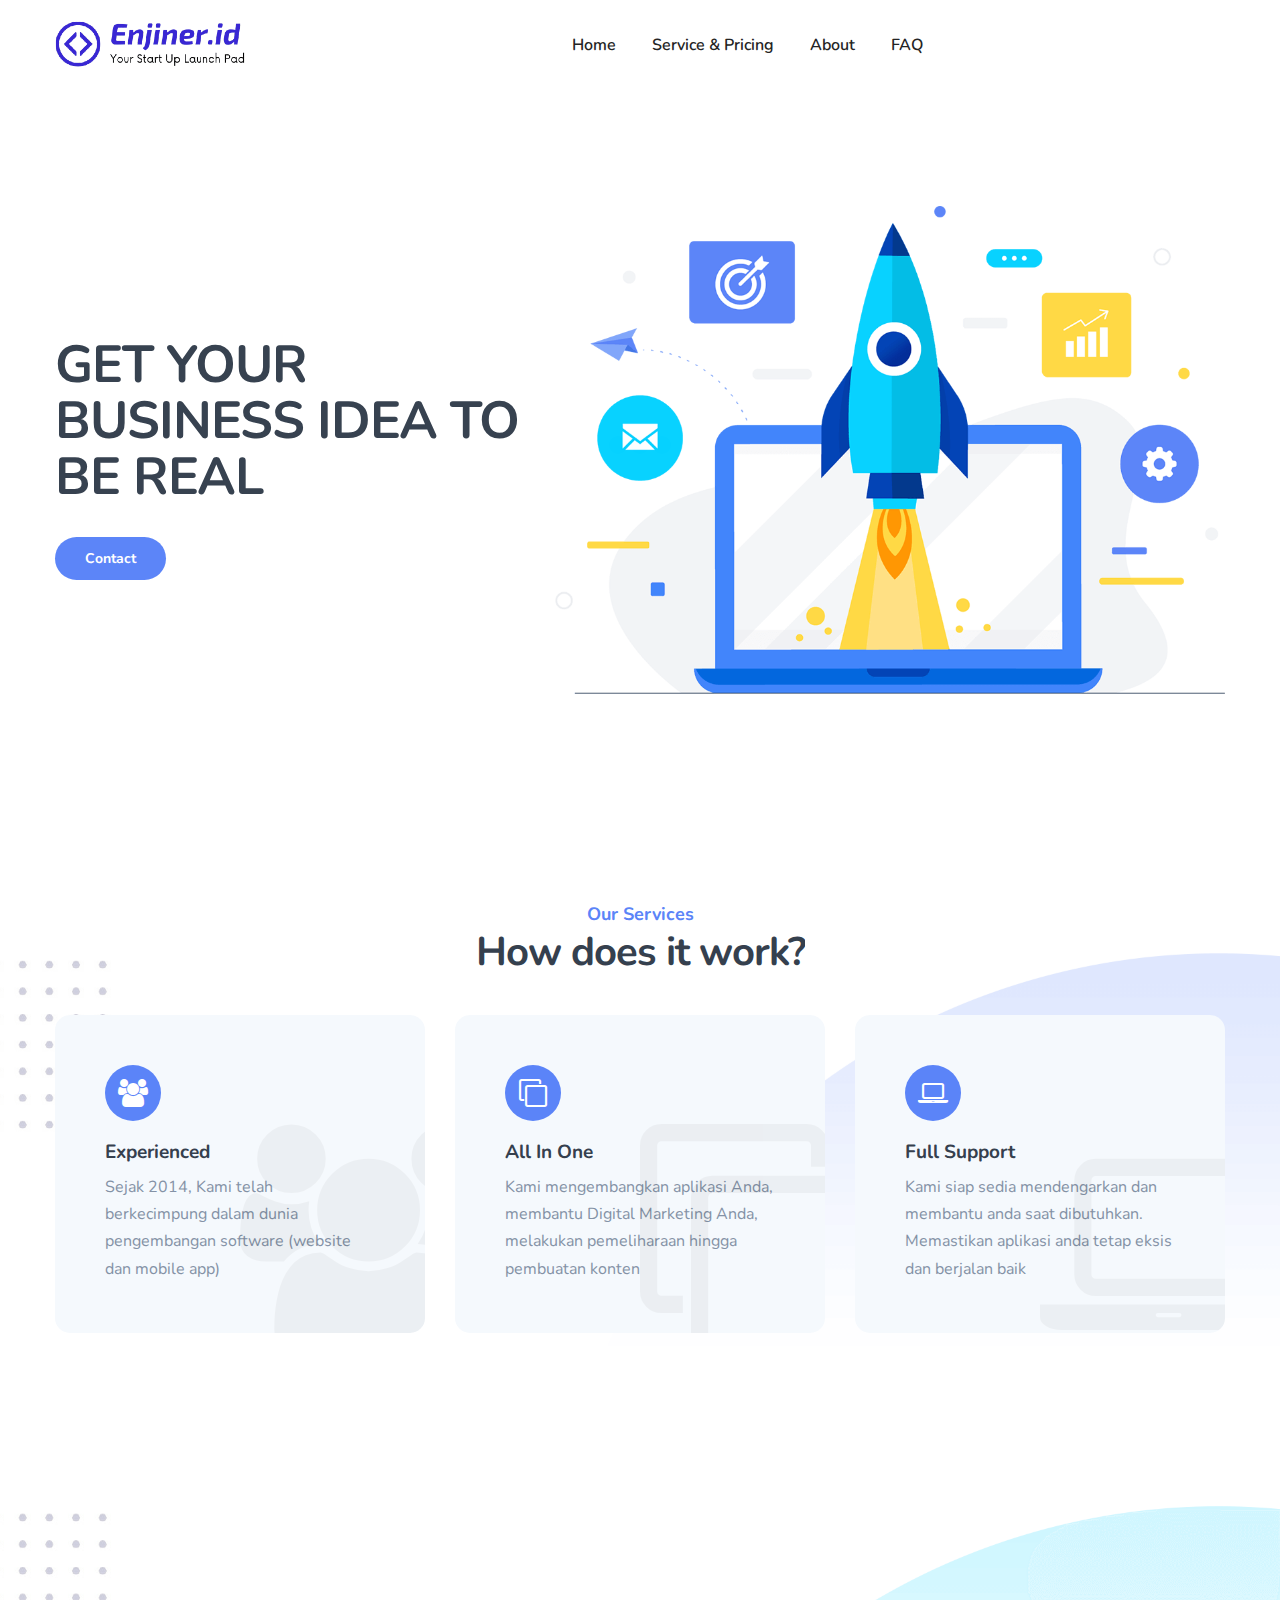
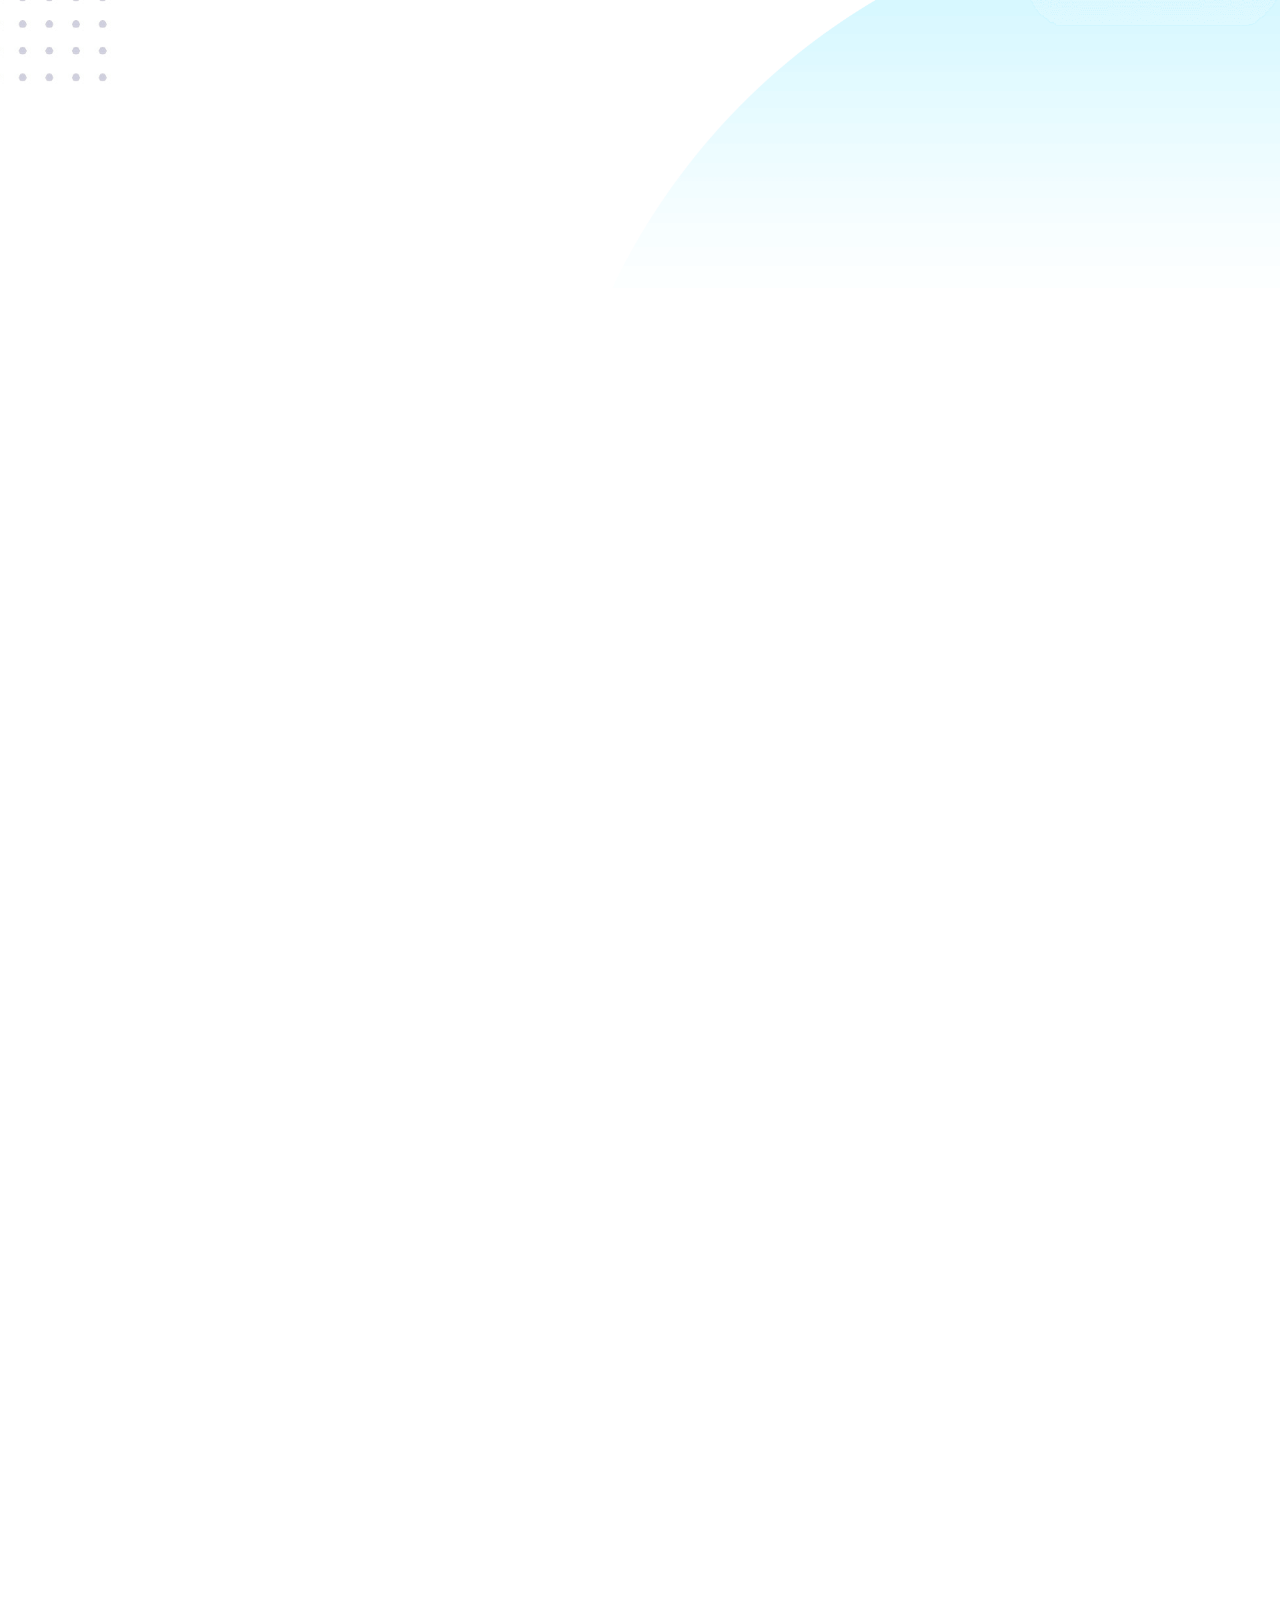
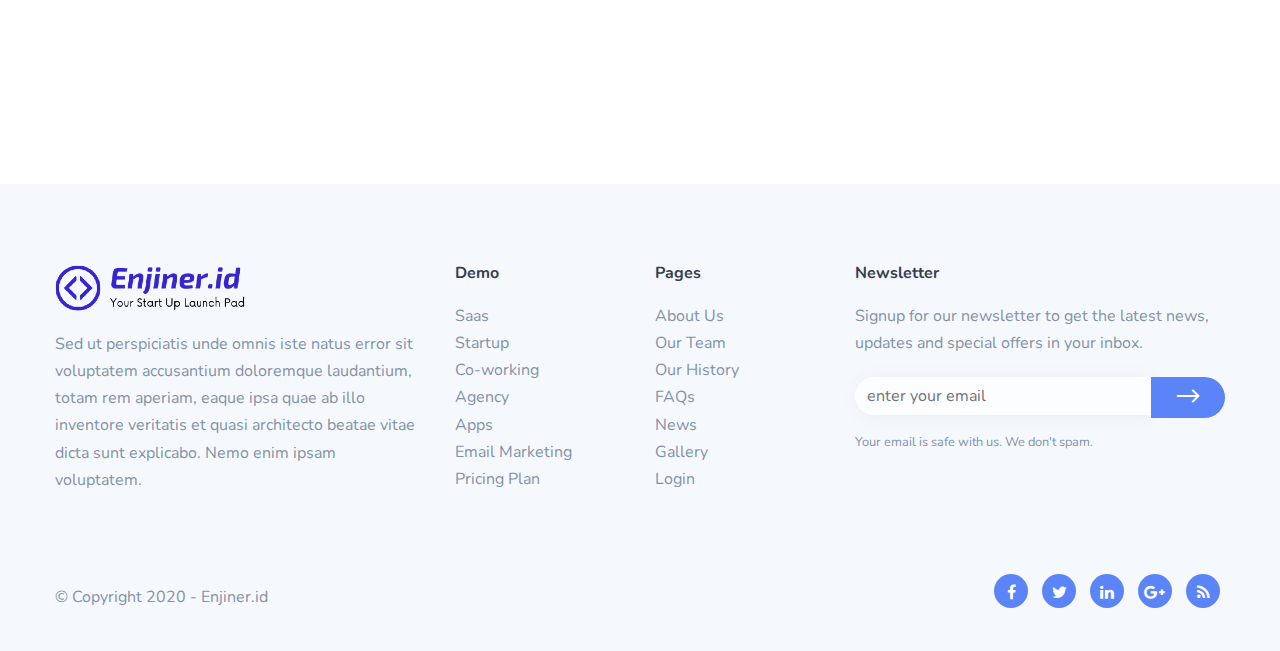
<file: index.html>
<!DOCTYPE html>
<html lang="zxx">

<head>
    <meta charset="utf-8" />
    <title>Enjiner Id – Your Start Up Launch Pad</title>
    <meta content="width=device-width, initial-scale=1.0" name="viewport" />
    <meta content="Enjiner Id – Your Start Up Launch Pad" name="description" />
    <meta content="" name="keywords" />
    <meta content="" name="author" />

    <!--[if lt IE 9]>
            <script src="js/html5shiv.js"></script>
        <![endif]-->

    <!-- CSS Files
    ================================================== -->
    <link href="css/bootstrap.min.css" rel="stylesheet" type="text/css" />
    <link href="css/bootstrap-grid.min.css" rel="stylesheet" type="text/css" />
    <link href="css/bootstrap-reboot.min.css" rel="stylesheet" type="text/css" />
    <link href="css/animate.css" rel="stylesheet" type="text/css" />
    <link href="css/owl.carousel.css" rel="stylesheet" type="text/css" />
    <link href="css/owl.theme.css" rel="stylesheet" type="text/css" />
    <link href="css/owl.transitions.css" rel="stylesheet" type="text/css" />
    <link href="css/magnific-popup.css" rel="stylesheet" type="text/css" />
    <link href="css/jquery.countdown.css" rel="stylesheet" type="text/css" />
    <link href="css/style.css" rel="stylesheet" type="text/css" />

    <!-- color scheme -->
    <link id="colors" href="css/colors/scheme-02.css" rel="stylesheet" type="text/css" />
    <link href="css/coloring.css" rel="stylesheet" type="text/css" />
    <link rel="icon" href="images/logo/favicon.png">


</head>

<body>
    <div id="wrapper">
        <!-- header begin -->
        <header class="header-light transparent scroll-light"></header>
        <!-- header close -->
        <!-- content begin -->
        <div class="no-bottom no-top" id="content">
            <div id="top"></div>

            <section id="section-hero" class="full-height vertical-center">
                <div class="container">
                    <div class="row align-items-center">
                        <div class="col-lg-5 wow fadeInRight" data-wow-delay=".5s">
                            <div class="spacer-10"></div>
                            <h1>GET YOUR BUSINESS IDEA TO BE REAL</h1>
                            <div class="spacer-20"></div>
                            <a class="btn-custom" href="#">Contact</a>&nbsp;
                            <div class="mb-sm-30"></div>
                        </div>
                        <div class="col-lg-7 wow fadeInLeft" data-wow-delay=".5s">
                            <img src="images/misc/3.png" class="img-fluid" alt="" />
                        </div>
                    </div>
                </div>
            </section>

            <section id="section-highlight" class="no-top wow fadeInUp" data-wow-delay="0s" data-bgimage="url(images/background/3b.png) top">
                <div class="container">
                    <div class="row">
                        <div class="col-md-6 offset-md-3">
                            <div class="text-center">
                                <h2><span class="uptitle id-color">Our Services</span>How does it work?</h2>
                                <div class="spacer-20"></div>
                            </div>
                        </div>
                    </div>
                    <div class="row">

                        <div class="col-lg-4 col-md-6 mb30">
                            <div class="feature-box f-boxed style-3">
                                <i class="bg-color i-circle fa fa-users"></i>
                                <div class="text">
                                    <h4>Experienced</h4>
                                    Sejak 2014, Kami telah berkecimpung dalam dunia pengembangan software (website dan
                                    mobile app)
                                </div>
                                <i class="wm fa fa-users"></i>
                            </div>
                        </div>

                        <div class="col-lg-4 col-md-6 mb30">
                            <div class="feature-box f-boxed style-3">
                                <i class="bg-color i-circle fa fa-clone"></i>
                                <div class="text">
                                    <h4>All In One</h4>
                                    Kami mengembangkan aplikasi Anda, membantu Digital Marketing Anda, melakukan
                                    pemeliharaan hingga pembuatan konten
                                </div>
                                <i class="wm fa fa-clone"></i>
                            </div>
                        </div>

                        <div class="col-lg-4 col-md-6 mb30">
                            <div class="feature-box f-boxed style-3">
                                <i class="bg-color i-circle fa fa-laptop"></i>
                                <div class="text">
                                    <h4>Full Support</h4>
                                    Kami siap sedia mendengarkan dan membantu anda saat dibutuhkan. Memastikan aplikasi
                                    anda tetap eksis dan berjalan baik
                                </div>
                                <i class="wm fa fa-laptop"></i>
                            </div>
                        </div>
                    </div>
                </div>
            </section>

            <section id="section-text" class="no-top" data-bgimage="url(images/background/3d.png) top">
                <div class="container">
                    <div class="row align-items-center">
                        <div class="col-lg-6 d-none d-lg-block d-xl-block text-center wow fadeInRight"
                            data-wow-delay="0s">
                            <img class="relative img-fluid" src="images/misc/4.png" alt="" />
                        </div>

                        <div class="col-lg-5 offset-md-1 wow fadeInLeft" data-wow-delay="0s">
                            <h2>SOFTWARE DEVELOPMENT FOR YOUR DIGITAL SUCCESS</h2>
                            <p class="lead">Kami terus melakukan inovasi baru untuk optimasi bisnis Anda melalui
                                kustomisasi teknologi (website/app) dan membantu anda menggapai beragam peluang baru di
                                masa mendatang</p>
                            <div class="spacer-half"></div>
                            <a class="btn-custom" href="#">Get Started</a>
                        </div>
                    </div>
                </div>
            </section>

            <!-- section begin -->
            <section id="section-pricing" class="no-top wow fadeInUp" data-wow-delay="0s" data-bgimage="url(images/background/3c.png) top">
                <div class="container-fluid">
                    <div class="row">
                        <div class="col-md-6 offset-md-3">
                            <div class="text-center">
                                <h2>Our Core Service</h2>
                                <div class="spacer-20"></div>
                            </div>
                        </div>
                    </div>
                    <div class="row">
                        <div id="owl-features" class="owl-carousel owl-theme">
                            <div class="feature-box-type-2 our-service">
                                <i class="fa fa-code"></i>
                                <h4>Web Development</h4>
                                <p>Pengembangan website dengan berbagai Framework atau CMS yang disesuaikan dengan
                                    kebutuhan anda.</p>
                            </div>
                            <div class="feature-box-type-2 our-service">
                                <i class="fa fa-file-o "></i>
                                <h4>File Processing</h4>
                                <p>Kami membantu ada untuk menyelesaikan hal yang berhubungan dengan pemrosesan file
                                    seperti Rendering video/project besar, Download file super besar atau pemindahan
                                    data dari cloud ke offline storage.</p>
                            </div>
                            <div class="feature-box-type-2 our-service">
                                <i class="fa fa-bar-chart "></i>
                                <h4>Digital Marketing</h4>
                                <p>Kami membantu Anda untuk menjangkau audience anda diinternet dengan metode periklanan
                                    yang tertarget serta tingkat konversi yang tinggi.</p>
                            </div>
                            <div class="feature-box-type-2 our-service">
                                <i class="fa fa-line-chart "></i>
                                <h4>SEO</h4>
                                <p>Membantu anda untuk mendapatkan pengunjung website dengan menempatkan website pada
                                    halaman pertama google, dikerjakan oleh tim yang berpengalaman dalam bidang SEO.</p>
                            </div>
                            <div class="feature-box-type-2 our-service">
                                <i class="fa fa-mobile"></i>
                                <h4>App Development</h4>
                                <p>Pengembangan Mobile App untuk IOS dan Android disesuaikan dengan kebutuhan anda.</p>
                            </div>
                        </div>
                    </div>
                </div>
            </section>
            <!-- section close -->

            <section class="no-top pos-top relative wow fadeInUp" data-wow-delay="0s">
                <div class="container">
                    <div class="row">
                        <div class="col-md-6 offset-md-3">
                            <div class="text-center">
                                <h2>Portofolio</h2>
                                <div class="spacer-20"></div>
                            </div>
                        </div>

                        <div class="col-md-4 mb30">
                            <div class="de-image-hover rounded-portofolio">
                                <a href="images/portofolio/socialEnjiner.png" class="image-popup">
                                    <span class="dih-title-wrap">
                                        <span class="dih-title">SocialEnjiner.com</span>
                                    </span>
                                    <span class="dih-overlay"></span>
                                    <img src="images/portofolio/socialEnjiner.png" class="img-fluid portofolio" alt="SocialEnjiner.com">
                                </a>
                            </div>
                        </div>

                        <div class="col-md-4 mb30">
                            <div class="de-image-hover rounded-portofolio">
                                <a href="images/portofolio/favoRate.png" class="image-popup">
                                    <span class="dih-title-wrap">
                                        <span class="dih-title">Favo-Rate.com</span>
                                    </span>
                                    <span class="dih-overlay"></span>
                                    <img src="images/portofolio/favoRate.png" class="img-fluid portofolio" alt="Favo-Rate.com">
                                </a>
                            </div>
                        </div>

                        <div class="col-md-4 mb30">
                            <div class="de-image-hover rounded-portofolio">
                                <a href="images/portofolio/muslimAppAllInOne.jpg" class="image-popup">
                                    <span class="dih-title-wrap">
                                        <span class="dih-title">Muslim App All in One</span>
                                    </span>
                                    <span class="dih-overlay"></span>
                                    <img src="images/portofolio/muslimAppAllInOne.jpg" class="img-fluid portofolio" alt="Muslim App All in One">
                                </a>
                            </div>
                        </div>

                        <div class="col-md-4 mb30">
                            <div class="de-image-hover rounded-portofolio">
                                <a href="images/portofolio//knightVsZombie.png" class="image-popup">
                                    <span class="dih-title-wrap">
                                        <span class="dih-title">Knight Vs Zombie</span>
                                    </span>
                                    <span class="dih-overlay"></span>
                                    <img src="images/portofolio//knightVsZombie.png" class="img-fluid portofolio" alt="Knight Vs Zombie">
                                </a>
                            </div>
                        </div>

                        <div class="col-md-4 mb30">
                            <div class="de-image-hover rounded-portofolio">
                                <a href="images/portofolio/alienMatchBattle.jpeg" class="image-popup">
                                    <span class="dih-title-wrap">
                                        <span class="dih-title">Alien Match Battle</span>
                                    </span>
                                    <span class="dih-overlay"></span>
                                    <img src="images/portofolio/alienMatchBattle.jpeg" class="img-fluid portofolio" alt="Alien Match Battle">
                                </a>
                            </div>
                        </div>

                        <div class="col-md-4 mb30">
                            <div class="de-image-hover rounded-portofolio">
                                <a href="images/portofolio/erpDanHrmsitampanKafilahStore.png" class="image-popup">
                                    <span class="dih-title-wrap">
                                        <span class="dih-title">(ERP dan HRM) Sitampan.kafilah.store</span>
                                    </span>
                                    <span class="dih-overlay"></span>
                                    <img src="images/portofolio/erpDanHrmsitampanKafilahStore.png" class="img-fluid portofolio" alt="(ERP dan HRM) Sitampan.kafilah.store">
                                </a>
                            </div>
                        </div>

                    </div>

                </div>

            </section>

        </div>
        <!-- content close -->

        <!-- footer begin -->
        <footer class="footer footer-light"></footer>
        <!-- footer close -->

        <div id="preloader">
            <div class="spinner">
                <div class="bounce1"></div>
                <div class="bounce2"></div>
                <div class="bounce3"></div>
            </div>
        </div>
    </div>

    <div id="selector">
        <span class="opt tc1" data-color="scheme-01"></span>
        <span class="opt tc2" data-color="scheme-02"></span>
        <span class="opt tc3" data-color="scheme-03"></span>
        <span class="opt tc4" data-color="scheme-04"></span>
        <span class="opt tc5" data-color="scheme-05"></span>

        <span class="dark-mode">
            Enable Dark Mode
        </span>
    </div>

    <!-- Javascript Files
    ================================================== -->
    <script src="js/jquery.min.js"></script>
    <script src="js/bootstrap.min.js"></script>
    <script src="js/wow.min.js"></script>
    <script src="js/jquery.isotope.min.js"></script>
    <script src="js/easing.js"></script>
    <script src="js/owl.carousel.js"></script>
    <script src="js/validation.js"></script>
    <script src="js/jquery.magnific-popup.min.js"></script>
    <script src="js/enquire.min.js"></script>
    <script src="js/jquery.stellar.min.js"></script>
    <script src="js/jquery.plugin.js"></script>
    <script src="js/typed.js"></script>
    <script src="js/jquery.countTo.js"></script>
    <script src="js/jquery.countdown.js"></script>
    <script src="js/designesia.js"></script>
    <script src="js/index.js"></script>


</body>

</html>
</file>
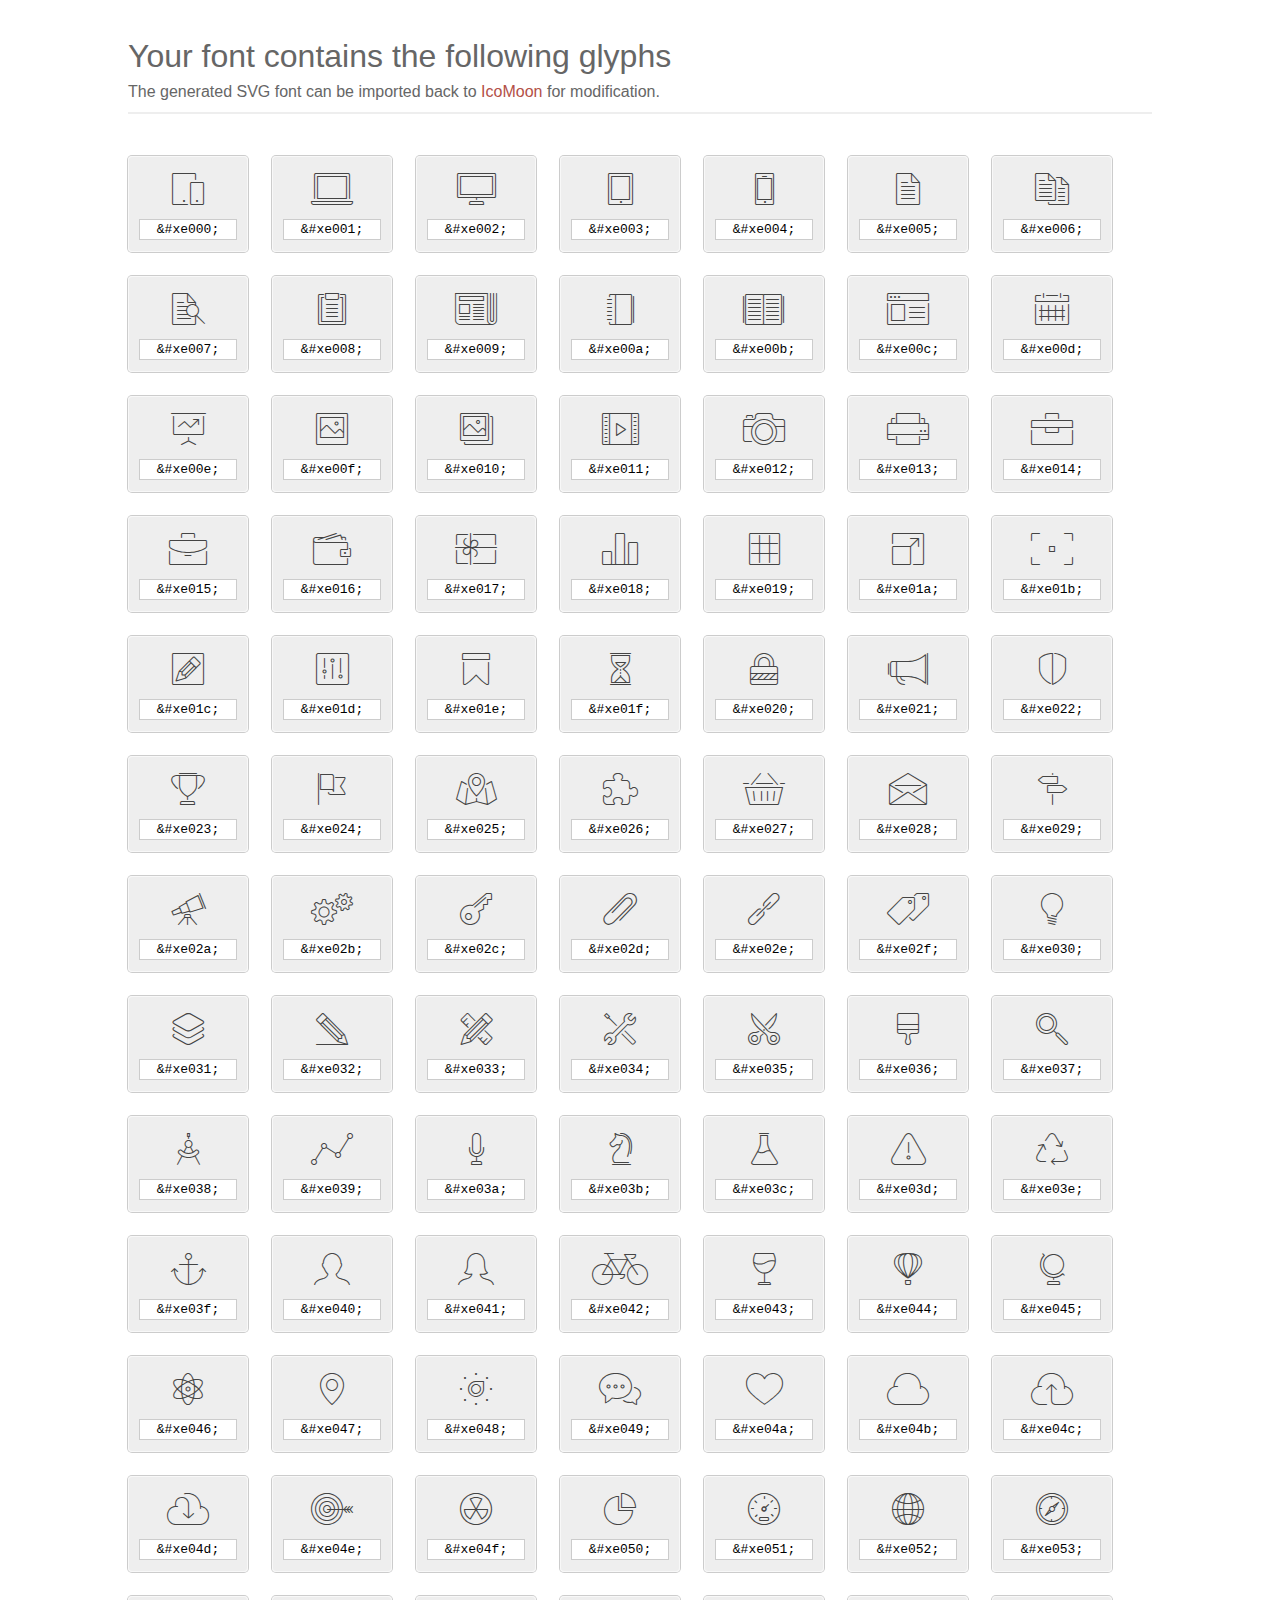
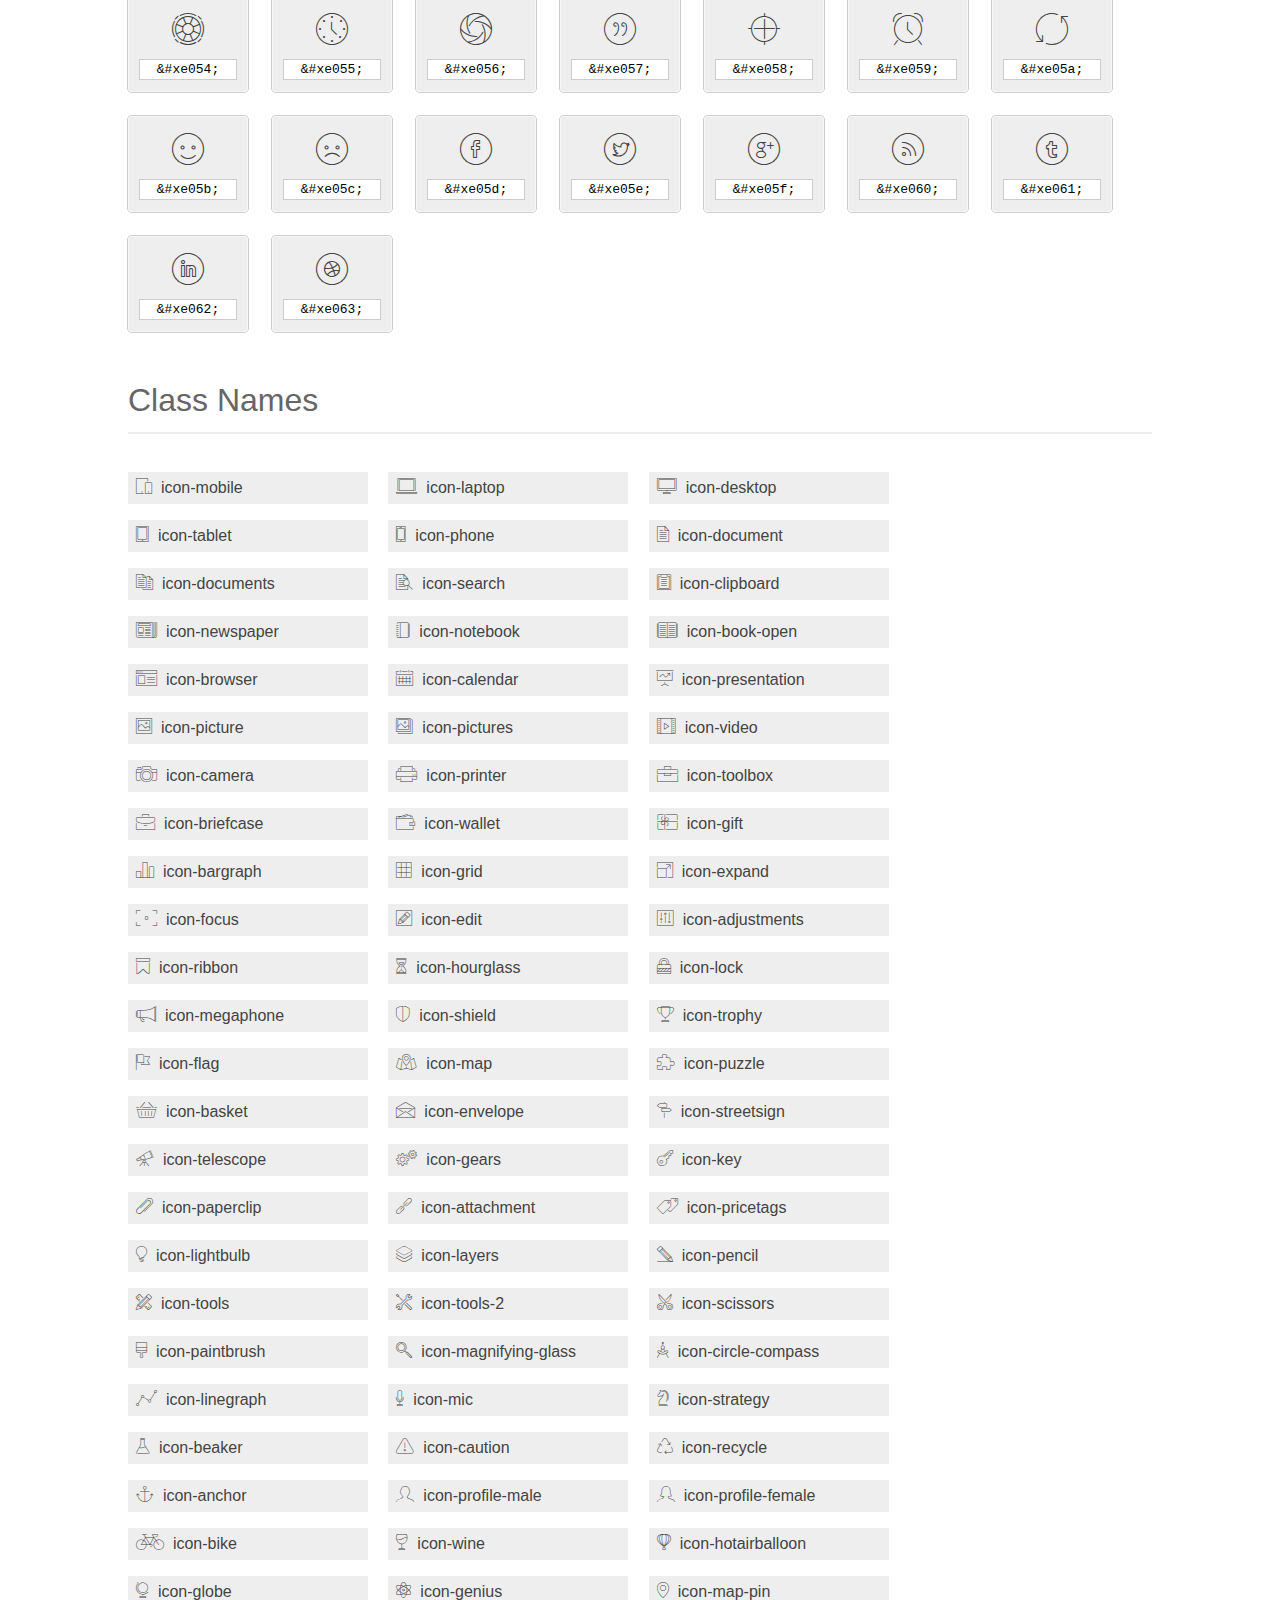
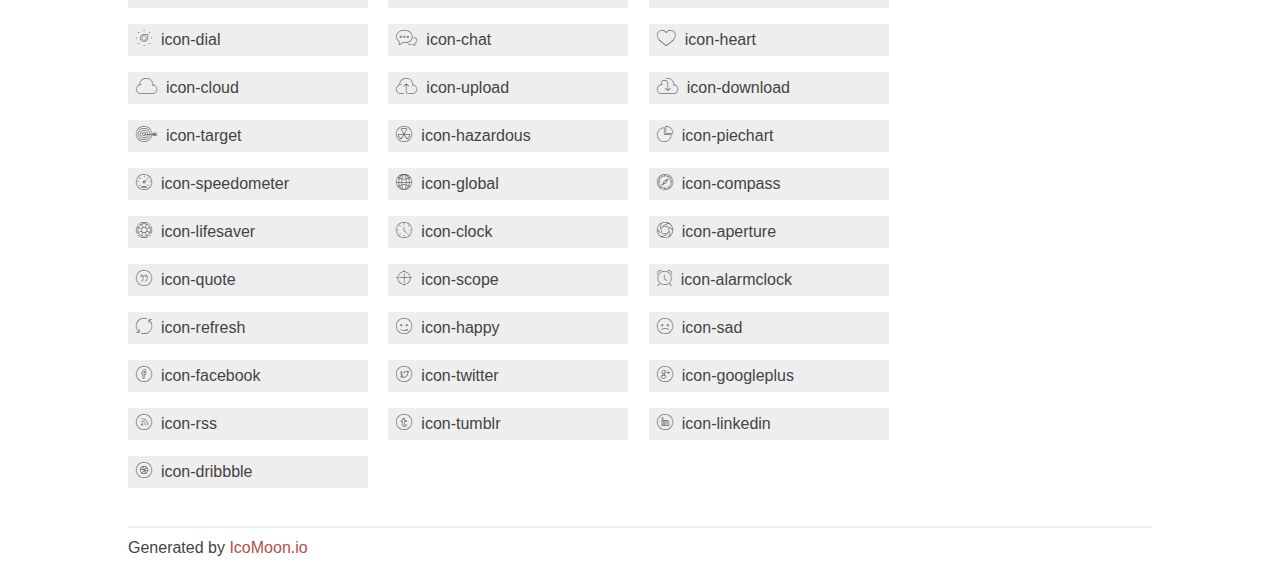
<file: fonts/et-line-font/index.html>
<!doctype html>
<html>
<head>
<title>Your Font/Glyphs</title>
<link rel="stylesheet" href="style.css" />
<!--[if lte IE 7]><script src="lte-ie7.js"></script><![endif]-->
<style>
	section, header, footer {display: block;}
	body {
		font-family: sans-serif;
		color: #444;
		line-height: 1.5;
		font-size: 1em;
	}
	* {
		-moz-box-sizing: border-box;
		-webkit-box-sizing: border-box;
		box-sizing: border-box;
		margin: 0;
		padding: 0;
	}
	.glyph {
		font-size: 16px;
		float: left;
		text-align: center;
		background: #eee;
		padding: .75em;
		margin: .75em 1.5em .75em 0;
		width: 7.5em;
		border-radius: .25em;
		box-shadow: inset 0 0 0 1px #f8f8f8, 0 0 0 1px #CCC;
	}
	.glyph input {
		font-family: consolas, monospace;
		font-size: 13px;
		width: 100%;
		text-align: center;
		border: 0;
		box-shadow: 0 0 0 1px #ccc;
		padding: .125em;
	}
	.w-main {
		width: 80%;
	}
	.centered {
		margin-left: auto;
		margin-right: auto;
	}
	.fs1 {
		font-size: 2em;
	}
	header {
		margin: 2em 0;
		padding-bottom: .5em;
		color: #666;
		box-shadow: 0 2px #eee;
	}
	header h1 {
		font-size: 2em;
		font-weight: normal;
	}
	.clearfix:before, .clearfix:after { content: ""; display: table; }
	.clearfix:after, .clear { clear: both; }
	footer {
		margin-top: 2em;
		padding: .5em 0;
		box-shadow: 0 -2px #eee;
	}
	a, a:visited {
		color: #B35047;
		text-decoration: none;
	}
	a:hover, a:focus {color: #000;}
	.box1 {
		font-size: 16px;
		display: inline-block;
		width: 15em;
		padding: .25em .5em;
		background: #eee;
		margin: .5em 1em .5em 0;
	}
</style>
</head>
<body>
	<div class="w-main centered">
	<section class="mtm clearfix" id="glyphs">
	<header>
		<h1>Your font contains the following glyphs</h1>
		<p>The generated SVG font can be imported back to <a href="http://icomoon.io/app">IcoMoon</a> for modification.</p>
	</header>
	<div class="glyph">
		<div class="fs1" aria-hidden="true" data-icon="&#xe000;"></div>
		<input type="text" readonly="readonly" value="&amp;#xe000;" />
	</div>
	<div class="glyph">
		<div class="fs1" aria-hidden="true" data-icon="&#xe001;"></div>
		<input type="text" readonly="readonly" value="&amp;#xe001;" />
	</div>
	<div class="glyph">
		<div class="fs1" aria-hidden="true" data-icon="&#xe002;"></div>
		<input type="text" readonly="readonly" value="&amp;#xe002;" />
	</div>
	<div class="glyph">
		<div class="fs1" aria-hidden="true" data-icon="&#xe003;"></div>
		<input type="text" readonly="readonly" value="&amp;#xe003;" />
	</div>
	<div class="glyph">
		<div class="fs1" aria-hidden="true" data-icon="&#xe004;"></div>
		<input type="text" readonly="readonly" value="&amp;#xe004;" />
	</div>
	<div class="glyph">
		<div class="fs1" aria-hidden="true" data-icon="&#xe005;"></div>
		<input type="text" readonly="readonly" value="&amp;#xe005;" />
	</div>
	<div class="glyph">
		<div class="fs1" aria-hidden="true" data-icon="&#xe006;"></div>
		<input type="text" readonly="readonly" value="&amp;#xe006;" />
	</div>
	<div class="glyph">
		<div class="fs1" aria-hidden="true" data-icon="&#xe007;"></div>
		<input type="text" readonly="readonly" value="&amp;#xe007;" />
	</div>
	<div class="glyph">
		<div class="fs1" aria-hidden="true" data-icon="&#xe008;"></div>
		<input type="text" readonly="readonly" value="&amp;#xe008;" />
	</div>
	<div class="glyph">
		<div class="fs1" aria-hidden="true" data-icon="&#xe009;"></div>
		<input type="text" readonly="readonly" value="&amp;#xe009;" />
	</div>
	<div class="glyph">
		<div class="fs1" aria-hidden="true" data-icon="&#xe00a;"></div>
		<input type="text" readonly="readonly" value="&amp;#xe00a;" />
	</div>
	<div class="glyph">
		<div class="fs1" aria-hidden="true" data-icon="&#xe00b;"></div>
		<input type="text" readonly="readonly" value="&amp;#xe00b;" />
	</div>
	<div class="glyph">
		<div class="fs1" aria-hidden="true" data-icon="&#xe00c;"></div>
		<input type="text" readonly="readonly" value="&amp;#xe00c;" />
	</div>
	<div class="glyph">
		<div class="fs1" aria-hidden="true" data-icon="&#xe00d;"></div>
		<input type="text" readonly="readonly" value="&amp;#xe00d;" />
	</div>
	<div class="glyph">
		<div class="fs1" aria-hidden="true" data-icon="&#xe00e;"></div>
		<input type="text" readonly="readonly" value="&amp;#xe00e;" />
	</div>
	<div class="glyph">
		<div class="fs1" aria-hidden="true" data-icon="&#xe00f;"></div>
		<input type="text" readonly="readonly" value="&amp;#xe00f;" />
	</div>
	<div class="glyph">
		<div class="fs1" aria-hidden="true" data-icon="&#xe010;"></div>
		<input type="text" readonly="readonly" value="&amp;#xe010;" />
	</div>
	<div class="glyph">
		<div class="fs1" aria-hidden="true" data-icon="&#xe011;"></div>
		<input type="text" readonly="readonly" value="&amp;#xe011;" />
	</div>
	<div class="glyph">
		<div class="fs1" aria-hidden="true" data-icon="&#xe012;"></div>
		<input type="text" readonly="readonly" value="&amp;#xe012;" />
	</div>
	<div class="glyph">
		<div class="fs1" aria-hidden="true" data-icon="&#xe013;"></div>
		<input type="text" readonly="readonly" value="&amp;#xe013;" />
	</div>
	<div class="glyph">
		<div class="fs1" aria-hidden="true" data-icon="&#xe014;"></div>
		<input type="text" readonly="readonly" value="&amp;#xe014;" />
	</div>
	<div class="glyph">
		<div class="fs1" aria-hidden="true" data-icon="&#xe015;"></div>
		<input type="text" readonly="readonly" value="&amp;#xe015;" />
	</div>
	<div class="glyph">
		<div class="fs1" aria-hidden="true" data-icon="&#xe016;"></div>
		<input type="text" readonly="readonly" value="&amp;#xe016;" />
	</div>
	<div class="glyph">
		<div class="fs1" aria-hidden="true" data-icon="&#xe017;"></div>
		<input type="text" readonly="readonly" value="&amp;#xe017;" />
	</div>
	<div class="glyph">
		<div class="fs1" aria-hidden="true" data-icon="&#xe018;"></div>
		<input type="text" readonly="readonly" value="&amp;#xe018;" />
	</div>
	<div class="glyph">
		<div class="fs1" aria-hidden="true" data-icon="&#xe019;"></div>
		<input type="text" readonly="readonly" value="&amp;#xe019;" />
	</div>
	<div class="glyph">
		<div class="fs1" aria-hidden="true" data-icon="&#xe01a;"></div>
		<input type="text" readonly="readonly" value="&amp;#xe01a;" />
	</div>
	<div class="glyph">
		<div class="fs1" aria-hidden="true" data-icon="&#xe01b;"></div>
		<input type="text" readonly="readonly" value="&amp;#xe01b;" />
	</div>
	<div class="glyph">
		<div class="fs1" aria-hidden="true" data-icon="&#xe01c;"></div>
		<input type="text" readonly="readonly" value="&amp;#xe01c;" />
	</div>
	<div class="glyph">
		<div class="fs1" aria-hidden="true" data-icon="&#xe01d;"></div>
		<input type="text" readonly="readonly" value="&amp;#xe01d;" />
	</div>
	<div class="glyph">
		<div class="fs1" aria-hidden="true" data-icon="&#xe01e;"></div>
		<input type="text" readonly="readonly" value="&amp;#xe01e;" />
	</div>
	<div class="glyph">
		<div class="fs1" aria-hidden="true" data-icon="&#xe01f;"></div>
		<input type="text" readonly="readonly" value="&amp;#xe01f;" />
	</div>
	<div class="glyph">
		<div class="fs1" aria-hidden="true" data-icon="&#xe020;"></div>
		<input type="text" readonly="readonly" value="&amp;#xe020;" />
	</div>
	<div class="glyph">
		<div class="fs1" aria-hidden="true" data-icon="&#xe021;"></div>
		<input type="text" readonly="readonly" value="&amp;#xe021;" />
	</div>
	<div class="glyph">
		<div class="fs1" aria-hidden="true" data-icon="&#xe022;"></div>
		<input type="text" readonly="readonly" value="&amp;#xe022;" />
	</div>
	<div class="glyph">
		<div class="fs1" aria-hidden="true" data-icon="&#xe023;"></div>
		<input type="text" readonly="readonly" value="&amp;#xe023;" />
	</div>
	<div class="glyph">
		<div class="fs1" aria-hidden="true" data-icon="&#xe024;"></div>
		<input type="text" readonly="readonly" value="&amp;#xe024;" />
	</div>
	<div class="glyph">
		<div class="fs1" aria-hidden="true" data-icon="&#xe025;"></div>
		<input type="text" readonly="readonly" value="&amp;#xe025;" />
	</div>
	<div class="glyph">
		<div class="fs1" aria-hidden="true" data-icon="&#xe026;"></div>
		<input type="text" readonly="readonly" value="&amp;#xe026;" />
	</div>
	<div class="glyph">
		<div class="fs1" aria-hidden="true" data-icon="&#xe027;"></div>
		<input type="text" readonly="readonly" value="&amp;#xe027;" />
	</div>
	<div class="glyph">
		<div class="fs1" aria-hidden="true" data-icon="&#xe028;"></div>
		<input type="text" readonly="readonly" value="&amp;#xe028;" />
	</div>
	<div class="glyph">
		<div class="fs1" aria-hidden="true" data-icon="&#xe029;"></div>
		<input type="text" readonly="readonly" value="&amp;#xe029;" />
	</div>
	<div class="glyph">
		<div class="fs1" aria-hidden="true" data-icon="&#xe02a;"></div>
		<input type="text" readonly="readonly" value="&amp;#xe02a;" />
	</div>
	<div class="glyph">
		<div class="fs1" aria-hidden="true" data-icon="&#xe02b;"></div>
		<input type="text" readonly="readonly" value="&amp;#xe02b;" />
	</div>
	<div class="glyph">
		<div class="fs1" aria-hidden="true" data-icon="&#xe02c;"></div>
		<input type="text" readonly="readonly" value="&amp;#xe02c;" />
	</div>
	<div class="glyph">
		<div class="fs1" aria-hidden="true" data-icon="&#xe02d;"></div>
		<input type="text" readonly="readonly" value="&amp;#xe02d;" />
	</div>
	<div class="glyph">
		<div class="fs1" aria-hidden="true" data-icon="&#xe02e;"></div>
		<input type="text" readonly="readonly" value="&amp;#xe02e;" />
	</div>
	<div class="glyph">
		<div class="fs1" aria-hidden="true" data-icon="&#xe02f;"></div>
		<input type="text" readonly="readonly" value="&amp;#xe02f;" />
	</div>
	<div class="glyph">
		<div class="fs1" aria-hidden="true" data-icon="&#xe030;"></div>
		<input type="text" readonly="readonly" value="&amp;#xe030;" />
	</div>
	<div class="glyph">
		<div class="fs1" aria-hidden="true" data-icon="&#xe031;"></div>
		<input type="text" readonly="readonly" value="&amp;#xe031;" />
	</div>
	<div class="glyph">
		<div class="fs1" aria-hidden="true" data-icon="&#xe032;"></div>
		<input type="text" readonly="readonly" value="&amp;#xe032;" />
	</div>
	<div class="glyph">
		<div class="fs1" aria-hidden="true" data-icon="&#xe033;"></div>
		<input type="text" readonly="readonly" value="&amp;#xe033;" />
	</div>
	<div class="glyph">
		<div class="fs1" aria-hidden="true" data-icon="&#xe034;"></div>
		<input type="text" readonly="readonly" value="&amp;#xe034;" />
	</div>
	<div class="glyph">
		<div class="fs1" aria-hidden="true" data-icon="&#xe035;"></div>
		<input type="text" readonly="readonly" value="&amp;#xe035;" />
	</div>
	<div class="glyph">
		<div class="fs1" aria-hidden="true" data-icon="&#xe036;"></div>
		<input type="text" readonly="readonly" value="&amp;#xe036;" />
	</div>
	<div class="glyph">
		<div class="fs1" aria-hidden="true" data-icon="&#xe037;"></div>
		<input type="text" readonly="readonly" value="&amp;#xe037;" />
	</div>
	<div class="glyph">
		<div class="fs1" aria-hidden="true" data-icon="&#xe038;"></div>
		<input type="text" readonly="readonly" value="&amp;#xe038;" />
	</div>
	<div class="glyph">
		<div class="fs1" aria-hidden="true" data-icon="&#xe039;"></div>
		<input type="text" readonly="readonly" value="&amp;#xe039;" />
	</div>
	<div class="glyph">
		<div class="fs1" aria-hidden="true" data-icon="&#xe03a;"></div>
		<input type="text" readonly="readonly" value="&amp;#xe03a;" />
	</div>
	<div class="glyph">
		<div class="fs1" aria-hidden="true" data-icon="&#xe03b;"></div>
		<input type="text" readonly="readonly" value="&amp;#xe03b;" />
	</div>
	<div class="glyph">
		<div class="fs1" aria-hidden="true" data-icon="&#xe03c;"></div>
		<input type="text" readonly="readonly" value="&amp;#xe03c;" />
	</div>
	<div class="glyph">
		<div class="fs1" aria-hidden="true" data-icon="&#xe03d;"></div>
		<input type="text" readonly="readonly" value="&amp;#xe03d;" />
	</div>
	<div class="glyph">
		<div class="fs1" aria-hidden="true" data-icon="&#xe03e;"></div>
		<input type="text" readonly="readonly" value="&amp;#xe03e;" />
	</div>
	<div class="glyph">
		<div class="fs1" aria-hidden="true" data-icon="&#xe03f;"></div>
		<input type="text" readonly="readonly" value="&amp;#xe03f;" />
	</div>
	<div class="glyph">
		<div class="fs1" aria-hidden="true" data-icon="&#xe040;"></div>
		<input type="text" readonly="readonly" value="&amp;#xe040;" />
	</div>
	<div class="glyph">
		<div class="fs1" aria-hidden="true" data-icon="&#xe041;"></div>
		<input type="text" readonly="readonly" value="&amp;#xe041;" />
	</div>
	<div class="glyph">
		<div class="fs1" aria-hidden="true" data-icon="&#xe042;"></div>
		<input type="text" readonly="readonly" value="&amp;#xe042;" />
	</div>
	<div class="glyph">
		<div class="fs1" aria-hidden="true" data-icon="&#xe043;"></div>
		<input type="text" readonly="readonly" value="&amp;#xe043;" />
	</div>
	<div class="glyph">
		<div class="fs1" aria-hidden="true" data-icon="&#xe044;"></div>
		<input type="text" readonly="readonly" value="&amp;#xe044;" />
	</div>
	<div class="glyph">
		<div class="fs1" aria-hidden="true" data-icon="&#xe045;"></div>
		<input type="text" readonly="readonly" value="&amp;#xe045;" />
	</div>
	<div class="glyph">
		<div class="fs1" aria-hidden="true" data-icon="&#xe046;"></div>
		<input type="text" readonly="readonly" value="&amp;#xe046;" />
	</div>
	<div class="glyph">
		<div class="fs1" aria-hidden="true" data-icon="&#xe047;"></div>
		<input type="text" readonly="readonly" value="&amp;#xe047;" />
	</div>
	<div class="glyph">
		<div class="fs1" aria-hidden="true" data-icon="&#xe048;"></div>
		<input type="text" readonly="readonly" value="&amp;#xe048;" />
	</div>
	<div class="glyph">
		<div class="fs1" aria-hidden="true" data-icon="&#xe049;"></div>
		<input type="text" readonly="readonly" value="&amp;#xe049;" />
	</div>
	<div class="glyph">
		<div class="fs1" aria-hidden="true" data-icon="&#xe04a;"></div>
		<input type="text" readonly="readonly" value="&amp;#xe04a;" />
	</div>
	<div class="glyph">
		<div class="fs1" aria-hidden="true" data-icon="&#xe04b;"></div>
		<input type="text" readonly="readonly" value="&amp;#xe04b;" />
	</div>
	<div class="glyph">
		<div class="fs1" aria-hidden="true" data-icon="&#xe04c;"></div>
		<input type="text" readonly="readonly" value="&amp;#xe04c;" />
	</div>
	<div class="glyph">
		<div class="fs1" aria-hidden="true" data-icon="&#xe04d;"></div>
		<input type="text" readonly="readonly" value="&amp;#xe04d;" />
	</div>
	<div class="glyph">
		<div class="fs1" aria-hidden="true" data-icon="&#xe04e;"></div>
		<input type="text" readonly="readonly" value="&amp;#xe04e;" />
	</div>
	<div class="glyph">
		<div class="fs1" aria-hidden="true" data-icon="&#xe04f;"></div>
		<input type="text" readonly="readonly" value="&amp;#xe04f;" />
	</div>
	<div class="glyph">
		<div class="fs1" aria-hidden="true" data-icon="&#xe050;"></div>
		<input type="text" readonly="readonly" value="&amp;#xe050;" />
	</div>
	<div class="glyph">
		<div class="fs1" aria-hidden="true" data-icon="&#xe051;"></div>
		<input type="text" readonly="readonly" value="&amp;#xe051;" />
	</div>
	<div class="glyph">
		<div class="fs1" aria-hidden="true" data-icon="&#xe052;"></div>
		<input type="text" readonly="readonly" value="&amp;#xe052;" />
	</div>
	<div class="glyph">
		<div class="fs1" aria-hidden="true" data-icon="&#xe053;"></div>
		<input type="text" readonly="readonly" value="&amp;#xe053;" />
	</div>
	<div class="glyph">
		<div class="fs1" aria-hidden="true" data-icon="&#xe054;"></div>
		<input type="text" readonly="readonly" value="&amp;#xe054;" />
	</div>
	<div class="glyph">
		<div class="fs1" aria-hidden="true" data-icon="&#xe055;"></div>
		<input type="text" readonly="readonly" value="&amp;#xe055;" />
	</div>
	<div class="glyph">
		<div class="fs1" aria-hidden="true" data-icon="&#xe056;"></div>
		<input type="text" readonly="readonly" value="&amp;#xe056;" />
	</div>
	<div class="glyph">
		<div class="fs1" aria-hidden="true" data-icon="&#xe057;"></div>
		<input type="text" readonly="readonly" value="&amp;#xe057;" />
	</div>
	<div class="glyph">
		<div class="fs1" aria-hidden="true" data-icon="&#xe058;"></div>
		<input type="text" readonly="readonly" value="&amp;#xe058;" />
	</div>
	<div class="glyph">
		<div class="fs1" aria-hidden="true" data-icon="&#xe059;"></div>
		<input type="text" readonly="readonly" value="&amp;#xe059;" />
	</div>
	<div class="glyph">
		<div class="fs1" aria-hidden="true" data-icon="&#xe05a;"></div>
		<input type="text" readonly="readonly" value="&amp;#xe05a;" />
	</div>
	<div class="glyph">
		<div class="fs1" aria-hidden="true" data-icon="&#xe05b;"></div>
		<input type="text" readonly="readonly" value="&amp;#xe05b;" />
	</div>
	<div class="glyph">
		<div class="fs1" aria-hidden="true" data-icon="&#xe05c;"></div>
		<input type="text" readonly="readonly" value="&amp;#xe05c;" />
	</div>
	<div class="glyph">
		<div class="fs1" aria-hidden="true" data-icon="&#xe05d;"></div>
		<input type="text" readonly="readonly" value="&amp;#xe05d;" />
	</div>
	<div class="glyph">
		<div class="fs1" aria-hidden="true" data-icon="&#xe05e;"></div>
		<input type="text" readonly="readonly" value="&amp;#xe05e;" />
	</div>
	<div class="glyph">
		<div class="fs1" aria-hidden="true" data-icon="&#xe05f;"></div>
		<input type="text" readonly="readonly" value="&amp;#xe05f;" />
	</div>
	<div class="glyph">
		<div class="fs1" aria-hidden="true" data-icon="&#xe060;"></div>
		<input type="text" readonly="readonly" value="&amp;#xe060;" />
	</div>
	<div class="glyph">
		<div class="fs1" aria-hidden="true" data-icon="&#xe061;"></div>
		<input type="text" readonly="readonly" value="&amp;#xe061;" />
	</div>
	<div class="glyph">
		<div class="fs1" aria-hidden="true" data-icon="&#xe062;"></div>
		<input type="text" readonly="readonly" value="&amp;#xe062;" />
	</div>
	<div class="glyph">
		<div class="fs1" aria-hidden="true" data-icon="&#xe063;"></div>
		<input type="text" readonly="readonly" value="&amp;#xe063;" />
	</div>
	</section>
	<div class="clear"></div>
	<section class="mtm clearfix" id="glyphs">
	<header>
		<h1>Class Names</h1>
	</header>
	<span class="box1">
		<span aria-hidden="true" class="icon-mobile"></span>
		&nbsp;icon-mobile
	</span>
	<span class="box1">
		<span aria-hidden="true" class="icon-laptop"></span>
		&nbsp;icon-laptop
	</span>
	<span class="box1">
		<span aria-hidden="true" class="icon-desktop"></span>
		&nbsp;icon-desktop
	</span>
	<span class="box1">
		<span aria-hidden="true" class="icon-tablet"></span>
		&nbsp;icon-tablet
	</span>
	<span class="box1">
		<span aria-hidden="true" class="icon-phone"></span>
		&nbsp;icon-phone
	</span>
	<span class="box1">
		<span aria-hidden="true" class="icon-document"></span>
		&nbsp;icon-document
	</span>
	<span class="box1">
		<span aria-hidden="true" class="icon-documents"></span>
		&nbsp;icon-documents
	</span>
	<span class="box1">
		<span aria-hidden="true" class="icon-search"></span>
		&nbsp;icon-search
	</span>
	<span class="box1">
		<span aria-hidden="true" class="icon-clipboard"></span>
		&nbsp;icon-clipboard
	</span>
	<span class="box1">
		<span aria-hidden="true" class="icon-newspaper"></span>
		&nbsp;icon-newspaper
	</span>
	<span class="box1">
		<span aria-hidden="true" class="icon-notebook"></span>
		&nbsp;icon-notebook
	</span>
	<span class="box1">
		<span aria-hidden="true" class="icon-book-open"></span>
		&nbsp;icon-book-open
	</span>
	<span class="box1">
		<span aria-hidden="true" class="icon-browser"></span>
		&nbsp;icon-browser
	</span>
	<span class="box1">
		<span aria-hidden="true" class="icon-calendar"></span>
		&nbsp;icon-calendar
	</span>
	<span class="box1">
		<span aria-hidden="true" class="icon-presentation"></span>
		&nbsp;icon-presentation
	</span>
	<span class="box1">
		<span aria-hidden="true" class="icon-picture"></span>
		&nbsp;icon-picture
	</span>
	<span class="box1">
		<span aria-hidden="true" class="icon-pictures"></span>
		&nbsp;icon-pictures
	</span>
	<span class="box1">
		<span aria-hidden="true" class="icon-video"></span>
		&nbsp;icon-video
	</span>
	<span class="box1">
		<span aria-hidden="true" class="icon-camera"></span>
		&nbsp;icon-camera
	</span>
	<span class="box1">
		<span aria-hidden="true" class="icon-printer"></span>
		&nbsp;icon-printer
	</span>
	<span class="box1">
		<span aria-hidden="true" class="icon-toolbox"></span>
		&nbsp;icon-toolbox
	</span>
	<span class="box1">
		<span aria-hidden="true" class="icon-briefcase"></span>
		&nbsp;icon-briefcase
	</span>
	<span class="box1">
		<span aria-hidden="true" class="icon-wallet"></span>
		&nbsp;icon-wallet
	</span>
	<span class="box1">
		<span aria-hidden="true" class="icon-gift"></span>
		&nbsp;icon-gift
	</span>
	<span class="box1">
		<span aria-hidden="true" class="icon-bargraph"></span>
		&nbsp;icon-bargraph
	</span>
	<span class="box1">
		<span aria-hidden="true" class="icon-grid"></span>
		&nbsp;icon-grid
	</span>
	<span class="box1">
		<span aria-hidden="true" class="icon-expand"></span>
		&nbsp;icon-expand
	</span>
	<span class="box1">
		<span aria-hidden="true" class="icon-focus"></span>
		&nbsp;icon-focus
	</span>
	<span class="box1">
		<span aria-hidden="true" class="icon-edit"></span>
		&nbsp;icon-edit
	</span>
	<span class="box1">
		<span aria-hidden="true" class="icon-adjustments"></span>
		&nbsp;icon-adjustments
	</span>
	<span class="box1">
		<span aria-hidden="true" class="icon-ribbon"></span>
		&nbsp;icon-ribbon
	</span>
	<span class="box1">
		<span aria-hidden="true" class="icon-hourglass"></span>
		&nbsp;icon-hourglass
	</span>
	<span class="box1">
		<span aria-hidden="true" class="icon-lock"></span>
		&nbsp;icon-lock
	</span>
	<span class="box1">
		<span aria-hidden="true" class="icon-megaphone"></span>
		&nbsp;icon-megaphone
	</span>
	<span class="box1">
		<span aria-hidden="true" class="icon-shield"></span>
		&nbsp;icon-shield
	</span>
	<span class="box1">
		<span aria-hidden="true" class="icon-trophy"></span>
		&nbsp;icon-trophy
	</span>
	<span class="box1">
		<span aria-hidden="true" class="icon-flag"></span>
		&nbsp;icon-flag
	</span>
	<span class="box1">
		<span aria-hidden="true" class="icon-map"></span>
		&nbsp;icon-map
	</span>
	<span class="box1">
		<span aria-hidden="true" class="icon-puzzle"></span>
		&nbsp;icon-puzzle
	</span>
	<span class="box1">
		<span aria-hidden="true" class="icon-basket"></span>
		&nbsp;icon-basket
	</span>
	<span class="box1">
		<span aria-hidden="true" class="icon-envelope"></span>
		&nbsp;icon-envelope
	</span>
	<span class="box1">
		<span aria-hidden="true" class="icon-streetsign"></span>
		&nbsp;icon-streetsign
	</span>
	<span class="box1">
		<span aria-hidden="true" class="icon-telescope"></span>
		&nbsp;icon-telescope
	</span>
	<span class="box1">
		<span aria-hidden="true" class="icon-gears"></span>
		&nbsp;icon-gears
	</span>
	<span class="box1">
		<span aria-hidden="true" class="icon-key"></span>
		&nbsp;icon-key
	</span>
	<span class="box1">
		<span aria-hidden="true" class="icon-paperclip"></span>
		&nbsp;icon-paperclip
	</span>
	<span class="box1">
		<span aria-hidden="true" class="icon-attachment"></span>
		&nbsp;icon-attachment
	</span>
	<span class="box1">
		<span aria-hidden="true" class="icon-pricetags"></span>
		&nbsp;icon-pricetags
	</span>
	<span class="box1">
		<span aria-hidden="true" class="icon-lightbulb"></span>
		&nbsp;icon-lightbulb
	</span>
	<span class="box1">
		<span aria-hidden="true" class="icon-layers"></span>
		&nbsp;icon-layers
	</span>
	<span class="box1">
		<span aria-hidden="true" class="icon-pencil"></span>
		&nbsp;icon-pencil
	</span>
	<span class="box1">
		<span aria-hidden="true" class="icon-tools"></span>
		&nbsp;icon-tools
	</span>
	<span class="box1">
		<span aria-hidden="true" class="icon-tools-2"></span>
		&nbsp;icon-tools-2
	</span>
	<span class="box1">
		<span aria-hidden="true" class="icon-scissors"></span>
		&nbsp;icon-scissors
	</span>
	<span class="box1">
		<span aria-hidden="true" class="icon-paintbrush"></span>
		&nbsp;icon-paintbrush
	</span>
	<span class="box1">
		<span aria-hidden="true" class="icon-magnifying-glass"></span>
		&nbsp;icon-magnifying-glass
	</span>
	<span class="box1">
		<span aria-hidden="true" class="icon-circle-compass"></span>
		&nbsp;icon-circle-compass
	</span>
	<span class="box1">
		<span aria-hidden="true" class="icon-linegraph"></span>
		&nbsp;icon-linegraph
	</span>
	<span class="box1">
		<span aria-hidden="true" class="icon-mic"></span>
		&nbsp;icon-mic
	</span>
	<span class="box1">
		<span aria-hidden="true" class="icon-strategy"></span>
		&nbsp;icon-strategy
	</span>
	<span class="box1">
		<span aria-hidden="true" class="icon-beaker"></span>
		&nbsp;icon-beaker
	</span>
	<span class="box1">
		<span aria-hidden="true" class="icon-caution"></span>
		&nbsp;icon-caution
	</span>
	<span class="box1">
		<span aria-hidden="true" class="icon-recycle"></span>
		&nbsp;icon-recycle
	</span>
	<span class="box1">
		<span aria-hidden="true" class="icon-anchor"></span>
		&nbsp;icon-anchor
	</span>
	<span class="box1">
		<span aria-hidden="true" class="icon-profile-male"></span>
		&nbsp;icon-profile-male
	</span>
	<span class="box1">
		<span aria-hidden="true" class="icon-profile-female"></span>
		&nbsp;icon-profile-female
	</span>
	<span class="box1">
		<span aria-hidden="true" class="icon-bike"></span>
		&nbsp;icon-bike
	</span>
	<span class="box1">
		<span aria-hidden="true" class="icon-wine"></span>
		&nbsp;icon-wine
	</span>
	<span class="box1">
		<span aria-hidden="true" class="icon-hotairballoon"></span>
		&nbsp;icon-hotairballoon
	</span>
	<span class="box1">
		<span aria-hidden="true" class="icon-globe"></span>
		&nbsp;icon-globe
	</span>
	<span class="box1">
		<span aria-hidden="true" class="icon-genius"></span>
		&nbsp;icon-genius
	</span>
	<span class="box1">
		<span aria-hidden="true" class="icon-map-pin"></span>
		&nbsp;icon-map-pin
	</span>
	<span class="box1">
		<span aria-hidden="true" class="icon-dial"></span>
		&nbsp;icon-dial
	</span>
	<span class="box1">
		<span aria-hidden="true" class="icon-chat"></span>
		&nbsp;icon-chat
	</span>
	<span class="box1">
		<span aria-hidden="true" class="icon-heart"></span>
		&nbsp;icon-heart
	</span>
	<span class="box1">
		<span aria-hidden="true" class="icon-cloud"></span>
		&nbsp;icon-cloud
	</span>
	<span class="box1">
		<span aria-hidden="true" class="icon-upload"></span>
		&nbsp;icon-upload
	</span>
	<span class="box1">
		<span aria-hidden="true" class="icon-download"></span>
		&nbsp;icon-download
	</span>
	<span class="box1">
		<span aria-hidden="true" class="icon-target"></span>
		&nbsp;icon-target
	</span>
	<span class="box1">
		<span aria-hidden="true" class="icon-hazardous"></span>
		&nbsp;icon-hazardous
	</span>
	<span class="box1">
		<span aria-hidden="true" class="icon-piechart"></span>
		&nbsp;icon-piechart
	</span>
	<span class="box1">
		<span aria-hidden="true" class="icon-speedometer"></span>
		&nbsp;icon-speedometer
	</span>
	<span class="box1">
		<span aria-hidden="true" class="icon-global"></span>
		&nbsp;icon-global
	</span>
	<span class="box1">
		<span aria-hidden="true" class="icon-compass"></span>
		&nbsp;icon-compass
	</span>
	<span class="box1">
		<span aria-hidden="true" class="icon-lifesaver"></span>
		&nbsp;icon-lifesaver
	</span>
	<span class="box1">
		<span aria-hidden="true" class="icon-clock"></span>
		&nbsp;icon-clock
	</span>
	<span class="box1">
		<span aria-hidden="true" class="icon-aperture"></span>
		&nbsp;icon-aperture
	</span>
	<span class="box1">
		<span aria-hidden="true" class="icon-quote"></span>
		&nbsp;icon-quote
	</span>
	<span class="box1">
		<span aria-hidden="true" class="icon-scope"></span>
		&nbsp;icon-scope
	</span>
	<span class="box1">
		<span aria-hidden="true" class="icon-alarmclock"></span>
		&nbsp;icon-alarmclock
	</span>
	<span class="box1">
		<span aria-hidden="true" class="icon-refresh"></span>
		&nbsp;icon-refresh
	</span>
	<span class="box1">
		<span aria-hidden="true" class="icon-happy"></span>
		&nbsp;icon-happy
	</span>
	<span class="box1">
		<span aria-hidden="true" class="icon-sad"></span>
		&nbsp;icon-sad
	</span>
	<span class="box1">
		<span aria-hidden="true" class="icon-facebook"></span>
		&nbsp;icon-facebook
	</span>
	<span class="box1">
		<span aria-hidden="true" class="icon-twitter"></span>
		&nbsp;icon-twitter
	</span>
	<span class="box1">
		<span aria-hidden="true" class="icon-googleplus"></span>
		&nbsp;icon-googleplus
	</span>
	<span class="box1">
		<span aria-hidden="true" class="icon-rss"></span>
		&nbsp;icon-rss
	</span>
	<span class="box1">
		<span aria-hidden="true" class="icon-tumblr"></span>
		&nbsp;icon-tumblr
	</span>
	<span class="box1">
		<span aria-hidden="true" class="icon-linkedin"></span>
		&nbsp;icon-linkedin
	</span>
	<span class="box1">
		<span aria-hidden="true" class="icon-dribbble"></span>
		&nbsp;icon-dribbble
	</span>
	</section>
	<footer>
		<p>Generated by <a href="http://icomoon.io">IcoMoon.io</a></p>
	</footer>
	</div>
	<script>
	document.getElementById("glyphs").addEventListener("click", function(e) {
		var target = e.target;
		if (target.tagName === "INPUT") {
			target.select();
		}
	});
	</script>
</body>
</html>
</file>
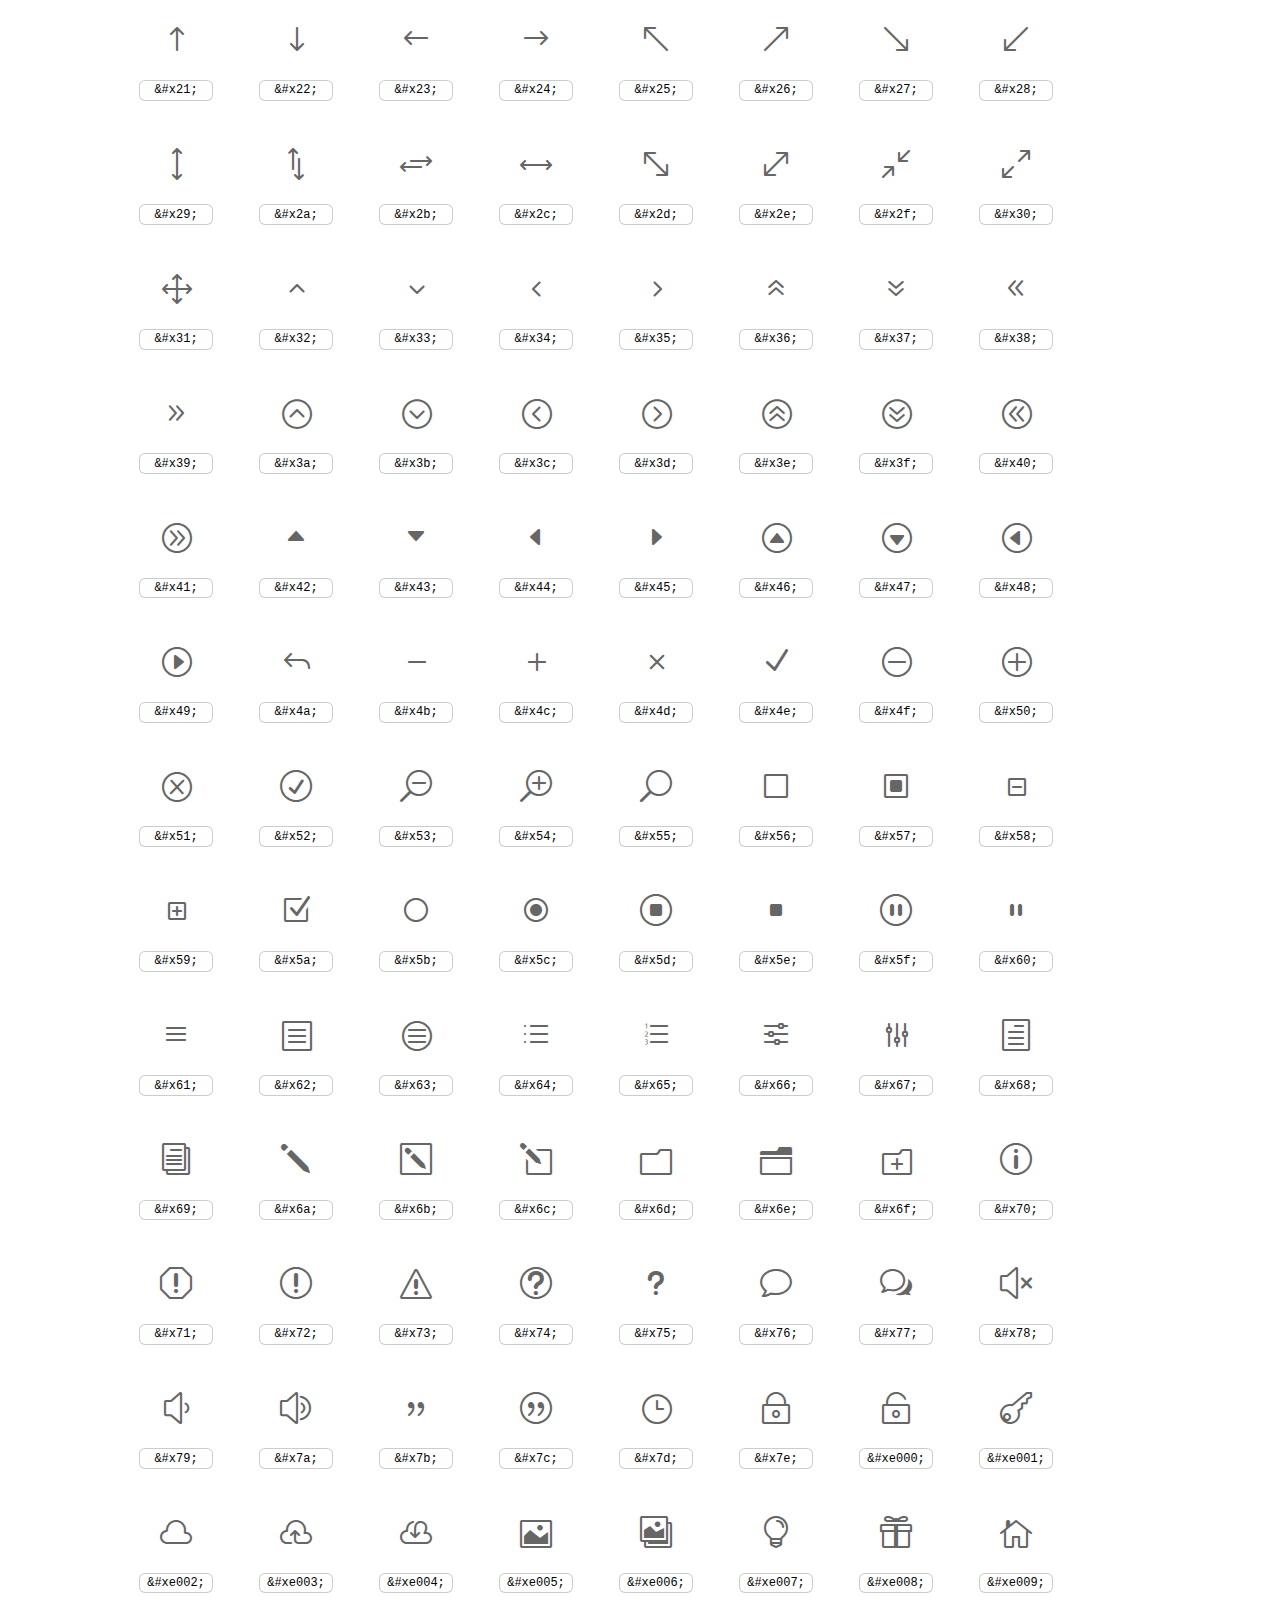
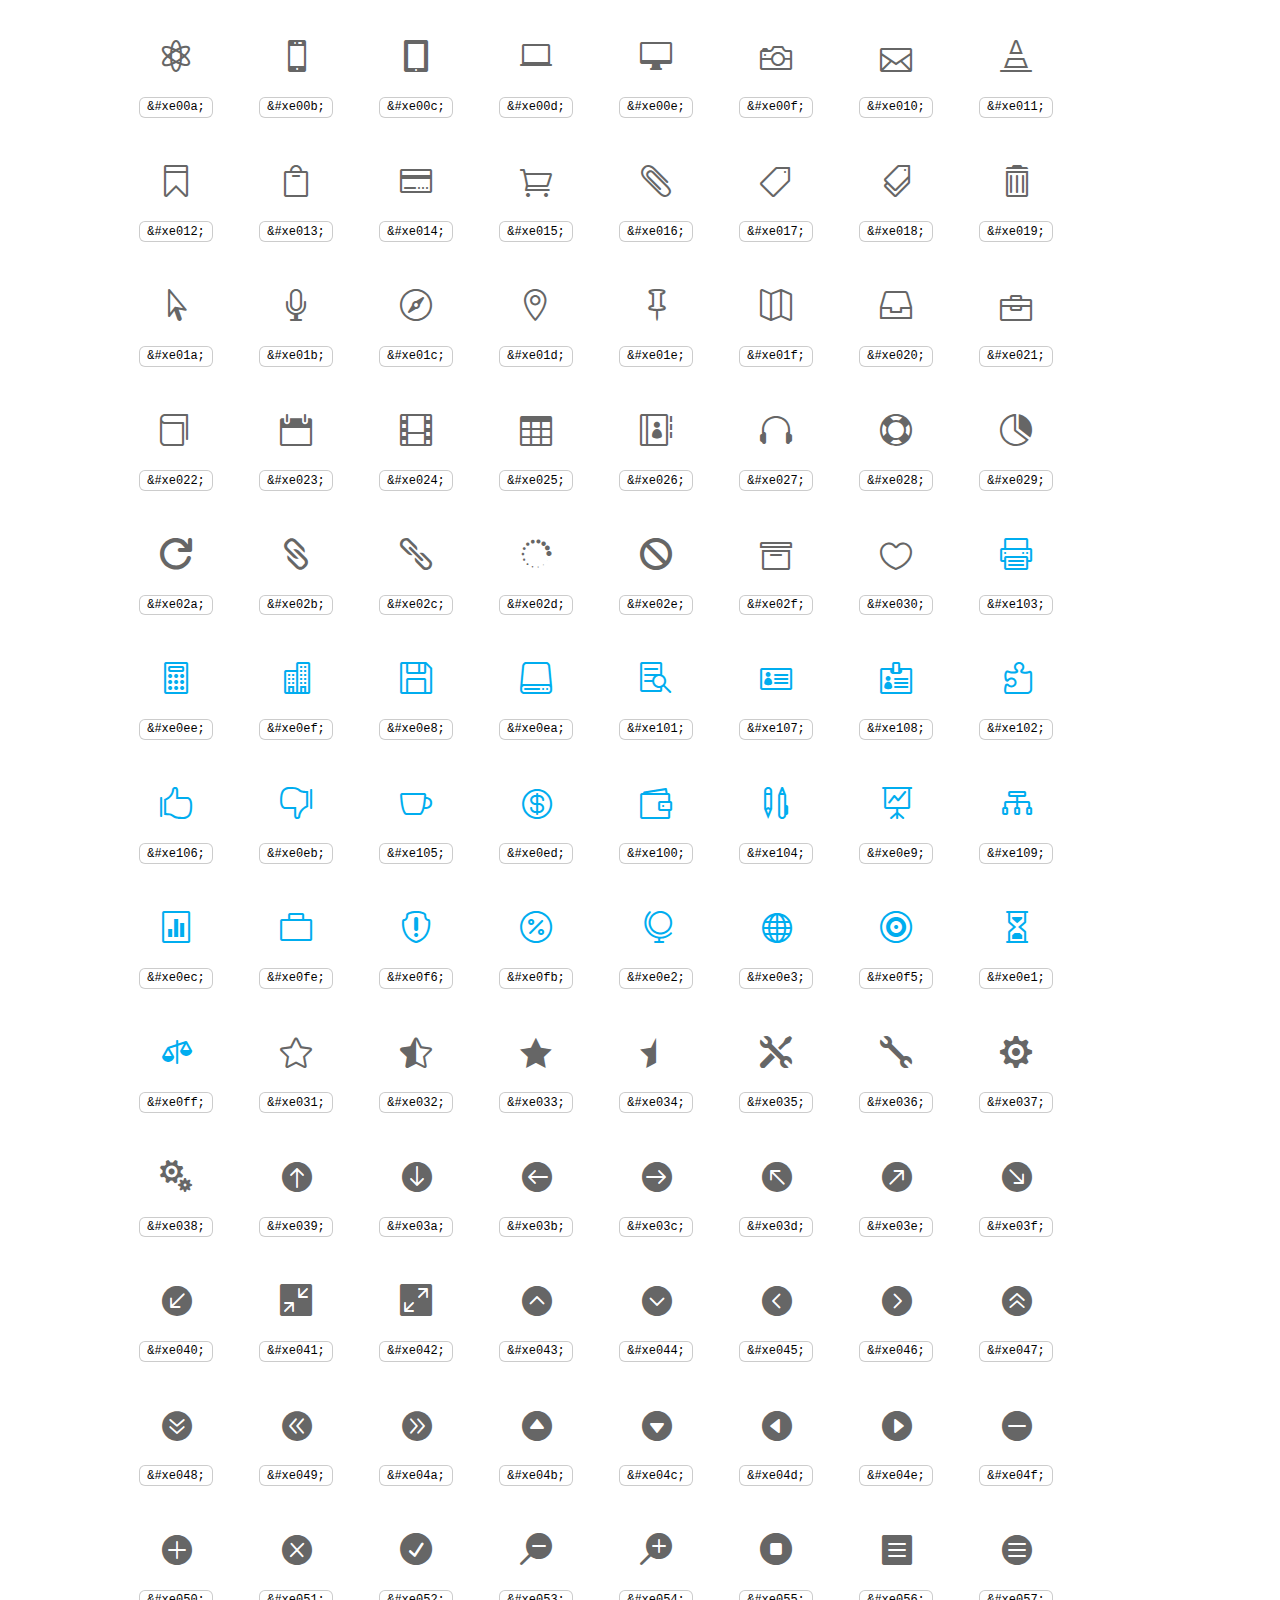
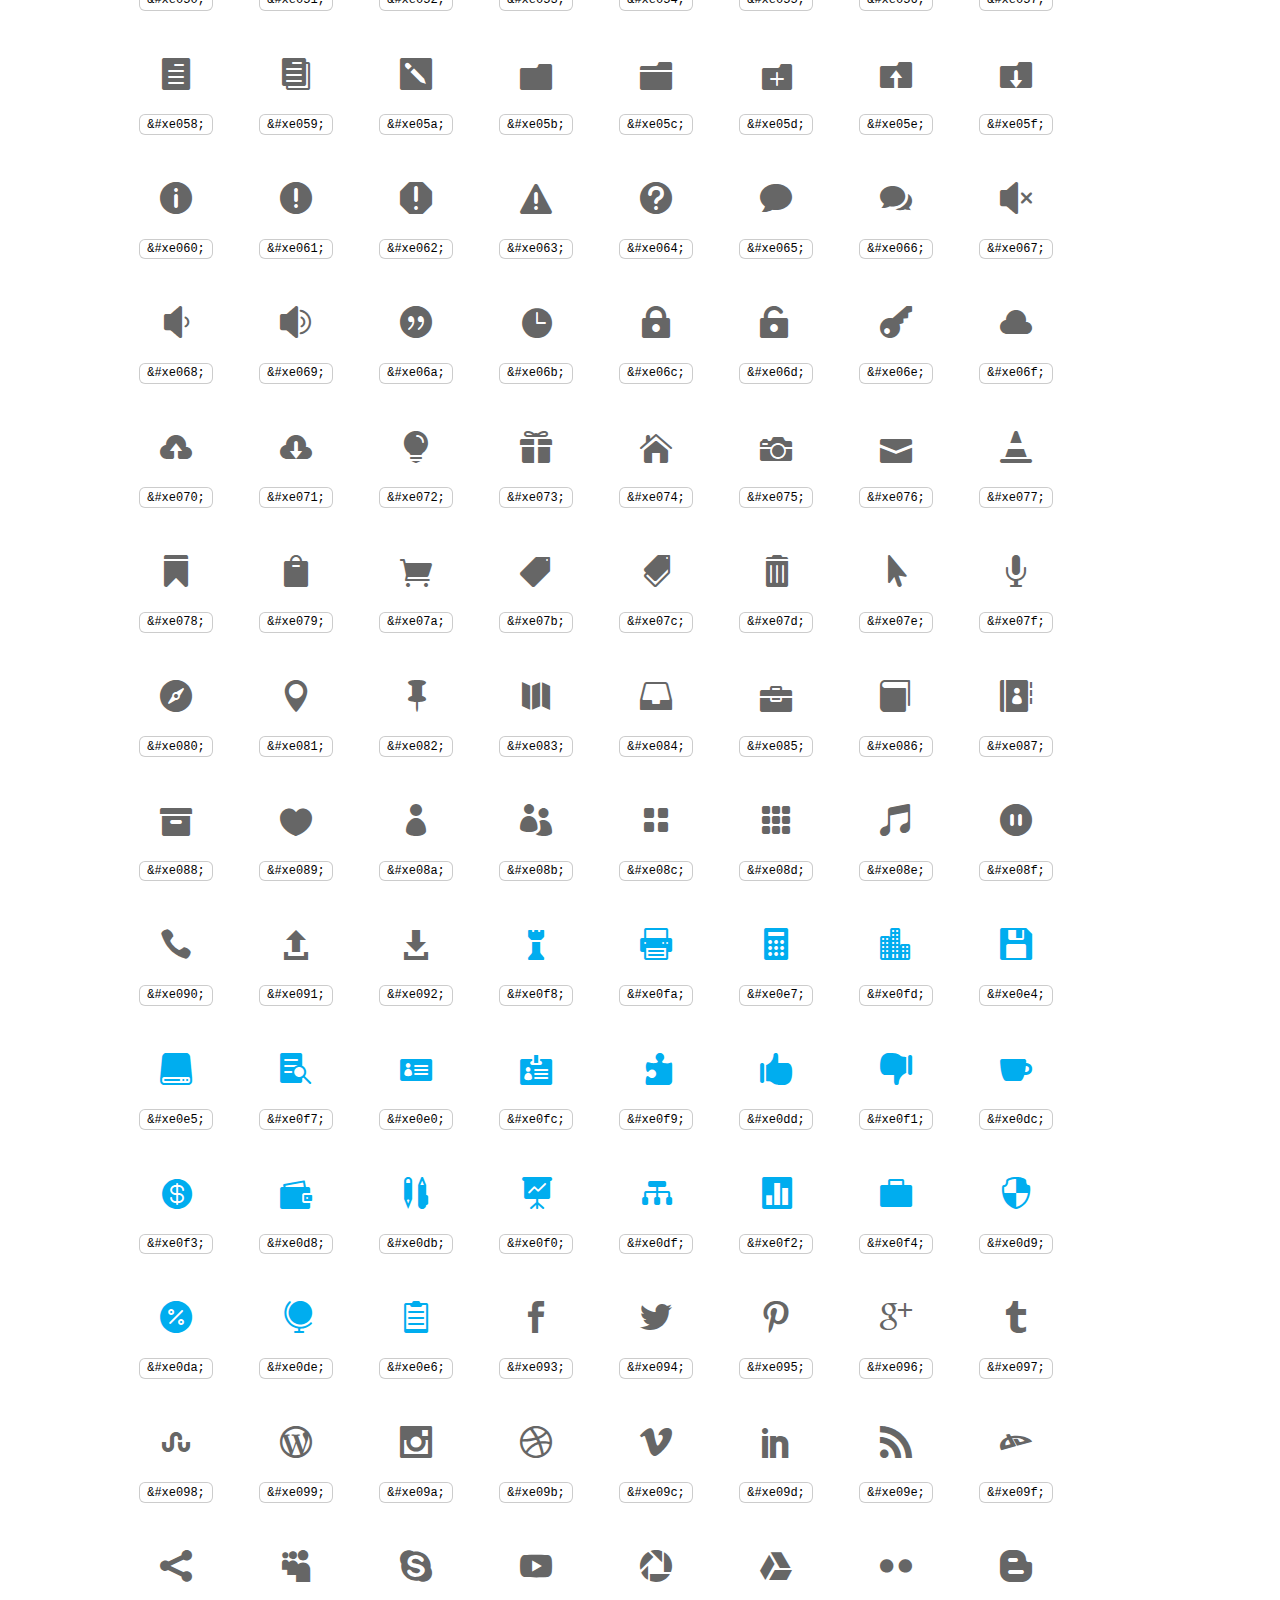
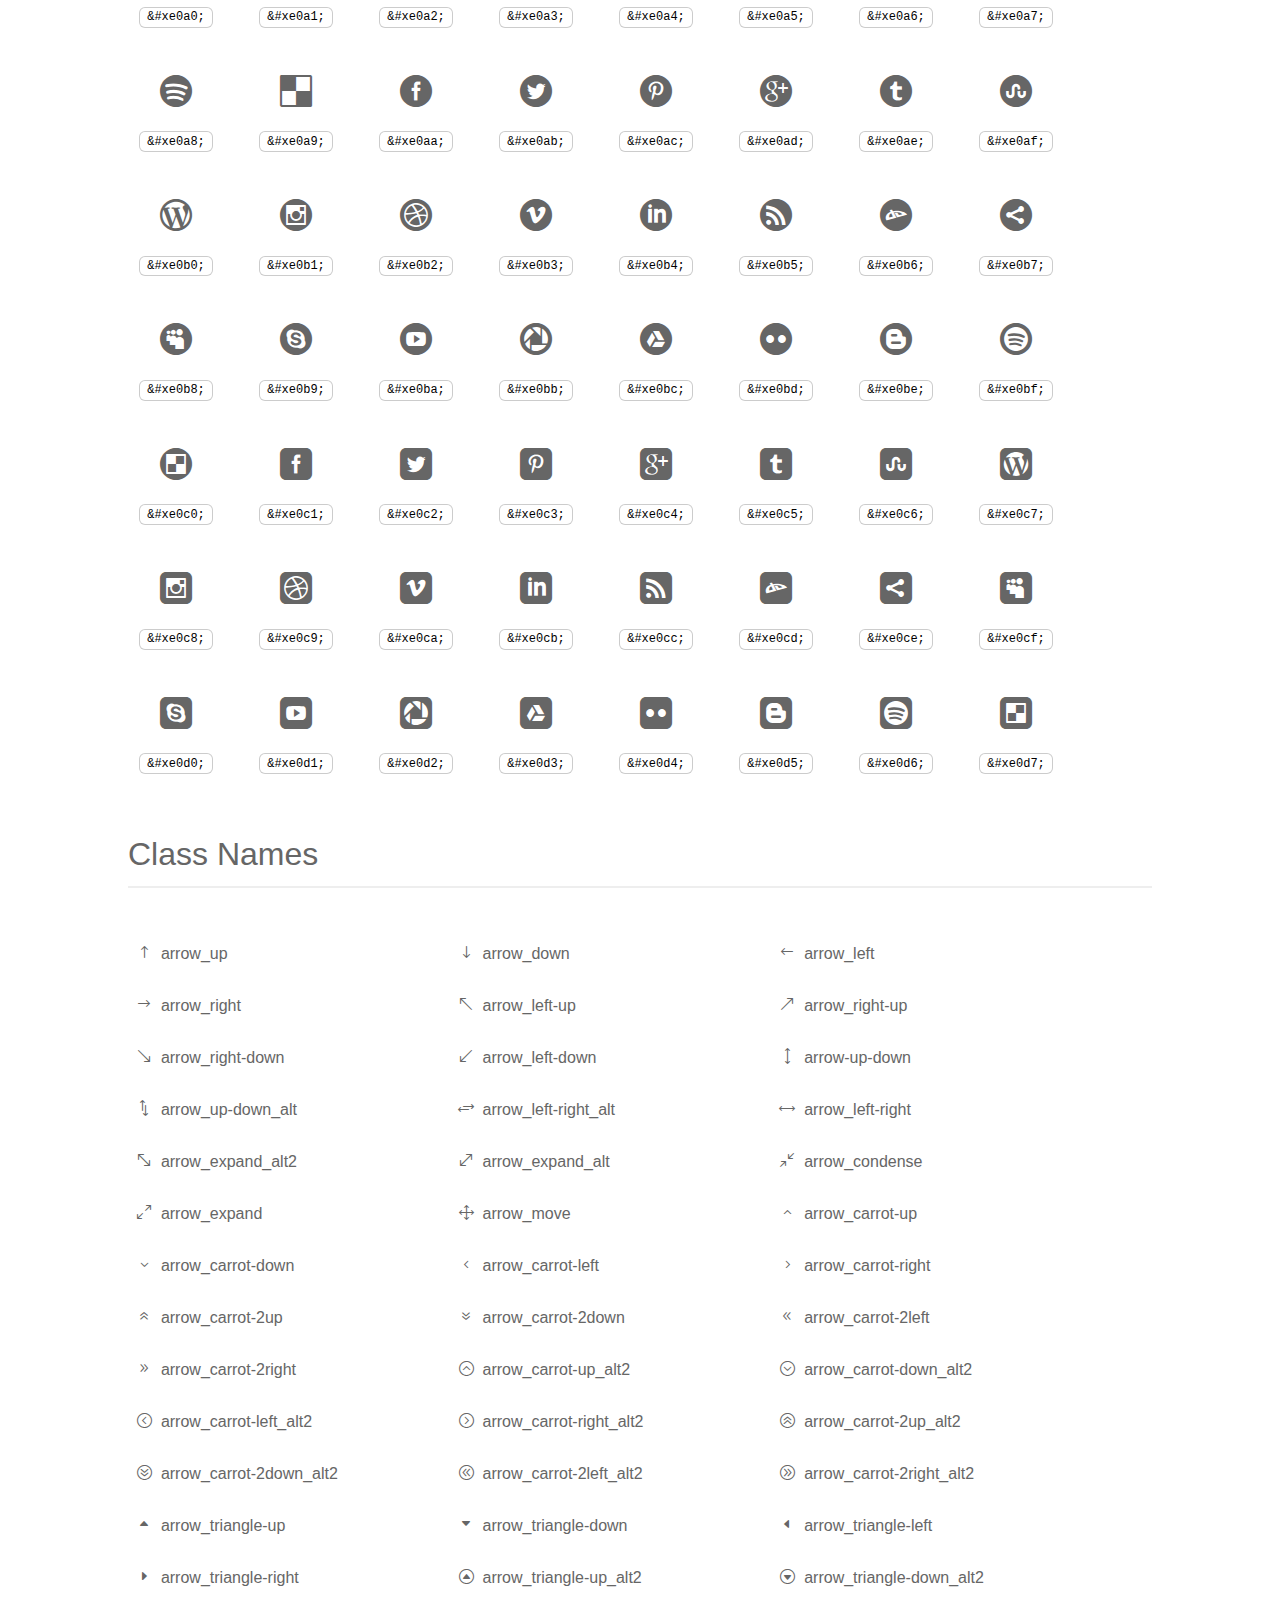
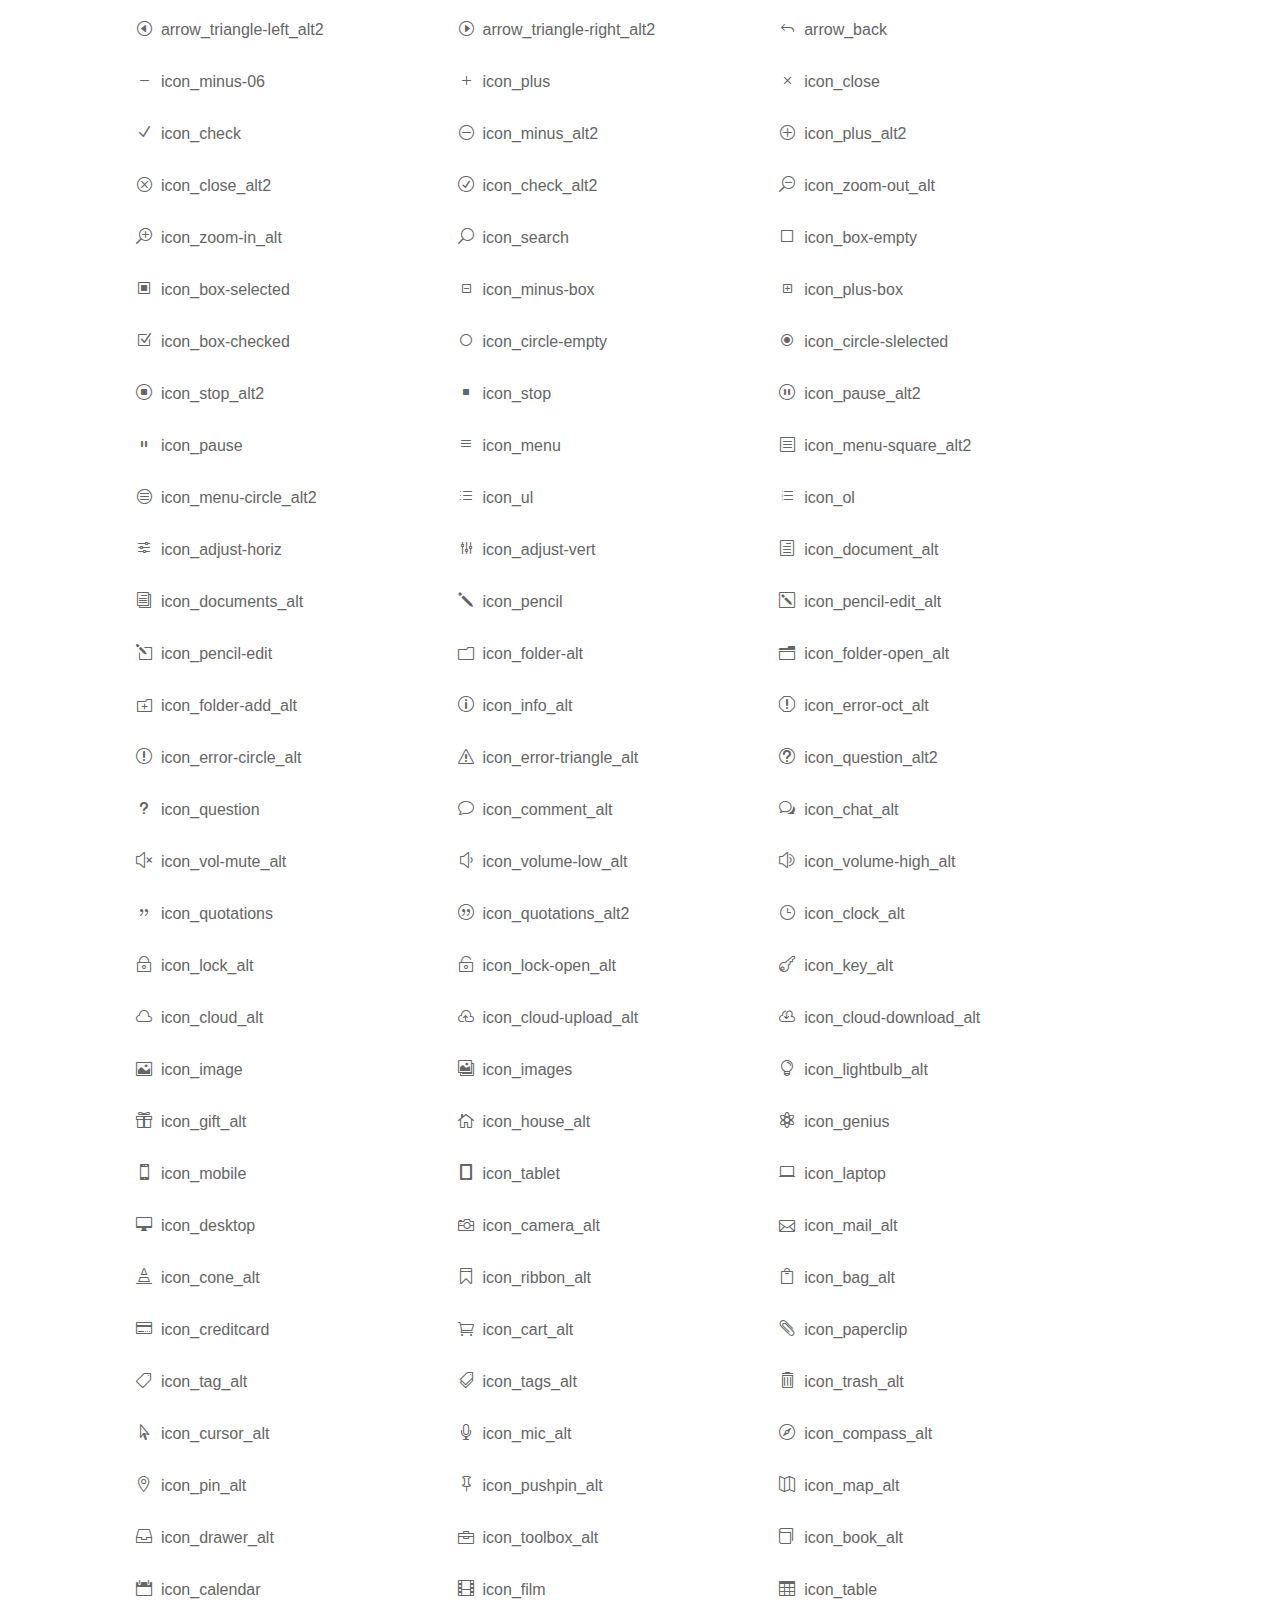
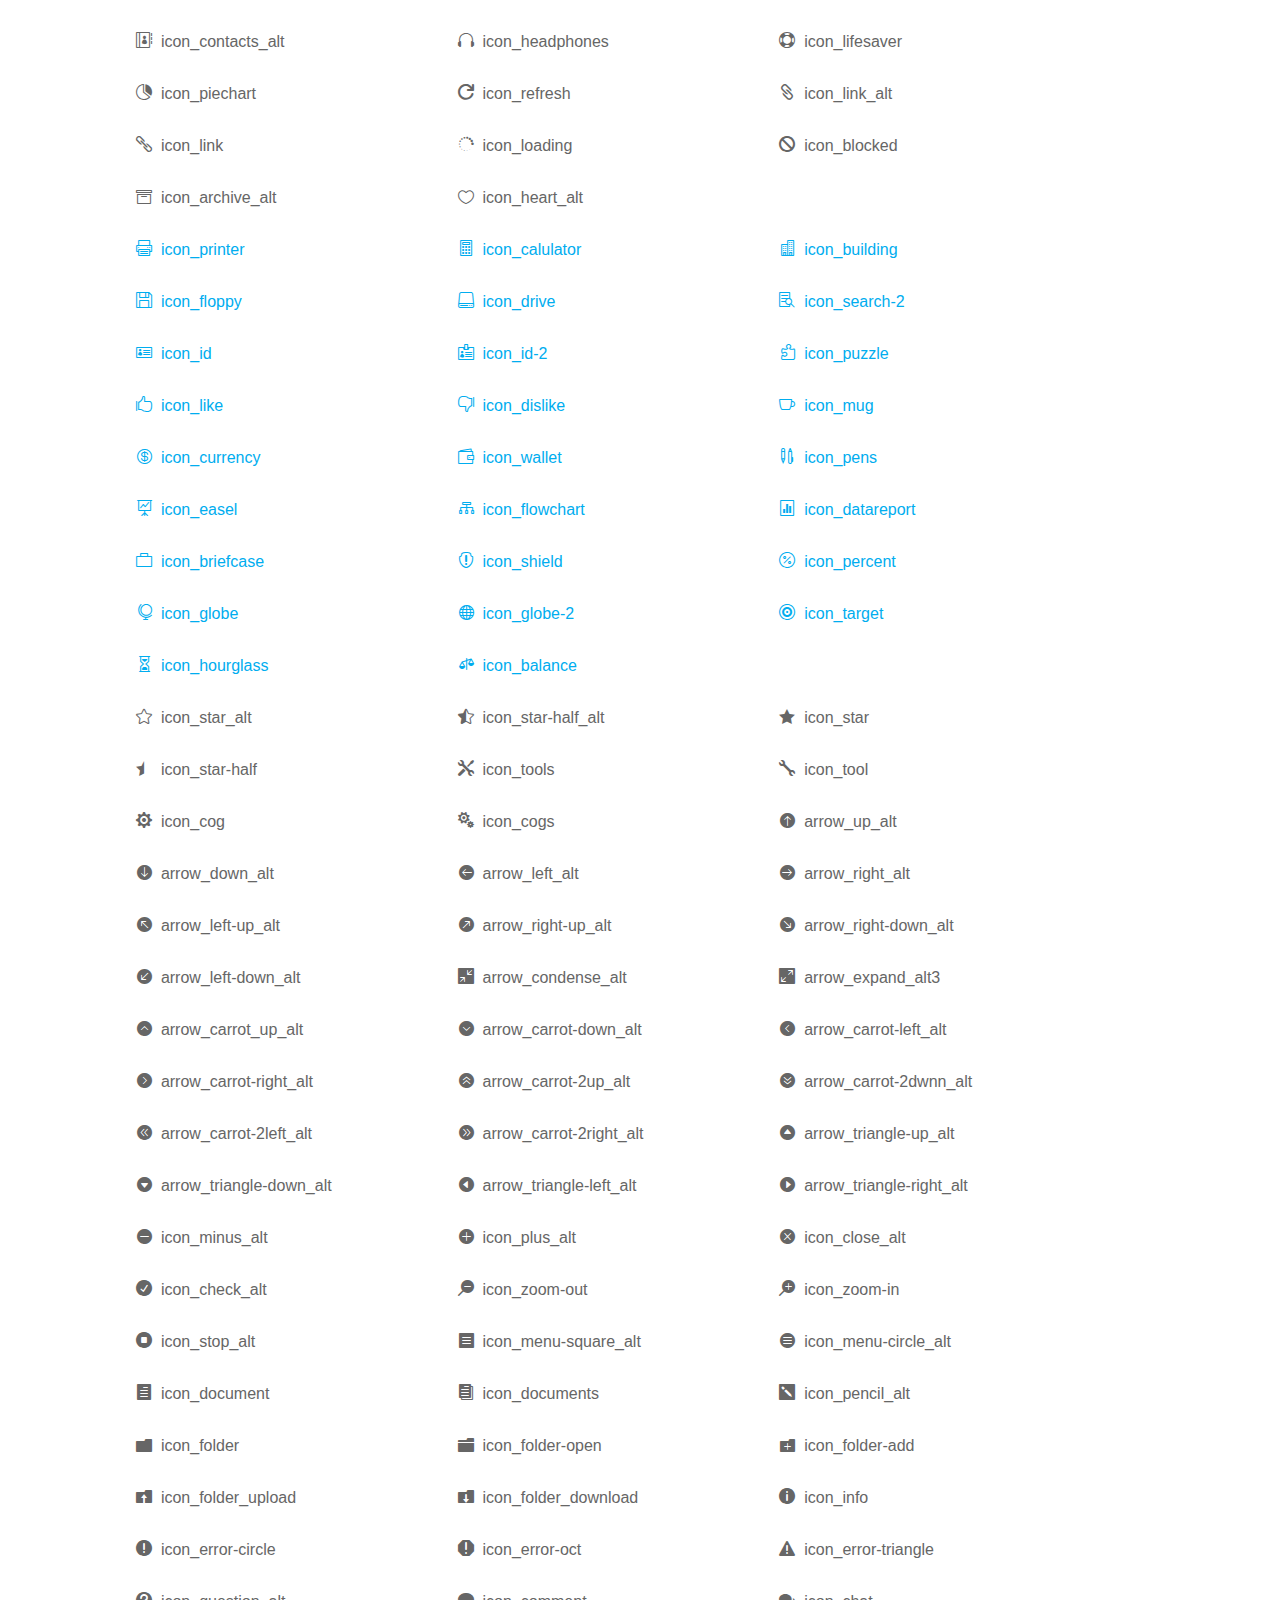
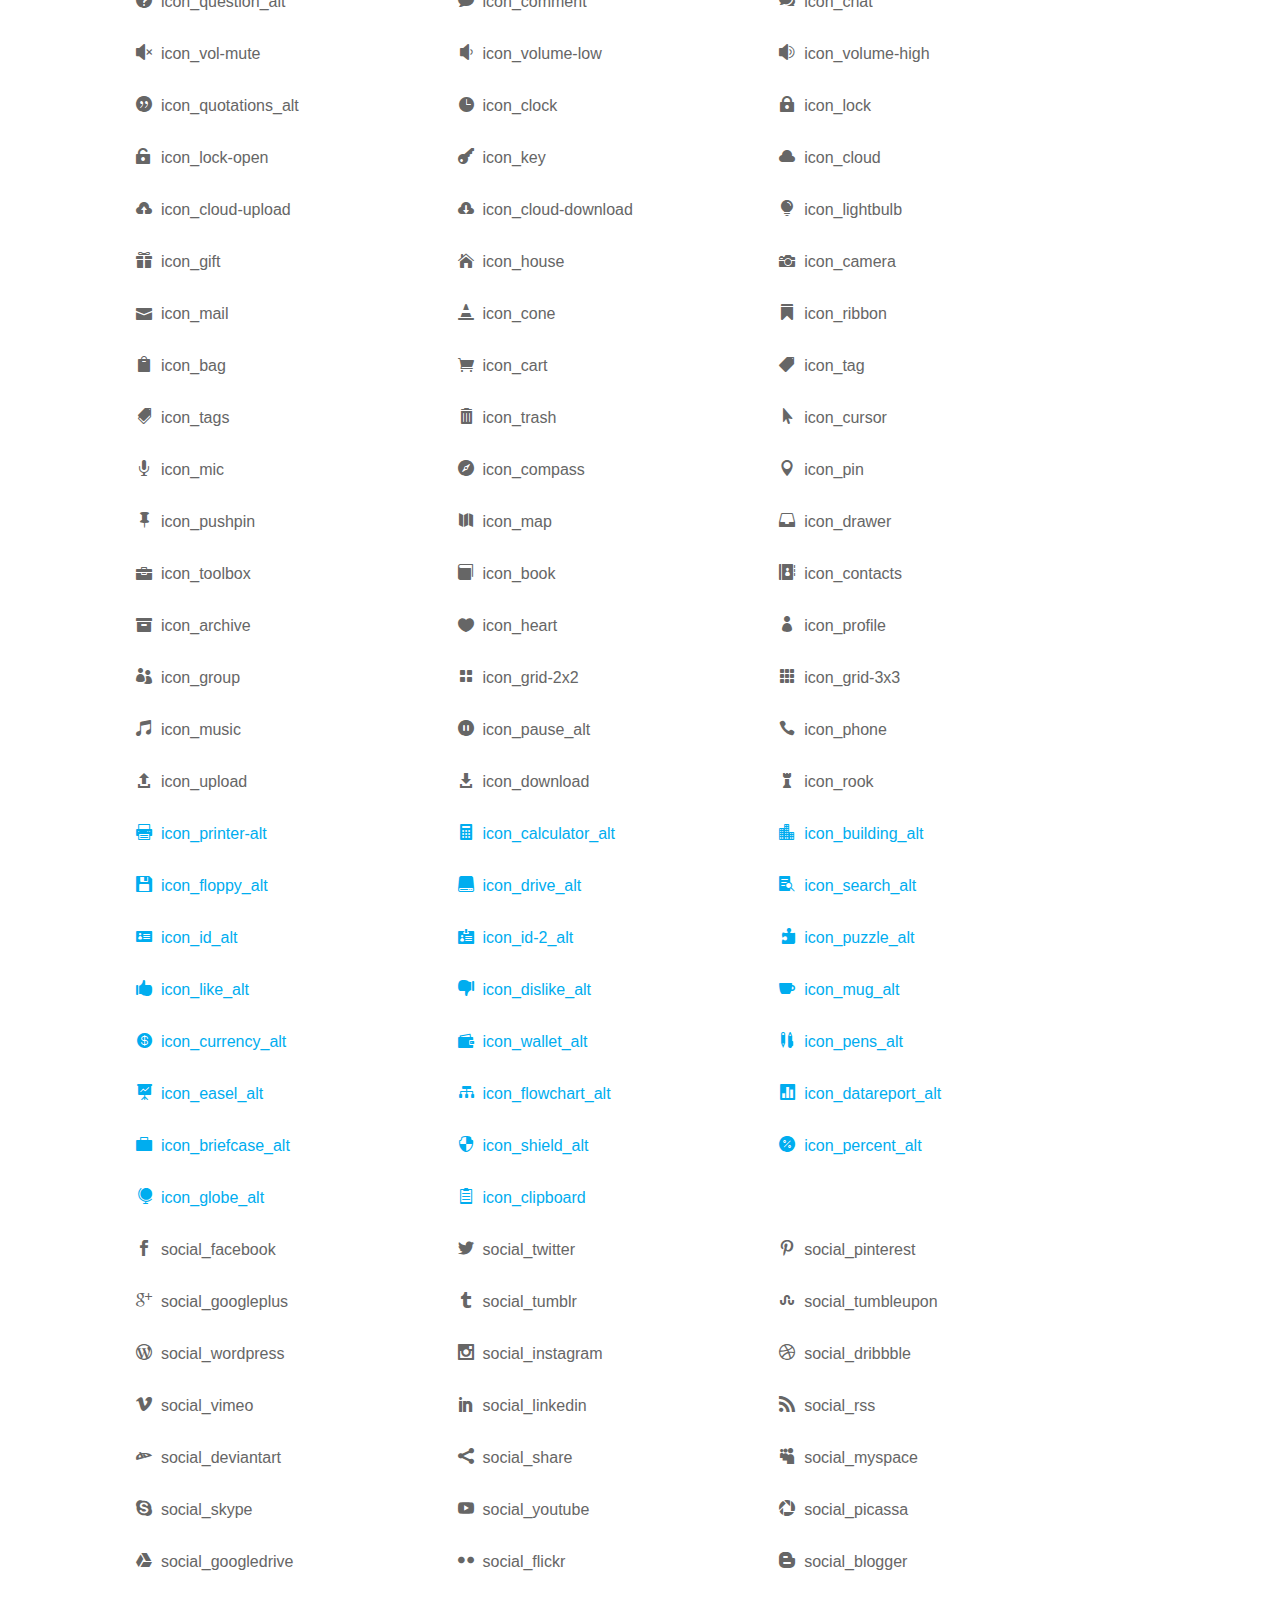
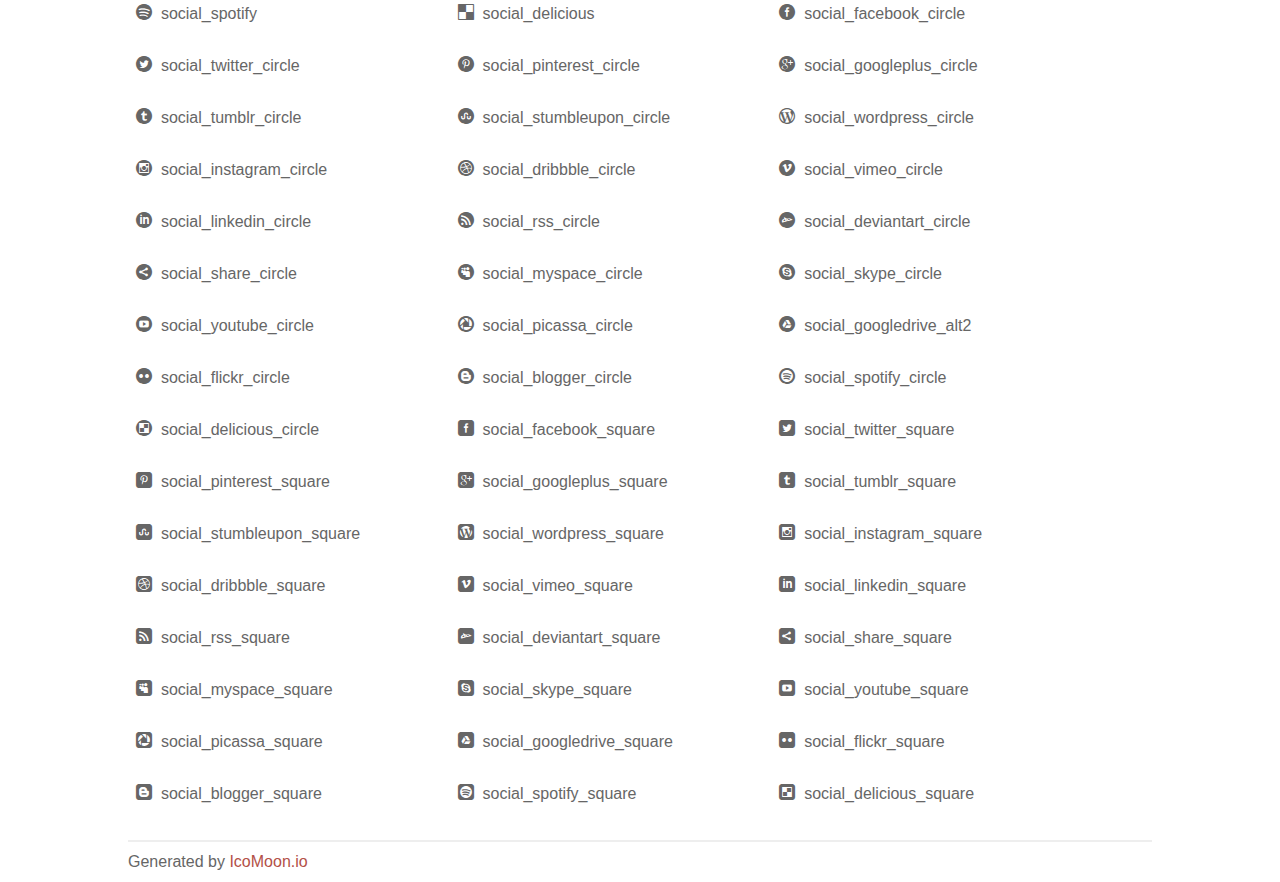
<file: fonts/elegant_font/HTML_CSS/index.html>
<!doctype html>
<html>
<head>
<title>Your Font/Glyphs</title>
<link rel="stylesheet" href="style.css" />
<!--[if lte IE 7]><script src="lte-ie7.js"></script><![endif]-->
<style>
	section, header, footer {display: block;}
	body {
		font-family: sans-serif;
		color: #666;
		line-height: 1.5;
		font-size: 1em;
	}
	* {
		-moz-box-sizing: border-box;
		-webkit-box-sizing: border-box;
		box-sizing: border-box;
		margin: 0;
		padding: 0;
	}
	.glyph {
		float: left;
		text-align: center;
		padding: .75em;
		margin: .4em 1.5em .75em 0;
		width: 6em;
		text-shadow: none;
	}
	
	.glyph input {
		font-family: consolas, monospace;
		font-size: 12px;
		width: 100%;
		text-align: center;
		border: 0;
		box-shadow: 0 0 0 1px #ccc;
		padding: .2em;
                -moz-border-radius: 5px;
                -webkit-border-radius: 5px;
	}
	
	

	.new {
		color:#00adef !important;
	}

	
	.w-main {
		width: 80%;
	}
	.centered {
		margin-left: auto;
		margin-right: auto;
	}
	.fs1 {
		font-size: 2em;
	}
	header {
		margin: 2em 0;
		padding-bottom: .5em;
		color: #666;
		box-shadow: 0 2px #eee;
	}
	header h1 {
		font-size: 2em;
		font-weight: normal;
	}
	.clearfix:before, .clearfix:after { content: ""; display: table; }
	.clearfix:after, .clear { clear: both; }
	footer {
		margin-top: 2em;
		padding: .5em 0;
		box-shadow: 0 -2px #eee;
	}
	a, a:visited {
		color: #B35047;
		text-decoration: none;
	}
	a:hover, a:focus {color: #000;}
	
	.box1 {
		font-size: 16px;
		display: inline-block;
		width: 30%;
		padding: .25em .5em;
		margin: 20px 10px 0 0;
	}
</style>
</head>
<body>
	<div class="w-main centered">
	<section class="mtm clearfix" id="glyphs">
	<div class="glyph">
		<div class="fs1" aria-hidden="true" data-icon="&#x21;"></div>
		<input type="text" readonly value="&amp;#x21;" />
	</div>
	<div class="glyph">
		<div class="fs1" aria-hidden="true" data-icon="&#x22;"></div>
		<input type="text" readonly value="&amp;#x22;" />
	</div>
	<div class="glyph">
		<div class="fs1" aria-hidden="true" data-icon="&#x23;"></div>
		<input type="text" readonly value="&amp;#x23;" />
	</div>
	<div class="glyph">
		<div class="fs1" aria-hidden="true" data-icon="&#x24;"></div>
		<input type="text" readonly value="&amp;#x24;" />
	</div>
	<div class="glyph">
		<div class="fs1" aria-hidden="true" data-icon="&#x25;"></div>
		<input type="text" readonly value="&amp;#x25;" />
	</div>
	<div class="glyph">
		<div class="fs1" aria-hidden="true" data-icon="&#x26;"></div>
		<input type="text" readonly value="&amp;#x26;" />
	</div>
	<div class="glyph">
		<div class="fs1" aria-hidden="true" data-icon="&#x27;"></div>
		<input type="text" readonly value="&amp;#x27;" />
	</div>
	<div class="glyph">
		<div class="fs1" aria-hidden="true" data-icon="&#x28;"></div>
		<input type="text" readonly value="&amp;#x28;" />
	</div>
	<div class="glyph">
		<div class="fs1" aria-hidden="true" data-icon="&#x29;"></div>
		<input type="text" readonly value="&amp;#x29;" />
	</div>
	<div class="glyph">
		<div class="fs1" aria-hidden="true" data-icon="&#x2a;"></div>
		<input type="text" readonly value="&amp;#x2a;" />
	</div>
	<div class="glyph">
		<div class="fs1" aria-hidden="true" data-icon="&#x2b;"></div>
		<input type="text" readonly value="&amp;#x2b;" />
	</div>
	<div class="glyph">
		<div class="fs1" aria-hidden="true" data-icon="&#x2c;"></div>
		<input type="text" readonly value="&amp;#x2c;" />
	</div>
	<div class="glyph">
		<div class="fs1" aria-hidden="true" data-icon="&#x2d;"></div>
		<input type="text" readonly value="&amp;#x2d;" />
	</div>
	<div class="glyph">
		<div class="fs1" aria-hidden="true" data-icon="&#x2e;"></div>
		<input type="text" readonly value="&amp;#x2e;" />
	</div>
	<div class="glyph">
		<div class="fs1" aria-hidden="true" data-icon="&#x2f;"></div>
		<input type="text" readonly value="&amp;#x2f;" />
	</div>
	<div class="glyph">
		<div class="fs1" aria-hidden="true" data-icon="&#x30;"></div>
		<input type="text" readonly value="&amp;#x30;" />
	</div>
	<div class="glyph">
		<div class="fs1" aria-hidden="true" data-icon="&#x31;"></div>
		<input type="text" readonly value="&amp;#x31;" />
	</div>
	<div class="glyph">
		<div class="fs1" aria-hidden="true" data-icon="&#x32;"></div>
		<input type="text" readonly value="&amp;#x32;" />
	</div>
	<div class="glyph">
		<div class="fs1" aria-hidden="true" data-icon="&#x33;"></div>
		<input type="text" readonly value="&amp;#x33;" />
	</div>
	<div class="glyph">
		<div class="fs1" aria-hidden="true" data-icon="&#x34;"></div>
		<input type="text" readonly value="&amp;#x34;" />
	</div>
	<div class="glyph">
		<div class="fs1" aria-hidden="true" data-icon="&#x35;"></div>
		<input type="text" readonly value="&amp;#x35;" />
	</div>
	<div class="glyph">
		<div class="fs1" aria-hidden="true" data-icon="&#x36;"></div>
		<input type="text" readonly value="&amp;#x36;" />
	</div>
	<div class="glyph">
		<div class="fs1" aria-hidden="true" data-icon="&#x37;"></div>
		<input type="text" readonly value="&amp;#x37;" />
	</div>
	<div class="glyph">
		<div class="fs1" aria-hidden="true" data-icon="&#x38;"></div>
		<input type="text" readonly value="&amp;#x38;" />
	</div>
	<div class="glyph">
		<div class="fs1" aria-hidden="true" data-icon="&#x39;"></div>
		<input type="text" readonly value="&amp;#x39;" />
	</div>
	<div class="glyph">
		<div class="fs1" aria-hidden="true" data-icon="&#x3a;"></div>
		<input type="text" readonly value="&amp;#x3a;" />
	</div>
	<div class="glyph">
		<div class="fs1" aria-hidden="true" data-icon="&#x3b;"></div>
		<input type="text" readonly value="&amp;#x3b;" />
	</div>
	<div class="glyph">
		<div class="fs1" aria-hidden="true" data-icon="&#x3c;"></div>
		<input type="text" readonly value="&amp;#x3c;" />
	</div>
	<div class="glyph">
		<div class="fs1" aria-hidden="true" data-icon="&#x3d;"></div>
		<input type="text" readonly value="&amp;#x3d;" />
	</div>
	<div class="glyph">
		<div class="fs1" aria-hidden="true" data-icon="&#x3e;"></div>
		<input type="text" readonly value="&amp;#x3e;" />
	</div>
	<div class="glyph">
		<div class="fs1" aria-hidden="true" data-icon="&#x3f;"></div>
		<input type="text" readonly value="&amp;#x3f;" />
	</div>
	<div class="glyph">
		<div class="fs1" aria-hidden="true" data-icon="&#x40;"></div>
		<input type="text" readonly value="&amp;#x40;" />
	</div>
	<div class="glyph">
		<div class="fs1" aria-hidden="true" data-icon="&#x41;"></div>
		<input type="text" readonly value="&amp;#x41;" />
	</div>
	<div class="glyph">
		<div class="fs1" aria-hidden="true" data-icon="&#x42;"></div>
		<input type="text" readonly value="&amp;#x42;" />
	</div>
	<div class="glyph">
		<div class="fs1" aria-hidden="true" data-icon="&#x43;"></div>
		<input type="text" readonly value="&amp;#x43;" />
	</div>
	<div class="glyph">
		<div class="fs1" aria-hidden="true" data-icon="&#x44;"></div>
		<input type="text" readonly value="&amp;#x44;" />
	</div>
	<div class="glyph">
		<div class="fs1" aria-hidden="true" data-icon="&#x45;"></div>
		<input type="text" readonly value="&amp;#x45;" />
	</div>
	<div class="glyph">
		<div class="fs1" aria-hidden="true" data-icon="&#x46;"></div>
		<input type="text" readonly value="&amp;#x46;" />
	</div>
	<div class="glyph">
		<div class="fs1" aria-hidden="true" data-icon="&#x47;"></div>
		<input type="text" readonly value="&amp;#x47;" />
	</div>
	<div class="glyph">
		<div class="fs1" aria-hidden="true" data-icon="&#x48;"></div>
		<input type="text" readonly value="&amp;#x48;" />
	</div>
	<div class="glyph">
		<div class="fs1" aria-hidden="true" data-icon="&#x49;"></div>
		<input type="text" readonly value="&amp;#x49;" />
	</div>
	<div class="glyph">
		<div class="fs1" aria-hidden="true" data-icon="&#x4a;"></div>
		<input type="text" readonly value="&amp;#x4a;" />
	</div>
	<div class="glyph">
		<div class="fs1" aria-hidden="true" data-icon="&#x4b;"></div>
		<input type="text" readonly value="&amp;#x4b;" />
	</div>
	<div class="glyph">
		<div class="fs1" aria-hidden="true" data-icon="&#x4c;"></div>
		<input type="text" readonly value="&amp;#x4c;" />
	</div>
	<div class="glyph">
		<div class="fs1" aria-hidden="true" data-icon="&#x4d;"></div>
		<input type="text" readonly value="&amp;#x4d;" />
	</div>
	<div class="glyph">
		<div class="fs1" aria-hidden="true" data-icon="&#x4e;"></div>
		<input type="text" readonly value="&amp;#x4e;" />
	</div>
	<div class="glyph">
		<div class="fs1" aria-hidden="true" data-icon="&#x4f;"></div>
		<input type="text" readonly value="&amp;#x4f;" />
	</div>
	<div class="glyph">
		<div class="fs1" aria-hidden="true" data-icon="&#x50;"></div>
		<input type="text" readonly value="&amp;#x50;" />
	</div>
	<div class="glyph">
		<div class="fs1" aria-hidden="true" data-icon="&#x51;"></div>
		<input type="text" readonly value="&amp;#x51;" />
	</div>
	<div class="glyph">
		<div class="fs1" aria-hidden="true" data-icon="&#x52;"></div>
		<input type="text" readonly value="&amp;#x52;" />
	</div>
	<div class="glyph">
		<div class="fs1" aria-hidden="true" data-icon="&#x53;"></div>
		<input type="text" readonly value="&amp;#x53;" />
	</div>
	<div class="glyph">
		<div class="fs1" aria-hidden="true" data-icon="&#x54;"></div>
		<input type="text" readonly value="&amp;#x54;" />
	</div>
	<div class="glyph">
		<div class="fs1" aria-hidden="true" data-icon="&#x55;"></div>
		<input type="text" readonly value="&amp;#x55;" />
	</div>
	<div class="glyph">
		<div class="fs1" aria-hidden="true" data-icon="&#x56;"></div>
		<input type="text" readonly value="&amp;#x56;" />
	</div>
	<div class="glyph">
		<div class="fs1" aria-hidden="true" data-icon="&#x57;"></div>
		<input type="text" readonly value="&amp;#x57;" />
	</div>
	<div class="glyph">
		<div class="fs1" aria-hidden="true" data-icon="&#x58;"></div>
		<input type="text" readonly value="&amp;#x58;" />
	</div>
	<div class="glyph">
		<div class="fs1" aria-hidden="true" data-icon="&#x59;"></div>
		<input type="text" readonly value="&amp;#x59;" />
	</div>
	<div class="glyph">
		<div class="fs1" aria-hidden="true" data-icon="&#x5a;"></div>
		<input type="text" readonly value="&amp;#x5a;" />
	</div>
	<div class="glyph">
		<div class="fs1" aria-hidden="true" data-icon="&#x5b;"></div>
		<input type="text" readonly value="&amp;#x5b;" />
	</div>
	<div class="glyph">
		<div class="fs1" aria-hidden="true" data-icon="&#x5c;"></div>
		<input type="text" readonly value="&amp;#x5c;" />
	</div>
	<div class="glyph">
		<div class="fs1" aria-hidden="true" data-icon="&#x5d;"></div>
		<input type="text" readonly value="&amp;#x5d;" />
	</div>
	<div class="glyph">
		<div class="fs1" aria-hidden="true" data-icon="&#x5e;"></div>
		<input type="text" readonly value="&amp;#x5e;" />
	</div>
	<div class="glyph">
		<div class="fs1" aria-hidden="true" data-icon="&#x5f;"></div>
		<input type="text" readonly value="&amp;#x5f;" />
	</div>
	<div class="glyph">
		<div class="fs1" aria-hidden="true" data-icon="&#x60;"></div>
		<input type="text" readonly value="&amp;#x60;" />
	</div>
	<div class="glyph">
		<div class="fs1" aria-hidden="true" data-icon="&#x61;"></div>
		<input type="text" readonly value="&amp;#x61;" />
	</div>
	<div class="glyph">
		<div class="fs1" aria-hidden="true" data-icon="&#x62;"></div>
		<input type="text" readonly value="&amp;#x62;" />
	</div>
	<div class="glyph">
		<div class="fs1" aria-hidden="true" data-icon="&#x63;"></div>
		<input type="text" readonly value="&amp;#x63;" />
	</div>
	<div class="glyph">
		<div class="fs1" aria-hidden="true" data-icon="&#x64;"></div>
		<input type="text" readonly value="&amp;#x64;" />
	</div>
	<div class="glyph">
		<div class="fs1" aria-hidden="true" data-icon="&#x65;"></div>
		<input type="text" readonly value="&amp;#x65;" />
	</div>
	<div class="glyph">
		<div class="fs1" aria-hidden="true" data-icon="&#x66;"></div>
		<input type="text" readonly value="&amp;#x66;" />
	</div>
	<div class="glyph">
		<div class="fs1" aria-hidden="true" data-icon="&#x67;"></div>
		<input type="text" readonly value="&amp;#x67;" />
	</div>
	<div class="glyph">
		<div class="fs1" aria-hidden="true" data-icon="&#x68;"></div>
		<input type="text" readonly value="&amp;#x68;" />
	</div>
	<div class="glyph">
		<div class="fs1" aria-hidden="true" data-icon="&#x69;"></div>
		<input type="text" readonly value="&amp;#x69;" />
	</div>
	<div class="glyph">
		<div class="fs1" aria-hidden="true" data-icon="&#x6a;"></div>
		<input type="text" readonly value="&amp;#x6a;" />
	</div>
	<div class="glyph">
		<div class="fs1" aria-hidden="true" data-icon="&#x6b;"></div>
		<input type="text" readonly value="&amp;#x6b;" />
	</div>
	<div class="glyph">
		<div class="fs1" aria-hidden="true" data-icon="&#x6c;"></div>
		<input type="text" readonly value="&amp;#x6c;" />
	</div>
	<div class="glyph">
		<div class="fs1" aria-hidden="true" data-icon="&#x6d;"></div>
		<input type="text" readonly value="&amp;#x6d;" />
	</div>
	<div class="glyph">
		<div class="fs1" aria-hidden="true" data-icon="&#x6e;"></div>
		<input type="text" readonly value="&amp;#x6e;" />
	</div>
	<div class="glyph">
		<div class="fs1" aria-hidden="true" data-icon="&#x6f;"></div>
		<input type="text" readonly value="&amp;#x6f;" />
	</div>
	<div class="glyph">
		<div class="fs1" aria-hidden="true" data-icon="&#x70;"></div>
		<input type="text" readonly value="&amp;#x70;" />
	</div>
	<div class="glyph">
		<div class="fs1" aria-hidden="true" data-icon="&#x71;"></div>
		<input type="text" readonly value="&amp;#x71;" />
	</div>
	<div class="glyph">
		<div class="fs1" aria-hidden="true" data-icon="&#x72;"></div>
		<input type="text" readonly value="&amp;#x72;" />
	</div>
	<div class="glyph">
		<div class="fs1" aria-hidden="true" data-icon="&#x73;"></div>
		<input type="text" readonly value="&amp;#x73;" />
	</div>
	<div class="glyph">
		<div class="fs1" aria-hidden="true" data-icon="&#x74;"></div>
		<input type="text" readonly value="&amp;#x74;" />
	</div>
	<div class="glyph">
		<div class="fs1" aria-hidden="true" data-icon="&#x75;"></div>
		<input type="text" readonly value="&amp;#x75;" />
	</div>
	<div class="glyph">
		<div class="fs1" aria-hidden="true" data-icon="&#x76;"></div>
		<input type="text" readonly value="&amp;#x76;" />
	</div>
	<div class="glyph">
		<div class="fs1" aria-hidden="true" data-icon="&#x77;"></div>
		<input type="text" readonly value="&amp;#x77;" />
	</div>
	<div class="glyph">
		<div class="fs1" aria-hidden="true" data-icon="&#x78;"></div>
		<input type="text" readonly value="&amp;#x78;" />
	</div>
	<div class="glyph">
		<div class="fs1" aria-hidden="true" data-icon="&#x79;"></div>
		<input type="text" readonly value="&amp;#x79;" />
	</div>
	<div class="glyph">
		<div class="fs1" aria-hidden="true" data-icon="&#x7a;"></div>
		<input type="text" readonly value="&amp;#x7a;" />
	</div>
	<div class="glyph">
		<div class="fs1" aria-hidden="true" data-icon="&#x7b;"></div>
		<input type="text" readonly value="&amp;#x7b;" />
	</div>
	<div class="glyph">
		<div class="fs1" aria-hidden="true" data-icon="&#x7c;"></div>
		<input type="text" readonly value="&amp;#x7c;" />
	</div>
	<div class="glyph">
		<div class="fs1" aria-hidden="true" data-icon="&#x7d;"></div>
		<input type="text" readonly value="&amp;#x7d;" />
	</div>
	<div class="glyph">
		<div class="fs1" aria-hidden="true" data-icon="&#x7e;"></div>
		<input type="text" readonly value="&amp;#x7e;" />
	</div>
	<div class="glyph">
		<div class="fs1" aria-hidden="true" data-icon="&#xe000;"></div>
		<input type="text" readonly value="&amp;#xe000;" />
	</div>
	<div class="glyph">
		<div class="fs1" aria-hidden="true" data-icon="&#xe001;"></div>
		<input type="text" readonly value="&amp;#xe001;" />
	</div>
	<div class="glyph">
		<div class="fs1" aria-hidden="true" data-icon="&#xe002;"></div>
		<input type="text" readonly value="&amp;#xe002;" />
	</div>
	<div class="glyph">
		<div class="fs1" aria-hidden="true" data-icon="&#xe003;"></div>
		<input type="text" readonly value="&amp;#xe003;" />
	</div>
	<div class="glyph">
		<div class="fs1" aria-hidden="true" data-icon="&#xe004;"></div>
		<input type="text" readonly value="&amp;#xe004;" />
	</div>
	<div class="glyph">
		<div class="fs1" aria-hidden="true" data-icon="&#xe005;"></div>
		<input type="text" readonly value="&amp;#xe005;" />
	</div>
	<div class="glyph">
		<div class="fs1" aria-hidden="true" data-icon="&#xe006;"></div>
		<input type="text" readonly value="&amp;#xe006;" />
	</div>
	<div class="glyph">
		<div class="fs1" aria-hidden="true" data-icon="&#xe007;"></div>
		<input type="text" readonly value="&amp;#xe007;" />
	</div>
	<div class="glyph">
		<div class="fs1" aria-hidden="true" data-icon="&#xe008;"></div>
		<input type="text" readonly value="&amp;#xe008;" />
	</div>
	<div class="glyph">
		<div class="fs1" aria-hidden="true" data-icon="&#xe009;"></div>
		<input type="text" readonly value="&amp;#xe009;" />
	</div>
	<div class="glyph">
		<div class="fs1" aria-hidden="true" data-icon="&#xe00a;"></div>
		<input type="text" readonly value="&amp;#xe00a;" />
	</div>
	<div class="glyph">
		<div class="fs1" aria-hidden="true" data-icon="&#xe00b;"></div>
		<input type="text" readonly value="&amp;#xe00b;" />
	</div>
	<div class="glyph">
		<div class="fs1" aria-hidden="true" data-icon="&#xe00c;"></div>
		<input type="text" readonly value="&amp;#xe00c;" />
	</div>
	<div class="glyph">
		<div class="fs1" aria-hidden="true" data-icon="&#xe00d;"></div>
		<input type="text" readonly value="&amp;#xe00d;" />
	</div>
	<div class="glyph">
		<div class="fs1" aria-hidden="true" data-icon="&#xe00e;"></div>
		<input type="text" readonly value="&amp;#xe00e;" />
	</div>
	<div class="glyph">
		<div class="fs1" aria-hidden="true" data-icon="&#xe00f;"></div>
		<input type="text" readonly value="&amp;#xe00f;" />
	</div>
	<div class="glyph">
		<div class="fs1" aria-hidden="true" data-icon="&#xe010;"></div>
		<input type="text" readonly value="&amp;#xe010;" />
	</div>
	<div class="glyph">
		<div class="fs1" aria-hidden="true" data-icon="&#xe011;"></div>
		<input type="text" readonly value="&amp;#xe011;" />
	</div>
	<div class="glyph">
		<div class="fs1" aria-hidden="true" data-icon="&#xe012;"></div>
		<input type="text" readonly value="&amp;#xe012;" />
	</div>
	<div class="glyph">
		<div class="fs1" aria-hidden="true" data-icon="&#xe013;"></div>
		<input type="text" readonly value="&amp;#xe013;" />
	</div>
	<div class="glyph">
		<div class="fs1" aria-hidden="true" data-icon="&#xe014;"></div>
		<input type="text" readonly value="&amp;#xe014;" />
	</div>
	<div class="glyph">
		<div class="fs1" aria-hidden="true" data-icon="&#xe015;"></div>
		<input type="text" readonly value="&amp;#xe015;" />
	</div>
	<div class="glyph">
		<div class="fs1" aria-hidden="true" data-icon="&#xe016;"></div>
		<input type="text" readonly value="&amp;#xe016;" />
	</div>
	<div class="glyph">
		<div class="fs1" aria-hidden="true" data-icon="&#xe017;"></div>
		<input type="text" readonly value="&amp;#xe017;" />
	</div>
	<div class="glyph">
		<div class="fs1" aria-hidden="true" data-icon="&#xe018;"></div>
		<input type="text" readonly value="&amp;#xe018;" />
	</div>
	<div class="glyph">
		<div class="fs1" aria-hidden="true" data-icon="&#xe019;"></div>
		<input type="text" readonly value="&amp;#xe019;" />
	</div>
	<div class="glyph">
		<div class="fs1" aria-hidden="true" data-icon="&#xe01a;"></div>
		<input type="text" readonly value="&amp;#xe01a;" />
	</div>
	<div class="glyph">
		<div class="fs1" aria-hidden="true" data-icon="&#xe01b;"></div>
		<input type="text" readonly value="&amp;#xe01b;" />
	</div>
	<div class="glyph">
		<div class="fs1" aria-hidden="true" data-icon="&#xe01c;"></div>
		<input type="text" readonly value="&amp;#xe01c;" />
	</div>
	<div class="glyph">
		<div class="fs1" aria-hidden="true" data-icon="&#xe01d;"></div>
		<input type="text" readonly value="&amp;#xe01d;" />
	</div>
	<div class="glyph">
		<div class="fs1" aria-hidden="true" data-icon="&#xe01e;"></div>
		<input type="text" readonly value="&amp;#xe01e;" />
	</div>
	<div class="glyph">
		<div class="fs1" aria-hidden="true" data-icon="&#xe01f;"></div>
		<input type="text" readonly value="&amp;#xe01f;" />
	</div>
	<div class="glyph">
		<div class="fs1" aria-hidden="true" data-icon="&#xe020;"></div>
		<input type="text" readonly value="&amp;#xe020;" />
	</div>
	<div class="glyph">
		<div class="fs1" aria-hidden="true" data-icon="&#xe021;"></div>
		<input type="text" readonly value="&amp;#xe021;" />
	</div>
	<div class="glyph">
		<div class="fs1" aria-hidden="true" data-icon="&#xe022;"></div>
		<input type="text" readonly value="&amp;#xe022;" />
	</div>
	<div class="glyph">
		<div class="fs1" aria-hidden="true" data-icon="&#xe023;"></div>
		<input type="text" readonly value="&amp;#xe023;" />
	</div>
	<div class="glyph">
		<div class="fs1" aria-hidden="true" data-icon="&#xe024;"></div>
		<input type="text" readonly value="&amp;#xe024;" />
	</div>
	<div class="glyph">
		<div class="fs1" aria-hidden="true" data-icon="&#xe025;"></div>
		<input type="text" readonly value="&amp;#xe025;" />
	</div>
	<div class="glyph">
		<div class="fs1" aria-hidden="true" data-icon="&#xe026;"></div>
		<input type="text" readonly value="&amp;#xe026;" />
	</div>
	<div class="glyph">
		<div class="fs1" aria-hidden="true" data-icon="&#xe027;"></div>
		<input type="text" readonly value="&amp;#xe027;" />
	</div>
	<div class="glyph">
		<div class="fs1" aria-hidden="true" data-icon="&#xe028;"></div>
		<input type="text" readonly value="&amp;#xe028;" />
	</div>
	<div class="glyph">
		<div class="fs1" aria-hidden="true" data-icon="&#xe029;"></div>
		<input type="text" readonly value="&amp;#xe029;" />
	</div>
	<div class="glyph">
		<div class="fs1" aria-hidden="true" data-icon="&#xe02a;"></div>
		<input type="text" readonly value="&amp;#xe02a;" />
	</div>
	<div class="glyph">
		<div class="fs1" aria-hidden="true" data-icon="&#xe02b;"></div>
		<input type="text" readonly value="&amp;#xe02b;" />
	</div>
	<div class="glyph">
		<div class="fs1" aria-hidden="true" data-icon="&#xe02c;"></div>
		<input type="text" readonly value="&amp;#xe02c;" />
	</div>
	<div class="glyph">
		<div class="fs1" aria-hidden="true" data-icon="&#xe02d;"></div>
		<input type="text" readonly value="&amp;#xe02d;" />
	</div>
	<div class="glyph">
		<div class="fs1" aria-hidden="true" data-icon="&#xe02e;"></div>
		<input type="text" readonly value="&amp;#xe02e;" />
	</div>
	<div class="glyph">
		<div class="fs1" aria-hidden="true" data-icon="&#xe02f;"></div>
		<input type="text" readonly value="&amp;#xe02f;" />
	</div>
	<div class="glyph">
		<div class="fs1" aria-hidden="true" data-icon="&#xe030;"></div>
		<input type="text" readonly value="&amp;#xe030;" />
	</div>
    
    <div class="new">
    
    <div class="glyph">
		<div class="fs1" aria-hidden="true" data-icon="&#xe103;"></div>
		<input type="text" readonly value="&amp;#xe103;" />
	</div>
	<div class="glyph">
		<div class="fs1" aria-hidden="true" data-icon="&#xe0ee;"></div>
		<input type="text" readonly value="&amp;#xe0ee;" />
	</div>
	<div class="glyph">
		<div class="fs1" aria-hidden="true" data-icon="&#xe0ef;"></div>
		<input type="text" readonly value="&amp;#xe0ef;" />
	</div>
	<div class="glyph">
		<div class="fs1" aria-hidden="true" data-icon="&#xe0e8;"></div>
		<input type="text" readonly value="&amp;#xe0e8;" />
	</div>
	<div class="glyph">
		<div class="fs1" aria-hidden="true" data-icon="&#xe0ea;"></div>
		<input type="text" readonly value="&amp;#xe0ea;" />
	</div>
	<div class="glyph">
		<div class="fs1" aria-hidden="true" data-icon="&#xe101;"></div>
		<input type="text" readonly value="&amp;#xe101;" />
	</div>
	<div class="glyph">
		<div class="fs1" aria-hidden="true" data-icon="&#xe107;"></div>
		<input type="text" readonly value="&amp;#xe107;" />
	</div>
	<div class="glyph">
		<div class="fs1" aria-hidden="true" data-icon="&#xe108;"></div>
		<input type="text" readonly value="&amp;#xe108;" />
	</div>
	<div class="glyph">
		<div class="fs1" aria-hidden="true" data-icon="&#xe102;"></div>
		<input type="text" readonly value="&amp;#xe102;" />
	</div>
	<div class="glyph">
		<div class="fs1" aria-hidden="true" data-icon="&#xe106;"></div>
		<input type="text" readonly value="&amp;#xe106;" />
	</div>
	<div class="glyph">
		<div class="fs1" aria-hidden="true" data-icon="&#xe0eb;"></div>
		<input type="text" readonly value="&amp;#xe0eb;" />
	</div>
	<div class="glyph">
		<div class="fs1" aria-hidden="true" data-icon="&#xe105;"></div>
		<input type="text" readonly value="&amp;#xe105;" />
	</div>
	<div class="glyph">
		<div class="fs1" aria-hidden="true" data-icon="&#xe0ed;"></div>
		<input type="text" readonly value="&amp;#xe0ed;" />
	</div>
	<div class="glyph">
		<div class="fs1" aria-hidden="true" data-icon="&#xe100;"></div>
		<input type="text" readonly value="&amp;#xe100;" />
	</div>
	<div class="glyph">
		<div class="fs1" aria-hidden="true" data-icon="&#xe104;"></div>
		<input type="text" readonly value="&amp;#xe104;" />
	</div>
	<div class="glyph">
		<div class="fs1" aria-hidden="true" data-icon="&#xe0e9;"></div>
		<input type="text" readonly value="&amp;#xe0e9;" />
	</div>
	<div class="glyph">
		<div class="fs1" aria-hidden="true" data-icon="&#xe109;"></div>
		<input type="text" readonly value="&amp;#xe109;" />
	</div>
	<div class="glyph">
		<div class="fs1" aria-hidden="true" data-icon="&#xe0ec;"></div>
		<input type="text" readonly value="&amp;#xe0ec;" />
	</div>
	<div class="glyph">
		<div class="fs1" aria-hidden="true" data-icon="&#xe0fe;"></div>
		<input type="text" readonly value="&amp;#xe0fe;" />
	</div>
	<div class="glyph">
		<div class="fs1" aria-hidden="true" data-icon="&#xe0f6;"></div>
		<input type="text" readonly value="&amp;#xe0f6;" />
	</div>
	<div class="glyph">
		<div class="fs1" aria-hidden="true" data-icon="&#xe0fb;"></div>
		<input type="text" readonly value="&amp;#xe0fb;" />
	</div>
	<div class="glyph">
		<div class="fs1" aria-hidden="true" data-icon="&#xe0e2;"></div>
		<input type="text" readonly value="&amp;#xe0e2;" />
	</div>
	<div class="glyph">
		<div class="fs1" aria-hidden="true" data-icon="&#xe0e3;"></div>
		<input type="text" readonly value="&amp;#xe0e3;" />
	</div>
	<div class="glyph">
		<div class="fs1" aria-hidden="true" data-icon="&#xe0f5;"></div>
		<input type="text" readonly value="&amp;#xe0f5;" />
	</div>
	<div class="glyph">
		<div class="fs1" aria-hidden="true" data-icon="&#xe0e1;"></div>
		<input type="text" readonly value="&amp;#xe0e1;" />
	</div>
	<div class="glyph">
		<div class="fs1" aria-hidden="true" data-icon="&#xe0ff;"></div>
		<input type="text" readonly value="&amp;#xe0ff;" />
	</div>
    
    </div>
    
	<div class="glyph">
		<div class="fs1" aria-hidden="true" data-icon="&#xe031;"></div>
		<input type="text" readonly value="&amp;#xe031;" />
	</div>
	<div class="glyph">
		<div class="fs1" aria-hidden="true" data-icon="&#xe032;"></div>
		<input type="text" readonly value="&amp;#xe032;" />
	</div>
	<div class="glyph">
		<div class="fs1" aria-hidden="true" data-icon="&#xe033;"></div>
		<input type="text" readonly value="&amp;#xe033;" />
	</div>
	<div class="glyph">
		<div class="fs1" aria-hidden="true" data-icon="&#xe034;"></div>
		<input type="text" readonly value="&amp;#xe034;" />
	</div>
	<div class="glyph">
		<div class="fs1" aria-hidden="true" data-icon="&#xe035;"></div>
		<input type="text" readonly value="&amp;#xe035;" />
	</div>
	<div class="glyph">
		<div class="fs1" aria-hidden="true" data-icon="&#xe036;"></div>
		<input type="text" readonly value="&amp;#xe036;" />
	</div>
	<div class="glyph">
		<div class="fs1" aria-hidden="true" data-icon="&#xe037;"></div>
		<input type="text" readonly value="&amp;#xe037;" />
	</div>
	<div class="glyph">
		<div class="fs1" aria-hidden="true" data-icon="&#xe038;"></div>
		<input type="text" readonly value="&amp;#xe038;" />
	</div>
	<div class="glyph">
		<div class="fs1" aria-hidden="true" data-icon="&#xe039;"></div>
		<input type="text" readonly value="&amp;#xe039;" />
	</div>
	<div class="glyph">
		<div class="fs1" aria-hidden="true" data-icon="&#xe03a;"></div>
		<input type="text" readonly value="&amp;#xe03a;" />
	</div>
	<div class="glyph">
		<div class="fs1" aria-hidden="true" data-icon="&#xe03b;"></div>
		<input type="text" readonly value="&amp;#xe03b;" />
	</div>
	<div class="glyph">
		<div class="fs1" aria-hidden="true" data-icon="&#xe03c;"></div>
		<input type="text" readonly value="&amp;#xe03c;" />
	</div>
	<div class="glyph">
		<div class="fs1" aria-hidden="true" data-icon="&#xe03d;"></div>
		<input type="text" readonly value="&amp;#xe03d;" />
	</div>
	<div class="glyph">
		<div class="fs1" aria-hidden="true" data-icon="&#xe03e;"></div>
		<input type="text" readonly value="&amp;#xe03e;" />
	</div>
	<div class="glyph">
		<div class="fs1" aria-hidden="true" data-icon="&#xe03f;"></div>
		<input type="text" readonly value="&amp;#xe03f;" />
	</div>
	<div class="glyph">
		<div class="fs1" aria-hidden="true" data-icon="&#xe040;"></div>
		<input type="text" readonly value="&amp;#xe040;" />
	</div>
	<div class="glyph">
		<div class="fs1" aria-hidden="true" data-icon="&#xe041;"></div>
		<input type="text" readonly value="&amp;#xe041;" />
	</div>
	<div class="glyph">
		<div class="fs1" aria-hidden="true" data-icon="&#xe042;"></div>
		<input type="text" readonly value="&amp;#xe042;" />
	</div>
	<div class="glyph">
		<div class="fs1" aria-hidden="true" data-icon="&#xe043;"></div>
		<input type="text" readonly value="&amp;#xe043;" />
	</div>
	<div class="glyph">
		<div class="fs1" aria-hidden="true" data-icon="&#xe044;"></div>
		<input type="text" readonly value="&amp;#xe044;" />
	</div>
	<div class="glyph">
		<div class="fs1" aria-hidden="true" data-icon="&#xe045;"></div>
		<input type="text" readonly value="&amp;#xe045;" />
	</div>
	<div class="glyph">
		<div class="fs1" aria-hidden="true" data-icon="&#xe046;"></div>
		<input type="text" readonly value="&amp;#xe046;" />
	</div>
	<div class="glyph">
		<div class="fs1" aria-hidden="true" data-icon="&#xe047;"></div>
		<input type="text" readonly value="&amp;#xe047;" />
	</div>
	<div class="glyph">
		<div class="fs1" aria-hidden="true" data-icon="&#xe048;"></div>
		<input type="text" readonly value="&amp;#xe048;" />
	</div>
	<div class="glyph">
		<div class="fs1" aria-hidden="true" data-icon="&#xe049;"></div>
		<input type="text" readonly value="&amp;#xe049;" />
	</div>
	<div class="glyph">
		<div class="fs1" aria-hidden="true" data-icon="&#xe04a;"></div>
		<input type="text" readonly value="&amp;#xe04a;" />
	</div>
	<div class="glyph">
		<div class="fs1" aria-hidden="true" data-icon="&#xe04b;"></div>
		<input type="text" readonly value="&amp;#xe04b;" />
	</div>
	<div class="glyph">
		<div class="fs1" aria-hidden="true" data-icon="&#xe04c;"></div>
		<input type="text" readonly value="&amp;#xe04c;" />
	</div>
	<div class="glyph">
		<div class="fs1" aria-hidden="true" data-icon="&#xe04d;"></div>
		<input type="text" readonly value="&amp;#xe04d;" />
	</div>
	<div class="glyph">
		<div class="fs1" aria-hidden="true" data-icon="&#xe04e;"></div>
		<input type="text" readonly value="&amp;#xe04e;" />
	</div>
	<div class="glyph">
		<div class="fs1" aria-hidden="true" data-icon="&#xe04f;"></div>
		<input type="text" readonly value="&amp;#xe04f;" />
	</div>
	<div class="glyph">
		<div class="fs1" aria-hidden="true" data-icon="&#xe050;"></div>
		<input type="text" readonly value="&amp;#xe050;" />
	</div>
	<div class="glyph">
		<div class="fs1" aria-hidden="true" data-icon="&#xe051;"></div>
		<input type="text" readonly value="&amp;#xe051;" />
	</div>
	<div class="glyph">
		<div class="fs1" aria-hidden="true" data-icon="&#xe052;"></div>
		<input type="text" readonly value="&amp;#xe052;" />
	</div>
	<div class="glyph">
		<div class="fs1" aria-hidden="true" data-icon="&#xe053;"></div>
		<input type="text" readonly value="&amp;#xe053;" />
	</div>
	<div class="glyph">
		<div class="fs1" aria-hidden="true" data-icon="&#xe054;"></div>
		<input type="text" readonly value="&amp;#xe054;" />
	</div>
	<div class="glyph">
		<div class="fs1" aria-hidden="true" data-icon="&#xe055;"></div>
		<input type="text" readonly value="&amp;#xe055;" />
	</div>
	<div class="glyph">
		<div class="fs1" aria-hidden="true" data-icon="&#xe056;"></div>
		<input type="text" readonly value="&amp;#xe056;" />
	</div>
	<div class="glyph">
		<div class="fs1" aria-hidden="true" data-icon="&#xe057;"></div>
		<input type="text" readonly value="&amp;#xe057;" />
	</div>
	<div class="glyph">
		<div class="fs1" aria-hidden="true" data-icon="&#xe058;"></div>
		<input type="text" readonly value="&amp;#xe058;" />
	</div>
	<div class="glyph">
		<div class="fs1" aria-hidden="true" data-icon="&#xe059;"></div>
		<input type="text" readonly value="&amp;#xe059;" />
	</div>
	<div class="glyph">
		<div class="fs1" aria-hidden="true" data-icon="&#xe05a;"></div>
		<input type="text" readonly value="&amp;#xe05a;" />
	</div>
	<div class="glyph">
		<div class="fs1" aria-hidden="true" data-icon="&#xe05b;"></div>
		<input type="text" readonly value="&amp;#xe05b;" />
	</div>
	<div class="glyph">
		<div class="fs1" aria-hidden="true" data-icon="&#xe05c;"></div>
		<input type="text" readonly value="&amp;#xe05c;" />
	</div>
	<div class="glyph">
		<div class="fs1" aria-hidden="true" data-icon="&#xe05d;"></div>
		<input type="text" readonly value="&amp;#xe05d;" />
	</div>
	<div class="glyph">
		<div class="fs1" aria-hidden="true" data-icon="&#xe05e;"></div>
		<input type="text" readonly value="&amp;#xe05e;" />
	</div>
	<div class="glyph">
		<div class="fs1" aria-hidden="true" data-icon="&#xe05f;"></div>
		<input type="text" readonly value="&amp;#xe05f;" />
	</div>
	<div class="glyph">
		<div class="fs1" aria-hidden="true" data-icon="&#xe060;"></div>
		<input type="text" readonly value="&amp;#xe060;" />
	</div>
	<div class="glyph">
		<div class="fs1" aria-hidden="true" data-icon="&#xe061;"></div>
		<input type="text" readonly value="&amp;#xe061;" />
	</div>
	<div class="glyph">
		<div class="fs1" aria-hidden="true" data-icon="&#xe062;"></div>
		<input type="text" readonly value="&amp;#xe062;" />
	</div>
	<div class="glyph">
		<div class="fs1" aria-hidden="true" data-icon="&#xe063;"></div>
		<input type="text" readonly value="&amp;#xe063;" />
	</div>
	<div class="glyph">
		<div class="fs1" aria-hidden="true" data-icon="&#xe064;"></div>
		<input type="text" readonly value="&amp;#xe064;" />
	</div>
	<div class="glyph">
		<div class="fs1" aria-hidden="true" data-icon="&#xe065;"></div>
		<input type="text" readonly value="&amp;#xe065;" />
	</div>
	<div class="glyph">
		<div class="fs1" aria-hidden="true" data-icon="&#xe066;"></div>
		<input type="text" readonly value="&amp;#xe066;" />
	</div>
	<div class="glyph">
		<div class="fs1" aria-hidden="true" data-icon="&#xe067;"></div>
		<input type="text" readonly value="&amp;#xe067;" />
	</div>
	<div class="glyph">
		<div class="fs1" aria-hidden="true" data-icon="&#xe068;"></div>
		<input type="text" readonly value="&amp;#xe068;" />
	</div>
	<div class="glyph">
		<div class="fs1" aria-hidden="true" data-icon="&#xe069;"></div>
		<input type="text" readonly value="&amp;#xe069;" />
	</div>
	<div class="glyph">
		<div class="fs1" aria-hidden="true" data-icon="&#xe06a;"></div>
		<input type="text" readonly value="&amp;#xe06a;" />
	</div>
	<div class="glyph">
		<div class="fs1" aria-hidden="true" data-icon="&#xe06b;"></div>
		<input type="text" readonly value="&amp;#xe06b;" />
	</div>
	<div class="glyph">
		<div class="fs1" aria-hidden="true" data-icon="&#xe06c;"></div>
		<input type="text" readonly value="&amp;#xe06c;" />
	</div>
	<div class="glyph">
		<div class="fs1" aria-hidden="true" data-icon="&#xe06d;"></div>
		<input type="text" readonly value="&amp;#xe06d;" />
	</div>
	<div class="glyph">
		<div class="fs1" aria-hidden="true" data-icon="&#xe06e;"></div>
		<input type="text" readonly value="&amp;#xe06e;" />
	</div>
	<div class="glyph">
		<div class="fs1" aria-hidden="true" data-icon="&#xe06f;"></div>
		<input type="text" readonly value="&amp;#xe06f;" />
	</div>
	<div class="glyph">
		<div class="fs1" aria-hidden="true" data-icon="&#xe070;"></div>
		<input type="text" readonly value="&amp;#xe070;" />
	</div>
	<div class="glyph">
		<div class="fs1" aria-hidden="true" data-icon="&#xe071;"></div>
		<input type="text" readonly value="&amp;#xe071;" />
	</div>
	<div class="glyph">
		<div class="fs1" aria-hidden="true" data-icon="&#xe072;"></div>
		<input type="text" readonly value="&amp;#xe072;" />
	</div>
	<div class="glyph">
		<div class="fs1" aria-hidden="true" data-icon="&#xe073;"></div>
		<input type="text" readonly value="&amp;#xe073;" />
	</div>
	<div class="glyph">
		<div class="fs1" aria-hidden="true" data-icon="&#xe074;"></div>
		<input type="text" readonly value="&amp;#xe074;" />
	</div>
	<div class="glyph">
		<div class="fs1" aria-hidden="true" data-icon="&#xe075;"></div>
		<input type="text" readonly value="&amp;#xe075;" />
	</div>
	<div class="glyph">
		<div class="fs1" aria-hidden="true" data-icon="&#xe076;"></div>
		<input type="text" readonly value="&amp;#xe076;" />
	</div>
	<div class="glyph">
		<div class="fs1" aria-hidden="true" data-icon="&#xe077;"></div>
		<input type="text" readonly value="&amp;#xe077;" />
	</div>
	<div class="glyph">
		<div class="fs1" aria-hidden="true" data-icon="&#xe078;"></div>
		<input type="text" readonly value="&amp;#xe078;" />
	</div>
	<div class="glyph">
		<div class="fs1" aria-hidden="true" data-icon="&#xe079;"></div>
		<input type="text" readonly value="&amp;#xe079;" />
	</div>
	<div class="glyph">
		<div class="fs1" aria-hidden="true" data-icon="&#xe07a;"></div>
		<input type="text" readonly value="&amp;#xe07a;" />
	</div>
	<div class="glyph">
		<div class="fs1" aria-hidden="true" data-icon="&#xe07b;"></div>
		<input type="text" readonly value="&amp;#xe07b;" />
	</div>
	<div class="glyph">
		<div class="fs1" aria-hidden="true" data-icon="&#xe07c;"></div>
		<input type="text" readonly value="&amp;#xe07c;" />
	</div>
	<div class="glyph">
		<div class="fs1" aria-hidden="true" data-icon="&#xe07d;"></div>
		<input type="text" readonly value="&amp;#xe07d;" />
	</div>
	<div class="glyph">
		<div class="fs1" aria-hidden="true" data-icon="&#xe07e;"></div>
		<input type="text" readonly value="&amp;#xe07e;" />
	</div>
	<div class="glyph">
		<div class="fs1" aria-hidden="true" data-icon="&#xe07f;"></div>
		<input type="text" readonly value="&amp;#xe07f;" />
	</div>
	<div class="glyph">
		<div class="fs1" aria-hidden="true" data-icon="&#xe080;"></div>
		<input type="text" readonly value="&amp;#xe080;" />
	</div>
	<div class="glyph">
		<div class="fs1" aria-hidden="true" data-icon="&#xe081;"></div>
		<input type="text" readonly value="&amp;#xe081;" />
	</div>
	<div class="glyph">
		<div class="fs1" aria-hidden="true" data-icon="&#xe082;"></div>
		<input type="text" readonly value="&amp;#xe082;" />
	</div>
	<div class="glyph">
		<div class="fs1" aria-hidden="true" data-icon="&#xe083;"></div>
		<input type="text" readonly value="&amp;#xe083;" />
	</div>
	<div class="glyph">
		<div class="fs1" aria-hidden="true" data-icon="&#xe084;"></div>
		<input type="text" readonly value="&amp;#xe084;" />
	</div>
	<div class="glyph">
		<div class="fs1" aria-hidden="true" data-icon="&#xe085;"></div>
		<input type="text" readonly value="&amp;#xe085;" />
	</div>
	<div class="glyph">
		<div class="fs1" aria-hidden="true" data-icon="&#xe086;"></div>
		<input type="text" readonly value="&amp;#xe086;" />
	</div>
	<div class="glyph">
		<div class="fs1" aria-hidden="true" data-icon="&#xe087;"></div>
		<input type="text" readonly value="&amp;#xe087;" />
	</div>
	<div class="glyph">
		<div class="fs1" aria-hidden="true" data-icon="&#xe088;"></div>
		<input type="text" readonly value="&amp;#xe088;" />
	</div>
	<div class="glyph">
		<div class="fs1" aria-hidden="true" data-icon="&#xe089;"></div>
		<input type="text" readonly value="&amp;#xe089;" />
	</div>
	<div class="glyph">
		<div class="fs1" aria-hidden="true" data-icon="&#xe08a;"></div>
		<input type="text" readonly value="&amp;#xe08a;" />
	</div>
	<div class="glyph">
		<div class="fs1" aria-hidden="true" data-icon="&#xe08b;"></div>
		<input type="text" readonly value="&amp;#xe08b;" />
	</div>
	<div class="glyph">
		<div class="fs1" aria-hidden="true" data-icon="&#xe08c;"></div>
		<input type="text" readonly value="&amp;#xe08c;" />
	</div>
	<div class="glyph">
		<div class="fs1" aria-hidden="true" data-icon="&#xe08d;"></div>
		<input type="text" readonly value="&amp;#xe08d;" />
	</div>
	<div class="glyph">
		<div class="fs1" aria-hidden="true" data-icon="&#xe08e;"></div>
		<input type="text" readonly value="&amp;#xe08e;" />
	</div>
	<div class="glyph">
		<div class="fs1" aria-hidden="true" data-icon="&#xe08f;"></div>
		<input type="text" readonly value="&amp;#xe08f;" />
	</div>
	<div class="glyph">
		<div class="fs1" aria-hidden="true" data-icon="&#xe090;"></div>
		<input type="text" readonly value="&amp;#xe090;" />
	</div>
	<div class="glyph">
		<div class="fs1" aria-hidden="true" data-icon="&#xe091;"></div>
		<input type="text" readonly value="&amp;#xe091;" />
	</div>
	<div class="glyph">
		<div class="fs1" aria-hidden="true" data-icon="&#xe092;"></div>
		<input type="text" readonly value="&amp;#xe092;" />
	</div>
    
    <div class="new">
    
    <div class="glyph">
		<div class="fs1" aria-hidden="true" data-icon="&#xe0f8;"></div>
		<input type="text" readonly value="&amp;#xe0f8;" />
	</div>
	<div class="glyph">
		<div class="fs1" aria-hidden="true" data-icon="&#xe0fa;"></div>
		<input type="text" readonly value="&amp;#xe0fa;" />
	</div>
	<div class="glyph">
		<div class="fs1" aria-hidden="true" data-icon="&#xe0e7;"></div>
		<input type="text" readonly value="&amp;#xe0e7;" />
	</div>
	<div class="glyph">
		<div class="fs1" aria-hidden="true" data-icon="&#xe0fd;"></div>
		<input type="text" readonly value="&amp;#xe0fd;" />
	</div>
	<div class="glyph">
		<div class="fs1" aria-hidden="true" data-icon="&#xe0e4;"></div>
		<input type="text" readonly value="&amp;#xe0e4;" />
	</div>
	<div class="glyph">
		<div class="fs1" aria-hidden="true" data-icon="&#xe0e5;"></div>
		<input type="text" readonly value="&amp;#xe0e5;" />
	</div>
	<div class="glyph">
		<div class="fs1" aria-hidden="true" data-icon="&#xe0f7;"></div>
		<input type="text" readonly value="&amp;#xe0f7;" />
	</div>
	<div class="glyph">
		<div class="fs1" aria-hidden="true" data-icon="&#xe0e0;"></div>
		<input type="text" readonly value="&amp;#xe0e0;" />
	</div>
	<div class="glyph">
		<div class="fs1" aria-hidden="true" data-icon="&#xe0fc;"></div>
		<input type="text" readonly value="&amp;#xe0fc;" />
	</div>
	<div class="glyph">
		<div class="fs1" aria-hidden="true" data-icon="&#xe0f9;"></div>
		<input type="text" readonly value="&amp;#xe0f9;" />
	</div>
	<div class="glyph">
		<div class="fs1" aria-hidden="true" data-icon="&#xe0dd;"></div>
		<input type="text" readonly value="&amp;#xe0dd;" />
	</div>
	<div class="glyph">
		<div class="fs1" aria-hidden="true" data-icon="&#xe0f1;"></div>
		<input type="text" readonly value="&amp;#xe0f1;" />
	</div>
	<div class="glyph">
		<div class="fs1" aria-hidden="true" data-icon="&#xe0dc;"></div>
		<input type="text" readonly value="&amp;#xe0dc;" />
	</div>
	<div class="glyph">
		<div class="fs1" aria-hidden="true" data-icon="&#xe0f3;"></div>
		<input type="text" readonly value="&amp;#xe0f3;" />
	</div>
	<div class="glyph">
		<div class="fs1" aria-hidden="true" data-icon="&#xe0d8;"></div>
		<input type="text" readonly value="&amp;#xe0d8;" />
	</div>
	<div class="glyph">
		<div class="fs1" aria-hidden="true" data-icon="&#xe0db;"></div>
		<input type="text" readonly value="&amp;#xe0db;" />
	</div>
	<div class="glyph">
		<div class="fs1" aria-hidden="true" data-icon="&#xe0f0;"></div>
		<input type="text" readonly value="&amp;#xe0f0;" />
	</div>
	<div class="glyph">
		<div class="fs1" aria-hidden="true" data-icon="&#xe0df;"></div>
		<input type="text" readonly value="&amp;#xe0df;" />
	</div>
	<div class="glyph">
		<div class="fs1" aria-hidden="true" data-icon="&#xe0f2;"></div>
		<input type="text" readonly value="&amp;#xe0f2;" />
	</div>
	<div class="glyph">
		<div class="fs1" aria-hidden="true" data-icon="&#xe0f4;"></div>
		<input type="text" readonly value="&amp;#xe0f4;" />
	</div>
	<div class="glyph">
		<div class="fs1" aria-hidden="true" data-icon="&#xe0d9;"></div>
		<input type="text" readonly value="&amp;#xe0d9;" />
	</div>
	<div class="glyph">
		<div class="fs1" aria-hidden="true" data-icon="&#xe0da;"></div>
		<input type="text" readonly value="&amp;#xe0da;" />
	</div>
	<div class="glyph">
		<div class="fs1" aria-hidden="true" data-icon="&#xe0de;"></div>
		<input type="text" readonly value="&amp;#xe0de;" />
	</div>
	<div class="glyph">
		<div class="fs1" aria-hidden="true" data-icon="&#xe0e6;"></div>
		<input type="text" readonly value="&amp;#xe0e6;" />
	</div>
    
    </div>
    
	<div class="glyph">
		<div class="fs1" aria-hidden="true" data-icon="&#xe093;"></div>
		<input type="text" readonly value="&amp;#xe093;" />
	</div>
	<div class="glyph">
		<div class="fs1" aria-hidden="true" data-icon="&#xe094;"></div>
		<input type="text" readonly value="&amp;#xe094;" />
	</div>
	<div class="glyph">
		<div class="fs1" aria-hidden="true" data-icon="&#xe095;"></div>
		<input type="text" readonly value="&amp;#xe095;" />
	</div>
	<div class="glyph">
		<div class="fs1" aria-hidden="true" data-icon="&#xe096;"></div>
		<input type="text" readonly value="&amp;#xe096;" />
	</div>
	<div class="glyph">
		<div class="fs1" aria-hidden="true" data-icon="&#xe097;"></div>
		<input type="text" readonly value="&amp;#xe097;" />
	</div>
	<div class="glyph">
		<div class="fs1" aria-hidden="true" data-icon="&#xe098;"></div>
		<input type="text" readonly value="&amp;#xe098;" />
	</div>
	<div class="glyph">
		<div class="fs1" aria-hidden="true" data-icon="&#xe099;"></div>
		<input type="text" readonly value="&amp;#xe099;" />
	</div>
	<div class="glyph">
		<div class="fs1" aria-hidden="true" data-icon="&#xe09a;"></div>
		<input type="text" readonly value="&amp;#xe09a;" />
	</div>
	<div class="glyph">
		<div class="fs1" aria-hidden="true" data-icon="&#xe09b;"></div>
		<input type="text" readonly value="&amp;#xe09b;" />
	</div>
	<div class="glyph">
		<div class="fs1" aria-hidden="true" data-icon="&#xe09c;"></div>
		<input type="text" readonly value="&amp;#xe09c;" />
	</div>
	<div class="glyph">
		<div class="fs1" aria-hidden="true" data-icon="&#xe09d;"></div>
		<input type="text" readonly value="&amp;#xe09d;" />
	</div>
	<div class="glyph">
		<div class="fs1" aria-hidden="true" data-icon="&#xe09e;"></div>
		<input type="text" readonly value="&amp;#xe09e;" />
	</div>
	<div class="glyph">
		<div class="fs1" aria-hidden="true" data-icon="&#xe09f;"></div>
		<input type="text" readonly value="&amp;#xe09f;" />
	</div>
	<div class="glyph">
		<div class="fs1" aria-hidden="true" data-icon="&#xe0a0;"></div>
		<input type="text" readonly value="&amp;#xe0a0;" />
	</div>
	<div class="glyph">
		<div class="fs1" aria-hidden="true" data-icon="&#xe0a1;"></div>
		<input type="text" readonly value="&amp;#xe0a1;" />
	</div>
	<div class="glyph">
		<div class="fs1" aria-hidden="true" data-icon="&#xe0a2;"></div>
		<input type="text" readonly value="&amp;#xe0a2;" />
	</div>
	<div class="glyph">
		<div class="fs1" aria-hidden="true" data-icon="&#xe0a3;"></div>
		<input type="text" readonly value="&amp;#xe0a3;" />
	</div>
	<div class="glyph">
		<div class="fs1" aria-hidden="true" data-icon="&#xe0a4;"></div>
		<input type="text" readonly value="&amp;#xe0a4;" />
	</div>
	<div class="glyph">
		<div class="fs1" aria-hidden="true" data-icon="&#xe0a5;"></div>
		<input type="text" readonly value="&amp;#xe0a5;" />
	</div>
	<div class="glyph">
		<div class="fs1" aria-hidden="true" data-icon="&#xe0a6;"></div>
		<input type="text" readonly value="&amp;#xe0a6;" />
	</div>
	<div class="glyph">
		<div class="fs1" aria-hidden="true" data-icon="&#xe0a7;"></div>
		<input type="text" readonly value="&amp;#xe0a7;" />
	</div>
	<div class="glyph">
		<div class="fs1" aria-hidden="true" data-icon="&#xe0a8;"></div>
		<input type="text" readonly value="&amp;#xe0a8;" />
	</div>
	<div class="glyph">
		<div class="fs1" aria-hidden="true" data-icon="&#xe0a9;"></div>
		<input type="text" readonly value="&amp;#xe0a9;" />
	</div>
	<div class="glyph">
		<div class="fs1" aria-hidden="true" data-icon="&#xe0aa;"></div>
		<input type="text" readonly value="&amp;#xe0aa;" />
	</div>
	<div class="glyph">
		<div class="fs1" aria-hidden="true" data-icon="&#xe0ab;"></div>
		<input type="text" readonly value="&amp;#xe0ab;" />
	</div>
	<div class="glyph">
		<div class="fs1" aria-hidden="true" data-icon="&#xe0ac;"></div>
		<input type="text" readonly value="&amp;#xe0ac;" />
	</div>
	<div class="glyph">
		<div class="fs1" aria-hidden="true" data-icon="&#xe0ad;"></div>
		<input type="text" readonly value="&amp;#xe0ad;" />
	</div>
	<div class="glyph">
		<div class="fs1" aria-hidden="true" data-icon="&#xe0ae;"></div>
		<input type="text" readonly value="&amp;#xe0ae;" />
	</div>
	<div class="glyph">
		<div class="fs1" aria-hidden="true" data-icon="&#xe0af;"></div>
		<input type="text" readonly value="&amp;#xe0af;" />
	</div>
	<div class="glyph">
		<div class="fs1" aria-hidden="true" data-icon="&#xe0b0;"></div>
		<input type="text" readonly value="&amp;#xe0b0;" />
	</div>
	<div class="glyph">
		<div class="fs1" aria-hidden="true" data-icon="&#xe0b1;"></div>
		<input type="text" readonly value="&amp;#xe0b1;" />
	</div>
	<div class="glyph">
		<div class="fs1" aria-hidden="true" data-icon="&#xe0b2;"></div>
		<input type="text" readonly value="&amp;#xe0b2;" />
	</div>
	<div class="glyph">
		<div class="fs1" aria-hidden="true" data-icon="&#xe0b3;"></div>
		<input type="text" readonly value="&amp;#xe0b3;" />
	</div>
	<div class="glyph">
		<div class="fs1" aria-hidden="true" data-icon="&#xe0b4;"></div>
		<input type="text" readonly value="&amp;#xe0b4;" />
	</div>
	<div class="glyph">
		<div class="fs1" aria-hidden="true" data-icon="&#xe0b5;"></div>
		<input type="text" readonly value="&amp;#xe0b5;" />
	</div>
	<div class="glyph">
		<div class="fs1" aria-hidden="true" data-icon="&#xe0b6;"></div>
		<input type="text" readonly value="&amp;#xe0b6;" />
	</div>
	<div class="glyph">
		<div class="fs1" aria-hidden="true" data-icon="&#xe0b7;"></div>
		<input type="text" readonly value="&amp;#xe0b7;" />
	</div>
	<div class="glyph">
		<div class="fs1" aria-hidden="true" data-icon="&#xe0b8;"></div>
		<input type="text" readonly value="&amp;#xe0b8;" />
	</div>
	<div class="glyph">
		<div class="fs1" aria-hidden="true" data-icon="&#xe0b9;"></div>
		<input type="text" readonly value="&amp;#xe0b9;" />
	</div>
	<div class="glyph">
		<div class="fs1" aria-hidden="true" data-icon="&#xe0ba;"></div>
		<input type="text" readonly value="&amp;#xe0ba;" />
	</div>
	<div class="glyph">
		<div class="fs1" aria-hidden="true" data-icon="&#xe0bb;"></div>
		<input type="text" readonly value="&amp;#xe0bb;" />
	</div>
	<div class="glyph">
		<div class="fs1" aria-hidden="true" data-icon="&#xe0bc;"></div>
		<input type="text" readonly value="&amp;#xe0bc;" />
	</div>
	<div class="glyph">
		<div class="fs1" aria-hidden="true" data-icon="&#xe0bd;"></div>
		<input type="text" readonly value="&amp;#xe0bd;" />
	</div>
	<div class="glyph">
		<div class="fs1" aria-hidden="true" data-icon="&#xe0be;"></div>
		<input type="text" readonly value="&amp;#xe0be;" />
	</div>
	<div class="glyph">
		<div class="fs1" aria-hidden="true" data-icon="&#xe0bf;"></div>
		<input type="text" readonly value="&amp;#xe0bf;" />
	</div>
	<div class="glyph">
		<div class="fs1" aria-hidden="true" data-icon="&#xe0c0;"></div>
		<input type="text" readonly value="&amp;#xe0c0;" />
	</div>
	<div class="glyph">
		<div class="fs1" aria-hidden="true" data-icon="&#xe0c1;"></div>
		<input type="text" readonly value="&amp;#xe0c1;" />
	</div>
	<div class="glyph">
		<div class="fs1" aria-hidden="true" data-icon="&#xe0c2;"></div>
		<input type="text" readonly value="&amp;#xe0c2;" />
	</div>
	<div class="glyph">
		<div class="fs1" aria-hidden="true" data-icon="&#xe0c3;"></div>
		<input type="text" readonly value="&amp;#xe0c3;" />
	</div>
	<div class="glyph">
		<div class="fs1" aria-hidden="true" data-icon="&#xe0c4;"></div>
		<input type="text" readonly value="&amp;#xe0c4;" />
	</div>
	<div class="glyph">
		<div class="fs1" aria-hidden="true" data-icon="&#xe0c5;"></div>
		<input type="text" readonly value="&amp;#xe0c5;" />
	</div>
	<div class="glyph">
		<div class="fs1" aria-hidden="true" data-icon="&#xe0c6;"></div>
		<input type="text" readonly value="&amp;#xe0c6;" />
	</div>
	<div class="glyph">
		<div class="fs1" aria-hidden="true" data-icon="&#xe0c7;"></div>
		<input type="text" readonly value="&amp;#xe0c7;" />
	</div>
	<div class="glyph">
		<div class="fs1" aria-hidden="true" data-icon="&#xe0c8;"></div>
		<input type="text" readonly value="&amp;#xe0c8;" />
	</div>
	<div class="glyph">
		<div class="fs1" aria-hidden="true" data-icon="&#xe0c9;"></div>
		<input type="text" readonly value="&amp;#xe0c9;" />
	</div>
	<div class="glyph">
		<div class="fs1" aria-hidden="true" data-icon="&#xe0ca;"></div>
		<input type="text" readonly value="&amp;#xe0ca;" />
	</div>
	<div class="glyph">
		<div class="fs1" aria-hidden="true" data-icon="&#xe0cb;"></div>
		<input type="text" readonly value="&amp;#xe0cb;" />
	</div>
	<div class="glyph">
		<div class="fs1" aria-hidden="true" data-icon="&#xe0cc;"></div>
		<input type="text" readonly value="&amp;#xe0cc;" />
	</div>
	<div class="glyph">
		<div class="fs1" aria-hidden="true" data-icon="&#xe0cd;"></div>
		<input type="text" readonly value="&amp;#xe0cd;" />
	</div>
	<div class="glyph">
		<div class="fs1" aria-hidden="true" data-icon="&#xe0ce;"></div>
		<input type="text" readonly value="&amp;#xe0ce;" />
	</div>
	<div class="glyph">
		<div class="fs1" aria-hidden="true" data-icon="&#xe0cf;"></div>
		<input type="text" readonly value="&amp;#xe0cf;" />
	</div>
	<div class="glyph">
		<div class="fs1" aria-hidden="true" data-icon="&#xe0d0;"></div>
		<input type="text" readonly value="&amp;#xe0d0;" />
	</div>
	<div class="glyph">
		<div class="fs1" aria-hidden="true" data-icon="&#xe0d1;"></div>
		<input type="text" readonly value="&amp;#xe0d1;" />
	</div>
	<div class="glyph">
		<div class="fs1" aria-hidden="true" data-icon="&#xe0d2;"></div>
		<input type="text" readonly value="&amp;#xe0d2;" />
	</div>
	<div class="glyph">
		<div class="fs1" aria-hidden="true" data-icon="&#xe0d3;"></div>
		<input type="text" readonly value="&amp;#xe0d3;" />
	</div>    
	<div class="glyph">
		<div class="fs1" aria-hidden="true" data-icon="&#xe0d4;"></div>
		<input type="text" readonly value="&amp;#xe0d4;" />
	</div>
	<div class="glyph">
		<div class="fs1" aria-hidden="true" data-icon="&#xe0d5;"></div>
		<input type="text" readonly value="&amp;#xe0d5;" />
	</div>
	<div class="glyph">
		<div class="fs1" aria-hidden="true" data-icon="&#xe0d6;"></div>
		<input type="text" readonly value="&amp;#xe0d6;" />
	</div>
	<div class="glyph">
		<div class="fs1" aria-hidden="true" data-icon="&#xe0d7;"></div>
		<input type="text" readonly value="&amp;#xe0d7;" />
	</div>    
	</section>
	<div class="clear"></div>
	<section class="mtm clearfix" id="glyphs">
	<header>
		<h1>Class Names</h1>
	</header>
	<span class="box1">
		<span aria-hidden="true" class="arrow_up"></span>
		&nbsp;arrow_up
	</span>
	<span class="box1">
		<span aria-hidden="true" class="arrow_down"></span>
		&nbsp;arrow_down
	</span>
	<span class="box1">
		<span aria-hidden="true" class="arrow_left"></span>
		&nbsp;arrow_left
	</span>
	<span class="box1">
		<span aria-hidden="true" class="arrow_right"></span>
		&nbsp;arrow_right
	</span>
	<span class="box1">
		<span aria-hidden="true" class="arrow_left-up"></span>
		&nbsp;arrow_left-up
	</span>
	<span class="box1">
		<span aria-hidden="true" class="arrow_right-up"></span>
		&nbsp;arrow_right-up
	</span>
	<span class="box1">
		<span aria-hidden="true" class="arrow_right-down"></span>
		&nbsp;arrow_right-down
	</span>
	<span class="box1">
		<span aria-hidden="true" class="arrow_left-down"></span>
		&nbsp;arrow_left-down
	</span>
	<span class="box1">
		<span aria-hidden="true" class="arrow-up-down"></span>
		&nbsp;arrow-up-down
	</span>
	<span class="box1">
		<span aria-hidden="true" class="arrow_up-down_alt"></span>
		&nbsp;arrow_up-down_alt
	</span>
	<span class="box1">
		<span aria-hidden="true" class="arrow_left-right_alt"></span>
		&nbsp;arrow_left-right_alt
	</span>
	<span class="box1">
		<span aria-hidden="true" class="arrow_left-right"></span>
		&nbsp;arrow_left-right
	</span>
	<span class="box1">
		<span aria-hidden="true" class="arrow_expand_alt2"></span>
		&nbsp;arrow_expand_alt2
	</span>
	<span class="box1">
		<span aria-hidden="true" class="arrow_expand_alt"></span>
		&nbsp;arrow_expand_alt
	</span>
	<span class="box1">
		<span aria-hidden="true" class="arrow_condense"></span>
		&nbsp;arrow_condense
	</span>
	<span class="box1">
		<span aria-hidden="true" class="arrow_expand"></span>
		&nbsp;arrow_expand
	</span>
	<span class="box1">
		<span aria-hidden="true" class="arrow_move"></span>
		&nbsp;arrow_move
	</span>
	<span class="box1">
		<span aria-hidden="true" class="arrow_carrot-up"></span>
		&nbsp;arrow_carrot-up
	</span>
	<span class="box1">
		<span aria-hidden="true" class="arrow_carrot-down"></span>
		&nbsp;arrow_carrot-down
	</span>
	<span class="box1">
		<span aria-hidden="true" class="arrow_carrot-left"></span>
		&nbsp;arrow_carrot-left
	</span>
	<span class="box1">
		<span aria-hidden="true" class="arrow_carrot-right"></span>
		&nbsp;arrow_carrot-right
	</span>
	<span class="box1">
		<span aria-hidden="true" class="arrow_carrot-2up"></span>
		&nbsp;arrow_carrot-2up
	</span>
	<span class="box1">
		<span aria-hidden="true" class="arrow_carrot-2down"></span>
		&nbsp;arrow_carrot-2down
	</span>
	<span class="box1">
		<span aria-hidden="true" class="arrow_carrot-2left"></span>
		&nbsp;arrow_carrot-2left
	</span>
	<span class="box1">
		<span aria-hidden="true" class="arrow_carrot-2right"></span>
		&nbsp;arrow_carrot-2right
	</span>
	<span class="box1">
		<span aria-hidden="true" class="arrow_carrot-up_alt2"></span>
		&nbsp;arrow_carrot-up_alt2
	</span>
	<span class="box1">
		<span aria-hidden="true" class="arrow_carrot-down_alt2"></span>
		&nbsp;arrow_carrot-down_alt2
	</span>
	<span class="box1">
		<span aria-hidden="true" class="arrow_carrot-left_alt2"></span>
		&nbsp;arrow_carrot-left_alt2
	</span>
	<span class="box1">
		<span aria-hidden="true" class="arrow_carrot-right_alt2"></span>
		&nbsp;arrow_carrot-right_alt2
	</span>
	<span class="box1">
		<span aria-hidden="true" class="arrow_carrot-2up_alt2"></span>
		&nbsp;arrow_carrot-2up_alt2
	</span>
	<span class="box1">
		<span aria-hidden="true" class="arrow_carrot-2down_alt2"></span>
		&nbsp;arrow_carrot-2down_alt2
	</span>
	<span class="box1">
		<span aria-hidden="true" class="arrow_carrot-2left_alt2"></span>
		&nbsp;arrow_carrot-2left_alt2
	</span>
	<span class="box1">
		<span aria-hidden="true" class="arrow_carrot-2right_alt2"></span>
		&nbsp;arrow_carrot-2right_alt2
	</span>
	<span class="box1">
		<span aria-hidden="true" class="arrow_triangle-up"></span>
		&nbsp;arrow_triangle-up
	</span>
	<span class="box1">
		<span aria-hidden="true" class="arrow_triangle-down"></span>
		&nbsp;arrow_triangle-down
	</span>
	<span class="box1">
		<span aria-hidden="true" class="arrow_triangle-left"></span>
		&nbsp;arrow_triangle-left
	</span>
	<span class="box1">
		<span aria-hidden="true" class="arrow_triangle-right"></span>
		&nbsp;arrow_triangle-right
	</span>
	<span class="box1">
		<span aria-hidden="true" class="arrow_triangle-up_alt2"></span>
		&nbsp;arrow_triangle-up_alt2
	</span>
	<span class="box1">
		<span aria-hidden="true" class="arrow_triangle-down_alt2"></span>
		&nbsp;arrow_triangle-down_alt2
	</span>
	<span class="box1">
		<span aria-hidden="true" class="arrow_triangle-left_alt2"></span>
		&nbsp;arrow_triangle-left_alt2
	</span>
	<span class="box1">
		<span aria-hidden="true" class="arrow_triangle-right_alt2"></span>
		&nbsp;arrow_triangle-right_alt2
	</span>
	<span class="box1">
		<span aria-hidden="true" class="arrow_back"></span>
		&nbsp;arrow_back
	</span>
	<span class="box1">
		<span aria-hidden="true" class="icon_minus-06"></span>
		&nbsp;icon_minus-06
	</span>
	<span class="box1">
		<span aria-hidden="true" class="icon_plus"></span>
		&nbsp;icon_plus
	</span>
	<span class="box1">
		<span aria-hidden="true" class="icon_close"></span>
		&nbsp;icon_close
	</span>
	<span class="box1">
		<span aria-hidden="true" class="icon_check"></span>
		&nbsp;icon_check
	</span>
	<span class="box1">
		<span aria-hidden="true" class="icon_minus_alt2"></span>
		&nbsp;icon_minus_alt2
	</span>
	<span class="box1">
		<span aria-hidden="true" class="icon_plus_alt2"></span>
		&nbsp;icon_plus_alt2
	</span>
	<span class="box1">
		<span aria-hidden="true" class="icon_close_alt2"></span>
		&nbsp;icon_close_alt2
	</span>
	<span class="box1">
		<span aria-hidden="true" class="icon_check_alt2"></span>
		&nbsp;icon_check_alt2
	</span>
	<span class="box1">
		<span aria-hidden="true" class="icon_zoom-out_alt"></span>
		&nbsp;icon_zoom-out_alt
	</span>
	<span class="box1">
		<span aria-hidden="true" class="icon_zoom-in_alt"></span>
		&nbsp;icon_zoom-in_alt
	</span>
	<span class="box1">
		<span aria-hidden="true" class="icon_search"></span>
		&nbsp;icon_search
	</span>
	<span class="box1">
		<span aria-hidden="true" class="icon_box-empty"></span>
		&nbsp;icon_box-empty
	</span>
	<span class="box1">
		<span aria-hidden="true" class="icon_box-selected"></span>
		&nbsp;icon_box-selected
	</span>
	<span class="box1">
		<span aria-hidden="true" class="icon_minus-box"></span>
		&nbsp;icon_minus-box
	</span>
	<span class="box1">
		<span aria-hidden="true" class="icon_plus-box"></span>
		&nbsp;icon_plus-box
	</span>
	<span class="box1">
		<span aria-hidden="true" class="icon_box-checked"></span>
		&nbsp;icon_box-checked
	</span>
	<span class="box1">
		<span aria-hidden="true" class="icon_circle-empty"></span>
		&nbsp;icon_circle-empty
	</span>
	<span class="box1">
		<span aria-hidden="true" class="icon_circle-slelected"></span>
		&nbsp;icon_circle-slelected
	</span>
	<span class="box1">
		<span aria-hidden="true" class="icon_stop_alt2"></span>
		&nbsp;icon_stop_alt2
	</span>
	<span class="box1">
		<span aria-hidden="true" class="icon_stop"></span>
		&nbsp;icon_stop
	</span>
	<span class="box1">
		<span aria-hidden="true" class="icon_pause_alt2"></span>
		&nbsp;icon_pause_alt2
	</span>
	<span class="box1">
		<span aria-hidden="true" class="icon_pause"></span>
		&nbsp;icon_pause
	</span>
	<span class="box1">
		<span aria-hidden="true" class="icon_menu"></span>
		&nbsp;icon_menu
	</span>
	<span class="box1">
		<span aria-hidden="true" class="icon_menu-square_alt2"></span>
		&nbsp;icon_menu-square_alt2
	</span>
	<span class="box1">
		<span aria-hidden="true" class="icon_menu-circle_alt2"></span>
		&nbsp;icon_menu-circle_alt2
	</span>
	<span class="box1">
		<span aria-hidden="true" class="icon_ul"></span>
		&nbsp;icon_ul
	</span>
	<span class="box1">
		<span aria-hidden="true" class="icon_ol"></span>
		&nbsp;icon_ol
	</span>
	<span class="box1">
		<span aria-hidden="true" class="icon_adjust-horiz"></span>
		&nbsp;icon_adjust-horiz
	</span>
	<span class="box1">
		<span aria-hidden="true" class="icon_adjust-vert"></span>
		&nbsp;icon_adjust-vert
	</span>
	<span class="box1">
		<span aria-hidden="true" class="icon_document_alt"></span>
		&nbsp;icon_document_alt
	</span>
	<span class="box1">
		<span aria-hidden="true" class="icon_documents_alt"></span>
		&nbsp;icon_documents_alt
	</span>
	<span class="box1">
		<span aria-hidden="true" class="icon_pencil"></span>
		&nbsp;icon_pencil
	</span>
	<span class="box1">
		<span aria-hidden="true" class="icon_pencil-edit_alt"></span>
		&nbsp;icon_pencil-edit_alt
	</span>
	<span class="box1">
		<span aria-hidden="true" class="icon_pencil-edit"></span>
		&nbsp;icon_pencil-edit
	</span>
	<span class="box1">
		<span aria-hidden="true" class="icon_folder-alt"></span>
		&nbsp;icon_folder-alt
	</span>
	<span class="box1">
		<span aria-hidden="true" class="icon_folder-open_alt"></span>
		&nbsp;icon_folder-open_alt
	</span>
	<span class="box1">
		<span aria-hidden="true" class="icon_folder-add_alt"></span>
		&nbsp;icon_folder-add_alt
	</span>
	<span class="box1">
		<span aria-hidden="true" class="icon_info_alt"></span>
		&nbsp;icon_info_alt
	</span>
	<span class="box1">
		<span aria-hidden="true" class="icon_error-oct_alt"></span>
		&nbsp;icon_error-oct_alt
	</span>
	<span class="box1">
		<span aria-hidden="true" class="icon_error-circle_alt"></span>
		&nbsp;icon_error-circle_alt
	</span>
	<span class="box1">
		<span aria-hidden="true" class="icon_error-triangle_alt"></span>
		&nbsp;icon_error-triangle_alt
	</span>
	<span class="box1">
		<span aria-hidden="true" class="icon_question_alt2"></span>
		&nbsp;icon_question_alt2
	</span>
	<span class="box1">
		<span aria-hidden="true" class="icon_question"></span>
		&nbsp;icon_question
	</span>
	<span class="box1">
		<span aria-hidden="true" class="icon_comment_alt"></span>
		&nbsp;icon_comment_alt
	</span>
	<span class="box1">
		<span aria-hidden="true" class="icon_chat_alt"></span>
		&nbsp;icon_chat_alt
	</span>
	<span class="box1">
		<span aria-hidden="true" class="icon_vol-mute_alt"></span>
		&nbsp;icon_vol-mute_alt
	</span>
	<span class="box1">
		<span aria-hidden="true" class="icon_volume-low_alt"></span>
		&nbsp;icon_volume-low_alt
	</span>
	<span class="box1">
		<span aria-hidden="true" class="icon_volume-high_alt"></span>
		&nbsp;icon_volume-high_alt
	</span>
	<span class="box1">
		<span aria-hidden="true" class="icon_quotations"></span>
		&nbsp;icon_quotations
	</span>
	<span class="box1">
		<span aria-hidden="true" class="icon_quotations_alt2"></span>
		&nbsp;icon_quotations_alt2
	</span>
	<span class="box1">
		<span aria-hidden="true" class="icon_clock_alt"></span>
		&nbsp;icon_clock_alt
	</span>
	<span class="box1">
		<span aria-hidden="true" class="icon_lock_alt"></span>
		&nbsp;icon_lock_alt
	</span>
	<span class="box1">
		<span aria-hidden="true" class="icon_lock-open_alt"></span>
		&nbsp;icon_lock-open_alt
	</span>
	<span class="box1">
		<span aria-hidden="true" class="icon_key_alt"></span>
		&nbsp;icon_key_alt
	</span>
	<span class="box1">
		<span aria-hidden="true" class="icon_cloud_alt"></span>
		&nbsp;icon_cloud_alt
	</span>
	<span class="box1">
		<span aria-hidden="true" class="icon_cloud-upload_alt"></span>
		&nbsp;icon_cloud-upload_alt
	</span>
	<span class="box1">
		<span aria-hidden="true" class="icon_cloud-download_alt"></span>
		&nbsp;icon_cloud-download_alt
	</span>
	<span class="box1">
		<span aria-hidden="true" class="icon_image"></span>
		&nbsp;icon_image
	</span>
	<span class="box1">
		<span aria-hidden="true" class="icon_images"></span>
		&nbsp;icon_images
	</span>
	<span class="box1">
		<span aria-hidden="true" class="icon_lightbulb_alt"></span>
		&nbsp;icon_lightbulb_alt
	</span>
	<span class="box1">
		<span aria-hidden="true" class="icon_gift_alt"></span>
		&nbsp;icon_gift_alt
	</span>
	<span class="box1">
		<span aria-hidden="true" class="icon_house_alt"></span>
		&nbsp;icon_house_alt
	</span>
	<span class="box1">
		<span aria-hidden="true" class="icon_genius"></span>
		&nbsp;icon_genius
	</span>
	<span class="box1">
		<span aria-hidden="true" class="icon_mobile"></span>
		&nbsp;icon_mobile
	</span>
	<span class="box1">
		<span aria-hidden="true" class="icon_tablet"></span>
		&nbsp;icon_tablet
	</span>
	<span class="box1">
		<span aria-hidden="true" class="icon_laptop"></span>
		&nbsp;icon_laptop
	</span>
	<span class="box1">
		<span aria-hidden="true" class="icon_desktop"></span>
		&nbsp;icon_desktop
	</span>
	<span class="box1">
		<span aria-hidden="true" class="icon_camera_alt"></span>
		&nbsp;icon_camera_alt
	</span>
	<span class="box1">
		<span aria-hidden="true" class="icon_mail_alt"></span>
		&nbsp;icon_mail_alt
	</span>
	<span class="box1">
		<span aria-hidden="true" class="icon_cone_alt"></span>
		&nbsp;icon_cone_alt
	</span>
	<span class="box1">
		<span aria-hidden="true" class="icon_ribbon_alt"></span>
		&nbsp;icon_ribbon_alt
	</span>
	<span class="box1">
		<span aria-hidden="true" class="icon_bag_alt"></span>
		&nbsp;icon_bag_alt
	</span>
	<span class="box1">
		<span aria-hidden="true" class="icon_creditcard"></span>
		&nbsp;icon_creditcard
	</span>
	<span class="box1">
		<span aria-hidden="true" class="icon_cart_alt"></span>
		&nbsp;icon_cart_alt
	</span>
	<span class="box1">
		<span aria-hidden="true" class="icon_paperclip"></span>
		&nbsp;icon_paperclip
	</span>
	<span class="box1">
		<span aria-hidden="true" class="icon_tag_alt"></span>
		&nbsp;icon_tag_alt
	</span>
	<span class="box1">
		<span aria-hidden="true" class="icon_tags_alt"></span>
		&nbsp;icon_tags_alt
	</span>
	<span class="box1">
		<span aria-hidden="true" class="icon_trash_alt"></span>
		&nbsp;icon_trash_alt
	</span>
	<span class="box1">
		<span aria-hidden="true" class="icon_cursor_alt"></span>
		&nbsp;icon_cursor_alt
	</span>
	<span class="box1">
		<span aria-hidden="true" class="icon_mic_alt"></span>
		&nbsp;icon_mic_alt
	</span>
	<span class="box1">
		<span aria-hidden="true" class="icon_compass_alt"></span>
		&nbsp;icon_compass_alt
	</span>
	<span class="box1">
		<span aria-hidden="true" class="icon_pin_alt"></span>
		&nbsp;icon_pin_alt
	</span>
	<span class="box1">
		<span aria-hidden="true" class="icon_pushpin_alt"></span>
		&nbsp;icon_pushpin_alt
	</span>
	<span class="box1">
		<span aria-hidden="true" class="icon_map_alt"></span>
		&nbsp;icon_map_alt
	</span>
	<span class="box1">
		<span aria-hidden="true" class="icon_drawer_alt"></span>
		&nbsp;icon_drawer_alt
	</span>
	<span class="box1">
		<span aria-hidden="true" class="icon_toolbox_alt"></span>
		&nbsp;icon_toolbox_alt
	</span>
	<span class="box1">
		<span aria-hidden="true" class="icon_book_alt"></span>
		&nbsp;icon_book_alt
	</span>
	<span class="box1">
		<span aria-hidden="true" class="icon_calendar"></span>
		&nbsp;icon_calendar
	</span>
	<span class="box1">
		<span aria-hidden="true" class="icon_film"></span>
		&nbsp;icon_film
	</span>
	<span class="box1">
		<span aria-hidden="true" class="icon_table"></span>
		&nbsp;icon_table
	</span>
	<span class="box1">
		<span aria-hidden="true" class="icon_contacts_alt"></span>
		&nbsp;icon_contacts_alt
	</span>
	<span class="box1">
		<span aria-hidden="true" class="icon_headphones"></span>
		&nbsp;icon_headphones
	</span>
	<span class="box1">
		<span aria-hidden="true" class="icon_lifesaver"></span>
		&nbsp;icon_lifesaver
	</span>
	<span class="box1">
		<span aria-hidden="true" class="icon_piechart"></span>
		&nbsp;icon_piechart
	</span>
	<span class="box1">
		<span aria-hidden="true" class="icon_refresh"></span>
		&nbsp;icon_refresh
	</span>
	<span class="box1">
		<span aria-hidden="true" class="icon_link_alt"></span>
		&nbsp;icon_link_alt
	</span>
	<span class="box1">
		<span aria-hidden="true" class="icon_link"></span>
		&nbsp;icon_link
	</span>
	<span class="box1">
		<span aria-hidden="true" class="icon_loading"></span>
		&nbsp;icon_loading
	</span>
	<span class="box1">
		<span aria-hidden="true" class="icon_blocked"></span>
		&nbsp;icon_blocked
	</span>
	<span class="box1">
		<span aria-hidden="true" class="icon_archive_alt"></span>
		&nbsp;icon_archive_alt
	</span>
	<span class="box1">
		<span aria-hidden="true" class="icon_heart_alt"></span>
		&nbsp;icon_heart_alt
	</span>
    
    <div class="new">
    
    <span class="box1">
		<span aria-hidden="true" class="icon_printer"></span>
		&nbsp;icon_printer
	</span>
	<span class="box1">
		<span aria-hidden="true" class="icon_calulator"></span>
		&nbsp;icon_calulator
	</span>
	<span class="box1">
		<span aria-hidden="true" class="icon_building"></span>
		&nbsp;icon_building
	</span>
	<span class="box1">
		<span aria-hidden="true" class="icon_floppy"></span>
		&nbsp;icon_floppy
	</span>
	<span class="box1">
		<span aria-hidden="true" class="icon_drive"></span>
		&nbsp;icon_drive
	</span>
	<span class="box1">
		<span aria-hidden="true" class="icon_search-2"></span>
		&nbsp;icon_search-2
	</span>
	<span class="box1">
		<span aria-hidden="true" class="icon_id"></span>
		&nbsp;icon_id
	</span>
	<span class="box1">
		<span aria-hidden="true" class="icon_id-2"></span>
		&nbsp;icon_id-2
	</span>
	<span class="box1">
		<span aria-hidden="true" class="icon_puzzle"></span>
		&nbsp;icon_puzzle
	</span>
	<span class="box1">
		<span aria-hidden="true" class="icon_like"></span>
		&nbsp;icon_like
	</span>
	<span class="box1">
		<span aria-hidden="true" class="icon_dislike"></span>
		&nbsp;icon_dislike
	</span>
	<span class="box1">
		<span aria-hidden="true" class="icon_mug"></span>
		&nbsp;icon_mug
	</span>
	<span class="box1">
		<span aria-hidden="true" class="icon_currency"></span>
		&nbsp;icon_currency
	</span>
	<span class="box1">
		<span aria-hidden="true" class="icon_wallet"></span>
		&nbsp;icon_wallet
	</span>
	<span class="box1">
		<span aria-hidden="true" class="icon_pens"></span>
		&nbsp;icon_pens
	</span>
	<span class="box1">
		<span aria-hidden="true" class="icon_easel"></span>
		&nbsp;icon_easel
	</span>
	<span class="box1">
		<span aria-hidden="true" class="icon_flowchart"></span>
		&nbsp;icon_flowchart
	</span>
	<span class="box1">
		<span aria-hidden="true" class="icon_datareport"></span>
		&nbsp;icon_datareport
	</span>
	<span class="box1">
		<span aria-hidden="true" class="icon_briefcase"></span>
		&nbsp;icon_briefcase
	</span>
	<span class="box1">
		<span aria-hidden="true" class="icon_shield"></span>
		&nbsp;icon_shield
	</span>
	<span class="box1">
		<span aria-hidden="true" class="icon_percent"></span>
		&nbsp;icon_percent
	</span>
	<span class="box1">
		<span aria-hidden="true" class="icon_globe"></span>
		&nbsp;icon_globe
	</span>
	<span class="box1">
		<span aria-hidden="true" class="icon_globe-2"></span>
		&nbsp;icon_globe-2
	</span>
	<span class="box1">
		<span aria-hidden="true" class="icon_target"></span>
		&nbsp;icon_target
	</span>
	<span class="box1">
		<span aria-hidden="true" class="icon_hourglass"></span>
		&nbsp;icon_hourglass
	</span>
	<span class="box1">
		<span aria-hidden="true" class="icon_balance"></span>
		&nbsp;icon_balance
	</span>
    
    </div>
    
	<span class="box1">
		<span aria-hidden="true" class="icon_star_alt"></span>
		&nbsp;icon_star_alt
	</span>
	<span class="box1">
		<span aria-hidden="true" class="icon_star-half_alt"></span>
		&nbsp;icon_star-half_alt
	</span>
	<span class="box1">
		<span aria-hidden="true" class="icon_star"></span>
		&nbsp;icon_star
	</span>
	<span class="box1">
		<span aria-hidden="true" class="icon_star-half"></span>
		&nbsp;icon_star-half
	</span>
	<span class="box1">
		<span aria-hidden="true" class="icon_tools"></span>
		&nbsp;icon_tools
	</span>
	<span class="box1">
		<span aria-hidden="true" class="icon_tool"></span>
		&nbsp;icon_tool
	</span>
	<span class="box1">
		<span aria-hidden="true" class="icon_cog"></span>
		&nbsp;icon_cog
	</span>
	<span class="box1">
		<span aria-hidden="true" class="icon_cogs"></span>
		&nbsp;icon_cogs
	</span>
	<span class="box1">
		<span aria-hidden="true" class="arrow_up_alt"></span>
		&nbsp;arrow_up_alt
	</span>
	<span class="box1">
		<span aria-hidden="true" class="arrow_down_alt"></span>
		&nbsp;arrow_down_alt
	</span>
	<span class="box1">
		<span aria-hidden="true" class="arrow_left_alt"></span>
		&nbsp;arrow_left_alt
	</span>
	<span class="box1">
		<span aria-hidden="true" class="arrow_right_alt"></span>
		&nbsp;arrow_right_alt
	</span>
	<span class="box1">
		<span aria-hidden="true" class="arrow_left-up_alt"></span>
		&nbsp;arrow_left-up_alt
	</span>
	<span class="box1">
		<span aria-hidden="true" class="arrow_right-up_alt"></span>
		&nbsp;arrow_right-up_alt
	</span>
	<span class="box1">
		<span aria-hidden="true" class="arrow_right-down_alt"></span>
		&nbsp;arrow_right-down_alt
	</span>
	<span class="box1">
		<span aria-hidden="true" class="arrow_left-down_alt"></span>
		&nbsp;arrow_left-down_alt
	</span>
	<span class="box1">
		<span aria-hidden="true" class="arrow_condense_alt"></span>
		&nbsp;arrow_condense_alt
	</span>
	<span class="box1">
		<span aria-hidden="true" class="arrow_expand_alt3"></span>
		&nbsp;arrow_expand_alt3
	</span>
	<span class="box1">
		<span aria-hidden="true" class="arrow_carrot_up_alt"></span>
		&nbsp;arrow_carrot_up_alt
	</span>
	<span class="box1">
		<span aria-hidden="true" class="arrow_carrot-down_alt"></span>
		&nbsp;arrow_carrot-down_alt
	</span>
	<span class="box1">
		<span aria-hidden="true" class="arrow_carrot-left_alt"></span>
		&nbsp;arrow_carrot-left_alt
	</span>
	<span class="box1">
		<span aria-hidden="true" class="arrow_carrot-right_alt"></span>
		&nbsp;arrow_carrot-right_alt
	</span>
	<span class="box1">
		<span aria-hidden="true" class="arrow_carrot-2up_alt"></span>
		&nbsp;arrow_carrot-2up_alt
	</span>
	<span class="box1">
		<span aria-hidden="true" class="arrow_carrot-2dwnn_alt"></span>
		&nbsp;arrow_carrot-2dwnn_alt
	</span>
	<span class="box1">
		<span aria-hidden="true" class="arrow_carrot-2left_alt"></span>
		&nbsp;arrow_carrot-2left_alt
	</span>
	<span class="box1">
		<span aria-hidden="true" class="arrow_carrot-2right_alt"></span>
		&nbsp;arrow_carrot-2right_alt
	</span>
	<span class="box1">
		<span aria-hidden="true" class="arrow_triangle-up_alt"></span>
		&nbsp;arrow_triangle-up_alt
	</span>
	<span class="box1">
		<span aria-hidden="true" class="arrow_triangle-down_alt"></span>
		&nbsp;arrow_triangle-down_alt
	</span>
	<span class="box1">
		<span aria-hidden="true" class="arrow_triangle-left_alt"></span>
		&nbsp;arrow_triangle-left_alt
	</span>
	<span class="box1">
		<span aria-hidden="true" class="arrow_triangle-right_alt"></span>
		&nbsp;arrow_triangle-right_alt
	</span>
	<span class="box1">
		<span aria-hidden="true" class="icon_minus_alt"></span>
		&nbsp;icon_minus_alt
	</span>
	<span class="box1">
		<span aria-hidden="true" class="icon_plus_alt"></span>
		&nbsp;icon_plus_alt
	</span>
	<span class="box1">
		<span aria-hidden="true" class="icon_close_alt"></span>
		&nbsp;icon_close_alt
	</span>
	<span class="box1">
		<span aria-hidden="true" class="icon_check_alt"></span>
		&nbsp;icon_check_alt
	</span>
	<span class="box1">
		<span aria-hidden="true" class="icon_zoom-out"></span>
		&nbsp;icon_zoom-out
	</span>
	<span class="box1">
		<span aria-hidden="true" class="icon_zoom-in"></span>
		&nbsp;icon_zoom-in
	</span>
	<span class="box1">
		<span aria-hidden="true" class="icon_stop_alt"></span>
		&nbsp;icon_stop_alt
	</span>
	<span class="box1">
		<span aria-hidden="true" class="icon_menu-square_alt"></span>
		&nbsp;icon_menu-square_alt
	</span>
	<span class="box1">
		<span aria-hidden="true" class="icon_menu-circle_alt"></span>
		&nbsp;icon_menu-circle_alt
	</span>
	<span class="box1">
		<span aria-hidden="true" class="icon_document"></span>
		&nbsp;icon_document
	</span>
	<span class="box1">
		<span aria-hidden="true" class="icon_documents"></span>
		&nbsp;icon_documents
	</span>
	<span class="box1">
		<span aria-hidden="true" class="icon_pencil_alt"></span>
		&nbsp;icon_pencil_alt
	</span>
	<span class="box1">
		<span aria-hidden="true" class="icon_folder"></span>
		&nbsp;icon_folder
	</span>
	<span class="box1">
		<span aria-hidden="true" class="icon_folder-open"></span>
		&nbsp;icon_folder-open
	</span>
	<span class="box1">
		<span aria-hidden="true" class="icon_folder-add"></span>
		&nbsp;icon_folder-add
	</span>
	<span class="box1">
		<span aria-hidden="true" class="icon_folder_upload"></span>
		&nbsp;icon_folder_upload
	</span>
	<span class="box1">
		<span aria-hidden="true" class="icon_folder_download"></span>
		&nbsp;icon_folder_download
	</span>
	<span class="box1">
		<span aria-hidden="true" class="icon_info"></span>
		&nbsp;icon_info
	</span>
	<span class="box1">
		<span aria-hidden="true" class="icon_error-circle"></span>
		&nbsp;icon_error-circle
	</span>
	<span class="box1">
		<span aria-hidden="true" class="icon_error-oct"></span>
		&nbsp;icon_error-oct
	</span>
	<span class="box1">
		<span aria-hidden="true" class="icon_error-triangle"></span>
		&nbsp;icon_error-triangle
	</span>
	<span class="box1">
		<span aria-hidden="true" class="icon_question_alt"></span>
		&nbsp;icon_question_alt
	</span>
	<span class="box1">
		<span aria-hidden="true" class="icon_comment"></span>
		&nbsp;icon_comment
	</span>
	<span class="box1">
		<span aria-hidden="true" class="icon_chat"></span>
		&nbsp;icon_chat
	</span>
	<span class="box1">
		<span aria-hidden="true" class="icon_vol-mute"></span>
		&nbsp;icon_vol-mute
	</span>
	<span class="box1">
		<span aria-hidden="true" class="icon_volume-low"></span>
		&nbsp;icon_volume-low
	</span>
	<span class="box1">
		<span aria-hidden="true" class="icon_volume-high"></span>
		&nbsp;icon_volume-high
	</span>
	<span class="box1">
		<span aria-hidden="true" class="icon_quotations_alt"></span>
		&nbsp;icon_quotations_alt
	</span>
	<span class="box1">
		<span aria-hidden="true" class="icon_clock"></span>
		&nbsp;icon_clock
	</span>
	<span class="box1">
		<span aria-hidden="true" class="icon_lock"></span>
		&nbsp;icon_lock
	</span>
	<span class="box1">
		<span aria-hidden="true" class="icon_lock-open"></span>
		&nbsp;icon_lock-open
	</span>
	<span class="box1">
		<span aria-hidden="true" class="icon_key"></span>
		&nbsp;icon_key
	</span>
	<span class="box1">
		<span aria-hidden="true" class="icon_cloud"></span>
		&nbsp;icon_cloud
	</span>
	<span class="box1">
		<span aria-hidden="true" class="icon_cloud-upload"></span>
		&nbsp;icon_cloud-upload
	</span>
	<span class="box1">
		<span aria-hidden="true" class="icon_cloud-download"></span>
		&nbsp;icon_cloud-download
	</span>
	<span class="box1">
		<span aria-hidden="true" class="icon_lightbulb"></span>
		&nbsp;icon_lightbulb
	</span>
	<span class="box1">
		<span aria-hidden="true" class="icon_gift"></span>
		&nbsp;icon_gift
	</span>
	<span class="box1">
		<span aria-hidden="true" class="icon_house"></span>
		&nbsp;icon_house
	</span>
	<span class="box1">
		<span aria-hidden="true" class="icon_camera"></span>
		&nbsp;icon_camera
	</span>
	<span class="box1">
		<span aria-hidden="true" class="icon_mail"></span>
		&nbsp;icon_mail
	</span>
	<span class="box1">
		<span aria-hidden="true" class="icon_cone"></span>
		&nbsp;icon_cone
	</span>
	<span class="box1">
		<span aria-hidden="true" class="icon_ribbon"></span>
		&nbsp;icon_ribbon
	</span>
	<span class="box1">
		<span aria-hidden="true" class="icon_bag"></span>
		&nbsp;icon_bag
	</span>
	<span class="box1">
		<span aria-hidden="true" class="icon_cart"></span>
		&nbsp;icon_cart
	</span>
	<span class="box1">
		<span aria-hidden="true" class="icon_tag"></span>
		&nbsp;icon_tag
	</span>
	<span class="box1">
		<span aria-hidden="true" class="icon_tags"></span>
		&nbsp;icon_tags
	</span>
	<span class="box1">
		<span aria-hidden="true" class="icon_trash"></span>
		&nbsp;icon_trash
	</span>
	<span class="box1">
		<span aria-hidden="true" class="icon_cursor"></span>
		&nbsp;icon_cursor
	</span>
	<span class="box1">
		<span aria-hidden="true" class="icon_mic"></span>
		&nbsp;icon_mic
	</span>
	<span class="box1">
		<span aria-hidden="true" class="icon_compass"></span>
		&nbsp;icon_compass
	</span>
	<span class="box1">
		<span aria-hidden="true" class="icon_pin"></span>
		&nbsp;icon_pin
	</span>
	<span class="box1">
		<span aria-hidden="true" class="icon_pushpin"></span>
		&nbsp;icon_pushpin
	</span>
	<span class="box1">
		<span aria-hidden="true" class="icon_map"></span>
		&nbsp;icon_map
	</span>
	<span class="box1">
		<span aria-hidden="true" class="icon_drawer"></span>
		&nbsp;icon_drawer
	</span>
	<span class="box1">
		<span aria-hidden="true" class="icon_toolbox"></span>
		&nbsp;icon_toolbox
	</span>
	<span class="box1">
		<span aria-hidden="true" class="icon_book"></span>
		&nbsp;icon_book
	</span>
	<span class="box1">
		<span aria-hidden="true" class="icon_contacts"></span>
		&nbsp;icon_contacts
	</span>
	<span class="box1">
		<span aria-hidden="true" class="icon_archive"></span>
		&nbsp;icon_archive
	</span>
	<span class="box1">
		<span aria-hidden="true" class="icon_heart"></span>
		&nbsp;icon_heart
	</span>
	<span class="box1">
		<span aria-hidden="true" class="icon_profile"></span>
		&nbsp;icon_profile
	</span>
	<span class="box1">
		<span aria-hidden="true" class="icon_group"></span>
		&nbsp;icon_group
	</span>
	<span class="box1">
		<span aria-hidden="true" class="icon_grid-2x2"></span>
		&nbsp;icon_grid-2x2
	</span>
	<span class="box1">
		<span aria-hidden="true" class="icon_grid-3x3"></span>
		&nbsp;icon_grid-3x3
	</span>
	<span class="box1">
		<span aria-hidden="true" class="icon_music"></span>
		&nbsp;icon_music
	</span>
	<span class="box1">
		<span aria-hidden="true" class="icon_pause_alt"></span>
		&nbsp;icon_pause_alt
	</span>
	<span class="box1">
		<span aria-hidden="true" class="icon_phone"></span>
		&nbsp;icon_phone
	</span>
	<span class="box1">
		<span aria-hidden="true" class="icon_upload"></span>
		&nbsp;icon_upload
	</span>
	<span class="box1">
		<span aria-hidden="true" class="icon_download"></span>
		&nbsp;icon_download
	</span>
    <span class="box1">
		<span aria-hidden="true" class="icon_rook"></span>
		&nbsp;icon_rook
	</span>
    
    <div class="new">
    
	<span class="box1">
		<span aria-hidden="true" class="icon_printer-alt"></span>
		&nbsp;icon_printer-alt
	</span>
	<span class="box1">
		<span aria-hidden="true" class="icon_calculator_alt"></span>
		&nbsp;icon_calculator_alt
	</span>
	<span class="box1">
		<span aria-hidden="true" class="icon_building_alt"></span>
		&nbsp;icon_building_alt
	</span>
	<span class="box1">
		<span aria-hidden="true" class="icon_floppy_alt"></span>
		&nbsp;icon_floppy_alt
	</span>
	<span class="box1">
		<span aria-hidden="true" class="icon_drive_alt"></span>
		&nbsp;icon_drive_alt
	</span>
	<span class="box1">
		<span aria-hidden="true" class="icon_search_alt"></span>
		&nbsp;icon_search_alt
	</span>
	<span class="box1">
		<span aria-hidden="true" class="icon_id_alt"></span>
		&nbsp;icon_id_alt
	</span>
	<span class="box1">
		<span aria-hidden="true" class="icon_id-2_alt"></span>
		&nbsp;icon_id-2_alt
	</span>
	<span class="box1">
		<span aria-hidden="true" class="icon_puzzle_alt"></span>
		&nbsp;icon_puzzle_alt
	</span>
	<span class="box1">
		<span aria-hidden="true" class="icon_like_alt"></span>
		&nbsp;icon_like_alt
	</span>
	<span class="box1">
		<span aria-hidden="true" class="icon_dislike_alt"></span>
		&nbsp;icon_dislike_alt
	</span>
	<span class="box1">
		<span aria-hidden="true" class="icon_mug_alt"></span>
		&nbsp;icon_mug_alt
	</span>
	<span class="box1">
		<span aria-hidden="true" class="icon_currency_alt"></span>
		&nbsp;icon_currency_alt
	</span>
	<span class="box1">
		<span aria-hidden="true" class="icon_wallet_alt"></span>
		&nbsp;icon_wallet_alt
	</span>
	<span class="box1">
		<span aria-hidden="true" class="icon_pens_alt"></span>
		&nbsp;icon_pens_alt
	</span>
	<span class="box1">
		<span aria-hidden="true" class="icon_easel_alt"></span>
		&nbsp;icon_easel_alt
	</span>
	<span class="box1">
		<span aria-hidden="true" class="icon_flowchart_alt"></span>
		&nbsp;icon_flowchart_alt
	</span>
	<span class="box1">
		<span aria-hidden="true" class="icon_datareport_alt"></span>
		&nbsp;icon_datareport_alt
	</span>
	<span class="box1">
		<span aria-hidden="true" class="icon_briefcase_alt"></span>
		&nbsp;icon_briefcase_alt
	</span>
	<span class="box1">
		<span aria-hidden="true" class="icon_shield_alt"></span>
		&nbsp;icon_shield_alt
	</span>
	<span class="box1">
		<span aria-hidden="true" class="icon_percent_alt"></span>
		&nbsp;icon_percent_alt
	</span>
	<span class="box1">
		<span aria-hidden="true" class="icon_globe_alt"></span>
		&nbsp;icon_globe_alt
	</span>
	<span class="box1">
		<span aria-hidden="true" class="icon_clipboard"></span>
		&nbsp;icon_clipboard
	</span>
    
    </div>
    
	<span class="box1">
		<span aria-hidden="true" class="social_facebook"></span>
		&nbsp;social_facebook
	</span>
	<span class="box1">
		<span aria-hidden="true" class="social_twitter"></span>
		&nbsp;social_twitter
	</span>
	<span class="box1">
		<span aria-hidden="true" class="social_pinterest"></span>
		&nbsp;social_pinterest
	</span>
	<span class="box1">
		<span aria-hidden="true" class="social_googleplus"></span>
		&nbsp;social_googleplus
	</span>
	<span class="box1">
		<span aria-hidden="true" class="social_tumblr"></span>
		&nbsp;social_tumblr
	</span>
	<span class="box1">
		<span aria-hidden="true" class="social_tumbleupon"></span>
		&nbsp;social_tumbleupon
	</span>
	<span class="box1">
		<span aria-hidden="true" class="social_wordpress"></span>
		&nbsp;social_wordpress
	</span>
	<span class="box1">
		<span aria-hidden="true" class="social_instagram"></span>
		&nbsp;social_instagram
	</span>
	<span class="box1">
		<span aria-hidden="true" class="social_dribbble"></span>
		&nbsp;social_dribbble
	</span>
	<span class="box1">
		<span aria-hidden="true" class="social_vimeo"></span>
		&nbsp;social_vimeo
	</span>
	<span class="box1">
		<span aria-hidden="true" class="social_linkedin"></span>
		&nbsp;social_linkedin
	</span>
	<span class="box1">
		<span aria-hidden="true" class="social_rss"></span>
		&nbsp;social_rss
	</span>
	<span class="box1">
		<span aria-hidden="true" class="social_deviantart"></span>
		&nbsp;social_deviantart
	</span>
	<span class="box1">
		<span aria-hidden="true" class="social_share"></span>
		&nbsp;social_share
	</span>
	<span class="box1">
		<span aria-hidden="true" class="social_myspace"></span>
		&nbsp;social_myspace
	</span>
	<span class="box1">
		<span aria-hidden="true" class="social_skype"></span>
		&nbsp;social_skype
	</span>
	<span class="box1">
		<span aria-hidden="true" class="social_youtube"></span>
		&nbsp;social_youtube
	</span>
	<span class="box1">
		<span aria-hidden="true" class="social_picassa"></span>
		&nbsp;social_picassa
	</span>
	<span class="box1">
		<span aria-hidden="true" class="social_googledrive"></span>
		&nbsp;social_googledrive
	</span>
	<span class="box1">
		<span aria-hidden="true" class="social_flickr"></span>
		&nbsp;social_flickr
	</span>
	<span class="box1">
		<span aria-hidden="true" class="social_blogger"></span>
		&nbsp;social_blogger
	</span>
	<span class="box1">
		<span aria-hidden="true" class="social_spotify"></span>
		&nbsp;social_spotify
	</span>
	<span class="box1">
		<span aria-hidden="true" class="social_delicious"></span>
		&nbsp;social_delicious
	</span>
	<span class="box1">
		<span aria-hidden="true" class="social_facebook_circle"></span>
		&nbsp;social_facebook_circle
	</span>
	<span class="box1">
		<span aria-hidden="true" class="social_twitter_circle"></span>
		&nbsp;social_twitter_circle
	</span>
	<span class="box1">
		<span aria-hidden="true" class="social_pinterest_circle"></span>
		&nbsp;social_pinterest_circle
	</span>
	<span class="box1">
		<span aria-hidden="true" class="social_googleplus_circle"></span>
		&nbsp;social_googleplus_circle
	</span>
	<span class="box1">
		<span aria-hidden="true" class="social_tumblr_circle"></span>
		&nbsp;social_tumblr_circle
	</span>
	<span class="box1">
		<span aria-hidden="true" class="social_stumbleupon_circle"></span>
		&nbsp;social_stumbleupon_circle
	</span>
	<span class="box1">
		<span aria-hidden="true" class="social_wordpress_circle"></span>
		&nbsp;social_wordpress_circle
	</span>
	<span class="box1">
		<span aria-hidden="true" class="social_instagram_circle"></span>
		&nbsp;social_instagram_circle
	</span>
	<span class="box1">
		<span aria-hidden="true" class="social_dribbble_circle"></span>
		&nbsp;social_dribbble_circle
	</span>
	<span class="box1">
		<span aria-hidden="true" class="social_vimeo_circle"></span>
		&nbsp;social_vimeo_circle
	</span>
	<span class="box1">
		<span aria-hidden="true" class="social_linkedin_circle"></span>
		&nbsp;social_linkedin_circle
	</span>
	<span class="box1">
		<span aria-hidden="true" class="social_rss_circle"></span>
		&nbsp;social_rss_circle
	</span>
	<span class="box1">
		<span aria-hidden="true" class="social_deviantart_circle"></span>
		&nbsp;social_deviantart_circle
	</span>
	<span class="box1">
		<span aria-hidden="true" class="social_share_circle"></span>
		&nbsp;social_share_circle
	</span>
	<span class="box1">
		<span aria-hidden="true" class="social_myspace_circle"></span>
		&nbsp;social_myspace_circle
	</span>
	<span class="box1">
		<span aria-hidden="true" class="social_skype_circle"></span>
		&nbsp;social_skype_circle
	</span>
	<span class="box1">
		<span aria-hidden="true" class="social_youtube_circle"></span>
		&nbsp;social_youtube_circle
	</span>
	<span class="box1">
		<span aria-hidden="true" class="social_picassa_circle"></span>
		&nbsp;social_picassa_circle
	</span>
	<span class="box1">
		<span aria-hidden="true" class="social_googledrive_alt2"></span>
		&nbsp;social_googledrive_alt2
	</span>
	<span class="box1">
		<span aria-hidden="true" class="social_flickr_circle"></span>
		&nbsp;social_flickr_circle
	</span>
	<span class="box1">
		<span aria-hidden="true" class="social_blogger_circle"></span>
		&nbsp;social_blogger_circle
	</span>
	<span class="box1">
		<span aria-hidden="true" class="social_spotify_circle"></span>
		&nbsp;social_spotify_circle
	</span>
	<span class="box1">
		<span aria-hidden="true" class="social_delicious_circle"></span>
		&nbsp;social_delicious_circle
	</span>
	<span class="box1">
		<span aria-hidden="true" class="social_facebook_square"></span>
		&nbsp;social_facebook_square
	</span>
	<span class="box1">
		<span aria-hidden="true" class="social_twitter_square"></span>
		&nbsp;social_twitter_square
	</span>
	<span class="box1">
		<span aria-hidden="true" class="social_pinterest_square"></span>
		&nbsp;social_pinterest_square
	</span>
	<span class="box1">
		<span aria-hidden="true" class="social_googleplus_square"></span>
		&nbsp;social_googleplus_square
	</span>
	<span class="box1">
		<span aria-hidden="true" class="social_tumblr_square"></span>
		&nbsp;social_tumblr_square
	</span>
	<span class="box1">
		<span aria-hidden="true" class="social_stumbleupon_square"></span>
		&nbsp;social_stumbleupon_square
	</span>
	<span class="box1">
		<span aria-hidden="true" class="social_wordpress_square"></span>
		&nbsp;social_wordpress_square
	</span>
	<span class="box1">
		<span aria-hidden="true" class="social_instagram_square"></span>
		&nbsp;social_instagram_square
	</span>
	<span class="box1">
		<span aria-hidden="true" class="social_dribbble_square"></span>
		&nbsp;social_dribbble_square
	</span>
	<span class="box1">
		<span aria-hidden="true" class="social_vimeo_square"></span>
		&nbsp;social_vimeo_square
	</span>
	<span class="box1">
		<span aria-hidden="true" class="social_linkedin_square"></span>
		&nbsp;social_linkedin_square
	</span>
	<span class="box1">
		<span aria-hidden="true" class="social_rss_square"></span>
		&nbsp;social_rss_square
	</span>
	<span class="box1">
		<span aria-hidden="true" class="social_deviantart_square"></span>
		&nbsp;social_deviantart_square
	</span>
	<span class="box1">
		<span aria-hidden="true" class="social_share_square"></span>
		&nbsp;social_share_square
	</span>
	<span class="box1">
		<span aria-hidden="true" class="social_myspace_square"></span>
		&nbsp;social_myspace_square
	</span>
	<span class="box1">
		<span aria-hidden="true" class="social_skype_square"></span>
		&nbsp;social_skype_square
	</span>
	<span class="box1">
		<span aria-hidden="true" class="social_youtube_square"></span>
		&nbsp;social_youtube_square
	</span>
	<span class="box1">
		<span aria-hidden="true" class="social_picassa_square"></span>
		&nbsp;social_picassa_square
	</span>
	<span class="box1">
		<span aria-hidden="true" class="social_googledrive_square"></span>
		&nbsp;social_googledrive_square
	</span>
	<span class="box1">
		<span aria-hidden="true" class="social_flickr_square"></span>
		&nbsp;social_flickr_square
	</span>
	<span class="box1">
		<span aria-hidden="true" class="social_blogger_square"></span>
		&nbsp;social_blogger_square
	</span>
	<span class="box1">
		<span aria-hidden="true" class="social_spotify_square"></span>
		&nbsp;social_spotify_square
	</span>
	<span class="box1">
		<span aria-hidden="true" class="social_delicious_square"></span>
		&nbsp;social_delicious_square
	</span>
	</section>
	<footer>
		<p>Generated by <a href="http://icomoon.io">IcoMoon.io</a></p>
	</footer>
	</div>
	<script>
	document.getElementById("glyphs").addEventListener("click", function(e) {
		var target = e.target;
		if (target.tagName === "INPUT") {
			target.select();
		}
	});
	</script>
</body>
</html>
</file>
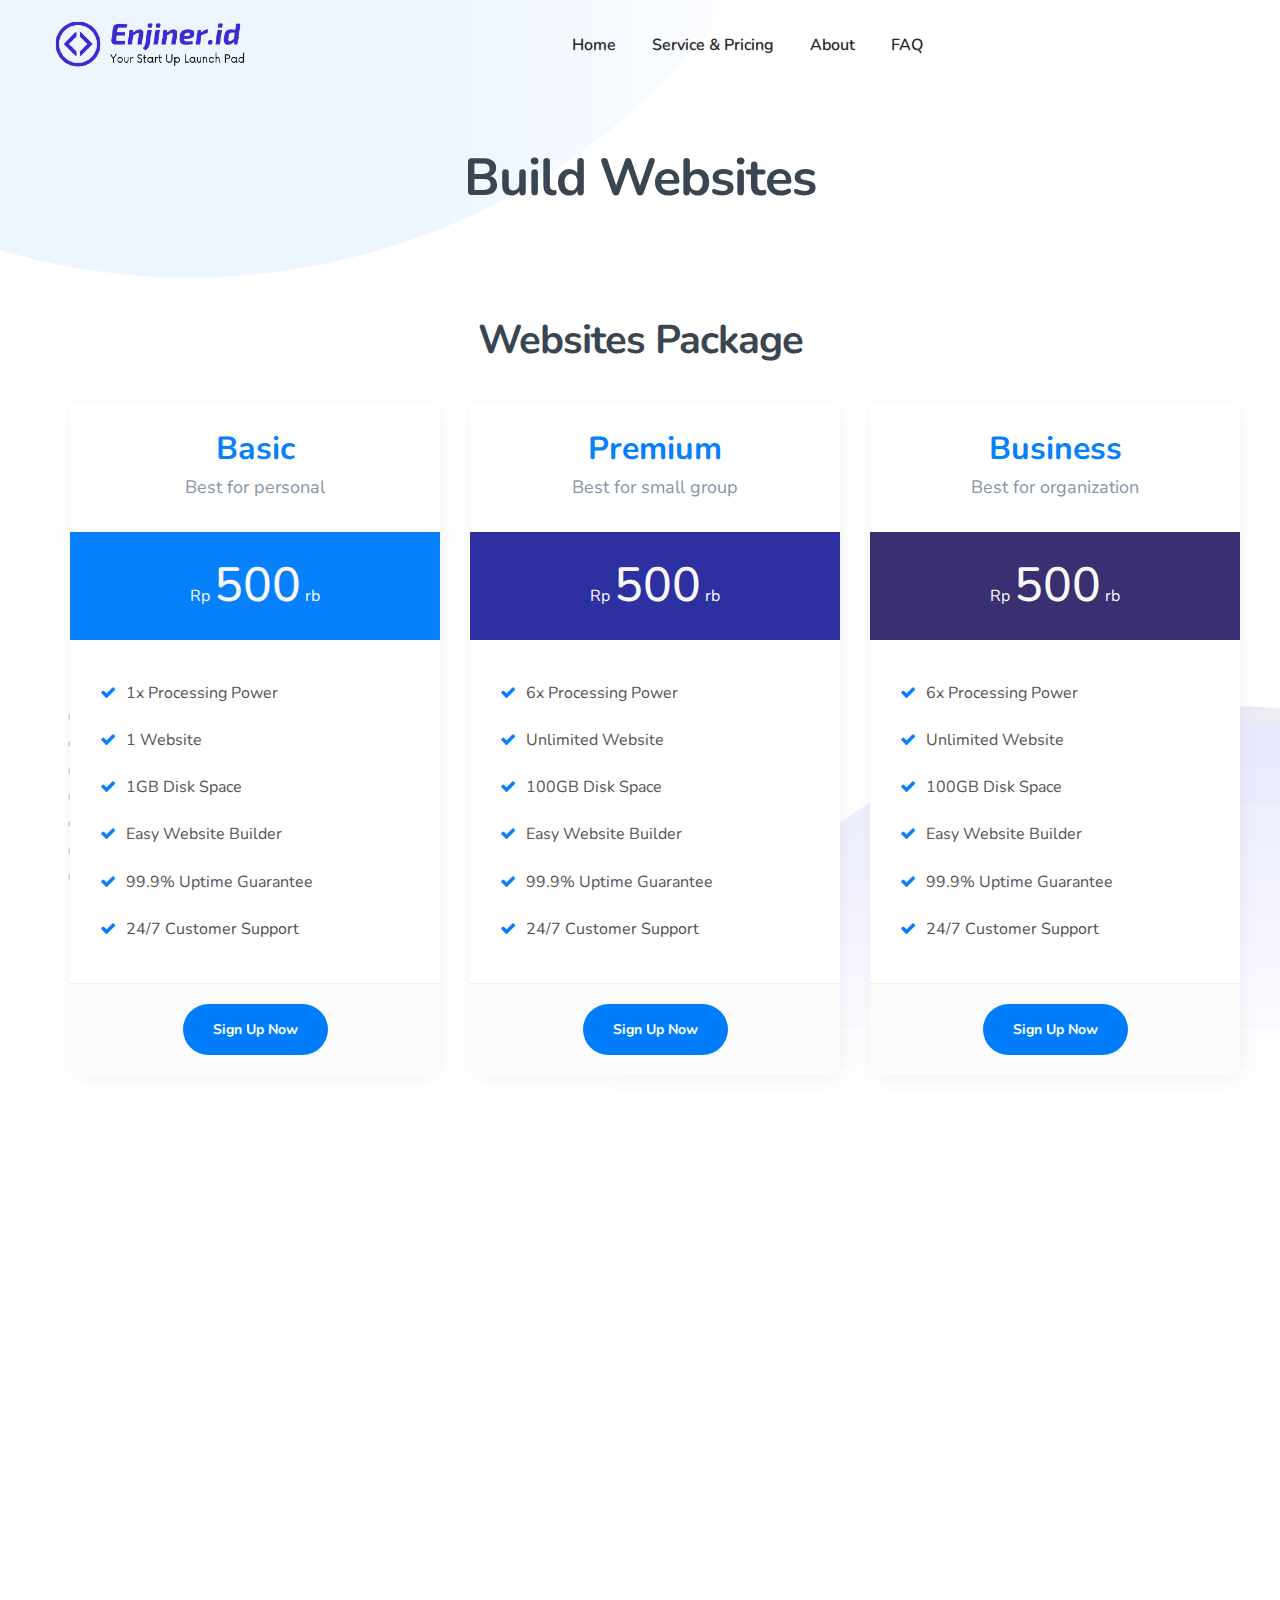
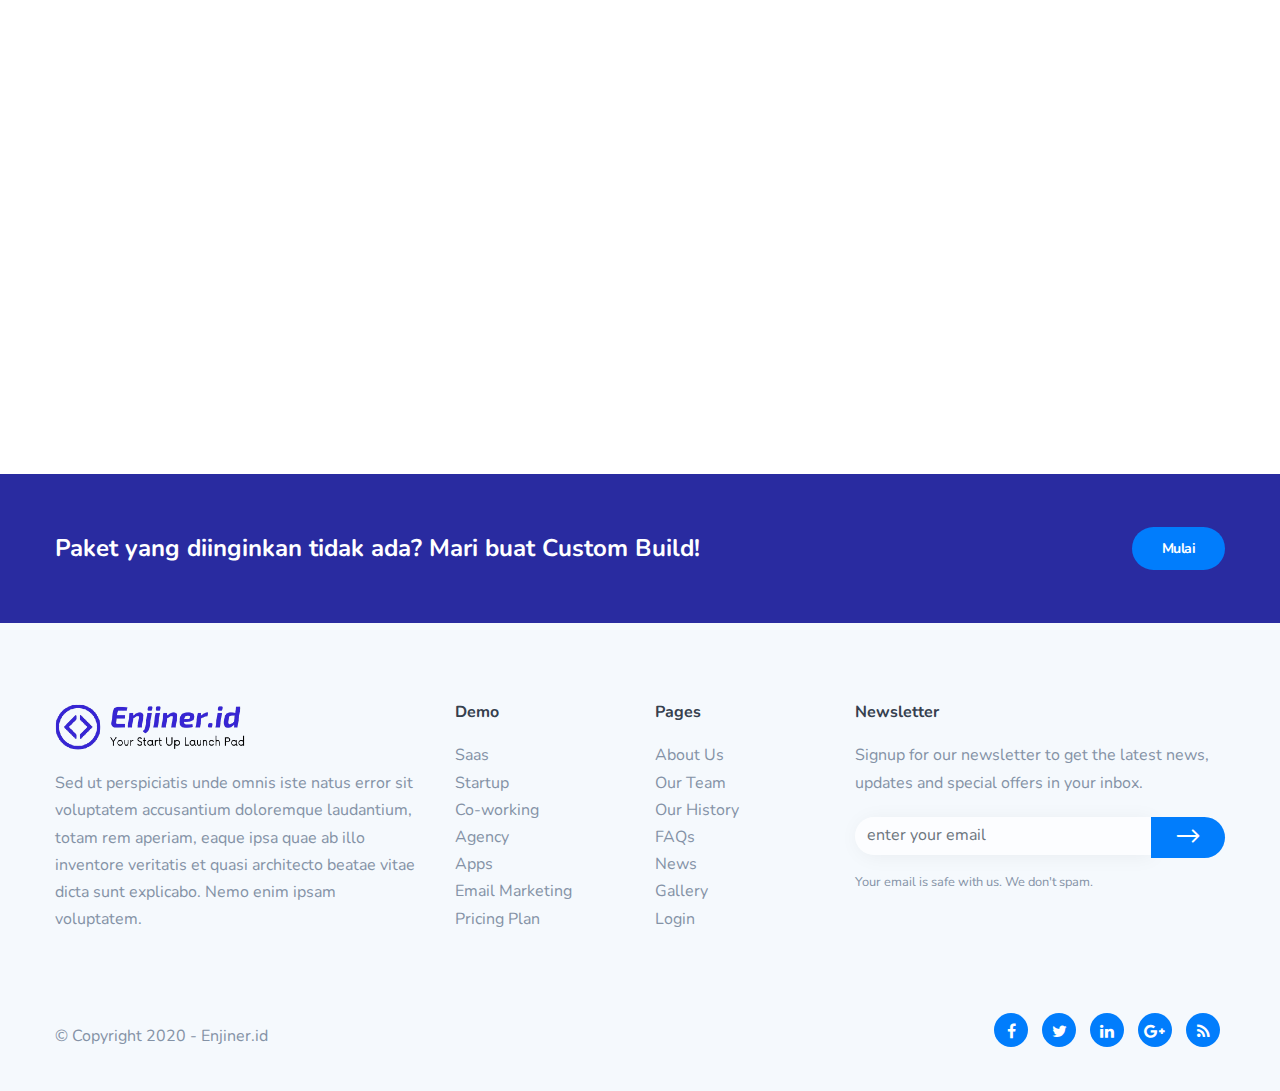
<file: buildapp.html>
<!DOCTYPE html>
<html lang="zxx">

<head>
    <meta charset="utf-8">
    <title>Build Apps - Enjiner.id</title>
    <meta content="width=device-width, initial-scale=1.0" name="viewport">
    <meta content="Build Apps - Enjiner.id" name="description">
    <meta content="" name="keywords">
    <meta content="" name="author">

    <!--[if lt IE 9]>
    <script src="js/html5shiv.js"></script>
    <![endif]-->

    <!-- CSS Files
    ================================================== -->
    <link href="css/bootstrap.min.css" rel="stylesheet" type="text/css">
    <link href="css/bootstrap-grid.min.css" rel="stylesheet" type="text/css">
    <link href="css/bootstrap-reboot.min.css" rel="stylesheet" type="text/css">
    <link href="css/animate.css" rel="stylesheet" type="text/css">
    <link href="css/owl.carousel.css" rel="stylesheet" type="text/css">
    <link href="css/owl.theme.css" rel="stylesheet" type="text/css">
    <link href="css/owl.transitions.css" rel="stylesheet" type="text/css">
    <link href="css/magnific-popup.css" rel="stylesheet" type="text/css">
    <link href="css/jquery.countdown.css" rel="stylesheet" type="text/css">
    <link href="css/style.css" rel="stylesheet" type="text/css">

    <!-- color scheme -->
    <link id="colors" href="css/colors/scheme-01.css" rel="stylesheet" type="text/css">
    <link href="css/coloring.css" rel="stylesheet" type="text/css">
    <link rel="icon" href="images/logo/favicon.png">

</head>

<body>
    <div id="wrapper">
        <!-- header begin -->
        <header class="header-light transparent scroll-light"></header>
        <!-- header close -->
        <!-- content begin -->
        <div class="no-bottom no-top" id="content">
            <div id="top"></div>

            <!-- section begin -->
            <section id="subheader" data-bgimage="url(images/background/5.png) bottom">
                <div class="center-y relative text-center" data-scroll-speed="4">
                    <div class="container">
                        <div class="row">
                            <div class="col-md-8 offset-md-2">
                                <form action='blank.php' class="row" id='form_subscribe' method="post" name="myForm">
                                    <div class="col-md-12 text-center">
                                        <h1>Build Websites</h1>
                                    </div>
                                    <div class="clearfix"></div>
                                </form>
                            </div>
                        </div>
                    </div>
                </div>
            </section>
            <!-- section close -->


            <!-- section begin -->
            <section class="no-top wow fadeInUp" data-wow-delay="0s" data-bgimage="url(images/background/6.png) top">
                <div class="container">
                    <div class="row">
                        <div class="col-md-6 offset-md-3">
                            <div class="text-center">
                                <h2>Websites Package</h2>
                                <div class="spacer-20"></div>
                            </div>
                        </div>
                    </div>
                    <div class="item pricing">
                        <div class="container">
                            <div class="row">
                                <div class="col-lg-4 col-md-6 col-sm-12">
                                    <div class="pricing-s1 mb30">
                                        <div class="top">
                                            <h2>Basic</h2>
                                            <p class="plan-tagline">Best for personal</p>
                                        </div>
                                        <div class="mid text-light bg-color">
                                            <p class="price">
                                                <span class="currency">Rp</span>
                                                <span class="m opt-1">500</span>
                                                <span class="month">rb</span>
                                            </p>
                                        </div>

                                        <div class="bottom">

                                            <ul>
                                                <li><i class="fa fa-check"></i>1x Processing Power</li>
                                                <li><i class="fa fa-check"></i>1 Website</li>
                                                <li><i class="fa fa-check"></i>1GB Disk Space</li>
                                                <li><i class="fa fa-check"></i>Easy Website Builder</li>
                                                <li><i class="fa fa-check"></i>99.9% Uptime Guarantee</li>
                                                <li><i class="fa fa-check"></i>24/7 Customer Support</li>
                                            </ul>
                                        </div>

                                        <div class="action">
                                            <a href="" class="btn-custom">Sign Up Now</a>
                                        </div>
                                    </div>
                                </div>
                                <div class="col-lg-4 col-md-6 col-sm-12">
                                    <div class="pricing-s1 mb30">
                                        <div class="top">
                                            <h2>Premium</h2>
                                            <p class="plan-tagline">Best for small group
                                        </div>
                                        <div class="mid text-light bg-color-2">
                                            <p class="price">
                                                <span class="currency">Rp</span>
                                                <span class="m opt-1">500</span>
                                                <span class="month">rb</span>
                                            </p>
                                        </div>
                                        <div class="bottom">
                                            <ul>
                                                <li><i class="fa fa-check"></i>6x Processing Power</li>
                                                <li><i class="fa fa-check"></i>Unlimited Website</li>
                                                <li><i class="fa fa-check"></i>100GB Disk Space</li>
                                                <li><i class="fa fa-check"></i>Easy Website Builder</li>
                                                <li><i class="fa fa-check"></i>99.9% Uptime Guarantee</li>
                                                <li><i class="fa fa-check"></i>24/7 Customer Support</li>
                                            </ul>
                                        </div>

                                        <div class="action">
                                            <a href="" class="btn-custom">Sign Up Now</a>
                                        </div>
                                    </div>
                                </div>
                                <div class="col-lg-4 col-md-6 col-sm-12">
                                    <div class="pricing-s1 mb30">
                                        <div class="top">
                                            <h2>Business</h2>
                                            <p class="plan-tagline">Best for organization</p>
                                        </div>
                                        <div class="mid text-light bg-color-3">
                                            <p class="price">
                                                <span class="currency">Rp</span>
                                                <span class="m opt-1">500</span>
                                                <span class="month">rb</span>
                                            </p>
                                        </div>
                                        <div class="bottom">
                                            <ul>
                                                <li><i class="fa fa-check"></i>6x Processing Power</li>
                                                <li><i class="fa fa-check"></i>Unlimited Website</li>
                                                <li><i class="fa fa-check"></i>100GB Disk Space</li>
                                                <li><i class="fa fa-check"></i>Easy Website Builder</li>
                                                <li><i class="fa fa-check"></i>99.9% Uptime Guarantee</li>
                                                <li><i class="fa fa-check"></i>24/7 Customer Support</li>
                                            </ul>
                                        </div>

                                        <div class="action">
                                            <a href="" class="btn-custom">Sign Up Now</a>
                                        </div>
                                    </div>
                                </div>
                            </div>
                        </div>
                    </div>
                </div>
            </section>
            <!-- section close -->

            <!-- section begin -->
            <section class="no-top wow fadeInUp" data-wow-delay="0s" data-bgimage="url(images/background/6.png) top">
                <div class="container">
                    <div class="row">
                        <div class="col-md-6 offset-md-3">
                            <div class="text-center">
                                <h2>Online Shop Package</h2>
                                <div class="spacer-20"></div>
                            </div>
                        </div>
                    </div>
                    <div class="item pricing">
                        <div class="container">
                            <div class="row">
                                <div class="col-lg-4 col-md-6 col-sm-12">
                                    <div class="pricing-s1 mb30">
                                        <div class="top">
                                            <h2>Basic</h2>
                                            <p class="plan-tagline">Best for personal</p>
                                        </div>
                                        <div class="mid text-light bg-color">
                                            <p class="price">
                                                <span class="currency">Rp</span>
                                                <span class="m opt-1">500</span>
                                                <span class="month">rb</span>
                                            </p>
                                        </div>

                                        <div class="bottom">

                                            <ul>
                                                <li><i class="fa fa-check"></i>1x Processing Power</li>
                                                <li><i class="fa fa-check"></i>1 Website</li>
                                                <li><i class="fa fa-check"></i>1GB Disk Space</li>
                                                <li><i class="fa fa-check"></i>Easy Website Builder</li>
                                                <li><i class="fa fa-check"></i>99.9% Uptime Guarantee</li>
                                                <li><i class="fa fa-check"></i>24/7 Customer Support</li>
                                            </ul>
                                        </div>

                                        <div class="action">
                                            <a href="" class="btn-custom">Sign Up Now</a>
                                        </div>
                                    </div>
                                </div>
                                <div class="col-lg-4 col-md-6 col-sm-12">
                                    <div class="pricing-s1 mb30">
                                        <div class="top">
                                            <h2>Premium</h2>
                                            <p class="plan-tagline">Best for small group
                                        </div>
                                        <div class="mid text-light bg-color-2">
                                            <p class="price">
                                                <span class="currency">Rp</span>
                                                <span class="m opt-1">500</span>
                                                <span class="month">rb</span>
                                            </p>
                                        </div>
                                        <div class="bottom">
                                            <ul>
                                                <li><i class="fa fa-check"></i>6x Processing Power</li>
                                                <li><i class="fa fa-check"></i>Unlimited Website</li>
                                                <li><i class="fa fa-check"></i>100GB Disk Space</li>
                                                <li><i class="fa fa-check"></i>Easy Website Builder</li>
                                                <li><i class="fa fa-check"></i>99.9% Uptime Guarantee</li>
                                                <li><i class="fa fa-check"></i>24/7 Customer Support</li>
                                            </ul>
                                        </div>

                                        <div class="action">
                                            <a href="" class="btn-custom">Sign Up Now</a>
                                        </div>
                                    </div>
                                </div>
                                <div class="col-lg-4 col-md-6 col-sm-12">
                                    <div class="pricing-s1 mb30">
                                        <div class="top">
                                            <h2>Business</h2>
                                            <p class="plan-tagline">Best for organization</p>
                                        </div>
                                        <div class="mid text-light bg-color-3">
                                            <p class="price">
                                                <span class="currency">Rp</span>
                                                <span class="m opt-1">500</span>
                                                <span class="month">rb</span>
                                            </p>
                                        </div>
                                        <div class="bottom">
                                            <ul>
                                                <li><i class="fa fa-check"></i>6x Processing Power</li>
                                                <li><i class="fa fa-check"></i>Unlimited Website</li>
                                                <li><i class="fa fa-check"></i>100GB Disk Space</li>
                                                <li><i class="fa fa-check"></i>Easy Website Builder</li>
                                                <li><i class="fa fa-check"></i>99.9% Uptime Guarantee</li>
                                                <li><i class="fa fa-check"></i>24/7 Customer Support</li>
                                            </ul>
                                        </div>

                                        <div class="action">
                                            <a href="" class="btn-custom">Sign Up Now</a>
                                        </div>
                                    </div>
                                </div>
                            </div>
                        </div>
                    </div>
                </div>
            </section>
            <!-- section close -->

            <section class="pt60 pb60 bg-color-2 text-light">
                <div class="container">
                    <div class="row align-items-center">
                        <div class="col-md-8 mb-sm-30 text-lg-left text-sm-center">
                            <h3 class="no-bottom">Paket yang diinginkan tidak ada? Mari buat Custom Build!</h3>
                        </div>

                        <div class="col-md-4 text-lg-right text-sm-center">
                            <a href="#" class="btn-custom capsule med">Mulai</a>
                        </div>
                    </div>
                </div>
            </section>

        </div>
        <!-- content close -->

        <!-- footer begin -->
        <footer class="footer-light"></footer>
        <!-- footer close -->



        <div id="preloader">
            <div class="spinner">
                <div class="bounce1"></div>
                <div class="bounce2"></div>
                <div class="bounce3"></div>
            </div>
        </div>
    </div>



    <!-- Javascript Files
    ================================================== -->
    <script src="js/jquery.min.js"></script>
    <script src="js/bootstrap.min.js"></script>
    <script src="js/wow.min.js"></script>
    <script src="js/jquery.isotope.min.js"></script>
    <script src="js/easing.js"></script>
    <script src="js/owl.carousel.js"></script>
    <script src="js/validation.js"></script>
    <script src="js/jquery.magnific-popup.min.js"></script>
    <script src="js/enquire.min.js"></script>
    <script src="js/jquery.stellar.min.js"></script>
    <script src="js/jquery.plugin.js"></script>
    <script src="js/typed.js"></script>
    <script src="js/jquery.countTo.js"></script>
    <script src="js/jquery.countdown.js"></script>
    <script src="js/designesia.js"></script>
    <script src="js/index.js"></script>


</body>

</html>
</file>
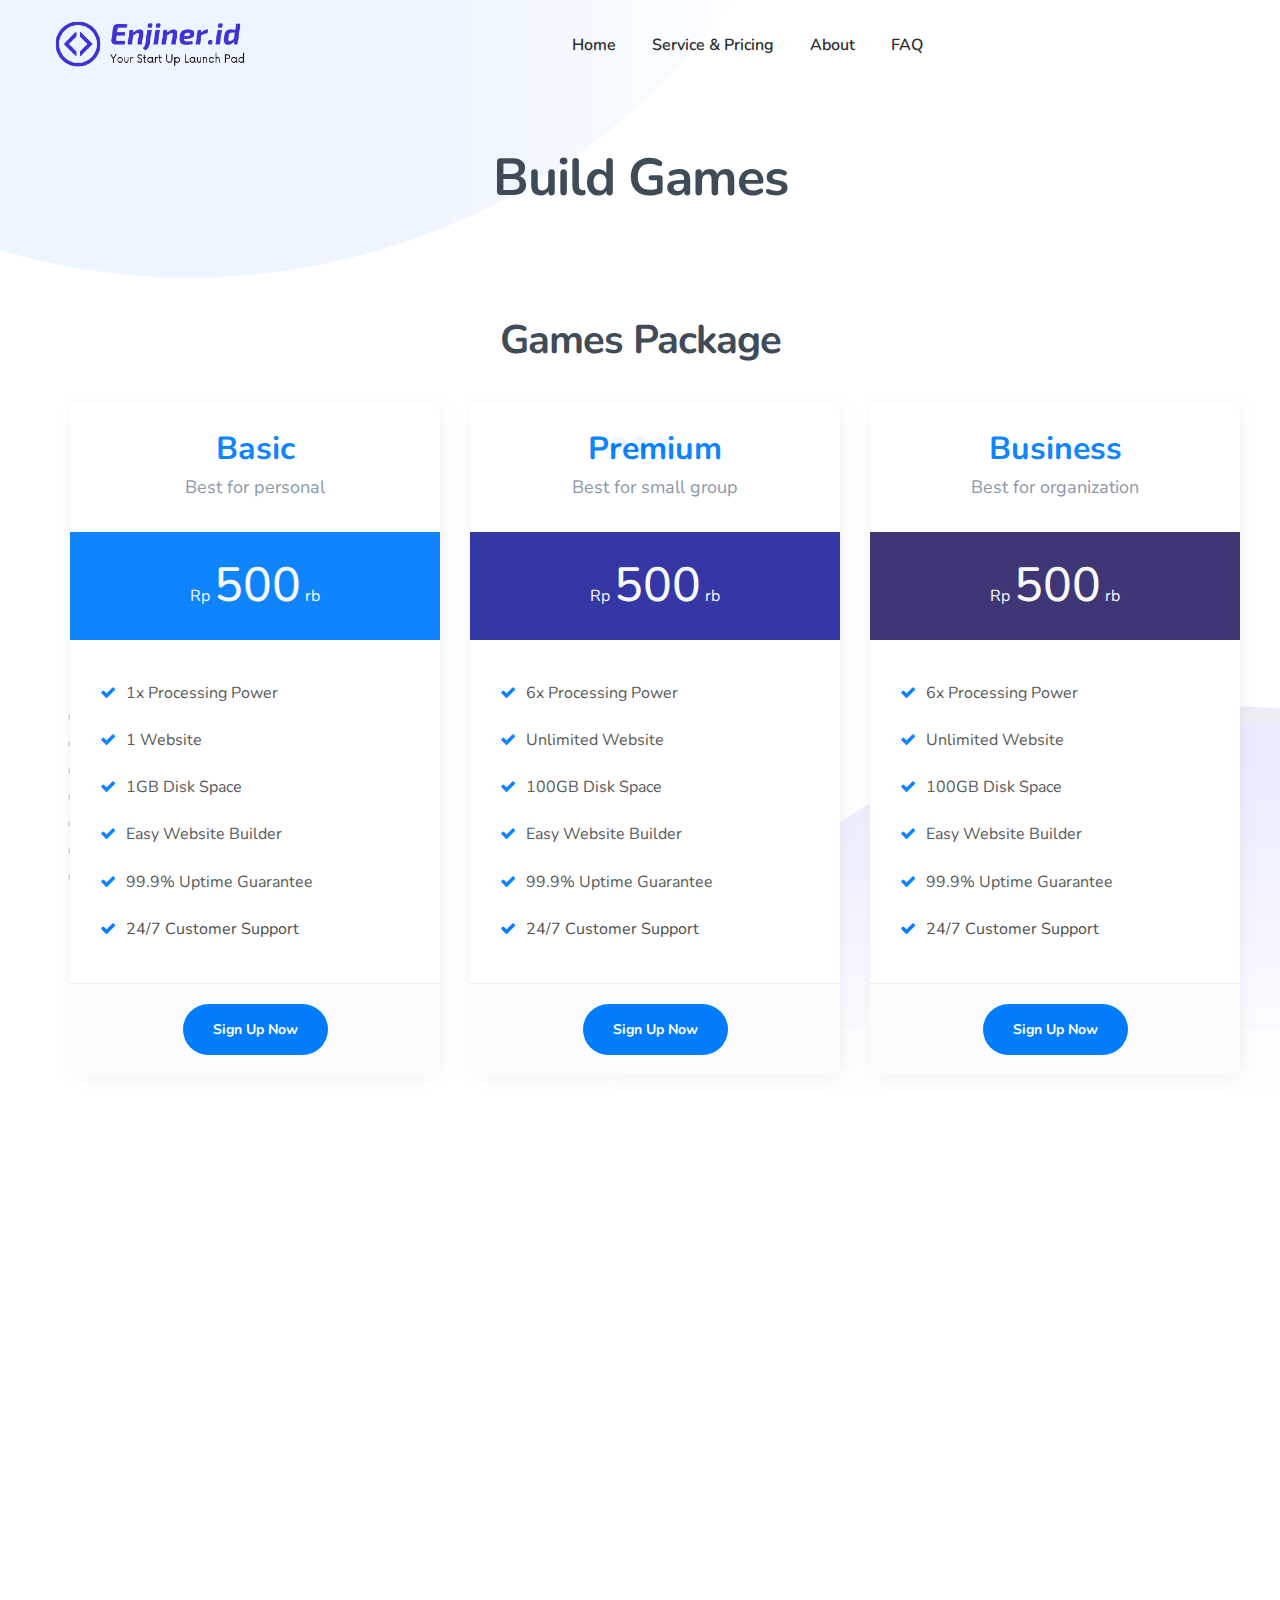
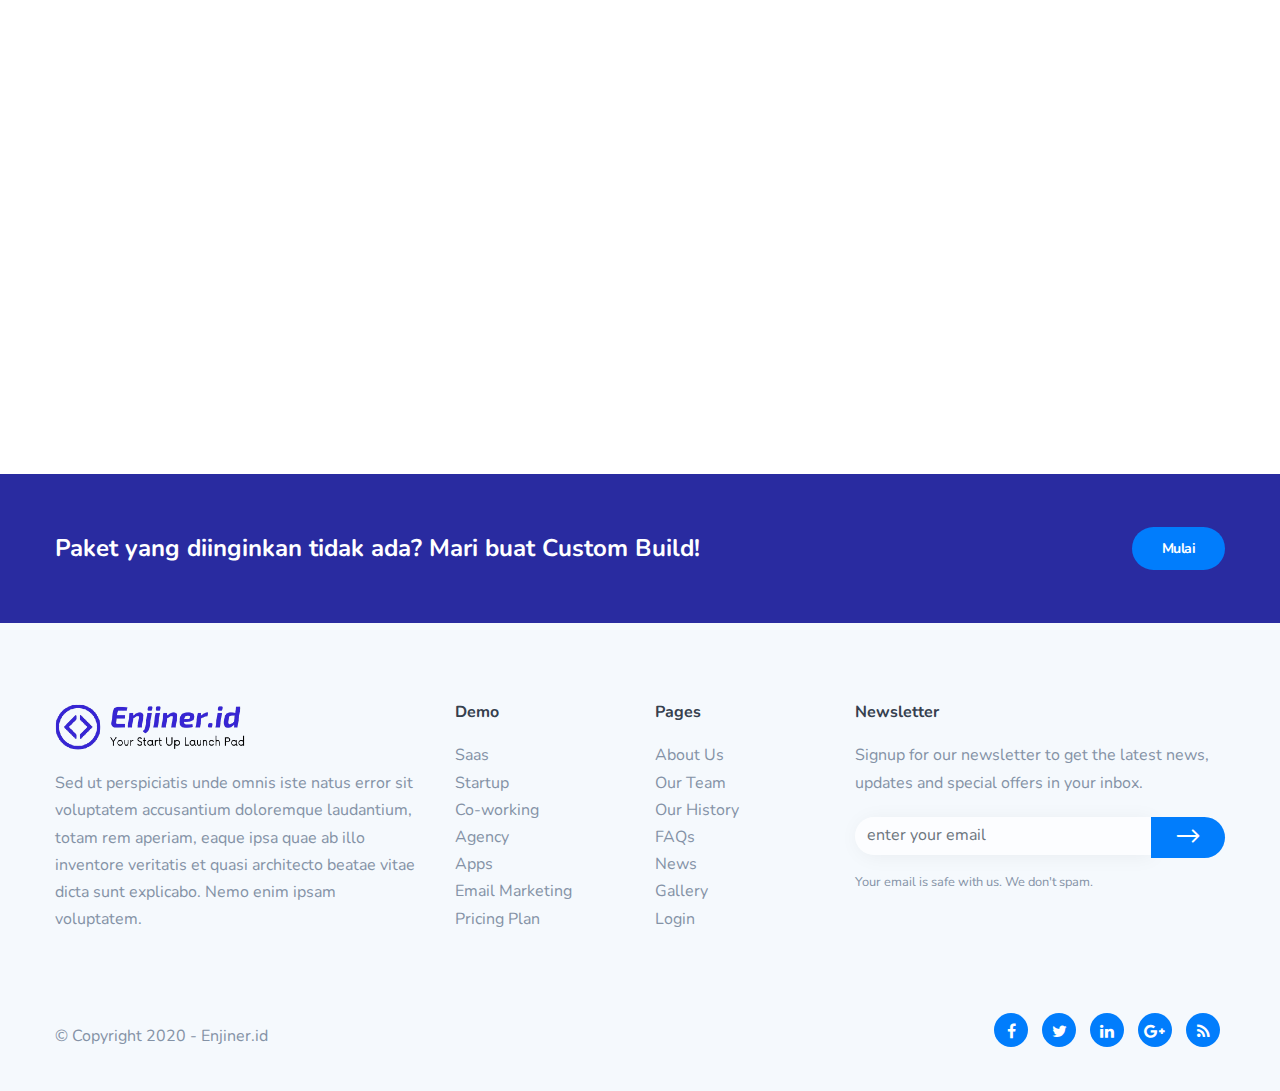
<file: buildgame.html>
<!DOCTYPE html>
<html lang="zxx">

<head>
    <meta charset="utf-8">
    <title>Build Games - Enjiner.id</title>
    <meta content="width=device-width, initial-scale=1.0" name="viewport">
    <meta content="Build Games - Enjiner.id" name="description">
    <meta content="" name="keywords">
    <meta content="" name="author">

    <!--[if lt IE 9]>
    <script src="js/html5shiv.js"></script>
    <![endif]-->

    <!-- CSS Files
    ================================================== -->
    <link href="css/bootstrap.min.css" rel="stylesheet" type="text/css">
    <link href="css/bootstrap-grid.min.css" rel="stylesheet" type="text/css">
    <link href="css/bootstrap-reboot.min.css" rel="stylesheet" type="text/css">
    <link href="css/animate.css" rel="stylesheet" type="text/css">
    <link href="css/owl.carousel.css" rel="stylesheet" type="text/css">
    <link href="css/owl.theme.css" rel="stylesheet" type="text/css">
    <link href="css/owl.transitions.css" rel="stylesheet" type="text/css">
    <link href="css/magnific-popup.css" rel="stylesheet" type="text/css">
    <link href="css/jquery.countdown.css" rel="stylesheet" type="text/css">
    <link href="css/style.css" rel="stylesheet" type="text/css">

    <!-- color scheme -->
    <link id="colors" href="css/colors/scheme-01.css" rel="stylesheet" type="text/css">
    <link href="css/coloring.css" rel="stylesheet" type="text/css">
    <link rel="icon" href="images/logo/favicon.png">

</head>

<body>
    <div id="wrapper">
        <!-- header begin -->
        <header class="header-light transparent scroll-light"></header>
        <!-- header close -->
        <!-- content begin -->
        <div class="no-bottom no-top" id="content">
            <div id="top"></div>

            <!-- section begin -->
            <section id="subheader" data-bgimage="url(images/background/5.png) bottom">
                <div class="center-y relative text-center" data-scroll-speed="4">
                    <div class="container">
                        <div class="row">
                            <div class="col-md-8 offset-md-2">
                                <form action='blank.php' class="row" id='form_subscribe' method="post" name="myForm">
                                    <div class="col-md-12 text-center">
                                        <h1>Build Games</h1>
                                    </div>
                                    <div class="clearfix"></div>
                                </form>
                            </div>
                        </div>
                    </div>
                </div>
            </section>
            <!-- section close -->


            <!-- section begin -->
            <section class="no-top wow fadeInUp" data-wow-delay="0s" data-bgimage="url(images/background/6.png) top">
                <div class="container">
                    <div class="row">
                        <div class="col-md-6 offset-md-3">
                            <div class="text-center">
                                <h2>Games Package</h2>
                                <div class="spacer-20"></div>
                            </div>
                        </div>
                    </div>
                    <div class="item pricing">
                        <div class="container">
                            <div class="row">
                                <div class="col-lg-4 col-md-6 col-sm-12">
                                    <div class="pricing-s1 mb30">
                                        <div class="top">
                                            <h2>Basic</h2>
                                            <p class="plan-tagline">Best for personal</p>
                                        </div>
                                        <div class="mid text-light bg-color">
                                            <p class="price">
                                                <span class="currency">Rp</span>
                                                <span class="m opt-1">500</span>
                                                <span class="month">rb</span>
                                            </p>
                                        </div>

                                        <div class="bottom">

                                            <ul>
                                                <li><i class="fa fa-check"></i>1x Processing Power</li>
                                                <li><i class="fa fa-check"></i>1 Website</li>
                                                <li><i class="fa fa-check"></i>1GB Disk Space</li>
                                                <li><i class="fa fa-check"></i>Easy Website Builder</li>
                                                <li><i class="fa fa-check"></i>99.9% Uptime Guarantee</li>
                                                <li><i class="fa fa-check"></i>24/7 Customer Support</li>
                                            </ul>
                                        </div>

                                        <div class="action">
                                            <a href="" class="btn-custom">Sign Up Now</a>
                                        </div>
                                    </div>
                                </div>
                                <div class="col-lg-4 col-md-6 col-sm-12">
                                    <div class="pricing-s1 mb30">
                                        <div class="top">
                                            <h2>Premium</h2>
                                            <p class="plan-tagline">Best for small group
                                        </div>
                                        <div class="mid text-light bg-color-2">
                                            <p class="price">
                                                <span class="currency">Rp</span>
                                                <span class="m opt-1">500</span>
                                                <span class="month">rb</span>
                                            </p>
                                        </div>
                                        <div class="bottom">
                                            <ul>
                                                <li><i class="fa fa-check"></i>6x Processing Power</li>
                                                <li><i class="fa fa-check"></i>Unlimited Website</li>
                                                <li><i class="fa fa-check"></i>100GB Disk Space</li>
                                                <li><i class="fa fa-check"></i>Easy Website Builder</li>
                                                <li><i class="fa fa-check"></i>99.9% Uptime Guarantee</li>
                                                <li><i class="fa fa-check"></i>24/7 Customer Support</li>
                                            </ul>
                                        </div>

                                        <div class="action">
                                            <a href="" class="btn-custom">Sign Up Now</a>
                                        </div>
                                    </div>
                                </div>
                                <div class="col-lg-4 col-md-6 col-sm-12">
                                    <div class="pricing-s1 mb30">
                                        <div class="top">
                                            <h2>Business</h2>
                                            <p class="plan-tagline">Best for organization</p>
                                        </div>
                                        <div class="mid text-light bg-color-3">
                                            <p class="price">
                                                <span class="currency">Rp</span>
                                                <span class="m opt-1">500</span>
                                                <span class="month">rb</span>
                                            </p>
                                        </div>
                                        <div class="bottom">
                                            <ul>
                                                <li><i class="fa fa-check"></i>6x Processing Power</li>
                                                <li><i class="fa fa-check"></i>Unlimited Website</li>
                                                <li><i class="fa fa-check"></i>100GB Disk Space</li>
                                                <li><i class="fa fa-check"></i>Easy Website Builder</li>
                                                <li><i class="fa fa-check"></i>99.9% Uptime Guarantee</li>
                                                <li><i class="fa fa-check"></i>24/7 Customer Support</li>
                                            </ul>
                                        </div>

                                        <div class="action">
                                            <a href="" class="btn-custom">Sign Up Now</a>
                                        </div>
                                    </div>
                                </div>
                            </div>
                        </div>
                    </div>
                </div>
            </section>
            <!-- section close -->

            <!-- section begin -->
            <section class="no-top wow fadeInUp" data-wow-delay="0s" data-bgimage="url(images/background/6.png) top">
                <div class="container">
                    <div class="row">
                        <div class="col-md-6 offset-md-3">
                            <div class="text-center">
                                <h2>Another Package</h2>
                                <div class="spacer-20"></div>
                            </div>
                        </div>
                    </div>
                    <div class="item pricing">
                        <div class="container">
                            <div class="row">
                                <div class="col-lg-4 col-md-6 col-sm-12">
                                    <div class="pricing-s1 mb30">
                                        <div class="top">
                                            <h2>Basic</h2>
                                            <p class="plan-tagline">Best for personal</p>
                                        </div>
                                        <div class="mid text-light bg-color">
                                            <p class="price">
                                                <span class="currency">Rp</span>
                                                <span class="m opt-1">500</span>
                                                <span class="month">rb</span>
                                            </p>
                                        </div>

                                        <div class="bottom">

                                            <ul>
                                                <li><i class="fa fa-check"></i>1x Processing Power</li>
                                                <li><i class="fa fa-check"></i>1 Website</li>
                                                <li><i class="fa fa-check"></i>1GB Disk Space</li>
                                                <li><i class="fa fa-check"></i>Easy Website Builder</li>
                                                <li><i class="fa fa-check"></i>99.9% Uptime Guarantee</li>
                                                <li><i class="fa fa-check"></i>24/7 Customer Support</li>
                                            </ul>
                                        </div>

                                        <div class="action">
                                            <a href="" class="btn-custom">Sign Up Now</a>
                                        </div>
                                    </div>
                                </div>
                                <div class="col-lg-4 col-md-6 col-sm-12">
                                    <div class="pricing-s1 mb30">
                                        <div class="top">
                                            <h2>Premium</h2>
                                            <p class="plan-tagline">Best for small group
                                        </div>
                                        <div class="mid text-light bg-color-2">
                                            <p class="price">
                                                <span class="currency">Rp</span>
                                                <span class="m opt-1">500</span>
                                                <span class="month">rb</span>
                                            </p>
                                        </div>
                                        <div class="bottom">
                                            <ul>
                                                <li><i class="fa fa-check"></i>6x Processing Power</li>
                                                <li><i class="fa fa-check"></i>Unlimited Website</li>
                                                <li><i class="fa fa-check"></i>100GB Disk Space</li>
                                                <li><i class="fa fa-check"></i>Easy Website Builder</li>
                                                <li><i class="fa fa-check"></i>99.9% Uptime Guarantee</li>
                                                <li><i class="fa fa-check"></i>24/7 Customer Support</li>
                                            </ul>
                                        </div>

                                        <div class="action">
                                            <a href="" class="btn-custom">Sign Up Now</a>
                                        </div>
                                    </div>
                                </div>
                                <div class="col-lg-4 col-md-6 col-sm-12">
                                    <div class="pricing-s1 mb30">
                                        <div class="top">
                                            <h2>Business</h2>
                                            <p class="plan-tagline">Best for organization</p>
                                        </div>
                                        <div class="mid text-light bg-color-3">
                                            <p class="price">
                                                <span class="currency">Rp</span>
                                                <span class="m opt-1">500</span>
                                                <span class="month">rb</span>
                                            </p>
                                        </div>
                                        <div class="bottom">
                                            <ul>
                                                <li><i class="fa fa-check"></i>6x Processing Power</li>
                                                <li><i class="fa fa-check"></i>Unlimited Website</li>
                                                <li><i class="fa fa-check"></i>100GB Disk Space</li>
                                                <li><i class="fa fa-check"></i>Easy Website Builder</li>
                                                <li><i class="fa fa-check"></i>99.9% Uptime Guarantee</li>
                                                <li><i class="fa fa-check"></i>24/7 Customer Support</li>
                                            </ul>
                                        </div>

                                        <div class="action">
                                            <a href="" class="btn-custom">Sign Up Now</a>
                                        </div>
                                    </div>
                                </div>
                            </div>
                        </div>
                    </div>
                </div>
            </section>
            <!-- section close -->

            <section class="pt60 pb60 bg-color-2 text-light">
                <div class="container">
                    <div class="row align-items-center">
                        <div class="col-md-8 mb-sm-30 text-lg-left text-sm-center">
                            <h3 class="no-bottom">Paket yang diinginkan tidak ada? Mari buat Custom Build!</h3>
                        </div>

                        <div class="col-md-4 text-lg-right text-sm-center">
                            <a href="#" class="btn-custom capsule med">Mulai</a>
                        </div>
                    </div>
                </div>
            </section>

        </div>
        <!-- content close -->

        <!-- footer begin -->
        <footer class="footer-light"></footer>
        <!-- footer close -->



        <div id="preloader">
            <div class="spinner">
                <div class="bounce1"></div>
                <div class="bounce2"></div>
                <div class="bounce3"></div>
            </div>
        </div>
    </div>



    <!-- Javascript Files
    ================================================== -->
    <script src="js/jquery.min.js"></script>
    <script src="js/bootstrap.min.js"></script>
    <script src="js/wow.min.js"></script>
    <script src="js/jquery.isotope.min.js"></script>
    <script src="js/easing.js"></script>
    <script src="js/owl.carousel.js"></script>
    <script src="js/validation.js"></script>
    <script src="js/jquery.magnific-popup.min.js"></script>
    <script src="js/enquire.min.js"></script>
    <script src="js/jquery.stellar.min.js"></script>
    <script src="js/jquery.plugin.js"></script>
    <script src="js/typed.js"></script>
    <script src="js/jquery.countTo.js"></script>
    <script src="js/jquery.countdown.js"></script>
    <script src="js/designesia.js"></script>
    <script src="js/index.js"></script>


</body>

</html>
</file>
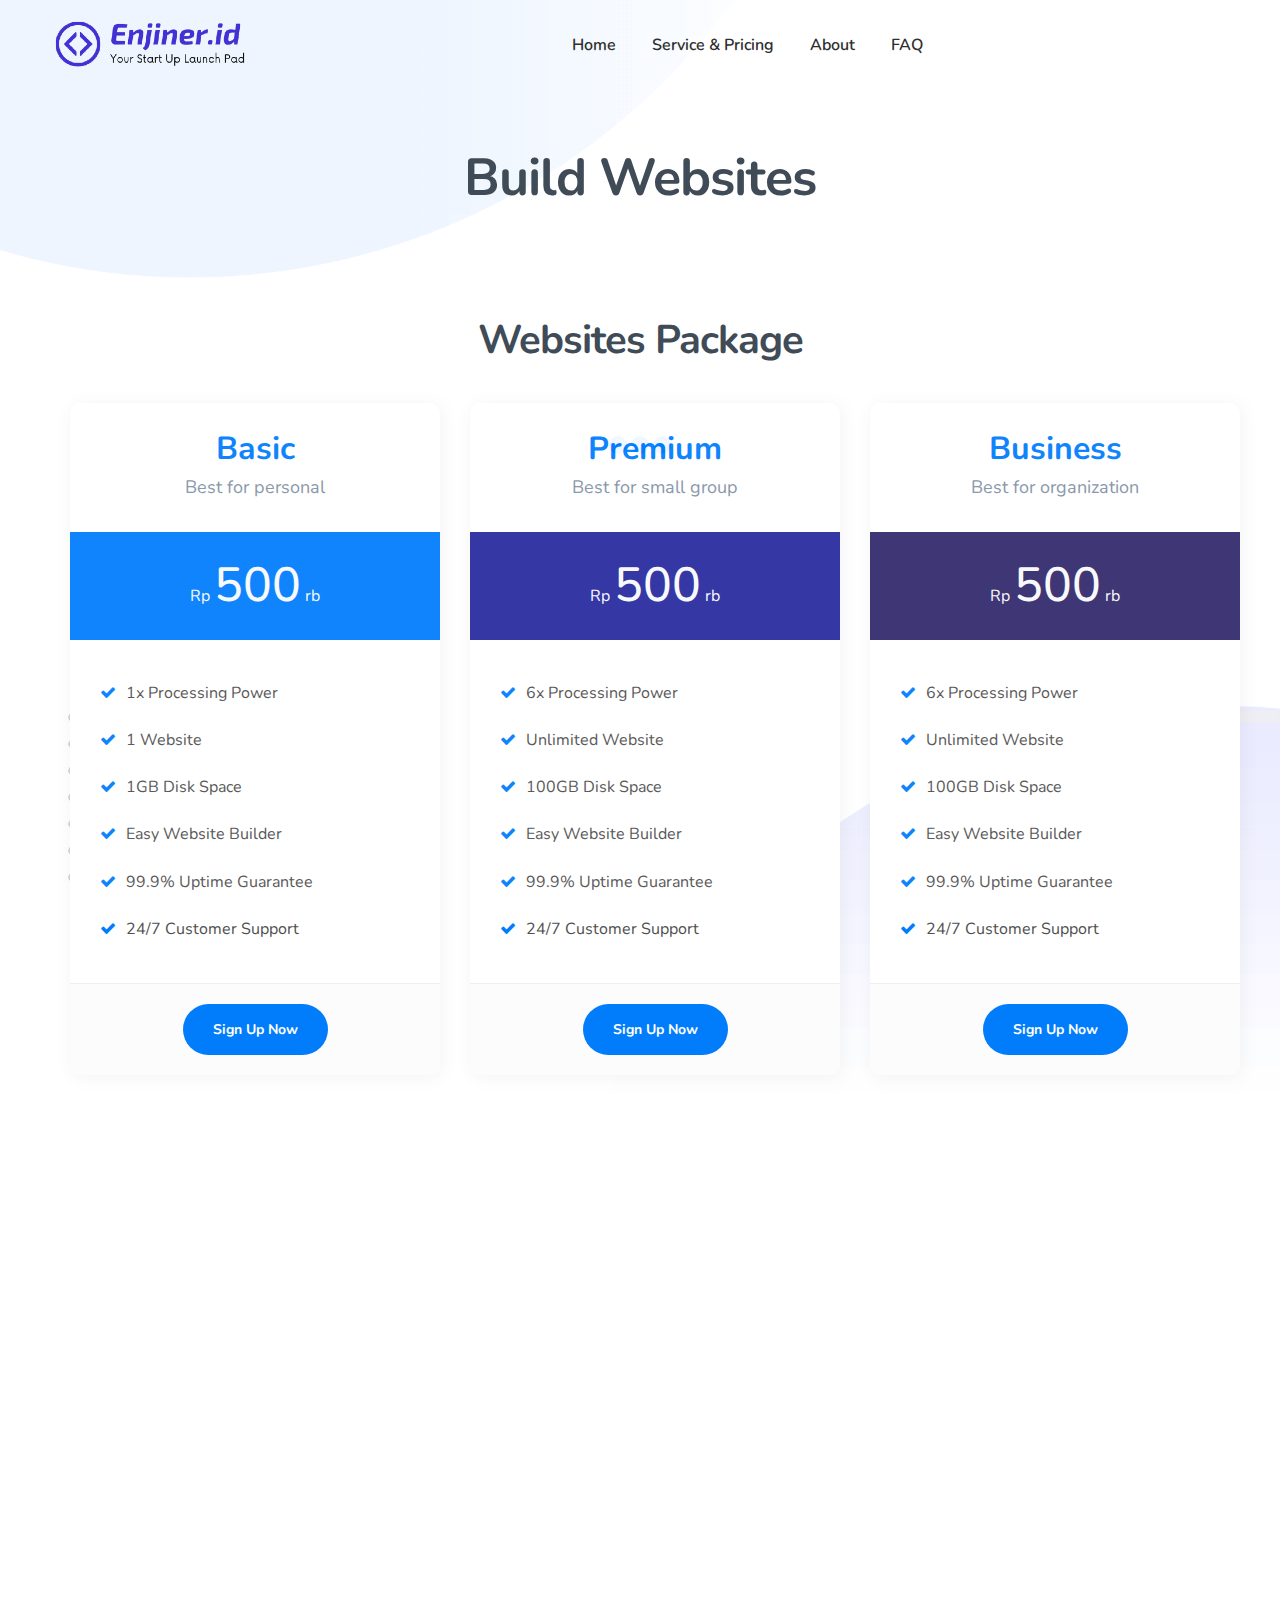
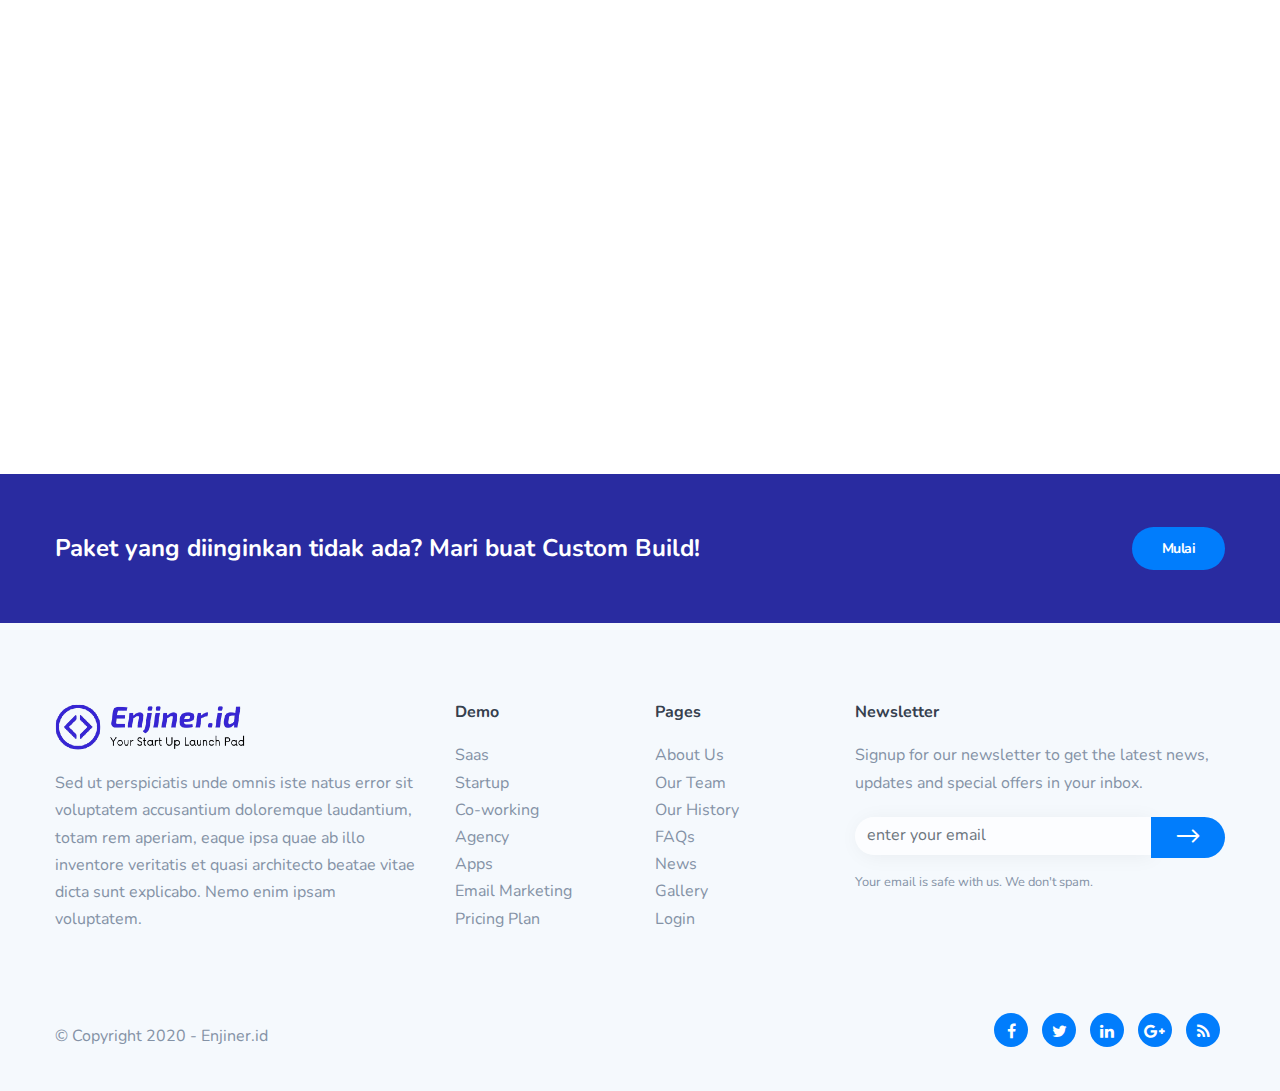
<file: buildwebsite.html>
<!DOCTYPE html>
<html lang="zxx">

<head>
    <meta charset="utf-8">
    <title>Build Websites - Enjiner.id</title>
    <meta content="width=device-width, initial-scale=1.0" name="viewport">
    <meta content="Build Websites - Enjiner.id" name="description">
    <meta content="" name="keywords">
    <meta content="" name="author">

    <!--[if lt IE 9]>
    <script src="js/html5shiv.js"></script>
    <![endif]-->

    <!-- CSS Files
    ================================================== -->
    <link href="css/bootstrap.min.css" rel="stylesheet" type="text/css">
    <link href="css/bootstrap-grid.min.css" rel="stylesheet" type="text/css">
    <link href="css/bootstrap-reboot.min.css" rel="stylesheet" type="text/css">
    <link href="css/animate.css" rel="stylesheet" type="text/css">
    <link href="css/owl.carousel.css" rel="stylesheet" type="text/css">
    <link href="css/owl.theme.css" rel="stylesheet" type="text/css">
    <link href="css/owl.transitions.css" rel="stylesheet" type="text/css">
    <link href="css/magnific-popup.css" rel="stylesheet" type="text/css">
    <link href="css/jquery.countdown.css" rel="stylesheet" type="text/css">
    <link href="css/style.css" rel="stylesheet" type="text/css">

    <!-- color scheme -->
    <link id="colors" href="css/colors/scheme-01.css" rel="stylesheet" type="text/css">
    <link href="css/coloring.css" rel="stylesheet" type="text/css">
    <link rel="icon" href="images/logo/favicon.png">

</head>

<body>
    <div id="wrapper">
        <!-- header begin -->
        <header class="header-light transparent scroll-light"></header>
        <!-- header close -->
        <!-- content begin -->
        <div class="no-bottom no-top" id="content">
            <div id="top"></div>

            <!-- section begin -->
            <section id="subheader" data-bgimage="url(images/background/5.png) bottom">
                <div class="center-y relative text-center" data-scroll-speed="4">
                    <div class="container">
                        <div class="row">
                            <div class="col-md-8 offset-md-2">
                                <form action='blank.php' class="row" id='form_subscribe' method="post" name="myForm">
                                    <div class="col-md-12 text-center">
                                        <h1>Build Websites</h1>
                                    </div>
                                    <div class="clearfix"></div>
                                </form>
                            </div>
                        </div>
                    </div>
                </div>
            </section>
            <!-- section close -->


            <!-- section begin -->
            <section class="no-top wow fadeInUp" data-wow-delay="0s" data-bgimage="url(images/background/6.png) top">
                <div class="container">
                    <div class="row">
                        <div class="col-md-6 offset-md-3">
                            <div class="text-center">
                                <h2>Websites Package</h2>
                                <div class="spacer-20"></div>
                            </div>
                        </div>
                    </div>
                    <div class="item pricing">
                        <div class="container">
                            <div class="row">
                                <div class="col-lg-4 col-md-6 col-sm-12">
                                    <div class="pricing-s1 mb30">
                                        <div class="top">
                                            <h2>Basic</h2>
                                            <p class="plan-tagline">Best for personal</p>
                                        </div>
                                        <div class="mid text-light bg-color">
                                            <p class="price">
                                                <span class="currency">Rp</span>
                                                <span class="m opt-1">500</span>
                                                <span class="month">rb</span>
                                            </p>
                                        </div>

                                        <div class="bottom">

                                            <ul>
                                                <li><i class="fa fa-check"></i>1x Processing Power</li>
                                                <li><i class="fa fa-check"></i>1 Website</li>
                                                <li><i class="fa fa-check"></i>1GB Disk Space</li>
                                                <li><i class="fa fa-check"></i>Easy Website Builder</li>
                                                <li><i class="fa fa-check"></i>99.9% Uptime Guarantee</li>
                                                <li><i class="fa fa-check"></i>24/7 Customer Support</li>
                                            </ul>
                                        </div>

                                        <div class="action">
                                            <a href="" class="btn-custom">Sign Up Now</a>
                                        </div>
                                    </div>
                                </div>
                                <div class="col-lg-4 col-md-6 col-sm-12">
                                    <div class="pricing-s1 mb30">
                                        <div class="top">
                                            <h2>Premium</h2>
                                            <p class="plan-tagline">Best for small group
                                        </div>
                                        <div class="mid text-light bg-color-2">
                                            <p class="price">
                                                <span class="currency">Rp</span>
                                                <span class="m opt-1">500</span>
                                                <span class="month">rb</span>
                                            </p>
                                        </div>
                                        <div class="bottom">
                                            <ul>
                                                <li><i class="fa fa-check"></i>6x Processing Power</li>
                                                <li><i class="fa fa-check"></i>Unlimited Website</li>
                                                <li><i class="fa fa-check"></i>100GB Disk Space</li>
                                                <li><i class="fa fa-check"></i>Easy Website Builder</li>
                                                <li><i class="fa fa-check"></i>99.9% Uptime Guarantee</li>
                                                <li><i class="fa fa-check"></i>24/7 Customer Support</li>
                                            </ul>
                                        </div>

                                        <div class="action">
                                            <a href="" class="btn-custom">Sign Up Now</a>
                                        </div>
                                    </div>
                                </div>
                                <div class="col-lg-4 col-md-6 col-sm-12">
                                    <div class="pricing-s1 mb30">
                                        <div class="top">
                                            <h2>Business</h2>
                                            <p class="plan-tagline">Best for organization</p>
                                        </div>
                                        <div class="mid text-light bg-color-3">
                                            <p class="price">
                                                <span class="currency">Rp</span>
                                                <span class="m opt-1">500</span>
                                                <span class="month">rb</span>
                                            </p>
                                        </div>
                                        <div class="bottom">
                                            <ul>
                                                <li><i class="fa fa-check"></i>6x Processing Power</li>
                                                <li><i class="fa fa-check"></i>Unlimited Website</li>
                                                <li><i class="fa fa-check"></i>100GB Disk Space</li>
                                                <li><i class="fa fa-check"></i>Easy Website Builder</li>
                                                <li><i class="fa fa-check"></i>99.9% Uptime Guarantee</li>
                                                <li><i class="fa fa-check"></i>24/7 Customer Support</li>
                                            </ul>
                                        </div>

                                        <div class="action">
                                            <a href="" class="btn-custom">Sign Up Now</a>
                                        </div>
                                    </div>
                                </div>
                            </div>
                        </div>
                    </div>
                </div>
            </section>
            <!-- section close -->

            <!-- section begin -->
            <section class="no-top wow fadeInUp" data-wow-delay="0s" data-bgimage="url(images/background/6.png) top">
                <div class="container">
                    <div class="row">
                        <div class="col-md-6 offset-md-3">
                            <div class="text-center">
                                <h2>Online Shop Package</h2>
                                <div class="spacer-20"></div>
                            </div>
                        </div>
                    </div>
                    <div class="item pricing">
                        <div class="container">
                            <div class="row">
                                <div class="col-lg-4 col-md-6 col-sm-12">
                                    <div class="pricing-s1 mb30">
                                        <div class="top">
                                            <h2>Basic</h2>
                                            <p class="plan-tagline">Best for personal</p>
                                        </div>
                                        <div class="mid text-light bg-color">
                                            <p class="price">
                                                <span class="currency">Rp</span>
                                                <span class="m opt-1">500</span>
                                                <span class="month">rb</span>
                                            </p>
                                        </div>

                                        <div class="bottom">

                                            <ul>
                                                <li><i class="fa fa-check"></i>1x Processing Power</li>
                                                <li><i class="fa fa-check"></i>1 Website</li>
                                                <li><i class="fa fa-check"></i>1GB Disk Space</li>
                                                <li><i class="fa fa-check"></i>Easy Website Builder</li>
                                                <li><i class="fa fa-check"></i>99.9% Uptime Guarantee</li>
                                                <li><i class="fa fa-check"></i>24/7 Customer Support</li>
                                            </ul>
                                        </div>

                                        <div class="action">
                                            <a href="" class="btn-custom">Sign Up Now</a>
                                        </div>
                                    </div>
                                </div>
                                <div class="col-lg-4 col-md-6 col-sm-12">
                                    <div class="pricing-s1 mb30">
                                        <div class="top">
                                            <h2>Premium</h2>
                                            <p class="plan-tagline">Best for small group
                                        </div>
                                        <div class="mid text-light bg-color-2">
                                            <p class="price">
                                                <span class="currency">Rp</span>
                                                <span class="m opt-1">500</span>
                                                <span class="month">rb</span>
                                            </p>
                                        </div>
                                        <div class="bottom">
                                            <ul>
                                                <li><i class="fa fa-check"></i>6x Processing Power</li>
                                                <li><i class="fa fa-check"></i>Unlimited Website</li>
                                                <li><i class="fa fa-check"></i>100GB Disk Space</li>
                                                <li><i class="fa fa-check"></i>Easy Website Builder</li>
                                                <li><i class="fa fa-check"></i>99.9% Uptime Guarantee</li>
                                                <li><i class="fa fa-check"></i>24/7 Customer Support</li>
                                            </ul>
                                        </div>

                                        <div class="action">
                                            <a href="" class="btn-custom">Sign Up Now</a>
                                        </div>
                                    </div>
                                </div>
                                <div class="col-lg-4 col-md-6 col-sm-12">
                                    <div class="pricing-s1 mb30">
                                        <div class="top">
                                            <h2>Business</h2>
                                            <p class="plan-tagline">Best for organization</p>
                                        </div>
                                        <div class="mid text-light bg-color-3">
                                            <p class="price">
                                                <span class="currency">Rp</span>
                                                <span class="m opt-1">500</span>
                                                <span class="month">rb</span>
                                            </p>
                                        </div>
                                        <div class="bottom">
                                            <ul>
                                                <li><i class="fa fa-check"></i>6x Processing Power</li>
                                                <li><i class="fa fa-check"></i>Unlimited Website</li>
                                                <li><i class="fa fa-check"></i>100GB Disk Space</li>
                                                <li><i class="fa fa-check"></i>Easy Website Builder</li>
                                                <li><i class="fa fa-check"></i>99.9% Uptime Guarantee</li>
                                                <li><i class="fa fa-check"></i>24/7 Customer Support</li>
                                            </ul>
                                        </div>

                                        <div class="action">
                                            <a href="" class="btn-custom">Sign Up Now</a>
                                        </div>
                                    </div>
                                </div>
                            </div>
                        </div>
                    </div>
                </div>
            </section>
            <!-- section close -->

            <section class="pt60 pb60 bg-color-2 text-light">
                <div class="container">
                    <div class="row align-items-center">
                        <div class="col-md-8 mb-sm-30 text-lg-left text-sm-center">
                            <h3 class="no-bottom">Paket yang diinginkan tidak ada? Mari buat Custom Build!</h3>
                        </div>

                        <div class="col-md-4 text-lg-right text-sm-center">
                            <a href="#" class="btn-custom capsule med">Mulai</a>
                        </div>
                    </div>
                </div>
            </section>

        </div>
        <!-- content close -->

        <!-- footer begin -->
        <footer class="footer-light"></footer>
        <!-- footer close -->



        <div id="preloader">
            <div class="spinner">
                <div class="bounce1"></div>
                <div class="bounce2"></div>
                <div class="bounce3"></div>
            </div>
        </div>
    </div>



    <!-- Javascript Files
    ================================================== -->
    <script src="js/jquery.min.js"></script>
    <script src="js/bootstrap.min.js"></script>
    <script src="js/wow.min.js"></script>
    <script src="js/jquery.isotope.min.js"></script>
    <script src="js/easing.js"></script>
    <script src="js/owl.carousel.js"></script>
    <script src="js/validation.js"></script>
    <script src="js/jquery.magnific-popup.min.js"></script>
    <script src="js/enquire.min.js"></script>
    <script src="js/jquery.stellar.min.js"></script>
    <script src="js/jquery.plugin.js"></script>
    <script src="js/typed.js"></script>
    <script src="js/jquery.countTo.js"></script>
    <script src="js/jquery.countdown.js"></script>
    <script src="js/designesia.js"></script>
    <script src="js/index.js"></script>


</body>

</html>
</file>
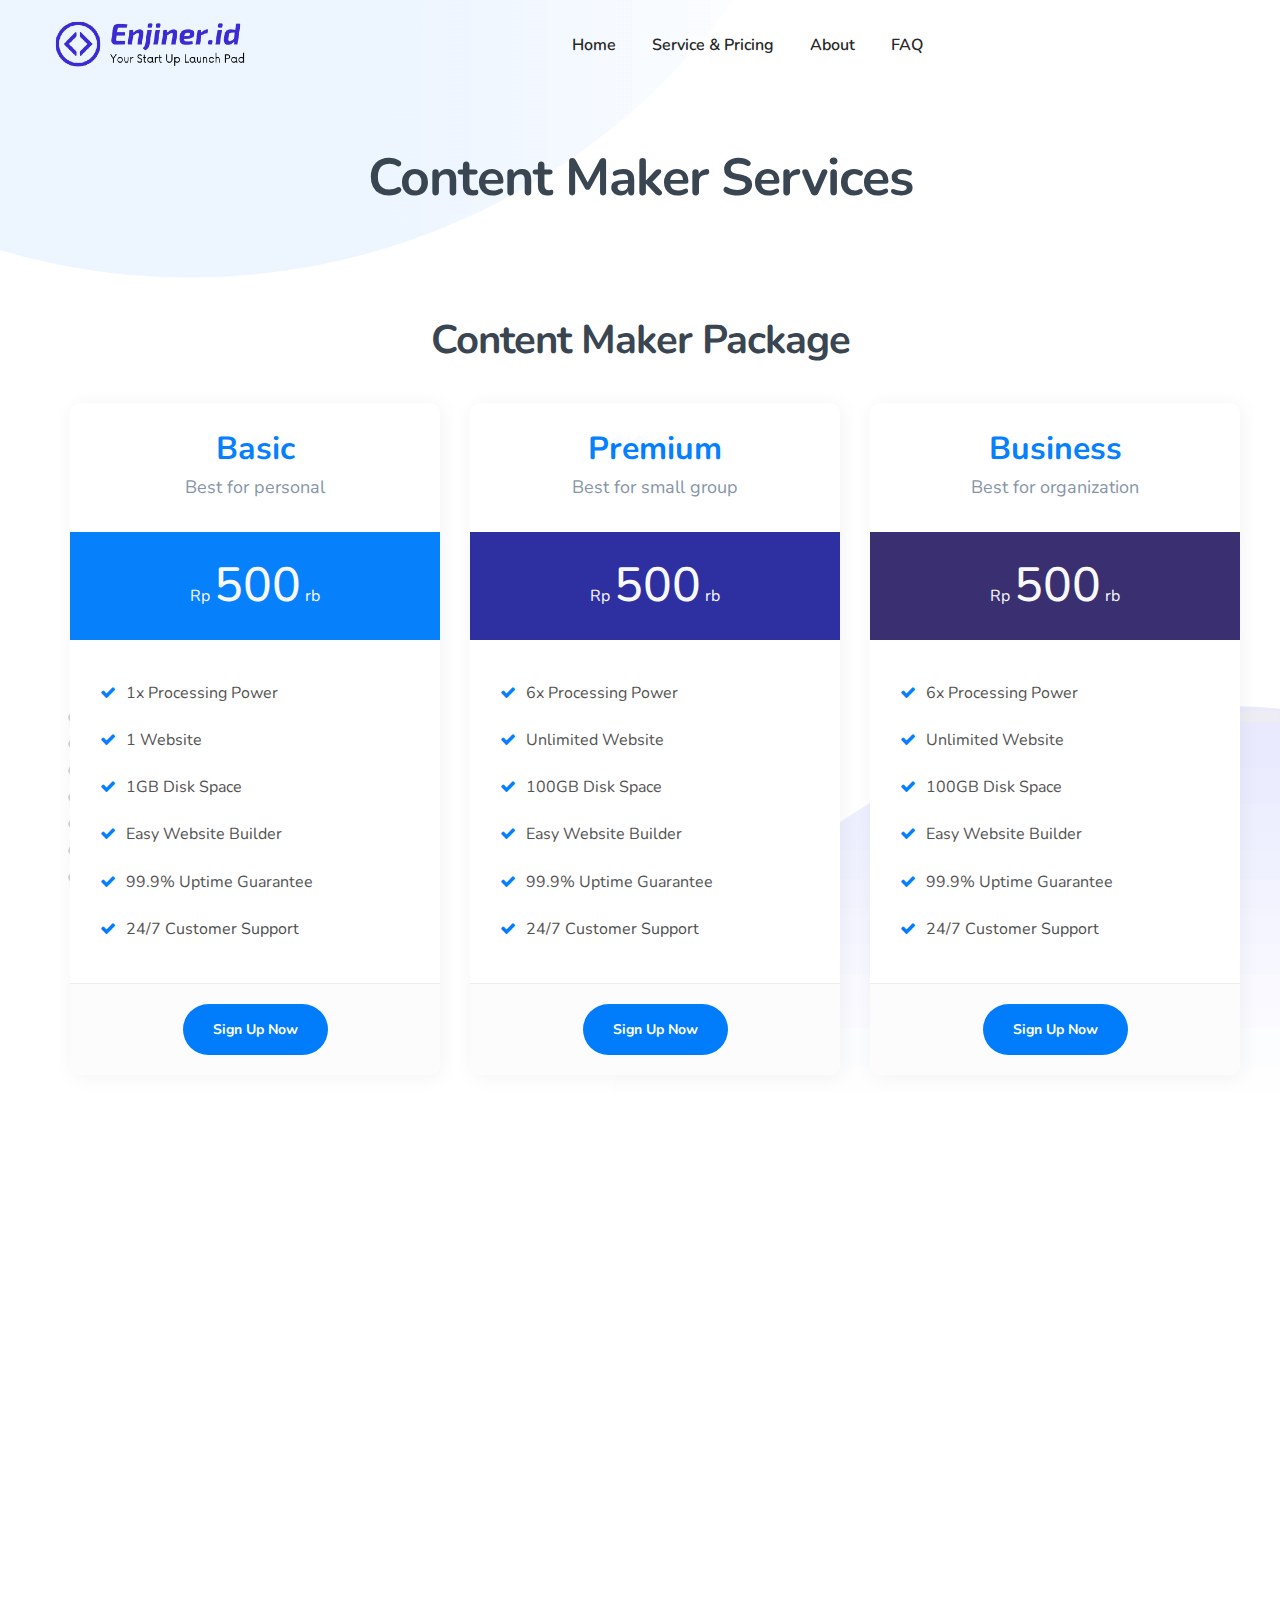
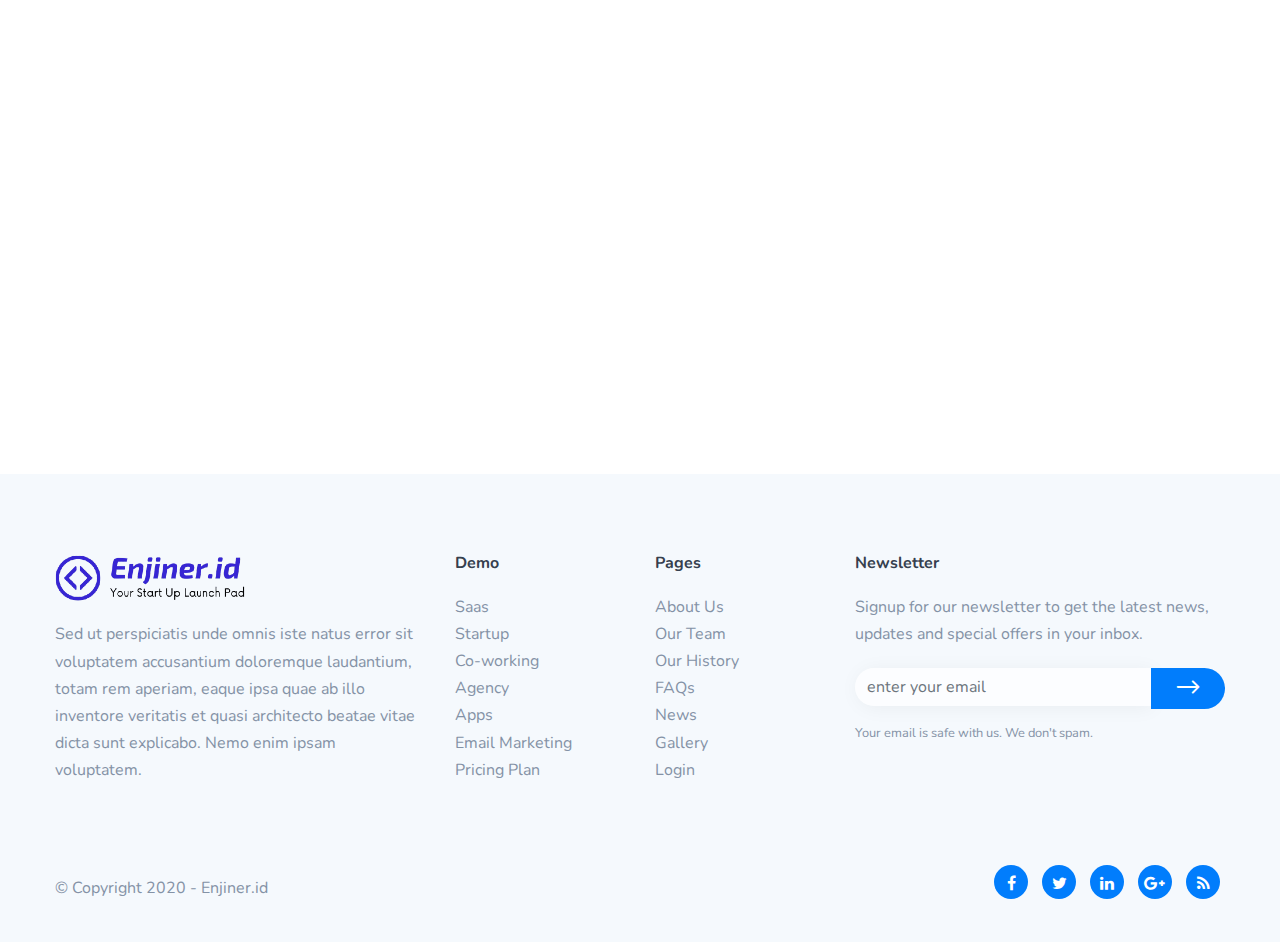
<file: contentmakerservice.html>
<!DOCTYPE html>
<html lang="zxx">

<head>
    <meta charset="utf-8">
    <title>Content Maker Services - Enjiner.id</title>
    <meta content="width=device-width, initial-scale=1.0" name="viewport">
    <meta content="Content Maker Services - Enjiner.id" name="description">
    <meta content="" name="keywords">
    <meta content="" name="author">

    <!--[if lt IE 9]>
    <script src="js/html5shiv.js"></script>
    <![endif]-->

    <!-- CSS Files
    ================================================== -->
    <link href="css/bootstrap.min.css" rel="stylesheet" type="text/css">
    <link href="css/bootstrap-grid.min.css" rel="stylesheet" type="text/css">
    <link href="css/bootstrap-reboot.min.css" rel="stylesheet" type="text/css">
    <link href="css/animate.css" rel="stylesheet" type="text/css">
    <link href="css/owl.carousel.css" rel="stylesheet" type="text/css">
    <link href="css/owl.theme.css" rel="stylesheet" type="text/css">
    <link href="css/owl.transitions.css" rel="stylesheet" type="text/css">
    <link href="css/magnific-popup.css" rel="stylesheet" type="text/css">
    <link href="css/jquery.countdown.css" rel="stylesheet" type="text/css">
    <link href="css/style.css" rel="stylesheet" type="text/css">

    <!-- color scheme -->
    <link id="colors" href="css/colors/scheme-01.css" rel="stylesheet" type="text/css">
    <link href="css/coloring.css" rel="stylesheet" type="text/css">
    <link rel="icon" href="images/logo/favicon.png">

</head>

<body>
    <div id="wrapper">
        <!-- header begin -->
        <header class="header-light transparent scroll-light"></header>
        <!-- header close -->
        <!-- content begin -->
        <div class="no-bottom no-top" id="content">
            <div id="top"></div>

            <!-- section begin -->
            <section id="subheader" data-bgimage="url(images/background/5.png) bottom">
                <div class="center-y relative text-center" data-scroll-speed="4">
                    <div class="container">
                        <div class="row">
                            <div class="col-md-8 offset-md-2">
                                <form action='blank.php' class="row" id='form_subscribe' method="post" name="myForm">
                                    <div class="col-md-12 text-center">
                                        <h1>Content Maker Services</h1>
                                    </div>
                                    <div class="clearfix"></div>
                                </form>
                            </div>
                        </div>
                    </div>
                </div>
            </section>
            <!-- section close -->


            <!-- section begin -->
            <section class="no-top wow fadeInUp" data-wow-delay="0s" data-bgimage="url(images/background/6.png) top">
                <div class="container">
                    <div class="row">
                        <div class="col-md-6 offset-md-3">
                            <div class="text-center">
                                <h2>Content Maker Package</h2>
                                <div class="spacer-20"></div>
                            </div>
                        </div>
                    </div>
                    <div class="item pricing">
                        <div class="container">
                            <div class="row">
                                <div class="col-lg-4 col-md-6 col-sm-12">
                                    <div class="pricing-s1 mb30">
                                        <div class="top">
                                            <h2>Basic</h2>
                                            <p class="plan-tagline">Best for personal</p>
                                        </div>
                                        <div class="mid text-light bg-color">
                                            <p class="price">
                                                <span class="currency">Rp</span>
                                                <span class="m opt-1">500</span>
                                                <span class="month">rb</span>
                                            </p>
                                        </div>

                                        <div class="bottom">

                                            <ul>
                                                <li><i class="fa fa-check"></i>1x Processing Power</li>
                                                <li><i class="fa fa-check"></i>1 Website</li>
                                                <li><i class="fa fa-check"></i>1GB Disk Space</li>
                                                <li><i class="fa fa-check"></i>Easy Website Builder</li>
                                                <li><i class="fa fa-check"></i>99.9% Uptime Guarantee</li>
                                                <li><i class="fa fa-check"></i>24/7 Customer Support</li>
                                            </ul>
                                        </div>

                                        <div class="action">
                                            <a href="" class="btn-custom">Sign Up Now</a>
                                        </div>
                                    </div>
                                </div>
                                <div class="col-lg-4 col-md-6 col-sm-12">
                                    <div class="pricing-s1 mb30">
                                        <div class="top">
                                            <h2>Premium</h2>
                                            <p class="plan-tagline">Best for small group
                                        </div>
                                        <div class="mid text-light bg-color-2">
                                            <p class="price">
                                                <span class="currency">Rp</span>
                                                <span class="m opt-1">500</span>
                                                <span class="month">rb</span>
                                            </p>
                                        </div>
                                        <div class="bottom">
                                            <ul>
                                                <li><i class="fa fa-check"></i>6x Processing Power</li>
                                                <li><i class="fa fa-check"></i>Unlimited Website</li>
                                                <li><i class="fa fa-check"></i>100GB Disk Space</li>
                                                <li><i class="fa fa-check"></i>Easy Website Builder</li>
                                                <li><i class="fa fa-check"></i>99.9% Uptime Guarantee</li>
                                                <li><i class="fa fa-check"></i>24/7 Customer Support</li>
                                            </ul>
                                        </div>

                                        <div class="action">
                                            <a href="" class="btn-custom">Sign Up Now</a>
                                        </div>
                                    </div>
                                </div>
                                <div class="col-lg-4 col-md-6 col-sm-12">
                                    <div class="pricing-s1 mb30">
                                        <div class="top">
                                            <h2>Business</h2>
                                            <p class="plan-tagline">Best for organization</p>
                                        </div>
                                        <div class="mid text-light bg-color-3">
                                            <p class="price">
                                                <span class="currency">Rp</span>
                                                <span class="m opt-1">500</span>
                                                <span class="month">rb</span>
                                            </p>
                                        </div>
                                        <div class="bottom">
                                            <ul>
                                                <li><i class="fa fa-check"></i>6x Processing Power</li>
                                                <li><i class="fa fa-check"></i>Unlimited Website</li>
                                                <li><i class="fa fa-check"></i>100GB Disk Space</li>
                                                <li><i class="fa fa-check"></i>Easy Website Builder</li>
                                                <li><i class="fa fa-check"></i>99.9% Uptime Guarantee</li>
                                                <li><i class="fa fa-check"></i>24/7 Customer Support</li>
                                            </ul>
                                        </div>

                                        <div class="action">
                                            <a href="" class="btn-custom">Sign Up Now</a>
                                        </div>
                                    </div>
                                </div>
                            </div>
                        </div>
                    </div>
                </div>
            </section>
            <!-- section close -->

            <!-- section begin -->
            <section class="no-top wow fadeInUp" data-wow-delay="0s" data-bgimage="url(images/background/6.png) top">
                <div class="container">
                    <div class="row">
                        <div class="col-md-6 offset-md-3">
                            <div class="text-center">
                                <h2>Another Package</h2>
                                <div class="spacer-20"></div>
                            </div>
                        </div>
                    </div>
                    <div class="item pricing">
                        <div class="container">
                            <div class="row">
                                <div class="col-lg-4 col-md-6 col-sm-12">
                                    <div class="pricing-s1 mb30">
                                        <div class="top">
                                            <h2>Basic</h2>
                                            <p class="plan-tagline">Best for personal</p>
                                        </div>
                                        <div class="mid text-light bg-color">
                                            <p class="price">
                                                <span class="currency">Rp</span>
                                                <span class="m opt-1">500</span>
                                                <span class="month">rb</span>
                                            </p>
                                        </div>

                                        <div class="bottom">

                                            <ul>
                                                <li><i class="fa fa-check"></i>1x Processing Power</li>
                                                <li><i class="fa fa-check"></i>1 Website</li>
                                                <li><i class="fa fa-check"></i>1GB Disk Space</li>
                                                <li><i class="fa fa-check"></i>Easy Website Builder</li>
                                                <li><i class="fa fa-check"></i>99.9% Uptime Guarantee</li>
                                                <li><i class="fa fa-check"></i>24/7 Customer Support</li>
                                            </ul>
                                        </div>

                                        <div class="action">
                                            <a href="" class="btn-custom">Sign Up Now</a>
                                        </div>
                                    </div>
                                </div>
                                <div class="col-lg-4 col-md-6 col-sm-12">
                                    <div class="pricing-s1 mb30">
                                        <div class="top">
                                            <h2>Premium</h2>
                                            <p class="plan-tagline">Best for small group
                                        </div>
                                        <div class="mid text-light bg-color-2">
                                            <p class="price">
                                                <span class="currency">Rp</span>
                                                <span class="m opt-1">500</span>
                                                <span class="month">rb</span>
                                            </p>
                                        </div>
                                        <div class="bottom">
                                            <ul>
                                                <li><i class="fa fa-check"></i>6x Processing Power</li>
                                                <li><i class="fa fa-check"></i>Unlimited Website</li>
                                                <li><i class="fa fa-check"></i>100GB Disk Space</li>
                                                <li><i class="fa fa-check"></i>Easy Website Builder</li>
                                                <li><i class="fa fa-check"></i>99.9% Uptime Guarantee</li>
                                                <li><i class="fa fa-check"></i>24/7 Customer Support</li>
                                            </ul>
                                        </div>

                                        <div class="action">
                                            <a href="" class="btn-custom">Sign Up Now</a>
                                        </div>
                                    </div>
                                </div>
                                <div class="col-lg-4 col-md-6 col-sm-12">
                                    <div class="pricing-s1 mb30">
                                        <div class="top">
                                            <h2>Business</h2>
                                            <p class="plan-tagline">Best for organization</p>
                                        </div>
                                        <div class="mid text-light bg-color-3">
                                            <p class="price">
                                                <span class="currency">Rp</span>
                                                <span class="m opt-1">500</span>
                                                <span class="month">rb</span>
                                            </p>
                                        </div>
                                        <div class="bottom">
                                            <ul>
                                                <li><i class="fa fa-check"></i>6x Processing Power</li>
                                                <li><i class="fa fa-check"></i>Unlimited Website</li>
                                                <li><i class="fa fa-check"></i>100GB Disk Space</li>
                                                <li><i class="fa fa-check"></i>Easy Website Builder</li>
                                                <li><i class="fa fa-check"></i>99.9% Uptime Guarantee</li>
                                                <li><i class="fa fa-check"></i>24/7 Customer Support</li>
                                            </ul>
                                        </div>

                                        <div class="action">
                                            <a href="" class="btn-custom">Sign Up Now</a>
                                        </div>
                                    </div>
                                </div>
                            </div>
                        </div>
                    </div>
                </div>
            </section>
            <!-- section close -->

        </div>
        <!-- content close -->

        <!-- footer begin -->
        <footer class="footer-light"></footer>
        <!-- footer close -->



        <div id="preloader">
            <div class="spinner">
                <div class="bounce1"></div>
                <div class="bounce2"></div>
                <div class="bounce3"></div>
            </div>
        </div>
    </div>



    <!-- Javascript Files
    ================================================== -->
    <script src="js/jquery.min.js"></script>
    <script src="js/bootstrap.min.js"></script>
    <script src="js/wow.min.js"></script>
    <script src="js/jquery.isotope.min.js"></script>
    <script src="js/easing.js"></script>
    <script src="js/owl.carousel.js"></script>
    <script src="js/validation.js"></script>
    <script src="js/jquery.magnific-popup.min.js"></script>
    <script src="js/enquire.min.js"></script>
    <script src="js/jquery.stellar.min.js"></script>
    <script src="js/jquery.plugin.js"></script>
    <script src="js/typed.js"></script>
    <script src="js/jquery.countTo.js"></script>
    <script src="js/jquery.countdown.js"></script>
    <script src="js/designesia.js"></script>
    <script src="js/index.js"></script>


</body>

</html>
</file>
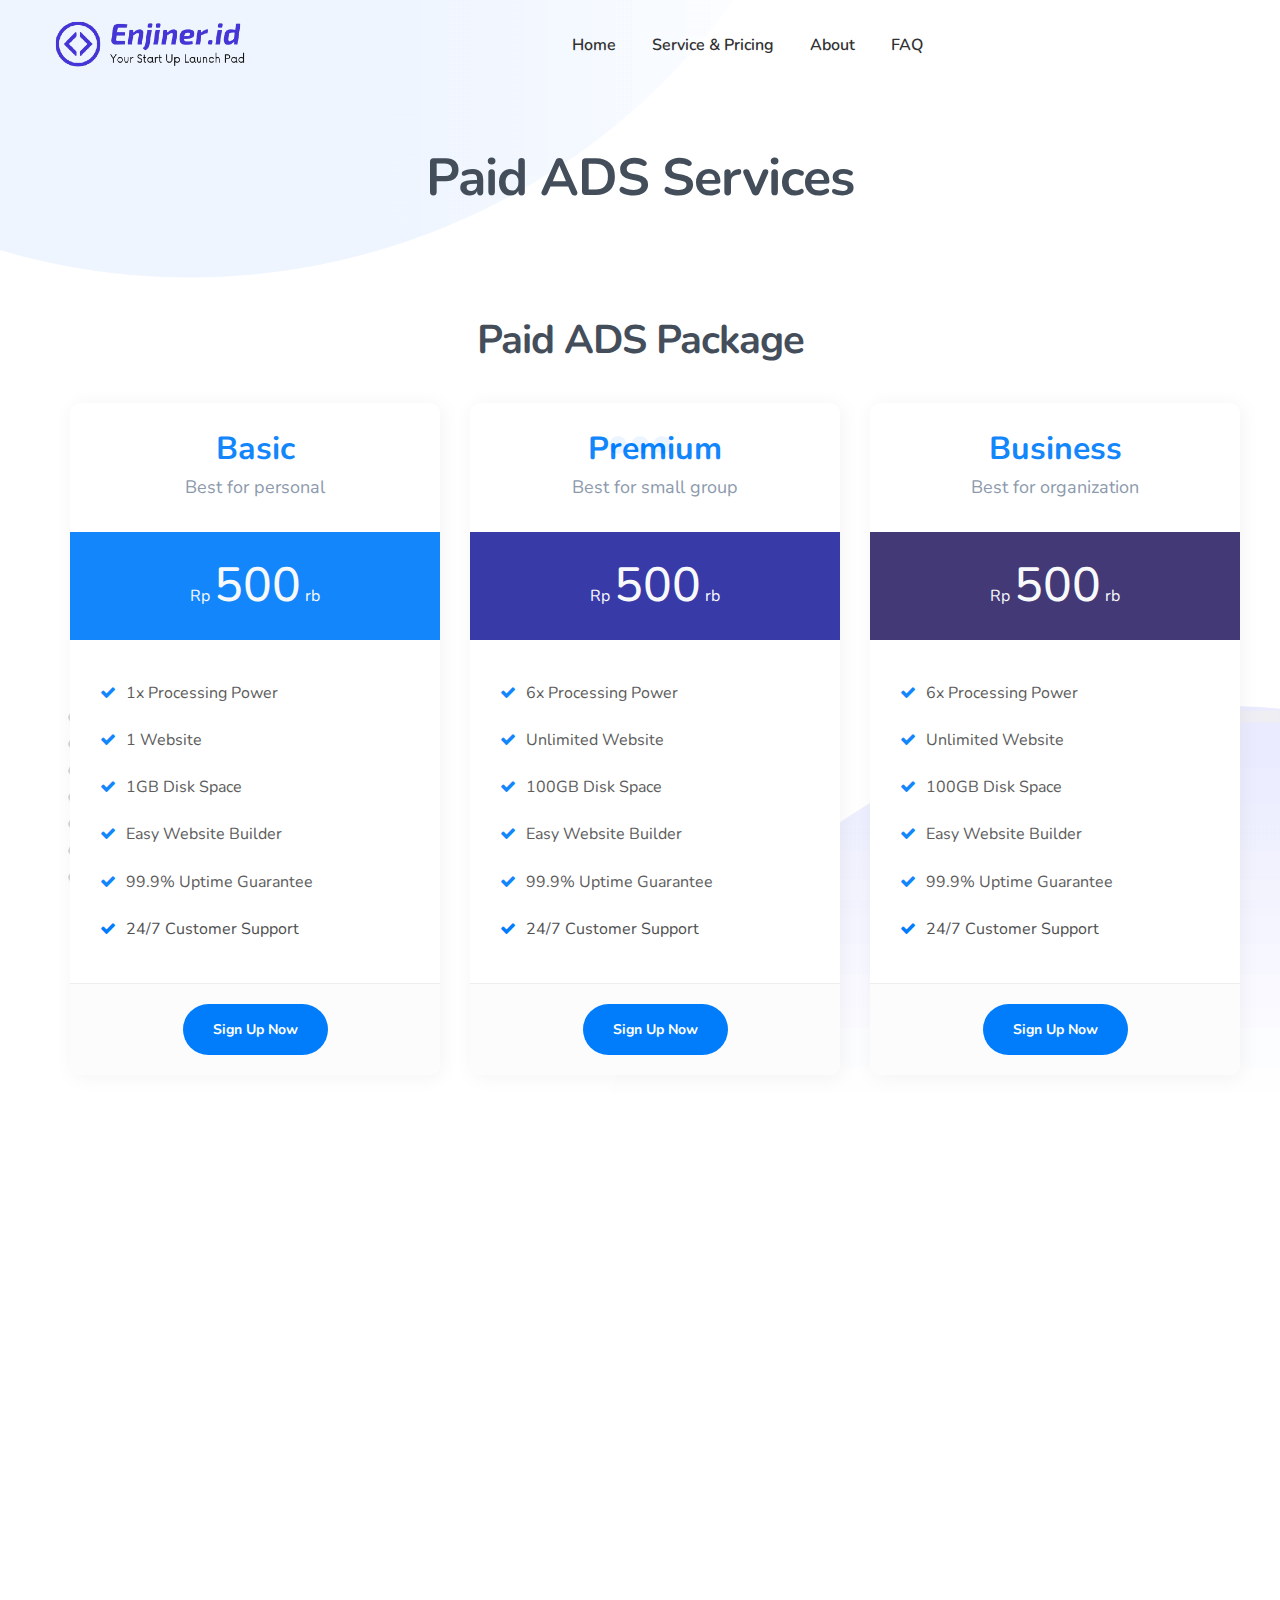
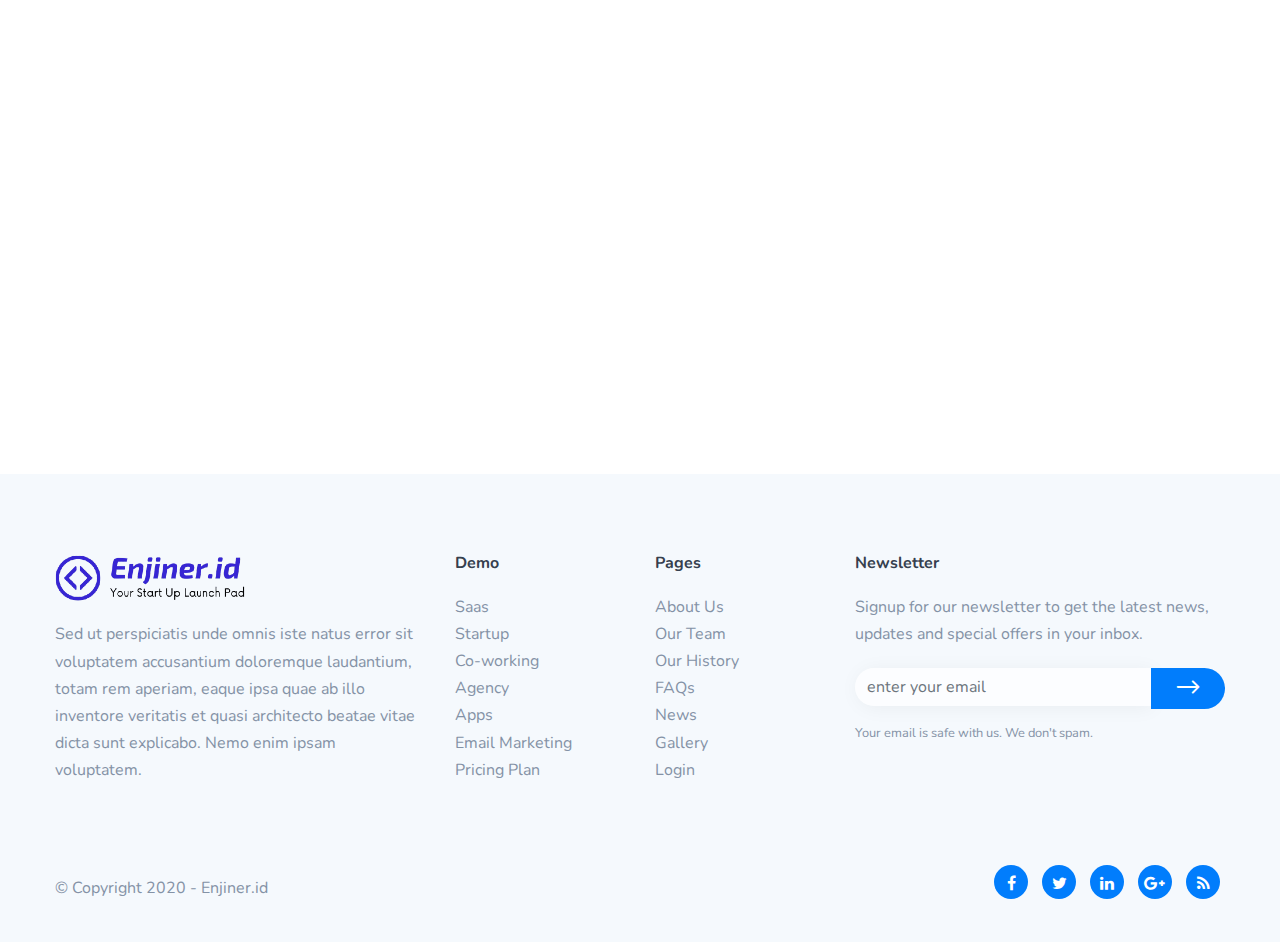
<file: paidadsservice.html>
<!DOCTYPE html>
<html lang="zxx">

<head>
    <meta charset="utf-8">
    <title>Paid ADS Services - Enjiner.id</title>
    <meta content="width=device-width, initial-scale=1.0" name="viewport">
    <meta content="Paid ADS Services - Enjiner.id" name="description">
    <meta content="" name="keywords">
    <meta content="" name="author">

    <!--[if lt IE 9]>
    <script src="js/html5shiv.js"></script>
    <![endif]-->

    <!-- CSS Files
    ================================================== -->
    <link href="css/bootstrap.min.css" rel="stylesheet" type="text/css">
    <link href="css/bootstrap-grid.min.css" rel="stylesheet" type="text/css">
    <link href="css/bootstrap-reboot.min.css" rel="stylesheet" type="text/css">
    <link href="css/animate.css" rel="stylesheet" type="text/css">
    <link href="css/owl.carousel.css" rel="stylesheet" type="text/css">
    <link href="css/owl.theme.css" rel="stylesheet" type="text/css">
    <link href="css/owl.transitions.css" rel="stylesheet" type="text/css">
    <link href="css/magnific-popup.css" rel="stylesheet" type="text/css">
    <link href="css/jquery.countdown.css" rel="stylesheet" type="text/css">
    <link href="css/style.css" rel="stylesheet" type="text/css">

    <!-- color scheme -->
    <link id="colors" href="css/colors/scheme-01.css" rel="stylesheet" type="text/css">
    <link href="css/coloring.css" rel="stylesheet" type="text/css">
    <link rel="icon" href="images/logo/favicon.png">

</head>

<body>
    <div id="wrapper">
        <!-- header begin -->
        <header class="header-light transparent scroll-light"></header>
        <!-- header close -->
        <!-- content begin -->
        <div class="no-bottom no-top" id="content">
            <div id="top"></div>

            <!-- section begin -->
            <section id="subheader" data-bgimage="url(images/background/5.png) bottom">
                <div class="center-y relative text-center" data-scroll-speed="4">
                    <div class="container">
                        <div class="row">
                            <div class="col-md-8 offset-md-2">
                                <form action='blank.php' class="row" id='form_subscribe' method="post" name="myForm">
                                    <div class="col-md-12 text-center">
                                        <h1>Paid ADS Services</h1>
                                    </div>
                                    <div class="clearfix"></div>
                                </form>
                            </div>
                        </div>
                    </div>
                </div>
            </section>
            <!-- section close -->


            <!-- section begin -->
            <section class="no-top wow fadeInUp" data-wow-delay="0s" data-bgimage="url(images/background/6.png) top">
                <div class="container">
                    <div class="row">
                        <div class="col-md-6 offset-md-3">
                            <div class="text-center">
                                <h2>Paid ADS Package</h2>
                                <div class="spacer-20"></div>
                            </div>
                        </div>
                    </div>
                    <div class="item pricing">
                        <div class="container">
                            <div class="row">
                                <div class="col-lg-4 col-md-6 col-sm-12">
                                    <div class="pricing-s1 mb30">
                                        <div class="top">
                                            <h2>Basic</h2>
                                            <p class="plan-tagline">Best for personal</p>
                                        </div>
                                        <div class="mid text-light bg-color">
                                            <p class="price">
                                                <span class="currency">Rp</span>
                                                <span class="m opt-1">500</span>
                                                <span class="month">rb</span>
                                            </p>
                                        </div>

                                        <div class="bottom">

                                            <ul>
                                                <li><i class="fa fa-check"></i>1x Processing Power</li>
                                                <li><i class="fa fa-check"></i>1 Website</li>
                                                <li><i class="fa fa-check"></i>1GB Disk Space</li>
                                                <li><i class="fa fa-check"></i>Easy Website Builder</li>
                                                <li><i class="fa fa-check"></i>99.9% Uptime Guarantee</li>
                                                <li><i class="fa fa-check"></i>24/7 Customer Support</li>
                                            </ul>
                                        </div>

                                        <div class="action">
                                            <a href="" class="btn-custom">Sign Up Now</a>
                                        </div>
                                    </div>
                                </div>
                                <div class="col-lg-4 col-md-6 col-sm-12">
                                    <div class="pricing-s1 mb30">
                                        <div class="top">
                                            <h2>Premium</h2>
                                            <p class="plan-tagline">Best for small group
                                        </div>
                                        <div class="mid text-light bg-color-2">
                                            <p class="price">
                                                <span class="currency">Rp</span>
                                                <span class="m opt-1">500</span>
                                                <span class="month">rb</span>
                                            </p>
                                        </div>
                                        <div class="bottom">
                                            <ul>
                                                <li><i class="fa fa-check"></i>6x Processing Power</li>
                                                <li><i class="fa fa-check"></i>Unlimited Website</li>
                                                <li><i class="fa fa-check"></i>100GB Disk Space</li>
                                                <li><i class="fa fa-check"></i>Easy Website Builder</li>
                                                <li><i class="fa fa-check"></i>99.9% Uptime Guarantee</li>
                                                <li><i class="fa fa-check"></i>24/7 Customer Support</li>
                                            </ul>
                                        </div>

                                        <div class="action">
                                            <a href="" class="btn-custom">Sign Up Now</a>
                                        </div>
                                    </div>
                                </div>
                                <div class="col-lg-4 col-md-6 col-sm-12">
                                    <div class="pricing-s1 mb30">
                                        <div class="top">
                                            <h2>Business</h2>
                                            <p class="plan-tagline">Best for organization</p>
                                        </div>
                                        <div class="mid text-light bg-color-3">
                                            <p class="price">
                                                <span class="currency">Rp</span>
                                                <span class="m opt-1">500</span>
                                                <span class="month">rb</span>
                                            </p>
                                        </div>
                                        <div class="bottom">
                                            <ul>
                                                <li><i class="fa fa-check"></i>6x Processing Power</li>
                                                <li><i class="fa fa-check"></i>Unlimited Website</li>
                                                <li><i class="fa fa-check"></i>100GB Disk Space</li>
                                                <li><i class="fa fa-check"></i>Easy Website Builder</li>
                                                <li><i class="fa fa-check"></i>99.9% Uptime Guarantee</li>
                                                <li><i class="fa fa-check"></i>24/7 Customer Support</li>
                                            </ul>
                                        </div>

                                        <div class="action">
                                            <a href="" class="btn-custom">Sign Up Now</a>
                                        </div>
                                    </div>
                                </div>
                            </div>
                        </div>
                    </div>
                </div>
            </section>
            <!-- section close -->

            <!-- section begin -->
            <section class="no-top wow fadeInUp" data-wow-delay="0s" data-bgimage="url(images/background/6.png) top">
                <div class="container">
                    <div class="row">
                        <div class="col-md-6 offset-md-3">
                            <div class="text-center">
                                <h2>Another Package</h2>
                                <div class="spacer-20"></div>
                            </div>
                        </div>
                    </div>
                    <div class="item pricing">
                        <div class="container">
                            <div class="row">
                                <div class="col-lg-4 col-md-6 col-sm-12">
                                    <div class="pricing-s1 mb30">
                                        <div class="top">
                                            <h2>Basic</h2>
                                            <p class="plan-tagline">Best for personal</p>
                                        </div>
                                        <div class="mid text-light bg-color">
                                            <p class="price">
                                                <span class="currency">Rp</span>
                                                <span class="m opt-1">500</span>
                                                <span class="month">rb</span>
                                            </p>
                                        </div>

                                        <div class="bottom">

                                            <ul>
                                                <li><i class="fa fa-check"></i>1x Processing Power</li>
                                                <li><i class="fa fa-check"></i>1 Website</li>
                                                <li><i class="fa fa-check"></i>1GB Disk Space</li>
                                                <li><i class="fa fa-check"></i>Easy Website Builder</li>
                                                <li><i class="fa fa-check"></i>99.9% Uptime Guarantee</li>
                                                <li><i class="fa fa-check"></i>24/7 Customer Support</li>
                                            </ul>
                                        </div>

                                        <div class="action">
                                            <a href="" class="btn-custom">Sign Up Now</a>
                                        </div>
                                    </div>
                                </div>
                                <div class="col-lg-4 col-md-6 col-sm-12">
                                    <div class="pricing-s1 mb30">
                                        <div class="top">
                                            <h2>Premium</h2>
                                            <p class="plan-tagline">Best for small group
                                        </div>
                                        <div class="mid text-light bg-color-2">
                                            <p class="price">
                                                <span class="currency">Rp</span>
                                                <span class="m opt-1">500</span>
                                                <span class="month">rb</span>
                                            </p>
                                        </div>
                                        <div class="bottom">
                                            <ul>
                                                <li><i class="fa fa-check"></i>6x Processing Power</li>
                                                <li><i class="fa fa-check"></i>Unlimited Website</li>
                                                <li><i class="fa fa-check"></i>100GB Disk Space</li>
                                                <li><i class="fa fa-check"></i>Easy Website Builder</li>
                                                <li><i class="fa fa-check"></i>99.9% Uptime Guarantee</li>
                                                <li><i class="fa fa-check"></i>24/7 Customer Support</li>
                                            </ul>
                                        </div>

                                        <div class="action">
                                            <a href="" class="btn-custom">Sign Up Now</a>
                                        </div>
                                    </div>
                                </div>
                                <div class="col-lg-4 col-md-6 col-sm-12">
                                    <div class="pricing-s1 mb30">
                                        <div class="top">
                                            <h2>Business</h2>
                                            <p class="plan-tagline">Best for organization</p>
                                        </div>
                                        <div class="mid text-light bg-color-3">
                                            <p class="price">
                                                <span class="currency">Rp</span>
                                                <span class="m opt-1">500</span>
                                                <span class="month">rb</span>
                                            </p>
                                        </div>
                                        <div class="bottom">
                                            <ul>
                                                <li><i class="fa fa-check"></i>6x Processing Power</li>
                                                <li><i class="fa fa-check"></i>Unlimited Website</li>
                                                <li><i class="fa fa-check"></i>100GB Disk Space</li>
                                                <li><i class="fa fa-check"></i>Easy Website Builder</li>
                                                <li><i class="fa fa-check"></i>99.9% Uptime Guarantee</li>
                                                <li><i class="fa fa-check"></i>24/7 Customer Support</li>
                                            </ul>
                                        </div>

                                        <div class="action">
                                            <a href="" class="btn-custom">Sign Up Now</a>
                                        </div>
                                    </div>
                                </div>
                            </div>
                        </div>
                    </div>
                </div>
            </section>
            <!-- section close -->

        </div>
        <!-- content close -->

        <!-- footer begin -->
        <footer class="footer-light"></footer>
        <!-- footer close -->



        <div id="preloader">
            <div class="spinner">
                <div class="bounce1"></div>
                <div class="bounce2"></div>
                <div class="bounce3"></div>
            </div>
        </div>
    </div>



    <!-- Javascript Files
    ================================================== -->
    <script src="js/jquery.min.js"></script>
    <script src="js/bootstrap.min.js"></script>
    <script src="js/wow.min.js"></script>
    <script src="js/jquery.isotope.min.js"></script>
    <script src="js/easing.js"></script>
    <script src="js/owl.carousel.js"></script>
    <script src="js/validation.js"></script>
    <script src="js/jquery.magnific-popup.min.js"></script>
    <script src="js/enquire.min.js"></script>
    <script src="js/jquery.stellar.min.js"></script>
    <script src="js/jquery.plugin.js"></script>
    <script src="js/typed.js"></script>
    <script src="js/jquery.countTo.js"></script>
    <script src="js/jquery.countdown.js"></script>
    <script src="js/designesia.js"></script>
    <script src="js/index.js"></script>


</body>

</html>
</file>
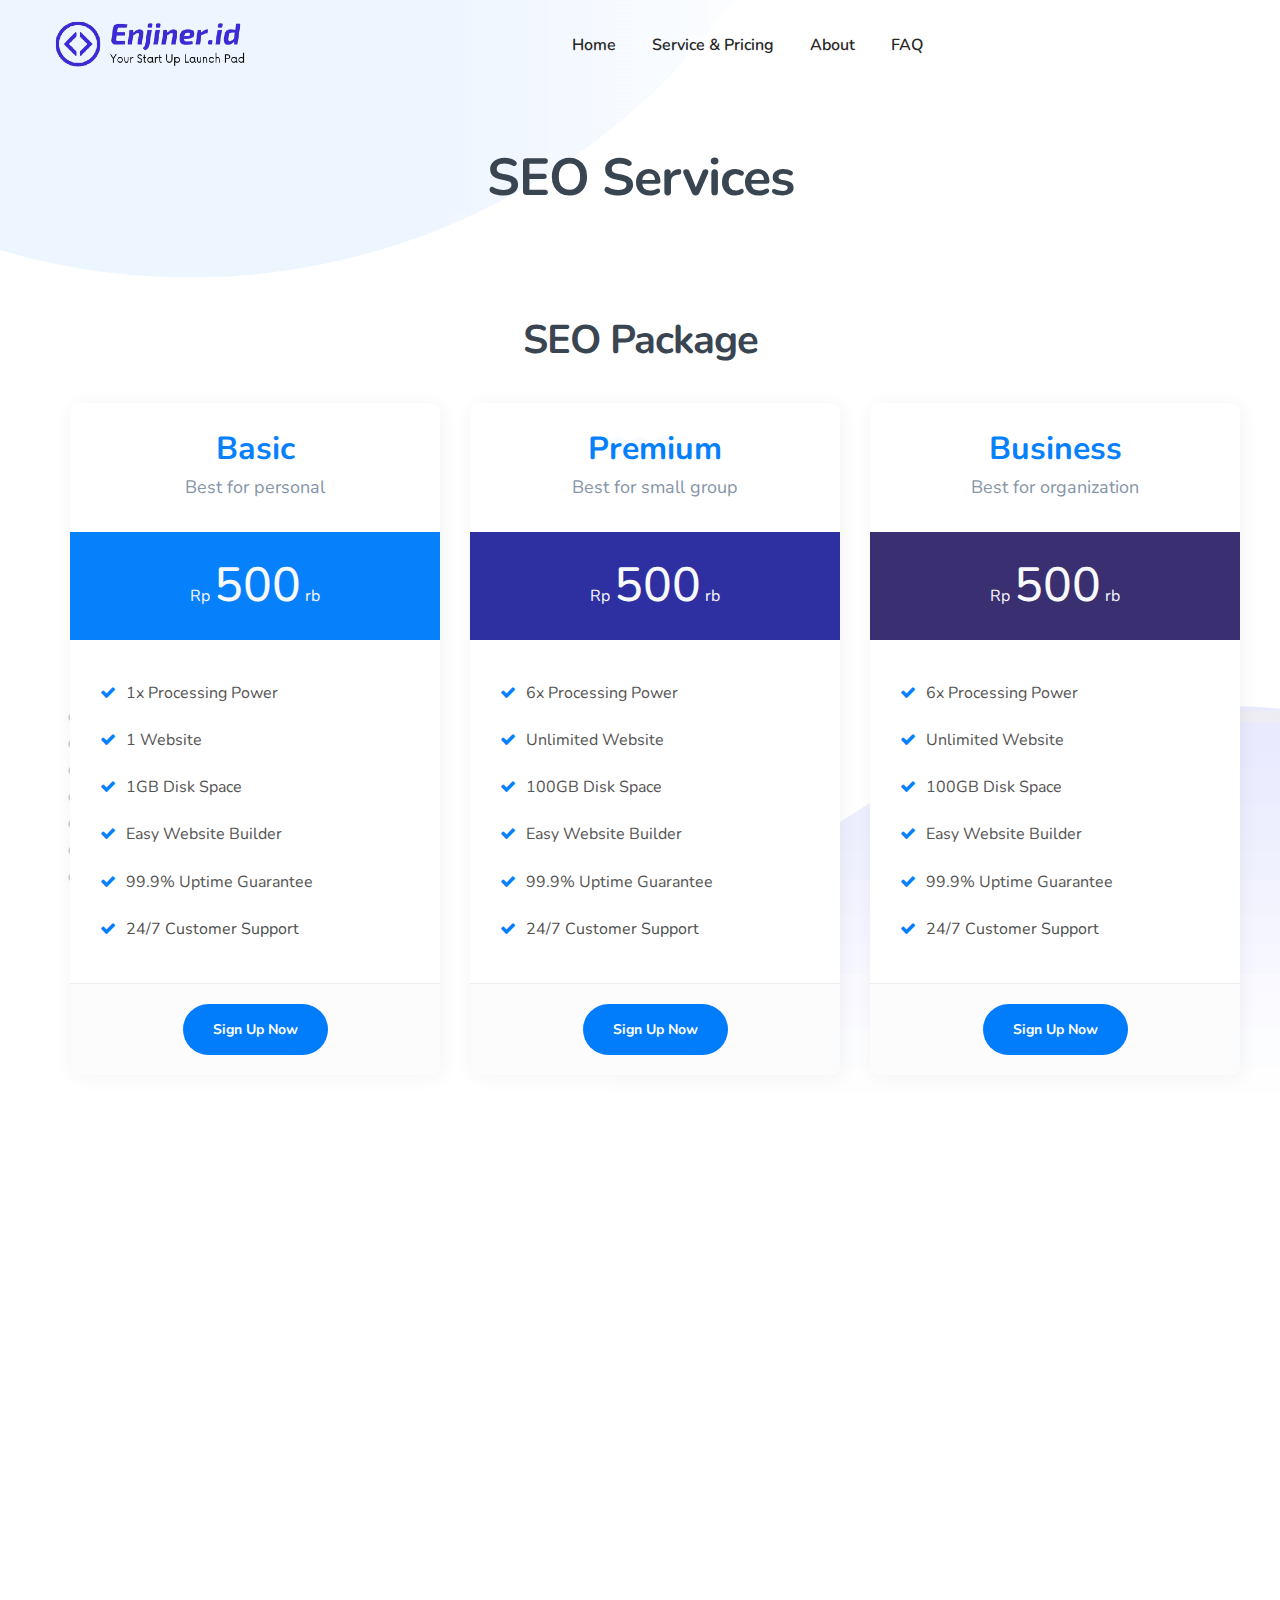
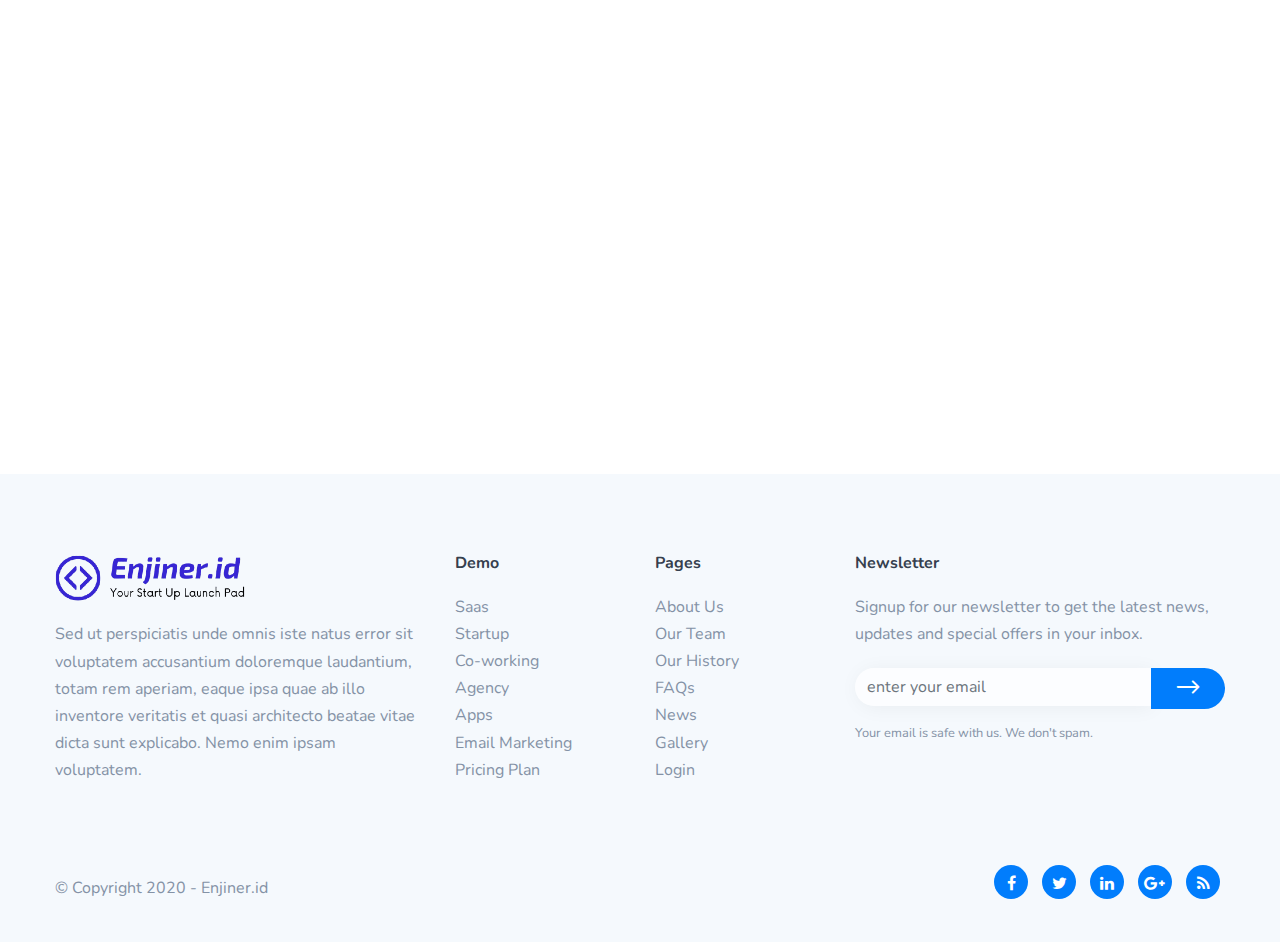
<file: seoservice.html>
<!DOCTYPE html>
<html lang="zxx">

<head>
    <meta charset="utf-8">
    <title>SEO Services - Enjiner.id</title>
    <meta content="width=device-width, initial-scale=1.0" name="viewport">
    <meta content="SEO Services - Enjiner.id" name="description">
    <meta content="" name="keywords">
    <meta content="" name="author">

    <!--[if lt IE 9]>
    <script src="js/html5shiv.js"></script>
    <![endif]-->

    <!-- CSS Files
    ================================================== -->
    <link href="css/bootstrap.min.css" rel="stylesheet" type="text/css">
    <link href="css/bootstrap-grid.min.css" rel="stylesheet" type="text/css">
    <link href="css/bootstrap-reboot.min.css" rel="stylesheet" type="text/css">
    <link href="css/animate.css" rel="stylesheet" type="text/css">
    <link href="css/owl.carousel.css" rel="stylesheet" type="text/css">
    <link href="css/owl.theme.css" rel="stylesheet" type="text/css">
    <link href="css/owl.transitions.css" rel="stylesheet" type="text/css">
    <link href="css/magnific-popup.css" rel="stylesheet" type="text/css">
    <link href="css/jquery.countdown.css" rel="stylesheet" type="text/css">
    <link href="css/style.css" rel="stylesheet" type="text/css">

    <!-- color scheme -->
    <link id="colors" href="css/colors/scheme-01.css" rel="stylesheet" type="text/css">
    <link href="css/coloring.css" rel="stylesheet" type="text/css">
    <link rel="icon" href="images/logo/favicon.png">

</head>

<body>
    <div id="wrapper">
        <!-- header begin -->
        <header class="header-light transparent scroll-light"></header>
        <!-- header close -->
        <!-- content begin -->
        <div class="no-bottom no-top" id="content">
            <div id="top"></div>

            <!-- section begin -->
            <section id="subheader" data-bgimage="url(images/background/5.png) bottom">
                <div class="center-y relative text-center" data-scroll-speed="4">
                    <div class="container">
                        <div class="row">
                            <div class="col-md-8 offset-md-2">
                                <form action='blank.php' class="row" id='form_subscribe' method="post" name="myForm">
                                    <div class="col-md-12 text-center">
                                        <h1>SEO Services</h1>
                                    </div>
                                    <div class="clearfix"></div>
                                </form>
                            </div>
                        </div>
                    </div>
                </div>
            </section>
            <!-- section close -->


            <!-- section begin -->
            <section class="no-top wow fadeInUp" data-wow-delay="0s" data-bgimage="url(images/background/6.png) top">
                <div class="container">
                    <div class="row">
                        <div class="col-md-6 offset-md-3">
                            <div class="text-center">
                                <h2>SEO Package</h2>
                                <div class="spacer-20"></div>
                            </div>
                        </div>
                    </div>
                    <div class="item pricing">
                        <div class="container">
                            <div class="row">
                                <div class="col-lg-4 col-md-6 col-sm-12">
                                    <div class="pricing-s1 mb30">
                                        <div class="top">
                                            <h2>Basic</h2>
                                            <p class="plan-tagline">Best for personal</p>
                                        </div>
                                        <div class="mid text-light bg-color">
                                            <p class="price">
                                                <span class="currency">Rp</span>
                                                <span class="m opt-1">500</span>
                                                <span class="month">rb</span>
                                            </p>
                                        </div>

                                        <div class="bottom">

                                            <ul>
                                                <li><i class="fa fa-check"></i>1x Processing Power</li>
                                                <li><i class="fa fa-check"></i>1 Website</li>
                                                <li><i class="fa fa-check"></i>1GB Disk Space</li>
                                                <li><i class="fa fa-check"></i>Easy Website Builder</li>
                                                <li><i class="fa fa-check"></i>99.9% Uptime Guarantee</li>
                                                <li><i class="fa fa-check"></i>24/7 Customer Support</li>
                                            </ul>
                                        </div>

                                        <div class="action">
                                            <a href="" class="btn-custom">Sign Up Now</a>
                                        </div>
                                    </div>
                                </div>
                                <div class="col-lg-4 col-md-6 col-sm-12">
                                    <div class="pricing-s1 mb30">
                                        <div class="top">
                                            <h2>Premium</h2>
                                            <p class="plan-tagline">Best for small group
                                        </div>
                                        <div class="mid text-light bg-color-2">
                                            <p class="price">
                                                <span class="currency">Rp</span>
                                                <span class="m opt-1">500</span>
                                                <span class="month">rb</span>
                                            </p>
                                        </div>
                                        <div class="bottom">
                                            <ul>
                                                <li><i class="fa fa-check"></i>6x Processing Power</li>
                                                <li><i class="fa fa-check"></i>Unlimited Website</li>
                                                <li><i class="fa fa-check"></i>100GB Disk Space</li>
                                                <li><i class="fa fa-check"></i>Easy Website Builder</li>
                                                <li><i class="fa fa-check"></i>99.9% Uptime Guarantee</li>
                                                <li><i class="fa fa-check"></i>24/7 Customer Support</li>
                                            </ul>
                                        </div>

                                        <div class="action">
                                            <a href="" class="btn-custom">Sign Up Now</a>
                                        </div>
                                    </div>
                                </div>
                                <div class="col-lg-4 col-md-6 col-sm-12">
                                    <div class="pricing-s1 mb30">
                                        <div class="top">
                                            <h2>Business</h2>
                                            <p class="plan-tagline">Best for organization</p>
                                        </div>
                                        <div class="mid text-light bg-color-3">
                                            <p class="price">
                                                <span class="currency">Rp</span>
                                                <span class="m opt-1">500</span>
                                                <span class="month">rb</span>
                                            </p>
                                        </div>
                                        <div class="bottom">
                                            <ul>
                                                <li><i class="fa fa-check"></i>6x Processing Power</li>
                                                <li><i class="fa fa-check"></i>Unlimited Website</li>
                                                <li><i class="fa fa-check"></i>100GB Disk Space</li>
                                                <li><i class="fa fa-check"></i>Easy Website Builder</li>
                                                <li><i class="fa fa-check"></i>99.9% Uptime Guarantee</li>
                                                <li><i class="fa fa-check"></i>24/7 Customer Support</li>
                                            </ul>
                                        </div>

                                        <div class="action">
                                            <a href="" class="btn-custom">Sign Up Now</a>
                                        </div>
                                    </div>
                                </div>
                            </div>
                        </div>
                    </div>
                </div>
            </section>
            <!-- section close -->

            <!-- section begin -->
            <section class="no-top wow fadeInUp" data-wow-delay="0s" data-bgimage="url(images/background/6.png) top">
                <div class="container">
                    <div class="row">
                        <div class="col-md-6 offset-md-3">
                            <div class="text-center">
                                <h2>Another Package</h2>
                                <div class="spacer-20"></div>
                            </div>
                        </div>
                    </div>
                    <div class="item pricing">
                        <div class="container">
                            <div class="row">
                                <div class="col-lg-4 col-md-6 col-sm-12">
                                    <div class="pricing-s1 mb30">
                                        <div class="top">
                                            <h2>Basic</h2>
                                            <p class="plan-tagline">Best for personal</p>
                                        </div>
                                        <div class="mid text-light bg-color">
                                            <p class="price">
                                                <span class="currency">Rp</span>
                                                <span class="m opt-1">500</span>
                                                <span class="month">rb</span>
                                            </p>
                                        </div>

                                        <div class="bottom">

                                            <ul>
                                                <li><i class="fa fa-check"></i>1x Processing Power</li>
                                                <li><i class="fa fa-check"></i>1 Website</li>
                                                <li><i class="fa fa-check"></i>1GB Disk Space</li>
                                                <li><i class="fa fa-check"></i>Easy Website Builder</li>
                                                <li><i class="fa fa-check"></i>99.9% Uptime Guarantee</li>
                                                <li><i class="fa fa-check"></i>24/7 Customer Support</li>
                                            </ul>
                                        </div>

                                        <div class="action">
                                            <a href="" class="btn-custom">Sign Up Now</a>
                                        </div>
                                    </div>
                                </div>
                                <div class="col-lg-4 col-md-6 col-sm-12">
                                    <div class="pricing-s1 mb30">
                                        <div class="top">
                                            <h2>Premium</h2>
                                            <p class="plan-tagline">Best for small group
                                        </div>
                                        <div class="mid text-light bg-color-2">
                                            <p class="price">
                                                <span class="currency">Rp</span>
                                                <span class="m opt-1">500</span>
                                                <span class="month">rb</span>
                                            </p>
                                        </div>
                                        <div class="bottom">
                                            <ul>
                                                <li><i class="fa fa-check"></i>6x Processing Power</li>
                                                <li><i class="fa fa-check"></i>Unlimited Website</li>
                                                <li><i class="fa fa-check"></i>100GB Disk Space</li>
                                                <li><i class="fa fa-check"></i>Easy Website Builder</li>
                                                <li><i class="fa fa-check"></i>99.9% Uptime Guarantee</li>
                                                <li><i class="fa fa-check"></i>24/7 Customer Support</li>
                                            </ul>
                                        </div>

                                        <div class="action">
                                            <a href="" class="btn-custom">Sign Up Now</a>
                                        </div>
                                    </div>
                                </div>
                                <div class="col-lg-4 col-md-6 col-sm-12">
                                    <div class="pricing-s1 mb30">
                                        <div class="top">
                                            <h2>Business</h2>
                                            <p class="plan-tagline">Best for organization</p>
                                        </div>
                                        <div class="mid text-light bg-color-3">
                                            <p class="price">
                                                <span class="currency">Rp</span>
                                                <span class="m opt-1">500</span>
                                                <span class="month">rb</span>
                                            </p>
                                        </div>
                                        <div class="bottom">
                                            <ul>
                                                <li><i class="fa fa-check"></i>6x Processing Power</li>
                                                <li><i class="fa fa-check"></i>Unlimited Website</li>
                                                <li><i class="fa fa-check"></i>100GB Disk Space</li>
                                                <li><i class="fa fa-check"></i>Easy Website Builder</li>
                                                <li><i class="fa fa-check"></i>99.9% Uptime Guarantee</li>
                                                <li><i class="fa fa-check"></i>24/7 Customer Support</li>
                                            </ul>
                                        </div>

                                        <div class="action">
                                            <a href="" class="btn-custom">Sign Up Now</a>
                                        </div>
                                    </div>
                                </div>
                            </div>
                        </div>
                    </div>
                </div>
            </section>
            <!-- section close -->

        </div>
        <!-- content close -->

        <!-- footer begin -->
        <footer class="footer-light"></footer>
        <!-- footer close -->



        <div id="preloader">
            <div class="spinner">
                <div class="bounce1"></div>
                <div class="bounce2"></div>
                <div class="bounce3"></div>
            </div>
        </div>
    </div>



    <!-- Javascript Files
    ================================================== -->
    <script src="js/jquery.min.js"></script>
    <script src="js/bootstrap.min.js"></script>
    <script src="js/wow.min.js"></script>
    <script src="js/jquery.isotope.min.js"></script>
    <script src="js/easing.js"></script>
    <script src="js/owl.carousel.js"></script>
    <script src="js/validation.js"></script>
    <script src="js/jquery.magnific-popup.min.js"></script>
    <script src="js/enquire.min.js"></script>
    <script src="js/jquery.stellar.min.js"></script>
    <script src="js/jquery.plugin.js"></script>
    <script src="js/typed.js"></script>
    <script src="js/jquery.countTo.js"></script>
    <script src="js/jquery.countdown.js"></script>
    <script src="js/designesia.js"></script>
    <script src="js/index.js"></script>


</body>

</html>
</file>
<file: css/style.css>
/* ================================================== */


/* BLUETEC
/* created by designesia

* body
* header
	* subheader
* navigation
* content
* section
* footer
* sidebar
* blog
* products
* contact
* coming soon page
* elements
	* address
	* border
	* box icon
	* breadcrumb
	* button and link
	* columns
	* counter
	* divider
	* dropcap
	* heading
	* icon font
	* list
	* map
	* package
	* page heading
	* pagination
	* pricing
	* preloader
	* progress bar
	* social icons
	* spacer
	* tabs
	* team
	* testimonial
* plugin
* media query
*/

@charset "utf-8";

/* ================================================== */


/* import custom fonts */


/* ================================================== */

@import url('https://fonts.googleapis.com/css2?family=Nunito:ital,wght@0,200;0,300;0,400;0,600;0,700;0,800;1,200;1,300;1,400;1,600;1,700;1,800&display=swap');

/* ================================================== */


/* import fonts icon */


/* ================================================== */

@import url("../fonts/font-awesome/css/font-awesome.css");
@import url("../fonts/elegant_font/HTML_CSS/style.css");
@import url("../fonts/et-line-font/style.css");

/* ================================================== */


/* body */


/* ================================================== */

html {
	overflow-x: hidden;
	padding: 0;
	margin: 0;
	background: #fff;
}
body {
	font-family:"Nunito", Helvetica, Arial, sans-serif;
	font-size: 16px;
	font-weight: 400;
	color: #8492a6;
	line-height: 1.7em;
	padding: 0;
	display: none;
}
body.boxed {
	margin: 30px;
	overflow: hidden;
	border:solid 1px #eee;
}
body .owl-stage .owl-item {
    display: inline-block;
}
#wrapper {
	overflow: hidden;
}
.de-navbar-left #wrapper {
	overflow: visible;
}
a,a:hover{
	text-decoration:none;
}

/* ================================================== */


/*  header	*/


/* ================================================== */

header {
	width: 100%;
	position: absolute;
	left: 0;
	z-index: 1001;
	background: #2b313f;
	margin:0;	
	height:90px;
	/*border-bottom:solid 1px rgba(255,255,255,0);*/
}
header.smaller.has-topbar{
	height:105px;
}
header.header-s1{
	/*border-bottom:solid 1px rgba(255,255,255,.2);*/
	top:0;
}
header .info {
	display: none;
	color: #fff;
	padding: 10px 0 10px 0;
	width: 100%;
	z-index: 100;
	background: #242424;
}
header .info .col {
	display: inline-block;
	font-size: 12px;
}
header .info .col {
	padding-right: 30px;
}
header .info .col:last-child {
	padding-right: 0px;
}
header .info i {
	font-size: 14px;
	margin-right: 15px;
}
header .info .social.col {
	border: none;
}
header .info .social i {
	color: #fff;
	font-size: 14px;
	display: inline-block;
	float: none;
	padding: 0 10px 0 10px;
	margin: 0;
}
header .info strong {
	font-size: 12px;
}
header.header-bg {
	background: rgba(0, 0, 0, 0.5);
}
header.transparent {
	background: none;
}
body:not(.side-layout) header:not(.smaller):not(.header-mobile).header-light.transparent {
	background: rgba(255, 255, 255, 0.0);
}
header.autoshow {
	top: -120px;
	height: 70px !important;
}
header.autoshow.scrollOn, header.autoshow.scrollOff {
	-o-transition: .5s;
	-ms-transition: .5s;
	-moz-transition: .5s;
	-webkit-transition: .5s;
	transition: .5s;
	outline: none;
}
header.autoshow.scrollOn {
	top: 0;
}
header.autoshow.scrollOff {
	top: -120px;
}
header div#logo {
	display: inline-block;
	height: 100%;
	font-family: "Oswald", sans-serif;
	color: white;
	line-height:86px;
	-webkit-transition: all 0.3s;
	-moz-transition: all 0.3s;
	-ms-transition: all 0.3s;
	-o-transition: all 0.3s;
	transition: all 0.3s;
}
header .logo-2 {
	display: none;
}
header .logo-scroll {
	display: none;
}
header .logo, header .logo-2{
	font-family:"Nunito";
	color:#fff;
	font-size:40px;
	font-weight:300;
}
header .logo-2{
	color:#333;
}
header.header-full nav{
	float: left;
}
header nav a {
	-webkit-transition: all 0.3s;
	-moz-transition: all 0.3s;
	-ms-transition: all 0.3s;
	-o-transition: all 0.3s;
	transition: all 0.3s;
}
header nav a:hover {
	color: #555;
}
header.smaller #mainmenu ul ul {
	top: 0px;
}
header.smaller {
	background: rgba(0, 0, 0, .8);
	position: fixed;
	top: 0px;
	padding:0;
	-webkit-box-shadow: 0 4px 6px 0 rgba(10,10,10, 0.05);
	-moz-box-shadow: 0 4px 6px 0 rgba(10,10,10, 0.05);
	box-shadow: 0 4px 6px 0 rgba(10,10,10, 0.05);
	border:0;
}
header.smaller .btn-rsvp {
	height: 100px;
	padding-top: 55px;
}
.boxed header.smaller {
	margin-top: 0px;
}
header.smaller div#logo,
header.s2 div#logo {
	
}
header.smaller.scroll-light {
	background: #ffffff;
	/*border-bottom:solid 1px #eeeeee;*/
}
header:not(.header-light).smaller.scroll-light div#logo .logo {
	display: none;
}
header.smaller.scroll-light div#logo .logo-2 {
	display: inline-block;
}
header.smaller.scroll-light div#logo .logo-scroll {
	display: inline-block;
}
header.smaller.header-light div#logo .logo {
	display: none;
}
header.smaller.scroll-light .social-icons i{
	color:#333;
}
header.smaller.scroll-light #mainmenu a{
	color:#35404e;
}
header.smaller.scroll-light #mainmenu li li a:hover{
	color:#ffffff;
}
.logo-smaller div#logo {
	width: 150px;
	height: 30px;
	line-height: 65px;
	font-size: 30px;
}
.logo-smaller div#logo img {
	font-size: 30px;
}
.logo-smaller div#logo .logo-1 {
	display: none;
}
.logo-smaller div#logo .logo-2 {
	display: inline-block;
}
.logo-small {
	margin-bottom: 20px;
}
header.de_header_2 {
	height: 125px;
}
header.de_header_2.smaller {
	height: 70px;
}
header.de_header_2.smaller .info {
	position: absolute;
	opacity: 0;
	z-index: -1;
}
header.header-full{
	padding-left:40px;
	padding-right:40px;
}

header .header-row{
	text-align:center;
}

header .header-col{
	position: relative;
	height:100%;
}

/* left col header */
header .header-col.left{
	float:left;
	padding:0 30px 0 0;
	/* border-right:solid 1px rgba(255,255,255,.2); */
}
/* middle col header */
header .header-col.mid{
	float:right;
}

header .header-col.mid .social-icons{
	float:right;
	/* border-left:solid 1px rgba(255,255,255,.2); */
	padding:0 30px 0 30px;
}


.header-col-right{
	text-align:right;
}


.de-navbar-left {
	background: #151618;
}
.de-navbar-left #logo {
	padding: 40px;
	text-align: center;
	width: 100%;
}
.de-navbar-left header {
	position: relative;
	display: block;
	width: 100%;
	height: 100%;
	left: 0;
	background: none;
	padding: 30px;
	padding-right: 20px;
}
.de-navbar-left header #mainmenu {
	float: none;
	margin: 0;
	padding: 0;
}
.de-navbar-left header #mainmenu>li {
	display: block;
	margin: 0;
	float: none;
	text-align: center;
	font-family: "Nunito";
	letter-spacing: 5px;
	font-size: 14px;
	padding: 0;
	padding-top: 10px;
	padding-bottom: 10px;
	border-bottom: solid 1px rgba(255, 255, 255, .1);
}
.de_light.de-navbar-left header #mainmenu>li {
	border-bottom: solid 1px rgba(0, 0, 0, .05);
}
.de-navbar-left header #mainmenu>li>a {
	padding: 0;
	opacity: .5;
}
.de_light.de-navbar-left header #mainmenu>li>a {
	color: #222;
}
.de-navbar-left header #mainmenu>li a:hover {
	opacity: 1;
}
.de-navbar-left header #mainmenu>li>a:after {
	content: none;
}
.de-navbar-left header nav {
	float: none;
}

/* subheader */

#subheader {
	text-align: center;
	overflow: hidden;
	padding: 100px 0 100px 0;	
}
#subheader h1 {
	margin-top: 50px;
	margin-bottom:10px;
}
#subheader.dark{
	background-color:#1A1C26;
}
#subheader.dark h1{
	color:#fff;
}
.de-navbar-left #subheader {
	padding-bottom: 120px;
}
#subheader span {
	letter-spacing: 2px;
	display: inline-block;
	font-size: 15px;
	margin-top: 88px;
	color: #fff;
}
#subheader .crumb {
	font-size: 10px;
	letter-spacing: 3px;
	margin-top: 20px;
}
#subheader.dark .crumb {
	color: #fff;
}
#subheader .small-border-deco {
	display: block;
	margin: 0 auto;
	margin-top: 20px;
	width: 100%;
	height: 1px;
	background: rgba(255, 255, 255, .1);
}
#subheader .small-border-deco span {
	display: block;
	margin: 0 auto;
	height: 2px;
	width: 100px;
}
#subheader.dark h2, #subheader.dark h4 {
	color: #fff;
}
#subheader.dark h2 {
	font-size: 48px;
}
#subheader.s2{
	background:#F5F9FD;
	text-align:left;
	padding:120px 0 60px;
	border:solid 1px #eee;
	border-left:none;
	border-right:none;
}

#subheader.s2 h1,#subheader.s2 .crumb{
	margin:0;
	padding:0;
}

#subheader.s2 .crumb{
	float:right;
	margin-top:15px;
}

.de-navbar-left.de_light #subheader h1 {
	color: #222;
}

/* ================================================== */


/* navigation */


/* ================================================== */

#mainmenu {
	display:inline-block;
	font-family: "Nunito";
	font-size: 16px;
	margin:0 auto;
	float:none;
	padding-right:20px;
	height:70px;
}
#mainmenu ul {
	margin: 0px 0px;
	padding: 10px;
	height: 30px;
	border-radius:10px;
	-moz-border-radius:10px;
	-webkit-border-radius:10px;
	overflow:hidden;	
	background: #ffffff;
	-webkit-box-shadow: 2px 2px 30px 0px rgba(20,20,20, 0.1);
	-moz-box-shadow: 2px 2px 30px 0px rgba(20,20,20, 0.1);
	box-shadow: 2px 2px 30px 0px rgba(20,20,20, 0.1);
}
#mainmenu li {
	margin: 0px 0px;
	padding: 0px 0px;
	float: left;
	display: inline;
	list-style: none;
	position: relative;
}
#mainmenu > li{
	font-weight:500;
}
#mainmenu a {
	display: inline-block;
	padding:30px 18px;
	padding-top:29px;
	text-decoration: none;
	color: #fff;
	text-align: center;
	outline: none;
	border-radius:5px;
}
#mainmenu a span{
	color:#ffffff;
	display:inline-block;
	margin-left:10px;
	padding:3px 5px 2px 5px;
	font-size:10px;
	text-transform:uppercase;
	line-height:14px;
	border-radius:3px;
}
#mainmenu li li a span{
	float:right;
	margin-top:5px;
}
#mainmenu a.active span{
	width:100%;
	margin-left:0%;
}
.header-light #mainmenu>li>a {
	color: #222;
	font-weight:600;
}
#mainmenu li li{
	font-size:14px;
}
#mainmenu li li:last-child {
	border-bottom: none;
}
#mainmenu li li a {
	padding: 5px 15px;
	border-top: none;
	color: #35404e;
	width: 100%;
	border-left: none;
	text-align: left;
	font-weight: normal;
	border-bottom: solid 1px rgba(255,255,255,.1);
}
#mainmenu li li a:hover {
	color: #111;
}
#mainmenu li li a:after {
	content: none;
}
#mainmenu li li li a {
	padding: 2px 15px 2px 15px;
	background: #171A21;
}
#mainmenu li li a:hover, #mainmenu ul li:hover>a {
	color: #fff;
	background: #1a8b49;
}
#mainmenu li ul {
	width: 210px;
	height: auto;
	position: absolute;
	left: 0px;
	z-index: 10;
	visibility: hidden;
	opacity: 0;
}
#mainmenu li li {
	display: block;
	float: none;
	text-transform: none;
}
#mainmenu li:hover>ul {
	visibility: visible;
	opacity: 1;
	margin-top: 0px;
}
#mainmenu li ul ul {
	left: 100%;
	top: 0px;
}
#mainmenu li ul ul li a {
	background: #202020;
}
#mainmenu li:hover>ul {
	color: #1a8b49;
}
#mainmenu select {
	padding: 10px;
	height: 36px;
	font-size: 14px;
	border: none;
	background: #ff4200;
	color: #eceff3;
}
#mainmenu select option {
	padding: 10px;
}
#mainmenu .btn-type {
	padding: 0;
	margin: 0;
}
#mainmenu .btn-type a {
	background: #eee;
	padding: 0;
	margin: 0;
}

#mainmenu > li ul.mega{
	position:fixed;
	left:0;
	height:0%;
	width:100%;
	visibility: hidden;
	opacity: 0;
	overflow:hidden;
	padding-left:40px;
	padding-right:40px;
	}
	#mainmenu li:hover ul.mega{
	visibility: visible;
	opacity: 1;
	}
	#mainmenu li ul.mega > li,
	#mainmenu li ul.mega > li a{
		width:100%;
	}
	#mainmenu li ul.mega li.title{
		padding:0px 10px 15px 10px;
		text-align:left;
		color:#fff;
		font-weight:bold;
	}
	#mainmenu li ul.mega > li ul{
		position:static;
		visibility: visible;
		opacity: 1;
		left:0;
		float:none;		
		width:100%;
	}
	#mainmenu ul.mega > li ul li{
		margin:0;
		padding:0;
	}
	
	#mainmenu ul.mega > li ul li:last-child{
		border-bottom:solid 1px #333333;
	}

	#mainmenu li ul.mega .menu-content{
		background:#171A21;
		padding:30px;
	}
	header.header-mobile #mainmenu > li ul.mega{
	visibility: visible;
	opacity: 1;
}
	header:not(.header-mobile) #mainmenu > li:hover ul.mega{
		height:auto;
	}

/* menu toggle for mobile */

#menu-btn {
	display: none;
	float: right;
	margin-top: -3px;
	width: 32px;
	height: 32px;
	padding: 4px;
	text-align: center;
	cursor: pointer;
	color:#fff;
	margin-left:20px;
}
#menu-btn:before {
	font-family: FontAwesome;
	content: "\f0c9";
	font-size: 20px;
}
#menu-btn:hover {
	background: #fff;
}
#menu-btn:hover:before {
	color: #222;
}
header.header-mobile.header-light, header.header-mobile.header-light #menu-btn, header.header-mobile.header-light #menu-btn:hover {
	background: none;
}
header.header-mobile.header-light #menu-btn {
	color: #222;
}

/* ================================================== */


/* content */


/* ================================================== */

#content {
	width: 100%;
	background: #fff;
	padding: 90px 0 90px 0;
	z-index: 100;
}
.de_light #content {
	background: #ffffff;
}
#content {
	background: #ffffff;
}

/* ================================================== */


/* section */


/* ================================================== */

section {
	padding: 90px 0 90px 0;
	position: relative;
}
section:not(.relative){
	
}
section.no-bg, #content.no-bg{
	background:none !important;
}
.bgcolor-variation{
	background:#f6f6f6;
}
.overlay-gradient {
	width: 100%;
	height: 100%;
	z-index: 100;
	top: 0;
	padding: 90px 0 90px 0;
}

.de-navbar-left .container-fluid .container {
	width: 100%;
}
.de-navbar-left section {
	padding: 70px;
}
.de_light section {
	background: #ffffff;
}
.section-fixed {
	position: fixed;
	width: 100%;
	min-height: 100%;
	height: auto;
}
.full-height {
	overflow: hidden;
}
#particles-js{
	width:100%;
	height:100%;
	position:absolute;
	z-index:0;
}

/* ================================================== */


/* footer */


/* ================================================== */

footer {
	background: #071C26;
	color:#ffffff;
	padding: 80px 0 40px 0;
}

footer.footer-light{
	background:#F5F9FD;
	color:#8492a6;
}

footer.footer-light a{
	color:#8492a6;
}

footer.footer-black{
	background:#222222;
}

footer h5, .de_light footer h5 {
	color: #fff;
	font-size: 16px;
	text-transform: none;
}
footer a {
	color: #ffffff;
	text-decoration:none !important;
}
.de-navbar-left footer {
	padding: 70px 70px 0 70px;
}
.subfooter {
	font-size:13px;
	border-top:solid 1px rgba(255,255,255,.1);
	background: #202020;
	margin-top: 80px;
	padding: 20px 0 20px 0;
}
.de-navbar-left .subfooter {
	background: none;
}
header.side-header {
	border-bottom: none;
	margin: 0;
}
header.side-header .social-icons-2 {
	margin: 0 auto;
	margin-top: 50px;
	float: none;
	text-align: center;
}
header.side-header .social-icons-2 a {
	display: inline-block;
	margin: 0 2px 0 2px;
	background: #555;
	width: 36px;
	height: 36px;
	padding-top: 5px;
	display: inline-block;
	text-align: center;
	border-radius: 20px;
	-moz-border-radius: 20px;
	-webkit-border-radius: 20px;
	opacity: .2;
}
.de_light header.side-header .social-icons-2 a {
	background: #fff;
	color: #333;
}
header.side-header .social-icons-2 a:hover {
	opacity: 1;
}
.de-navbar-left.de_light header, .de-navbar-left.de_light {
	background: #f9f9f9;
}
header.header-light-transparent {
	background: rgba(255, 255, 255, .5);
}
header.header-solid.header-light #mainmenu>li>a {
	color: #555;
}
header.header-solid.header-light .info {
	background: #eee;
	color: #555;
}
header.header-solid.header-light .info .social i {
	color: #222;
}
header.header-solid {
	background: #fff;
}
header.header-light {
	background: rgba(255, 255, 255, .8);
}
header.smaller.header-dark {
	background:#222222;
	border:none;
}
header.smaller.header-dark #mainmenu a {
	color:#fff;
}
header.s2{
	background:#ffffff !important;
	border-bottom:solid 1px #eee;
	top:0;
}
header.s2 #mainmenu > li > a{
	padding-top:18px;
	padding-bottom:18px;
}
.side-layout header.smaller.header-dark #mainmenu > li {
	border-bottom: solid 1px rgba(255,255,255,.1);
}
.side-layout header.smaller.header-dark #mainmenu > li:last-child {
	border-bottom: none;
}
header.header-mobile {
	position:absolute;
	background:#fff;
	top:0;
	height:90px;
}
header.header-mobile.has-topbar{
	height:100px;
}
header.header-mobile.has-topbar .header-row,
header.header-mobile.has-topbar .header-col{
	margin-top:10px;
}
header.header-mobile.has-topbar #topbar{
	margin-top:-15px;
	padding:0;
}
header.header-mobile nav{
	float:none;
}
header.header-mobile .logo {
	display: none;
}
header.header-mobile .btn-rsvp {
	padding-top: 40px;
	height: 90px;
}
header.header-mobile .logo-2 {
	display: inline-block;
}
header.header-mobile.header-light {
	background: #fff;
}
header.header-mobile #mainmenu ul{
	padding:0;
}
header.header-solid.header-light {
	background: #fff;
}
header.header-light .logo{
	display:none;
}
header.header-light .logo-2{
	display:inline-block;
}

/* topbar start here */

#topbar{
	pos-top:fixed;
	z-index:1000;	
	width:100%;
	padding:0 30px;
	overflow:hidden;
	top:0;
}
#topbar.topbar-dark{
	background:#202020;
}
#topbar a{
	color:#fff;
	text-decoration:none;
}
.topbar-left,.topbar-right{
	display:flex;
}
.topbar-right{
	float:right;
}
.topbar-solid{
	background:#ffffff;
}

.tb-light{
	background:#ffffff;
}
#topbar:not(.topbar-noborder) .topbar-right .topbar-widget{border-left:solid 1px rgba(255,255,255,.1);}
#topbar:not(.topbar-noborder) .topbar-right span:last-child{border-right:solid 1px rgba(255,255,255,.1);}
#topbar:not(.topbar-noborder) .topbar-light .topbar-right .topbar-widget{border-left:solid 1px #eee;}
#topbar:not(.topbar-noborder) .topbar-light .topbar-right span:last-child{border-right:solid 1px #eee;}
#topbar:not(.topbar-noborder) .tb-light .topbar-right .topbar-widget{border-left:solid 1px #eeeeee;}
#topbar:not(.topbar-noborder) .tb-light  .topbar-right span:last-child{border-right:solid 1px #eeeeee;}

/* topbar left content */
.topbar-left{
	float:left;
}
#topbar:not(.topbar-noborder) .topbar-left .topbar-widget{border-right:solid 1px rgba(255,255,255,.1);}
#topbar:not(.topbar-noborder) .topbar-light .topbar-left .topbar-widget{border-right:solid 1px #eee;}
#topbar:not(.topbar-noborder) .topbar-left span:first-child{border-left:solid 1px rgba(255,255,255,.1);}
#topbar:not(.topbar-noborder) .tb-light .topbar-left .topbar-widget{border-right:solid 1px #eeeeee;}
#topbar:not(.topbar-noborder) .tb-light .topbar-left span:first-child{border-left:solid 1px #eeeeee;}

/* topbar widget */
.topbar-widget{
	font-size:13px;
	display:flex;
	padding:8px 15px;
	font-weight:400;
	height:40px;
}
.topbar-widget i{
	font-size:16px;
	margin-top:8px;
	margin-right:10px;
}
.h-sub .topbar-widget{
	padding:12px;
}
.topbar-widget:before{
	float: left;
	position: relative;
	font-family: "FontAwesome";
	font-size: 16px;
	margin-right:10px;
}
.topbar-widget.tb-phone:before{	
	content: "\f095";
}
.topbar-widget.tb-email:before{	
	content: "\f003";
}
.topbar-widget.tb-opening-hours:before{	
	content: "\f017";
}
.topbar-widget.tb-social{
	padding:0;
}
.topbar-widget.tb-social a{
	font-size:14px;
	display:flex;
	padding:5px;
	padding-left:15px;
	display:inline-block;
	text-align:center;
	color:#ffffff;
}
#topbar:not(.topbar-noborder) .topbar-light .topbar-widget.tb-social a,
#topbar:not(.topbar-noborder) .topbar-light .topbar-widget.tb-social a:first-child
{border-left:solid 1px #eeeeee;}

#topbar:not(.topbar-noborder) .topbar-widget.tb-social a{	
	border-left:solid 1px rgba(255,255,255,.1);
}

.tb-light .topbar-widget.tb-social a{border-left:solid 1px #eeeeee;}
.topbar-widget.tb-social a:first-child{
	border:none;
}

/* topbar end here */

#de-sidebar {
	padding: 0px;
}

/* ================================================== */


/* blog */


/* ================================================== */

.blog-list {
	margin: 0;
	padding: 0;
}

/* blog list */

.blog-list>div {
	list-style: none;
	line-height: 1.7em;
	margin-top: 0px;
	border-bottom: solid 1px rgba(255, 255, 255, .1);
	margin-bottom: 20px;
}
.blog-list img {
	margin-bottom: 20px;
}
.de_light .blog-list li {
	border-bottom: solid 1px #ddd;
}
.blog-list h4 {
	margin-top: 20px;
}
.blog-list h4 a {
	color: #fff;
}
.de_light .blog-list h4 a {
	color: #222222;
}
.de_light .text-light .blog-list h4 a {
	color: #fff;
}
.blog-list .btn-more {
	padding: 3px 25px 3px 25px;
	color: #111;
	text-transform: uppercase;
	text-decoration: none;
	font-weight: 700;
	float: right;
}
.blog-list .btn-more:hover {
	background: #fff;
}
.de_light .blog-list .btn-more:hover {
	background: #222;
	color: #fff;
}
.blog-list .post-text {
	padding-left: 80px;
}
.blog-list .blog-slider {
	margin-bottom: -60px;
}
.blog-list .date-box {
	position: absolute;
	text-align: center;
	text-shadow: none;
}
.blog-list .date-box .day, .blog-list .date-box .month {
	display: block;
	color: #fff;
	text-align: center;
	width: 40px;
	z-index: 100;
}
.de_light .blog-list .date-box .month {
	color: #222222;
}
.blog-list .date-box {
	text-align: center;
	background: #f6f6f6;
	padding: 10px;
}
.blog-list .date-box .month {
	font-size: 14px;
}
.blog-list .date-box .day {
	font-family: "Nunito";
	color: #222222;
	font-weight: bold;
	font-size: 28px;
}
.blog-list .date-box .month {
	font-family: "Nunito";
	color: #fff;
	font-size: 13px;
	letter-spacing: 3px;
}
.de_light .blog-list .date-box .month {
	border-bottom-color: #ddd;
}
.de_light .text-light .blog-list .date-box .month {
	color: #fff;
}
.blog-snippet li {
	border-bottom: none;
	margin-bottom: 0;
}
#blog-carousel .item.item {
	width: 100%;
}

/* blog comment */

#blog-comment {
	margin-top: 40px;
}
#blog-comment h5 {
	margin-bottom: 10px;
}
#blog-comment ul, #blog-comment li {
	list-style: none;
	margin-left: -40px;
	padding-left: 0;
}
#blog-comment li {
	min-height: 70px;
	margin-bottom: 20px;
	padding-bottom: 20px;
	border-bottom: solid 1px #eee;
}
#blog-comment li .avatar {
	position: absolute;
	margin-top: 5px;
}
#blog-comment .comment {
	margin-left: 85px;
}
#blog-comment li {
	min-height: 70px;
	font-size: 14px;
	line-height: 1.6em;
}
#blog-comment li li {
	margin-left: 55px;
	padding-bottom: 0px;
	margin-top: 20px;
	padding-top: 10px;
	border-top: solid 1px #eee;
	border-bottom: none;
}
#blog-comment li li .avatar {
	position: absolute;
}
#blog-comment li li .comment {}
.comment-info {
	margin-left: 85px;
	margin-bottom: 5px;
}
.comment-info span {}
.comment-info .c_name {
	display: block;
	font-weight: 700;
	color: #555555;
}
.comment-info .c_reply {
	padding-left: 20px;
	margin-left: 20px;
	border-left: solid 1px #ddd;
	font-size: 12px;
}
.comment-info .c_date {
	font-size: 12px;
}
.blog-list h4 {
	color: #333;
}
.blog-list .post-wrapper {}
.blog-read h4 {
	color: #333;
	letter-spacing: normal;
	font-size: 24px;
	text-transform: none;
}
.blog-carousel ul, .blog-carousel li {
	margin: 0;
	list-style: none;
}
.blog-carousel h4 {
	margin-bottom: 0px;
}
.blog-carousel p {
	margin-bottom: 10px;
}
.blog-carousel .post-date {
	text-transform: uppercase;
	letter-spacing: 3px;
	font-size: 11px;
	color: #888;
}

.post-content{
	
}
.post-text{
	padding:10px 20px 0 30px;
}
.post-text h4{
	margin-top:10px;
	margin-bottom:10px;
}

.post-text h4 a{
	color:#1A1C26;
	text-decoration:none;
	font-size:18px;
}

.post-text .tags{
	font-size:10px;
	text-transform:uppercase;
}
.post-info{
	border-top:solid 1px #eeeeee;
	padding-top:15px;
}
.blog-read img{
	margin-bottom:20px;
}

.blog-read .post-text{
	padding:0;
}

.post-date,.post-comment,.post-like,.post-by,.post-author{
	margin-right:20px;
	font-size: 13px;
	color:#999;
	font-family:"Nunito";
}
.post-author{
	color:#777;
}
.post-date:before,.post-comment:before,.post-like:before,.post-by:before{
	font-family: FontAwesome;
	padding-right: 10px;
	font-size: 11px;
}

/*.post-date:before{
	content: "\f133";
}*/
.post-comment:before{
	content: "\f0e5";
}
.post-like:before{
	content: "\f08a";
}
.post-author:before{
	content: "By: ";
}

/* blog comment form */

#commentform label {
	display: block;
}
#commentform input {
	width: 290px;
}
#commentform input:focus {
	border: solid 1px #999;
	background: #fff;
}
#commentform textarea {
	width: 97%;
	padding: 5px;
	height: 150px;
	color: #333;
}
#commentform textarea:focus {
	border: solid 1px #999;
	background: #fff;
}
#commentform input.btn {
	width: auto;
}
.post-meta {
	margin: 0px 0 10px 0px;
	border: solid 1px #eee;
	border-left:none;
	border-right:none;
	border-left: none;
	font-size: 11px;
	display: table;
	width: 100%;
	table-layout: fixed;
}
.post-meta a {
	color: #888;
}
.post-meta span {
	display: table-cell;
	padding: 10px 0 10px 0;
	text-align: center;
}
.post-meta span i {
	float: none;
}
.post-image img {
	width: 100%;
	margin-bottom: 0px;
	border-radius:10px;
	-moz-border-radius:10px;
	-webkit-border-radius:10px;
	
}
.blog-slide {
	padding: 0;
	margin: 0;
}
.blog-item{
	margin-bottom:60px;
}
.blog-item img.preview{
	width:100%;
	margin-bottom:30px;
}

.post-image{
	position:relative;
}
.post-image .post-info{
	position:absolute;
	bottom:0;
	padding:0;
	border:none;
	width:100%;
}
.post-image .post-info .inner{
	margin:0 30px 0 30px;
	padding:3px 20px;
	border-radius:10px 10px 0 0;
}

.post-image .post-date, .post-image .post-author{
	color:#ffffff;
}

/* ================================================== */


/* products */


/* ================================================== */

.products {
	padding: 0;
	list-style: none;
	text-align: center;
}
.products li {
	margin-bottom: 40px;
}
.product .price {
	margin-bottom: 10px;
	font-size: 20px;
	color: #222;
}
.de_light .product h4 {
	font-size: 16px;
	margin: 0;
	margin-top: 20px;
}
.product img {
	padding: 2px;
	background: #333;
	border: solid 1px #fff;
}
.de_light .product img {
	padding: 0;
	border: solid 1px #eee;
}
.ratings {
	color: #F86E4E;
}
.product .ratings {
	margin: 5px 0 5px 0;
}

/* ================================================== */


/* contact form */


/* ================================================== */

.error {
	clear:both;
	display: none;
	color: #e7505a;
	padding-top:20px;
}
.success {
	clear:both;
	display: none;
	color: #96c346;
	padding-top:20px;
}
.error img {
	vertical-align: top;
}
.full {
	width: 98%;
}
#contact_form textarea {
	height: 195px;
}
#contact_form.s2 textarea {
	height: 180px;
}


.form-underline input[type=text], .form-underline textarea, .form-underline input[type=email], .form-underline select {
	padding: 10px 0 10px 0;
	margin-bottom: 20px;
	border: none;
	border-bottom: solid 2px #bbbbbb;
	background: none;
	border-radius: 0;
	height: auto;
	box-shadow: none;
	-moz-box-shadow: none;
	-webkit-box-shadow: none;
}
.form-underline select {
	-webkit-appearance: none;
	-webkit-border-radius: 0px;
	-moz-appearance: none;
	appearance: none;
	background: url('../images/ui/arrow-down-form.png') no-repeat 98% 60%;
}
.form-underline select:focus {
	background: url('../images/ui/arrow-down-form-hover.png') no-repeat 98% 60%;
}
.form-underline input[type=text], .form-underline textarea, .form-underline input[type=email], .form-underline select {
	color: #333;
	border-bottom: solid 1px #bbb;
}

.form-default input[type=text], .form-default textarea, .form-default input[type=email], .form-default select {
	padding: 10px;
	margin-bottom: 20px;
	background:rgba(255,255,255,.5);
	border-radius: 10px;
	-moz-border-radius: 10px;
	-webkit-border-radius: 10px;
	height: auto;
	box-shadow: none;
	-moz-box-shadow: none;
	-webkit-box-shadow: none;
	font-weight:400;
	font-size:18px;
}

#contact_form.form-default textarea{
	padding: 10px;
	height:170px;
	border-radius: 10px;
	-moz-border-radius: 10px;
	-webkit-border-radius: 10px;
}

#form_subscribe input[type=text]{
	padding:8px 12px 9px 12px;
	width:80%;
	float:left;
	display:table-cell;
	border-radius:60px 0 0 60px;
	-moz-border-radius:60px 0 0 60px;
	-webkit-border-radius:60px 0 0 60px;
	border:none;
	background:rgba(255,255,255,.7);
	-webkit-box-shadow: 2px 2px 20px 0px rgba(20,20,20, 0.05);
	-moz-box-shadow: 2px 2px 20px 0px rgba(20,20,20, 0.05);
	box-shadow: 2px 2px 20px 0px rgba(20,20,20, 0.05);
}

#form_subscribe input[type=text]:focus{
	background:#ffffff;
}

#form_subscribe #btn-submit i{
	text-align:center;
	font-size:30px;
	float:left;
	width:20%;
	background:#171A21;
	color:#ffffff;
	display:table-cell;
	padding:5px 0 6px 0;
	border-radius:0 60px 60px 0 ;
	-moz-border-radius:0 60px 60px 0 ;
	-webkit-border-radius:0 60px 60px 0 ;
}
.form-default input[type=text]:focus, .form-default textarea:focus, .form-default input[type=email]:focus, .form-default select:focus{
	background:#f6f6f6;	
} 

.error_input{
	border-bottom:solid 1px #ff0000 !important;
}


/* ================================================== */


/* coming soon page */


/* ================================================== */

.coming-soon .logo {
	margin: 0;
	padding: 0;
}
.coming-soon h2 {
	margin-top: 0;
	color: rgba(255, 255, 255, .8);
	font-weight: 400;
}
.coming-soon .social-icons i {
	font-size: 20px;
	margin-left: 10px;
	margin-right: 10px;
}
.coming-soon .social-icons i:hover {
	background: none;
	color: rgba(255, 255, 255, .2);
}
.arrow-up, .arrow-down {
	width: 0;
	height: 0;
	border-left: 40px solid transparent;
	border-right: 40px solid transparent;
	border-bottom: 40px solid #fff;
	position: fixed;
	margin-left: auto;
	margin-right: auto;
	left: 0;
	right: 0;
	bottom: 0;
	cursor: pointer;
	z-index: 101;
}
.arrow-down {
	border-top: 40px solid #fff;
	border-bottom: none;
	position: fixed;
	z-index: 102;
	top: -40px;
}
.arrow-up:before {
	font-family: "FontAwesome";
	font-size: 20px;
	content: "\f067";
	color: #222;
	position: relative;
	top: 12px;
	margin: 0 0 0 -8px;
}
.arrow-down:before {
	font-family: "FontAwesome";
	font-size: 20px;
	content: "\f068";
	color: #222;
	position: relative;
	top: -35px;
	margin: 0 0 0 -8px;
}

/* ================================================== */


/* elements */


/* ================================================== */


/* address */


/* ------------------------------ */
address{
	margin-top:20px;
}

address span {
display: block;
margin-bottom:10px;
font-size:18px;
padding:14.5px;
background:#f5f5f5;
border-radius:300px;
}

address span i{
margin-top:5px;
margin-left:5px;
margin-right:15px;
}

address span a{
	color: #707070;
}

.text-light address span a{
	color:#ffffff;
}

.text-white address span a,
.text-white address span a:hover{
	color:#fff;
}


address.s1 span{
	background:none;
	margin:0;
	padding:0;
	font-size:15px;
	line-height:1.7em;
}
address.s1 span i{
	font-size:15px;
}

address span strong {
display: inline-block;
}

.de_light #sidebar .widget address span {
	border-bottom: solid 1px #ddd;
}
.de_light #sidebar .widget address a {
	color: #333;
}

/* border */


/* ------------------------------ */

.small-border {
	height: 2px;
	width: 100px;
	background: #ccc;
	display: block;
	margin: 0 auto;
	margin-top: 30px;
	margin-bottom: 30px;
}
.tiny-border {
	height: 1px;
	background: #333;
	width: 40px;
	margin: 20px 0 20px 0;
	display: block;
}
.tiny-border.center {
	margin-left: auto;
	margin-right: auto;
}

/* breadcrumb */


/* ------------------------------ */

.crumb {
	color: #777;
	font-size: 12px;
	margin: 0;
	padding: 0;
}
.de-navbar-left.de_light #subheader .crumb {
	color: #333;
}
.crumb li {
	display: inline;
	text-decoration: none;
	padding: 0 2px 0 2px;
	letter-spacing: 0;
	font-size: 12px;
}
.crumb li.sep:after {
	font-family: "FontAwesome";
	content: "\f105";
}
.crumb a {
	text-decoration: none;
}
.de_light .crumb a:hover {
	color: #fff;
}

/* box icon */

.icon_box .icon_wrapper {
	margin-bottom: 20px;
}
.icon_box .icon_wrapper i {
	font-size: 60px;
}
.icon_box.icon_left .icon_wrapper {
	position: absolute;
	width: 80px;
}
.icon_box.icon_left .desc_wrapper {
	margin-left: 80px;
}
.icon_box.icon_right .icon_wrapper {
	position: absolute;
	right: 0;
	width: 80px;
}
.icon_box.icon_right .desc_wrapper {
	margin-right: 80px;
	text-align: right;
}

/* button and link */


/* ------------------------------ */

a {
	text-decoration: none;
}
.text-light a{
	color:#ffffff;
}
.de_light a {
	color: #888;
}
.de_light a:hover {
	color: #555;
}
.btn-line, a.btn-line {
	border: solid 1px #222;
	color: #fff;
	font-weight: 500;
	font-size: 12px;
	border-radius: 0;
	-moz-border-radius: 0;
	-webkit-border-radius: 0;
	padding: 3px;
	padding-left: 30px;
	padding-right: 30px;
	text-transform: uppercase;
	display: inline-block;
	text-align: center;
	letter-spacing: 2px;
	text-decoration: none;
}
.btn-line, a.btn-line {
	border: solid 1px rgba(255, 255, 255, .2);
	color: #fff;
}
.de_light .btn-line, .de_light a.btn-line {
	border: solid 1px rgba(var(--primary-color-rgb), .2);
	color: #333;
}
.text-light .btn-line, .text-light a.btn-line {
	border: solid 1px rgba(255, 255, 255, .2);
	color: #fff;
}
.btn-line:hover, a.btn-line:hover {
	background: #fff;
	color: #111;
	border-color: #fff;
}
.btn-line:after, a.btn-line:after {
	color: #fff;
}
.btn-line:hover:after, a.btn-line:hover:after, a.btn-line.hover:after {
	color: #fff;
}
.btn-line:hover:after, a.btn-line:hover:after, a.btn-line.hover:after {
	color: #111;
}
a.btn-text {
	text-decoration: none;
	display: inline-block;
	color: #111;
	font-weight: 600;
	padding: 0;
}
a.btn-text:after {
	font-family: FontAwesome;
	content: "\f054";
	padding-left: 10px;
}
a.btn-text {
	color: #fff;
}
a.btn-big {
	font-size: 14px;
	color: #eceff3;
	letter-spacing: 1px;
	line-height: normal;
	font-weight: bold;
	text-transform: uppercase;
	border: solid 1px #fff;
	padding: 10px 30px 10px 30px;
}
a.btn-big:after {
	font-family: FontAwesome;
	content: "\f054";
	margin-left: 20px;
}
a.btn, .btn {
	position: relative;
	z-index: 1;
	overflow: hidden;
}
a.btn:before {
	content: "";
	background: rgba(0, 0, 0, 0);
	width: 0;
	height: 100%;
	position: absolute;
	z-index: -1;
}
a.btn-fx:after {
	font-family: FontAwesome;
	content: "\f178";
	margin-left: 15px;
	position: absolute;
	right: -20px;
	margin-top: 0px;
}
a.btn-fx {
	font-size: 14px;
	color: #eceff3;
	letter-spacing: 1px;
	line-height: normal;
	font-weight: bold;
	text-transform: uppercase;
	border: solid 1px #fff;
	padding: 10px 30px 10px 30px;
}
a.btn-fx:hover {
	padding-left: 20px;
	padding-right: 40px;
}
a.btn-fx:before {
	width: 0;
	height: 100%;
	left: 0;
	top: 0;
	position: absolute;
}
a.btn-fx:hover:after {
	right: 15px;
}
a.btn-fx:hover:before {
	width: 100%;
	background: rgba(0, 0, 0, 1);
}
a.btn-fx.light:hover:before {
	width: 100%;
	background: rgba(255, 255, 255, 1);
}
.btn-line, a.btn-line {
	color: #eceff3;
}
.btn-line:after, a.btn-line:after {
	font-family: FontAwesome;
	content: "\f054";
	margin-left: 10px;
}
a.btn-line-white, .de_light a.btn-line-white {
	background: none;
	border: solid 2px #fff;
	color: #fff;
	border-radius: 0;
	-moz-border-radius: 0;
	-webkit-border-radius: 0;
}
a.btn-line-black, .de_light a.btn-line-black {
	background: none;
	border: solid 2px #111;
	color: #111;
	border-radius: 0;
	-moz-border-radius: 0;
	-webkit-border-radius: 0;
}
a.btn-line-black:hover {
	color: #fff;
}
.de_light a.btn-line-black:hover {
	color: #fff;
}
a.btn-line-white:hover {
	color: #000;
}
a.btn-line-white:hover:before {
	background: #fff;
}
.btn-fullwidth {
	width: 100%;
}
a.btn-slider {
	font-size: 14px;
	font-weight: bold;
	color: #fff;
	line-height: normal;
	text-decoration: none;
	text-transform: uppercase;
	border: solid 2px #fff;
	padding: 10px 30px 10px 30px;
	border-radius: 60px;
}
a.btn-slider:hover {
	color: #222;
	background: #fff;
	border-color: #000;
	border: solid 2px #fff;
}
a.btn-custom:hover, .btn-custom:hover {
	color: #fff;
	-webkit-box-shadow: 2px 2px 20px 0px rgba(20,20,20, 0.3);
	-moz-box-shadow: 2px 2px 20px 0px rgba(20,20,20, 0.3);
	box-shadow: 2px 2px 20px 0px rgba(20,20,20, 0.3);
}
a.btn-slider:hover:after {
	color: #222;
}
a.btn-id, a.btn-id:hover {
	border: none;
}
a.btn-light.btn-id {
	color: #222;
}
a.btn-dark.btn-id {
	color: #fff;
}
.btn-custom.btn-small {
	padding: 5px 20px 5px 20px;
	font-weight: bold;
	text-transform: uppercase;
}
.btn-fx.btn-custom {
	text-transform: normal;
}
a.btn-bg-dark {
	background: #222;
}
a.btn-text-light {
	color: #fff;
}
.btn-icon-left i {
	margin-right: 12px;
	color: #fff;
}
.btn-add_to_cart, a.btn-add_to_cart {
	border: solid 1px #bbb;
	font-size: 12px;
	border-radius: 0;
	-moz-border-radius: 0;
	-webkit-border-radius: 0;
	padding: 3px;
	padding-left: 40px;
	padding-right: 20px;
	display: inline-block;
	text-align: center;
	text-decoration: none;
	color: #555;
}
.btn-add_to_cart:before, a.btn-add_to_cart:before {
	font-family: "FontAwesome";
	content: "\f07a";
	position: absolute;
	left: 20px;
}
a.btn-custom, .btn-custom, a.btn-slider, .btn-slider {
	font-family: "Nunito";
	font-size: 12px;
	min-width: 120px;
}
a.btn-custom,a.btn-custom:active,a.btn-custom:focus,a.btn-custom:visited,
.btn-custom {
	color: #fff;
	border-radius: 30px;
	-moz-border-radius: 30px;
	-webkit-border-radius: 30px;
	padding: 12px 30px;
	min-width: 120px;
	outline:0;
	font-weight:bold;
	text-decoration:none;
	text-transform:none;
	font-size:14px;
}
header a.btn-custom{
	padding:8px 20px;
}
.col-right a.btn-custom{
	font-size:14px;
	text-transform:none;
}
a.btn-border {
	border: solid 1px #1A1C26;
	border-radius: 30px;
	-moz-border-radius: 30px;
	-webkit-border-radius: 30px;
	padding: 12px 30px;
	min-width: 120px;
	outline:0;
	font-weight:bold;
	text-decoration:none;
	text-transform:none;
	font-size:14px;
	}
	
a.btn-border:hover {
	color: #ffffff;
	border-color:rgba(255, 255, 255, 0);
	margin-top:-2px;
	margin-bottom:2px;	
	box-sizing: border-box
}

a.btn-border.light{
	border: solid 1px #ffffff;
	color:#ffffff;
}

a.btn-border.light:hover{
	background:#ffffff;
}

.btn-close {
	color: #ffffff;
	cursor: pointer;
	text-align: center;
	display: block;
	text-align: center;
	width: 60px;
	height: 60px;
	background: #333;
	font-size: 32px;
	font-weight: bold;
	text-decoration: none;
	margin: 0 auto;
	padding-top: 12px;
	position: absolute;
	left: 0;
	right: 0;
}

a.btn-link{
	display:block;
	text-decoration:none;
	margin-top:10px;
}

.cover a.btn-link:hover{
	color:#fff;
}

/*
	a.btn-rsvp:before{
	font-size:32px;
	font-family:"FontAwesome";
	content:"\f073";
	margin-right:15px;
	display:block;
	margin:0 auto;
	margin-bottom:10px;
	}
	*/

.play-button {
	border-radius: 60px;
	-moz-border-radius: 60px;
	-webkit-border-radius: 60px;
	color: #fff;
	text-decoration: none;
	border: solid 5px rgba(255, 255, 255, .3);
	display: inline-block;
	text-align: center;
	width: 80px;
	height: 80px;
	padding-top: 22px;
	padding-left: 5px;
}
.play-button:before {
	font-family: "FontAwesome";
	font-size: 20px;
	content: "\f04b";
	position: relative;
	color: #fff;
}
.play-button:hover {
	border: solid 5px rgba(255, 255, 255, 1);
}
.play-button.dark {
	color: #222;
	border: solid 5px rgba(0, 0, 0, .1);
}
.play-button.dark:before {
	color: #222;
}
.play-button.dark:hover {
	border: solid 5px rgba(0, 0, 0, .5);
}
.text-light .play-button {
	border-radius: 60px;
	-moz-border-radius: 60px;
	-webkit-border-radius: 60px;
	color: #fff;
	text-decoration: none;
	border: solid 5px rgba(255, 255, 255, .3);
	display: inline-block;
	text-align: center;
	width: 80px;
	height: 80px;
	padding-top: 22px;
	padding-left: 5px;
}
.text-light .play-button:before {
	font-family: "FontAwesome";
	font-size: 20px;
	content: "\f04b";
	position: relative;
	color: #fff;
}
.text-light .play-button.dark {
	color: #fff;
	border: solid 5px rgba(255, 255, 255, .3);
}
.text-light .play-button.dark:before {
	color: #fff;
}
.text-light .play-button.dark:hover {
	border: solid 5px rgba(255, 255, 255, 1);
}

/* columns */


/* ------------------------------ */


/* counter */


/* ------------------------------ */

.de_count {
	text-align: center;
	padding: 20px 0 10px 0;
	background: none;
}
.de_count h3 {
	font-size: 40px;
	letter-spacing: 0px;
	margin:0;
	padding:0;
	margin-bottom:15px;
	line-height:.5em;
	font-weight:600;
}
.de_count.big h3{
	font-size:120px;
}
.de_count span {
	font-size: 12px;
	text-transform:uppercase;
}
.de_count i {
	display: block;
	font-size: 30px;
	margin: 0 auto;
	margin-bottom: 0px;
	width: 100%;
	font-weight: lighter;
}
.de_count.small h4{
	font-size:28px;
	margin-bottom:0;
	
}

/* divider */


/* ------------------------------ */

.spacer-single {
	width: 100%;
	height: 30px;
	display: block;
	clear: both;
}
.spacer-double {
	width: 100%;
	height: 60px;
	display: block;
	clear: both;
}
.spacer-half {
	width: 100%;
	height: 15px;
	display: block;
	clear: both;
}

.spacer-10 {
	width: 100%;
	height: 10px;
	display: block;
	clear: both;
}

.spacer-20 {
	width: 100%;
	height: 20px;
	display: block;
	clear: both;
}

.spacer-30 {
	width: 100%;
	height: 30px;
	display: block;
	clear: both;
}

.spacer-40 {
	width: 100%;
	height: 40px;
	display: block;
	clear: both;
}

.spacer-50 {
	width: 100%;
	height: 50px;
	display: block;
	clear: both;
}

.spacer-60 {
	width: 100%;
	height: 60px;
	display: block;
	clear: both;
}

hr {
	display: block;
	clear: both;
	border-top: solid 1px #ddd;
	margin: 40px 0 40px 0;
}

/* dropcap */


/* ------------------------------ */

.dropcap {
	display: inline-block;
	font-size: 48px;
	float: left;
	margin: 10px 15px 15px 0;
	color: #eceff3;
	padding: 20px 10px 20px 10px;
}

/* heading */


/* ------------------------------ */

.form-transparent input[type=text], .form-transparent textarea, .form-transparent input[type=email] {
	padding: 10px;
	margin-bottom: 20px;
	color: #fff;
	border: solid 1px rgba(0, 0, 0, .3);
	background: rgba(0, 0, 0, .2);
	border-radius: 0;
	height: auto;
}

.form-border input[type=text], .form-border textarea, .form-underline input[type=email], .form-border input[type=password], .form-border select {
	padding: 8px;
	margin-bottom: 20px;
	border: none;
	border: solid 1px #cccccc;
	background: none;
	border-radius: 6px;
	-moz-border-radius: 6px;
	-webkit-border-radius: 6px;
	height: auto;
	box-shadow: none;
	-moz-box-shadow: none;
	-webkit-box-shadow: none;
	color:#333;
}
.form-border input[type=text]:focus, .form-border textarea:focus, .form-underline input[type=email]:focus, .form-border select:focus{
background: #F5F9FD;
}

.form-subscribe{
	display:table;
	margin:0 auto;
}

.form-subscribe input[type=text]{
	display:table-cell;
	border: solid 1px rgba(255, 255, 255, .3);
	border-right:none;
	background: rgba(255, 255, 255, .1);
	padding:6px 20px 6px 20px;
	border-radius:60px 0 0 60px;
	height:40px;
	vertical-align:middle;
}
.form-subscribe .btn-custom{
	display:table-cell;
	border-radius:0 60px 60px 0;
	height:40px;
	vertical-align:middle;
}
.form-subscribe input[type=text]:hover{
	background: rgba(255, 255, 255, .3);
}

.field-set label{
	color:#35404e;
	font-weight:500;
}

/* heading */


/* ------------------------------ */

h1, h2, h4, h3, h5, h6,
.h1_big,
.h1,.h2,.h3,.h4,.h5,.h6,
footer.footer-light h5 {
	margin-top:0;
	font-family: "Nunito";
	font-weight: bold;
	color: #35404e;
}
footer h1, footer h2, footer h4, footer h4, footer h5, footer h6 {
	color: #fff;
}
h2.text-light, footer h4, footer h4, footer h5, footer h6 {
	color: #fff;
}
h1, .h1 {
	font-size: 52px;
	margin-bottom:20px;
	line-height:56px;
	letter-spacing:-1px;
}
h1 .label{
	display:inline-block;
	font-size:36px;
	padding:0 6px;
	margin-left:10px;
	border-radius:5px;
	-moz-border-radius:5px;
	-webkit-border-radius:5px;
}
h1.s1{
	letter-spacing:30px;
	font-size:26px;
}
h1 .small-border {
	margin-top: 30px;
}
h1.big, .h1_big {
	font-size: 64px;
	margin: 0;
	line-height: 70px;
}
h1.very-big {
	font-size: 120px;
	letter-spacing:-5px;
}
h1.ultra-big {
	font-size: 140px;
	line-height:120px;
	letter-spacing:-6px;
	font-weight:700;
	margin-bottom:0;
}
h1.ultra-big span{
	display:inline-block;
}
h1.ultra-big span.underline span{
	display:block;
	border-bottom:solid 12px #fff;
	position:relative;
	margin-top:-5px;
}
h1.very-big-2 {
	font-size: 90px;
	letter-spacing:25px;
	text-transform:uppercase;
	font-weight:bold;
}
.h2_title {
	font-size: 28px;
	display: block;
	margin-top: 0;
	line-height: 1.2em;
}
h2 .small-border {
	margin-left: 0;
	margin-bottom: 15px;
	width: 40px;
}
h2 {
	margin-top:0;
	margin-bottom:10px;
	font-size: 40px;
	line-height:48px;
	letter-spacing:-1px;
}
h2.big{
	font-size:48px;
	line-height:1.3em;
	margin-bottom:0;
}
h2 .uptitle{
	display:block;
	font-size:18px;
	line-height:28px;
	letter-spacing:0;
}
h2.s1,.h2_s1{
	font-size:24px;
}
h2.deco-text span {
	font-family: "Parisienne";
	display: block;
	line-height: .85em;
	font-weight: lighter;
	-webkit-transform: rotate(-5deg);
	-moz-transform: rotate(-5deg);
	-o-transform: rotate(-5deg);
	transform: rotate(-5deg);
}
h2.deco-text .md {
	font-size: 80px;
}
h2.deco-text .lg {
	font-size: 120px;
}
h2.deco-text .xl {
	font-size: 150px;
}
h3 {
	font-size: 24px;
	margin-bottom: 25px;
}
h4 {
	font-size: 19px;
	margin-top: 0;
	margin-bottom: 10px;
}
h4.teaser{
	font-weight:300;
	font-size:22px;
}
.subtitle.s2 {
	font-size: 20px;
	font-weight: 500;
	line-height: 32px;
}
.subtitle.s2 span {
	margin-right: 20px;
	padding-left: 20px;
}
.subtitle.s2 i {
	margin-right: 10px;
}
.subtitle.s2 span:first-child {
	padding-left: 0;
}
h4.s1{
	letter-spacing:10px;
	font-weight:400;
	font-size:16px;
}
h4.s2{
	font-family: "Nunito", Arial, Helvetica, sans-serif;
	font-weight:200;
	line-height:1.8em;
}
h4.s3 {
	font-family: "Parisienne";
	font-size: 60px;
	font-weight: lighter;
}
h4.s3 {
	font-family: "Nunito";
	font-weight: 300;
	font-size: 12px;
	letter-spacing: 15px;
}
.1A1C26-to-action h4 {
	text-transform: none;
	font-size: 20px;
}
h1.slogan_big {
	font-weight: 300;
	font-size: 64px;
	line-height: 64px;
	letter-spacing: -2px;
	padding: 0;
	margin: 0px 0 30px 0;
}
h1.title {
	font-size: 64px;
	letter-spacing: 10px;
}
h1.title strong {
	text-transform: none;
	letter-spacing: 0;
	font-weight: normal;
}
h1.hs1 {
	font-family: "Parisienne";
	font-size: 96px;
	display: inline-block;
	-webkit-transform: rotate(-5deg);
	-moz-transform: rotate(-5deg);
	-o-transform: rotate(-5deg);
	transform: rotate(-5deg);
}
h1.hs2 {
	font-family: "Parisienne";
	font-size: 72px;
	display: inline-block;
	font-weight: lighter;
}
h2.subtitle {
	margin-top: 0;
}
h2.name {
	font-family: "Nunito";
	color: #fff;
	font-size: 84px;
	line-height: 50px;
}
h2.name span {
	display: block;
	font-size: 32px;
}
h2.name-s1 {
	font-family: "Nunito";
	color: #fff;
	font-size: 84px;
	font-weight: 700;
	line-height: 50px;
}
h2.name-s1 span {
	display: block;
	font-size: 32px;
}
h2.hw {
	display: block;
	font-family: "Parisienne";
	font-size: 48px;
	text-transform: none;
	font-weight: lighter;
}
h2.deco {
	font-family: "Nunito";
	text-align: center;
	font-weight: 600;
	font-size: 20px;
}
h2.deco span {
	display: inline-block;
	position: relative;
}
h2.deco span:before, h2.deco span:after {
	content: "";
	position: absolute;
	border-top: 1px solid #bbb;
	top: 10px;
	width: 100px;
}
h2.deco span:before {
	right: 100%;
	margin-right: 15px;
}
h2.deco span:after {
	left: 100%;
	margin-left: 15px;
}
h2.hs1 {
	font-family: "Nunito";
	font-size: 40px;
}
h2.hs1 i {
	font-size: 48px;
	position: relative;
	top: 10px;
	color: #ff0042;
	margin: 0 10px 0 10px;
}
h2.hs1 span {
	font-size: 48px;
	position: relative;
	top: 10px;
	font-family: "Miama";
	margin: 0 15px 0 10px;
	font-weight: normal;
}
h2 .de_light .text-light h2 {
	color: #fff;
}
.text-light h2.deco span:before, .text-light h2.deco span:after {
	border-top: 1px solid rgba(255, 255, 255, .5);
}
h2.s2 {
	font-family: "Nunito";
	font-weight: 400;
}
h2.s3{
	font-size:36px;
	margin-bottom:20px;
}
h4.title {
	border-bottom: solid 1px #ddd;
	margin-bottom: 20px;
}
h4.style-2 {
	font-size: 18px;
}
h4.title {
	border-bottom: solid 1px #ddd;
	padding-bottom: 10px;
	margin-bottom: 20px;
}
h5.s2 {
	font-family: "Nunito";
	letter-spacing: 1px;
	font-size: 14px;
}
h5 {
	font-size:15px;
}
h4.s1 {
	font-size:12px;
	letter-spacing:20px;
	text-transform:uppercase;
	font-weight:500;
}
span.teaser {
	font-family: "Georgia";
	font-style: italic;
	font-size: 18px;
}

.wm{
	font-size:200px;
	opacity:.2;
	position:absolute;
	left:0;
	z-index:0;
	letter-spacing:-.05em;
}


.text-light {
	color: #ffffff;
}

.text-dark{
	color:#223044;
}

.pricing-s2.bg.text-light .top p{
	color:#fff;
}

.text-white,.de_light .text-white {
	color: #fff;
}
.text-light h1, .text-light h2, .text-light h3, .text-light h4, .text-light h5, .text-light h6 {
	color: #fff;
}
.de_light .text-light h1, .de_light .text-light h2, .de_light .text-light h4, .de_light .text-light h4, .de_light .text-light h5, .de_light .text-light h6 {
	color: #fff;
}
.text-white h1, .text-white h2, .text-white h4, .text-white h4, .text-white h5, .text-white h6 {
	color: #fff;
}
.de_light .text-white h1, .de_light .text-white h2, .de_light .text-white h4, .de_light .text-white h4, .de_light .text-white h5, .de_light .text-white h6 {
	color: #fff;
}
.de_light h1, .de_light h2, .de_light h4, .de_light h4, .de_light h5, .de_light h6 {
	color: #202020;
}

/* feature box style 1 */


.feature-box .inner{
	position:relative;
	overflow:hidden;
	padding:40px;
	border-radius:8px;
	-moz-border-radius:8px;
	-webkit-border-radius:8px;
}

.feature-box.s1 .inner{
	background:#ffffff;
}

.feature-box.s1:hover .inner i{
	background:none;
	color:#303030;
}


.text-light .feature-box .inner{
	color:#fff;
}

.feature-box i{
	font-size:40px;
	margin-bottom:20px;
}

.feature-box.left i{
	position:absolute;
}

.feature-box.left .text{
	padding-left:70px;
}

.feature-box.center{
	text-align:center;
}

.feature-box i.circle,
.feature-box i.square{
	display: inline-block;
	padding: 20px;
	font-size: 40px;
	font-weight: 500;
	color: #fff;
	width: 80px;
	height: 80px;
	border-radius: 60px;
	-moz-border-radius: 60px;
	-webkit-border-radius: 60px;
	position:relative;
	z-index:2;
}

.feature-box i.square{
	border-radius: 0px;
	-moz-border-radius: 0px;
	-webkit-border-radius: 0px;
}

.feature-box i.circle{
	display: inline-block;
	padding: 20px;
	font-size: 40px;
	font-weight: 500;
	color: #fff;
	width: 80px;
	height: 80px;
	border-radius: 60px;
	-moz-border-radius: 60px;
	-webkit-border-radius: 60px;
	position:relative;
	z-index:2;
}

i.font60{
	font-size:60px;
}


.feature-box i.wm{
	font-size:800px;
	position:absolute;
	top:0%;
	width:100%;
	left:50%;
}
.feature-box:hover .inner i.wm{
	transform: scale(1.2);
	color:rgba(0,0,0,.05);
	z-index:0;
}
.feature-box:hover .inner i.circle{
	-webkit-box-shadow: 5px 5px 40px 0px rgba(0, 0, 0, 0.3);
	-moz-box-shadow: 5px 5px 40px 0px rgba(0, 0, 0, 0.3);
	box-shadow: 5px 5px 40px 0px rgba(0, 0, 0, 0.3);
}

.feature-box.style-3{
	position:relative;
	overflow:hidden !important;
}

.feature-box.style-3 i{
	text-align:center;
	font-size:28px;
	color:#ffffff;
	padding:14px 0;
	width:56px;
	height:56px;
	border-radius:3px;
	-moz-border-radius:3px;
	-webkit-border-radius:3px;
	
	/*-webkit-box-shadow: 8px 8px 18px 0px rgba(0,0,0,0.2);
	-moz-box-shadow: 8px 8px 18px 0px rgba(0,0,0,0.2);
	box-shadow: 8px 8px 18px 0px rgba(0,0,0,0.2);*/
}

.feature-box.style-3 i.wm{
	position:absolute;
	font-size:240px;
	background:none;
	width:auto;
	height:auto;
	color:rgba(0,0,0,.2);
	right:0;
	top:30%;
}

.feature-box.style-3:hover i.wm{
	-webkit-transform: rotate(-25deg);
	-moz-transform: rotate(-25deg);
	-o-transform: rotate(-25deg);
	transform: rotate(-25deg);
}


.feature-box.f-boxed{
	overflow:none;
	padding:50px;
	background:#f5f9fd;
	border-radius:15px;
	-moz-border-radius:15px;
	-webkit-border-radius:15px;
	/*-webkit-box-shadow: 8px 8px 60px 0px rgba(0,0,0,0.1);
	-moz-box-shadow: 8px 8px 60px 0px rgba(0,0,0,0.1);
	box-shadow: 2px 2px 60px 0px rgba(0,0,0,0.1);*/
}

.feature-box.f-boxed:hover{
	color:#ffffff;
	-webkit-box-shadow: 8px 8px 60px 0px rgba(20,20,20,0.3);
	-moz-box-shadow: 8px 8px 60px 0px rgba(20,20,20,0.3);
	box-shadow: 2px 2px 60px 0px rgba(20,20,20,0.3);
}
.feature-box.f-boxed:hover h4{
	color:#ffffff;
}
.feature-box i.i-circle{
	border-radius:60px;
}

.feature-box-small-icon.center {
	text-align: center;
}
.dark .feature-box-small-icon .inner:hover>i {
	color: #fff;
}
.feature-box-small-icon .text {
	padding-left: 80px;
}
.feature-box-small-icon.center .text {
	padding-left: 0;
	display: block;
}
.feature-box-small-icon i {
	text-shadow: none;
	font-size: 40px;
	width: 68px;
	height: 68px;
	text-align: center;
	position: absolute;
	text-align: center;
}
.feature-box-small-icon i.hover {
	color: #333;
}
.feature-box-small-icon .border {
	height: 2px;
	width: 30px;
	background: #ccc;
	display: block;
	margin-top: 20px;
	margin-left: 85px;
}
.feature-box-small-icon .btn {
	margin-top: 10px;
}
.feature-box-small-icon.center i {
	position: inherit;
	float: none;
	display: inline-block;
	margin-bottom: 20px;
	border: none;
	font-size: 60px;
	background: none;
	padding: 0px;
}
.feature-box-small-icon.center .fs1 {
	position: inherit;
	float: none;
	display: inline-block;
	margin-bottom: 20px;
	border: none;
	font-size: 60px;
	background: none;
	padding: 0px;
}
.feature-box-small-icon i.dark {
	background-color: #1A1C26;
}
.feature-box-small-icon h4 {
	line-height: normal;
	margin-bottom: 5px;
}
.feature-box-small-icon.no-bg h2 {
	padding-top: 12px;
}
.feature-box-small-icon .number {
	font-size: 40px;
	text-align: center;
	position: absolute;
	width: 70px;
	margin-top: -5px;
}
.feature-box-small-icon .number.circle {
	border-bottom: solid 2px rgba(255, 255, 255, .3);
	padding: 20px;
	width: 70px;
	height: 70px;
}
.feature-box-small-icon.style-2 .number {
	font-size: 32px;
	color: #fff;
	padding-top: 22px;
	background: #253545;
	width: 70px;
	height: 70px;
}
.feature-box-small-icon.no-bg .inner, .feature-box-small-icon.no-bg .inner:hover {
	padding: 0;
	background: none;
}
.f-hover {
	-o-transition: .5s;
	-ms-transition: .5s;
	-moz-transition: .5s;
	-webkit-transition: .5s;
	transition: .5s;
	outline: none;
}

/* feature-box style 2 */

.feature-box-small-icon-2 {
	margin-bottom: 30px;
}
.feature-box-small-icon-2 .text {
	padding-left: 48px;
}
.feature-box-small-icon-2 i {
	text-shadow: none;
	color: #eceff3;
	font-size: 24px;
	text-align: center;
	position: absolute;
}
.feature-box-small-icon-2 i.dark {
	background-color: #1A1C26;
}
.feature-box-small-icon-2 h4 {
	line-height: normal;
	margin-bottom: 5px;
}
.feature-box-small-icon-2.no-bg h2 {
	padding-top: 12px;
}
.feature-box-small-icon-2.no-bg .inner, .feature-box-small-icon-2.no-bg .inner:hover {
	padding: 0;
	background: none;
}

/* feature-box image style 3 */

.feature-box-image-2 {
	margin-bottom: 30px;
}
.feature-box-image-2 .text {
	padding-left: 100px;
}
.feature-box-image-2 img {
	position: absolute;
}
.feature-box-image-2 i {
	background-color: #1A1C26;
}
.feature-box-image-2 h4 {
	line-height: normal;
	margin-bottom: 5px;
}
.feature-box-image-2.no-bg h2 {
	padding-top: 12px;
}
.feature-box-image-2.no-bg {}
.feature-box-image-2.no-bg .inner, .feature-box-image-2.no-bg .inner:hover {
	padding: 0;
	background: none;
}

/* with image */

.feature-box-image img {
	width: 100%;
	margin-bottom: 10px;
	height: auto;
}
.feature-box-image h4 {
	line-height: normal;
	margin-bottom: 5px;
	font-size: 20px;
	font-weight: bold;
}

/* feature-box image style 4 */

.feature-box-big-icon {
	text-align: center;
}
.feature-box-big-icon .text {}
.feature-box-big-icon i {
	float: none;
	display: inline-block;
	text-shadow: none;
	color: #eceff3;
	font-size: 40px;
	padding: 40px;
	width: 120x;
	height: 120x;
	text-align: center;
	border: none;
	border-radius: 10px;
	-moz-border-radius: 10px;
	-web-kit-border-radius: 10px;
	background: #333;
	margin-bottom: 40px;
	cursor: default;
}
.feature-box-big-icon i:after {
	content: "";
	position: absolute;
	margin: 75px 0 0 -40px;
	border-width: 20px 20px 0 20px;
	/*size of the triangle*/
	border-style: solid;
}
.feature-box-big-icon:hover i, .feature-box-big-icon:hover i:after {
	-o-transition: .5s;
	-ms-transition: .5s;
	-moz-transition: .5s;
	-webkit-transition: .5s;
	transition: .5s;
}
.feature-box-big-icon:hover i {
	background: #333;
}
.feature-box-big-icon:hover i:after {
	border-color: #333 transparent;
}

.feature-box-type-1{
	position:relative;
	background:#ffffff;
	border-radius:7px;
	overflow:hidden;
	-webkit-box-shadow: 8px 8px 40px 0px rgba(0, 0, 0, 0.1);
	-moz-box-shadow: 8px 8px 40px 0px rgba(0, 0, 0, 0.1);
	box-shadow: 8px 8px 40px 0px rgba(0, 0, 0, 0.1);
}
.feature-box-type-1.s2{
	border:solid 1px #eeeeee;
	-webkit-box-shadow: 2px 2px 10px 0px rgba(0, 0, 0, 0.05);
	-moz-box-shadow: 2px 2px 10px 0px rgba(0, 0, 0, 0.05);
	box-shadow: 2px 2px 10px 0px rgba(0, 0, 0, 0.05);
}
.feature-box-type-1 i{
	text-align:center;
	position:absolute;
	font-size:36px;
	color:#ffffff;
	padding:12px;
	border-radius:0 0 7px 0;
}
.feature-box-type-1.s2 i,
.feature-box-type-1.s2:hover i{
	background:#F5F9FD;
	color:#111111;
}
.feature-box-type-1 .text{
	padding:30px;
	padding-left:80px;
}

.feature-box-type-2{
	padding:50px;
	padding-bottom:30px;
	border-radius:10px;
	background:#ffffff;
	position:relative;
	overflow:hidden;
	-webkit-box-shadow: 2px 10px 30px 0px rgba(10,10,10, 0.1);
	-moz-box-shadow: 2px 10px 30px 0px rgba(10,10,10, 0.1);
	box-shadow: 2px 10px 30px 0px rgba(10,10,10, 0.1);
}
.feature-box-type-2 i{
	font-size:60px;
	margin-bottom:20px;
}
.feature-box-type-2:hover i{
	text-shadow: 0px 0px 0px #ffffff;
}
.feature-box-type-2 .wm{
	font-size:200px;
	top:50%;
	right:-50%;
	opacity:.1;
}


.feature-box-type-2 i{
	/*text-shadow: 5px 5px 5px rgba(var(--primary-color-rgb), 0.3);*/
}

.f-box i{
	font-size:36px;
}

.f-box.f-icon-rounded i{
	display:block;
	text-align:center;
	padding:22px;
	width:80px;
	height:80px;
	border-radius:10px;
}

.f-box.f-icon-rounded:hover i{
border-radius:10px;
-webkit-box-shadow: 5px 5px 30px 0px rgba(20,20,20,0.2);
-moz-box-shadow: 5px 5px 30px 0px rgba(20,20,20,0.2);
box-shadow: 5px 5px 30px 0px rgba(20,20,20,0.2);
}


.f-box.f-icon-circle i{
	display:block;
	text-align:center;
	padding:22px 0;
	min-width:80px;
	height:80px;
	border-radius:60px;
	-moz-border-radius:60px;
	-webkit-border-radius:60px;
}

.f-box.f-icon-left {
	display:flex;
}

.f-box.f-icon-left i{
	margin-right:30px;
}

.f-box.f-icon-left .fb-text{
}

.d-gallery-item{
	overflow:hidden;
	position:relative;
	color:#ffffff;
}
.d-gallery-item img{
	width:100%;
	height:100%;
}

.d-gallery-item .dgi-1{
	position:absolute;
	z-index:1;
	width:100%;
	height:100%;
	opacity:0;
}

.d-gallery-item .dgi-2{
	display:table;
	width:100%;
	height:100%;
	position:absolute;
}

.d-gallery-item .dgi-3{
	display:table-cell;
	vertical-align:middle;
	text-align:center;
	color:#fff;
	font-size:18px;
	font-weight:bold;
}

.d-gallery-item:hover .dgi-1{
	opacity:.8;
}

.d-gallery-item:hover img{
transform: scale(1.2);
}


.exp-box{
	border-bottom:solid 1px rgba(255,255,255,.1);
	margin-bottom:30px;
	padding-bottom:10px;
}
.exp-box h5{
	border:solid 2px rgba(255,255,255,.5);
	display:inline-block;
	padding:6px 10px 5px 10px;
	margin-bottom:20px;
	border-radius: 3px;
	-moz-border-radius: 3px;
	-webkit-border-radius: 3px;
}
.box-fx .inner {
	position: relative;
	overflow: hidden;
	border-bottom: solid 2px;
}
.box-fx .inner {
	border-bottom: solid 2px;
}
.box-fx .front {
	padding: 60px 0 60px 0;
}
.box-fx .front span {
	font-size: 14px;
}
.box-fx .info {
	position: absolute;
	padding: 60px 30px 60px 30px;
	background: #fff;
	color: #fff;
}
.box-fx i {
	font-size: 72px;
	margin-bottom: 20px;
}
.box-fx .btn-line, .box-fx .btn-line a.btn-line {
	border: solid 1px rgba(255, 255, 255, 0.5);
	color: #fff;
}
.box-fx .btn-line:hover, .box-fx a.btn-line:hover {
	background: #fff;
	color: #111;
	border-color: #fff;
}
.box-fx .btn-line:after, .box-fx a.btn-line:after {
	color: #fff;
}
.box-fx .btn-line:hover:after, .box-fx a.btn-line:hover:after, .box-fx a.btn-line.hover:after {
	color: #111;
}
.box-fx .bg-icon {
	left: 50%;
	bottom: 50px;
	color: #f6f6f6;
	position: absolute;
	font-size: 190px;
	z-index: -1;
}

.box-icon-simple i {
    color: #222;
}

.box-icon-simple.right {
    margin-right: 70px;
    text-align: right;
}

.box-icon-simple.right i {
    font-size: 42px;
    right: 0;
    position: absolute;
}

.box-icon-simple .num{
	display:block;
	font-size:20px;
	color:#ffffff;
	background:#333333;
	width:48px;
	height:48px;
	padding:12px 12px;
	position:absolute;
	text-align:center;
	font-weight:bold;
	border-radius:30px;
}

.box-icon-simple.right .num{
	right:10px;
}

.box-icon-simple.left .text {
    margin-left: 70px;
}

.box-icon-simple.left i {
    font-size: 42px;
    position: absolute;
}

.box-number .number {
	display: block;
	font-size: 48px;
	color: #222;
	width: 80px;
	height: 80px;
	text-align: center;
	padding: 25px;
	border-radius: 60px;
	position: absolute;
}
.box-number .text {
	margin-left: 100px;
}
.box-border {
	border: solid 2px #333;
}

/* list */

.ul-style-2 {
	padding: 0;
	list-style: none;
}
.ul-style-2 li {
	margin: 5px 0 5px 0;
}
.ul-style-2 li:before {
	font-family: "FontAwesome";
	content: "\f00c";
	margin-right: 15px;
}

/* pagination */


/* ======================================== */

.pagination li a {
	font-size: 12px;
	color: #888;
	border: solid 1px #eee;
	border-right: none;
	background: none;
	padding: 15px 20px 15px 20px;
	border-radius: 0;
	-moz-border-radius: 0;
	-webkit-border-radius: 0;
}
.pagination li:last-child a {
	border-right: solid 1px #eee;
}

/* pricing table */


/* ================================================== */

.pricing-box {
	color: #888;
}
.pricing-2-col {
	border-right: solid 1px #eee;
}
.pricing-2-col .pricing-box {
	width: 49%;
}
.pricing-3-col {}
.pricing-3-col .pricing-box {
	width: 32.33%;
}
.pricing-4-col {}
.pricing-4-col .pricing-box {
	width: 24%;
}
.pricing-5-col {}
.pricing-5-col .pricing-box {
	width: 19%;
}
.pricing-2-col, .pricing-3-col, .pricing-4-col, .pricing-5-col {}
.pricing-box {
	float: left;
	text-align: center;
	margin: 5px;
	padding: 0;
	opacity: .8;
}
.pricing-box ul {
	margin: 0;
	padding: 0;
}
.pricing-box li {
	list-style: none;
	margin: 0;
	padding: 15px 0 15px 0;
	background: #eee;
}
.pricing-box li h4 {
	font-size: 22px;
	margin: 0;
	padding: 0;
	font-weight: 400;
	color: #888;
}
.pricing-box li h1 {
	font-size: 48px;
	margin: 0;
	margin-bottom: 5px;
	color: #1a8b49;
	letter-spacing: 0px;
}
.pricing-box li.title-row {
	padding: 15px 0 15px 0;
}
.pricing-box li.title-row h4 {}
.pricing-box li.price-row {
	padding: 15px 0 15px 0;
	background: #F5F9FD;
}
.pricing-box li.deco {
	background: #f6f6f6;
}
.pricing-box a.btn {
	color: #eceff3;
}
.pricing-box li.price-row span {
	display: block;
	font-weight: 600;
}
.pricing-box li.btn-row {
	background: #ddd;
}
.pricing.pricing-box {}
.pricing.pricing-box ul {
	margin: 0;
	padding: 0;
}
.pricing.pricing-box li {
	background: #3b3b3b;
	color: #bbb;
	list-style: none;
	margin: 0;
	padding: 15px 0 15px 0;
}
.pricing.pricing-box li.deco {
	background: #333;
}
.pricing.pricing-box li h4 {
	font-size: 22px;
	margin: 0;
	padding: 0;
	font-weight: 400;
	color: #eceff3;
}
.pricing.pricing-box li h1 {
	font-size: 48px;
	margin: 0;
	margin-bottom: 5px;
	font-weight: 600;
	color: #eceff3;
}
.pricing.pricing-box li.title-row {
	background: #323232;
	padding: 15px 0 15px 0;
}
.pricing.pricing-box li.price-row {
	background: #2b2b2b;
	padding: 15px 0 15px 0;
}
.pricing.pricing-box li.price-row h1 {
	font-weight: 300;
}
.pricing.pricing-box li.price-row h1 span {
	display: inline-block;
	font-weight: 600;
}
.pricing.pricing-box li.price-row span {
	display: block;
	font-weight: 600;
}
.pricing.pricing-box li.btn-row {
	background: #202220;
}
.pricing-featured {
	position: relative;
}
.pricing-featured li {
	padding-top: 17px;
	padding-bottom: 17px;
}
.pricing-s1 {
	overflow: hidden;
	position: relative;
	border-radius: 10px;
	-webkit-border-radius: 10px;
	-moz-border-radius: 10px;
	background:#ffffff;
	-webkit-box-shadow: 2px 2px 20px 0px rgba(0, 0, 0, 0.05);
	-moz-box-shadow: 2px 2px 20px 0px rgba(0, 0, 0, 0.05);
	box-shadow: 2px 2px 20px 0px rgba(0, 0, 0, 0.05);
}
.pricing-s1 .top {
	padding: 30px;
	text-align: center;
}
.pricing-s1 .top h2 {
	font-size: 32px;
	letter-spacing:normal;
	line-height:1em;
	margin-bottom:0;
}
.pricing-s1 .top p.plan-tagline{
	margin:0;
	padding:0;
	font-size:18px;
}
.top .num {
	font-size:40px;
	font-weight:500;
}
.opt-2{
	display:none;
}
.pricing-s1 .top>* {
	margin: 0px;
}
.pricing-s1 .top .price{
	margin-top:40px;
	margin-bottom:30px;
}
.pricing-s1 .top .price .currency {
	font-size: 24px;
	vertical-align: top;
	display: inline-block;
}
.pricing-s1 .top .price b {
	color: #fff;
	font-family:"Nunito";
	font-weight:500;
}
.pricing-s1 .top .price .month {
	color: #fff;
	font-size:14px;
}
.pricing-s1 .top .price .txt{
	display:block;
	margin-bottom:10px;
	font-size:13px;
	color:rgba(255,255,255,.5);
}
.pricing-s1  .m,
.pricing-s1  .y{
	font-size:48px;
	font-weight:500;
}
.pricing-s1 .top .y{
	display:none;
}
.pricing-s1 .mid{
	padding:40px;
	padding-bottom:10px;
	text-align:center;
}
.pricing-s1 .bottom {
	border-top: 0px;
	text-align: center;
}
.pricing-s1 .bottom ul {
	display:block;
	list-style: none;
	list-style-type: none;
	margin:  30px 0;
	padding: 0px;
	text-align: left;
	overflow:hidden;
}
.pricing-s1 .bottom ul li {
	padding: 10px 30px;
	color:#505050;
}
.pricing-s1 .bottom ul li>span {
	color: #16A085;
	font-size: 20px;
	margin-right: 20px;
}
.pricing-s1.zebra .bottom ul li:nth-child(odd) {
	background: #ffffff;
}
.pricing-s1.zebra .bottom ul li:nth-child(even) {
	background: #F5F9FD;
}
.pricing-s1 .bottom>a {
	margin: 40px;
	width: auto;
}
.pricing-s1 .bottom i {
	margin-right: 10px;
}
.pricing-s1 .ribbon {
	width: 200px;
	position: absolute;
	top: 25px;
	left: -55px;
	text-align: center;
	line-height: 40px;
	letter-spacing: 1px;
	color: #ffffff;
	font-weight: bold;
	transform: rotate(-45deg);
	-webkit-transform: rotate(-45deg);
	-moz-transform: rotate(-45deg);
}

.pricing-s1.light {
	color:#222;
}
.pricing-s1.light .top {
	background: #f9f9f9;
	color: #222;
}
.pricing-s1.light .top h2 {
	color: #222;
}
.pricing-s1.light .top .price b,
.pricing-s1.light .top .price .txt {
	color: #222;
}

.pricing-s1.light .top .price .txt {
	color: #555;
}
.pricing-s1.light .top .price .month {
	color: #555;
}
.pricing-s1.light .top .price .currency {
	color: #555;
}
.pricing-s1.light .bottom {
	background: #eee;
}
.pricing-s1.light .bottom ul li>span {
	color: #16A085;
}
.pricing-s1.light .bottom ul li:nth-child(odd) {
	background: #ffffff;
}
.pricing-s1.light .bottom ul li:nth-child(even) {
	background: #f9f9f9;
}
.pricing-s1 .ribbon {
	color: #fff;
}
.pricing-s1.rec{
	-webkit-box-shadow: 8px 8px 40px 0px rgba(0, 0, 0, 0.2);
	-moz-box-shadow: 8px 8px 40px 0px rgba(0, 0, 0, 0.2);
	box-shadow: 0px 0px 60px 0px rgba(0, 0, 0, 0.2);
}

.pricing-s1 .action{
	text-align:center;
	padding:20px;
	background:#fcfcfc;
	border-top:solid 1px #eeeeee;
}

.pricing-s1 a.btn-custom{
	display:inline-block;
}

.pricing-s2 {
	background:#ffffff;
	overflow: hidden;
	position: relative;
	border-radius: 5px;
	-webkit-border-radius: 5px;
	-moz-border-radius: 5px;
	-webkit-box-shadow: 5px 5px 40px 0px rgba(0, 0, 0, 0.1);
	-moz-box-shadow: 5px 5px 40px 0px rgba(0, 0, 0, 0.1);
	box-shadow: 5px 5px 40px 0px rgba(0, 0, 0, 0.1);
}
.pricing-s2 .top {
	padding: 30px;
	padding-bottom:20px;
	text-align: center;
}
.pricing-s2 .top h2 {
	font-size: 22px;
	margin-bottom: 5px;
	letter-spacing:normal;
}
.pricing-s2 .top p{
	margin-bottom:30px;
}
.pricing-s2 .top>* {
	margin: 0px;
}
.pricing-s2 .top .price{
	margin-bottom:30px;
	color:#111111;
}
.pricing-s2.text-light  .top .price,
.pricing-s2.text-white .top .price{
	color:#ffffff;
}
.pricing-s2 .top .price .currency {
	font-size: 24px;
	vertical-align: top;
	display: inline-block;
}
.pricing-s2 .top .price b {
	font-size: 40px;
	font-family:"Nunito";
	font-weight:500;
}
.pricing-s2 .top .price .month {
	font-size:14px;
}
.pricing-s2 .top .price .txt{
	display:block;
	margin-bottom:10px;
	font-size:13px;
}
.pricing-s2 .top a.btn-custom{
	display:block;
	width:100%;
	padding:6px 10px;
}
.pricing-s2 .bottom {
	border-top: 0px;
	text-align: center;
}
.pricing-s2 .bottom ul {
	display:block;
	list-style: none;
	list-style-type: none;
	margin:  0;
	padding: 0px;
	text-align: left;
	overflow:hidden;
}
.pricing-s2 .bottom ul li {
	padding: 15px 30px;
	color:#505050;
}
.pricing-s2 .bottom ul li>span {
	color: #16A085;
	font-size: 20px;
	margin-right: 20px;
}
.pricing-s2 .bottom ul li:nth-child(odd) {
	background: #ffffff;
}
.pricing-s2 .bottom ul li:nth-child(even) {
	background: #F5F9FD;
}
.pricing-s2 .bottom>a {
	margin: 40px;
	width: auto;
}
.pricing-s2 .bottom i {
	margin-right: 10px;
}
.pricing-s2 .ribbon {
	width: 200px;
	position: absolute;
	top: 25px;
	left: -55px;
	text-align: center;
	line-height: 40px;
	letter-spacing: 1px;
	color: #ffffff;
	font-weight: bold;
	transform: rotate(-45deg);
	-webkit-transform: rotate(-45deg);
	-moz-transform: rotate(-45deg);
}

.pricing-s2 .inner{
	padding-bottom:10px;
}

.pricing-s2.bg .inner{
	background: rgba(var(--primary-color-rgb), .8);
}

.pricing-s2.bg-2 .inner{
	background: rgba(255, 88, 55, .8);
}

.pricing-s2.bg .top p{
	color:#cccccc;
}

.pricing-s2.bg .top h2,
.pricing-s2.bg .top .price,
.pricing-s2.bg .top .price .currency,
.pricing-s2.bg .top .month,

.pricing-s2.bg-2 .top h2,
.pricing-s2.bg-2 .top .price,
.pricing-s2.bg-2 .top .price .currency,
.pricing-s2.bg-2 .top .month
{
	color:#ffffff;
}



.spinner {
	display:table-cell;
	vertical-align:middle;
  margin: 100px auto 0;
  width: 70px;
  text-align: center;
}

.spinner > div {
  width: 18px;
  height: 18px;
  background-color: #fff;

  border-radius: 100%;
  display: inline-block;
  -webkit-animation: sk-bouncedelay 1.4s infinite ease-in-out both;
  animation: sk-bouncedelay 1.4s infinite ease-in-out both;
}

.spinner .bounce1 {
  -webkit-animation-delay: -0.32s;
  animation-delay: -0.32s;
}

.spinner .bounce2 {
  -webkit-animation-delay: -0.16s;
  animation-delay: -0.16s;
}

@-webkit-keyframes sk-bouncedelay {
  0%, 80%, 100% { -webkit-transform: scale(0) }
  40% { -webkit-transform: scale(1.0) }
}

@keyframes sk-bouncedelay {
  0%, 80%, 100% { 
    -webkit-transform: scale(0);
    transform: scale(0);
  } 40% { 
    -webkit-transform: scale(1.0);
    transform: scale(1.0);
  }
}

/* preloader */


/* ================================================== */

#preloader {
	display:table;
	position: fixed;
	z-index: 20000;
	top: 0;
	left: 0;
	width: 100%;
	height: 100%;
	background: #ffffff;
	text-align: center;
}
.preloader1 {
	width: 60px;
	height: 60px;
	display: inline-block;
	padding: 0px;
	border-radius: 100%;
	border: 2px solid;
	border-top-color: rgba(0, 0, 0, 0.65);
	border-bottom-color: rgba(0, 0, 0, 0.1);
	border-left-color: rgba(0, 0, 0, 0.1);
	border-right-color: rgba(0, 0, 0, 0.1);
	-webkit-animation: preloader1 1s ease-in infinite;
	animation: preloader1 1s ease-in infinite;
	position:absolute;
	margin-left:-30px;
	top:45%;
}
@keyframes preloader1 {
	from {
		transform: rotate(0deg);
	}
	to {
		transform: rotate(360deg);
	}
}
@-webkit-keyframes preloader1 {
	from {
		-webkit-transform: rotate(0deg);
	}
	to {
		-webkit-transform: rotate(360deg);
	}
}

/* progress bar */


/* ================================================== */

.de-progress {
	width: 100%;
	height: 4px;
	background: #ddd;
	margin-top: 20px;
	margin-bottom: 20px;
}
.de-progress .progress-bar {
	background: #333;
	height: 4px;
	box-shadow: none;
}
.de-progress {
	background:#f5f5f5;
}
.skill-bar {
	margin-bottom: 40px;
}
.skill-bar.style-2 .de-progress{
	background: rgba(0,0,0,.1);
}

.skill-bar .value{
	color:#ccc;
	font-size:12px;
	font-weight:bold;
	float:right;
	margin-top:-40px;
}

.skill-bar h4{
	font-size:16px;
}


/* social-icons */


/* ================================================== */

.social-icons {
	display: inline-block;
}
.social-icons i {
	text-shadow: none;
	color: #fff;
	padding: 12px 10px 8px 10px;
	width: 34px;
	height: 34px;
	text-align: center;
	font-size: 16px;
	border-radius: 60px;
	-moz-border-radius: 60px;
	-webkit-border-radius: 60px;
	margin:0 5px 0 5px;
}
.social-icons i.fa-google-plus{
	padding: 12px 14px 10px 6px;
}
.social-icons i:hover {
	background: #fff;
	border-color: #eceff3;
	color: #333;
}
.social-icons.big i {
	font-size: 26px;
	width: auto;
	height: auto;
	margin: 0 15px 0 15px;
}
.social-icons.big i:hover {
	background: none;
}

/*
.social-icons .fa-facebook{background:#3e5a9b;}
.social-icons .fa-twitter{background:#55aded;}
.social-icons .fa-google-plus{background:#df4f37;}
.social-icons .fa-linkedin{background:#0075ad;}
.social-icons .fa-rss{background:#fb6506;}
.social-icons .fa-skype{background:#28A8EA;}
*/

.social-icons.big i {
	margin: 0 15px 0 15px;
}
.social-icons.big i:hover {
	background: none;
}
.social-icons.s1 i{
	border:none;
	font-size:16px;
	margin:3px;
} 
.social-icons.s1:hover i{
	background:none;
} 

.social-icons.s1 {
  line-height: 0.5;
  text-align: center;
}
.social-icons.s1 .inner {
  display: inline-block;
  position: relative; 
}
.social-icons.s1 .inner:before,
.social-icons.s1 .inner:after {
  content: "";
  position: absolute;
  height: 5px;
  border-bottom: 1px solid rgba(255,255,255,.2);
  top: 0;
  width: 100%;
}
.social-icons.s1 .inner:before {
  right: 100%;
  margin-right: 15px;
  margin-top:20px;
}
.social-icons.s1 .inner:after {
  left: 100%;
  margin-left: 15px;
  margin-top:20px;
}

.col-right{
	display:inline-block;
	float:right;
	margin-top:22px;
}

/*
	.social-icons .fa-facebook{	background:#305fb3;	}
	.social-icons .fa-twitter{	background:#00d7d5;	}
	.social-icons .fa-rss{ background:#fca600;	}
	.social-icons .fa-google-plus{ background:#d7482a;	}
	.social-icons .fa-skype{ background:#12c7ef;	}
	.social-icons .fa-dribbble{ background:#f06eaa;	}
	*/


/* tabs */


/* ================================================== */

/* accordion
------------------------------ */

.accordion
{
    overflow:hidden;
    
}
.accordion-section-title
{
    width:100%;
    padding:15px;
    border-radius:4px;
	cursor:pointer;
}
.accordion-section-title
{
		font-family:"Nunito";
	    color:#111111;
        width: 100%;
        padding: 15px;
        display: inline-block;
        font-size: 16px;
        transition: all linear 0.5s;
        text-decoration:none;
		margin-bottom:10px;
		border:solid 1px #EFEFEF;
		font-weight:600;
}
.accordion-section-title:before{
	font-family:"FontAwesome";
	content: "\f107";
	float:right;
	color:#fff;
	text-align:center;
	padding:0 8px 0 8px;
	font-size:15px;
	border-radius:3px;
	-moz-border-radius:3px;
	-webkit-border-radius:3px;
}
.accordion-section-title.active:before{
	content: "\f106";
	float:right;
}
.accordion-section-title.active
{
	margin-bottom:0px;
    text-decoration:none;
	color:#fff !important;
    }
    .accordion-section-title:hover
    {
    text-decoration:none;
}
.accordion-section-content
{
    padding:15px;
	padding-bottom:5px;
    display:none;
	margin-bottom:10px;
}

.expand-list .expand-custom:nth-child(even){
	background:#F5F9FD;
}

.expand-custom{
	background:#f9f9f9;
	padding:30px;
	margin-bottom:30px;
	border-radius:10px;
	-webkit-box-shadow: 8px 8px 50px 0px rgba(0,0,0, 0.1);
	-moz-box-shadow: 8px 8px 50px 0px rgba(0,0,0, 0.1);
	box-shadow: 8px 8px 50px 0px rgba(0,0,0, 0.1);
}

.expand-custom h4{
	margin:0;
	margin-bottom:5px;
}

.expand-custom p{
	margin:0;
}

.expand-custom .table{
	display:table;
}

.expand-custom .toggle{
	display:block;
	margin-top:10px;
	float:right;
	cursor:pointer;
}
.expand-custom .toggle:before{
	font-family:"FontAwesome";
	content: "\f055";
	font-size:32px;
}

.expand-custom .toggle.clicked:before{
	content: "\f056";
}

.expand-custom .c1, .expand-custom .c2, .expand-custom .c3{
	display:table-cell;
	vertical-align:middle;
}
.expand-custom .c1,
.expand-custom .c2{
	padding-right:30px;
}
.expand-custom .c1 img{
	width:80px;
}

.expand-custom .c1{
	width:10%;
}	
.expand-custom .c2{
	width:80%;
}	
.expand-custom .c3{
	width:10%;
}

.expand-custom .details{
	display:none;
	margin-top:30px;
}

.expand-custom .box-custom{
	background:rgba(0,0,0,.025);
	padding:40px;
	border-radius:10px;
	-moz-border-radius:10px;
	-webkit-border-radius:10px;
}

.de_tab .de_nav {
	overflow: hidden;
	padding-left: 0;
	margin: 0;
	padding: 0;
	font-weight: bold;
}
.de_tab .de_nav li {
	float: left;
	list-style: none;
	background: #EEE;
	margin-right: 5px;
}
.de_tab .de_nav li span {
	padding: 8px 16px 8px 16px;
	border-top: 1px solid #ddd;
	border-bottom: 1px solid #ddd;
	border-left: 1px solid #ddd;
	border-right: 1px solid #ddd;
	display: block;
	background: #f6f6f6;
	text-decoration: none;
	color: #646464;
	font-size: 13px;
	cursor: pointer;
}
.de_tab.tab_steps .de_nav {
	text-align: center;
}
.de_tab.tab_steps .de_nav li {
	background: none;
	display: inline-block;
	float: none;
	margin: 0 20px 0px 20px;
}
.de_tab.tab_steps .de_nav li span {
	padding: 30px 0 30px 0;
	border-radius: 120px;
	color: #222;
	font-family: "Nunito";
	font-size: 16px;
	-moz-border-radius: 120px;
	-webkit-border-radius: 120px;
	line-height: 20px;
	width: 180px;
	height: 180px;
	text-align: center;
	display: table-cell;
	vertical-align: middle;
}
.de_tab.tab_steps.style-2 .de_nav li span {
	background: none;
	border-radius: 0px;
	border: solid 1px rgba(255, 255, 255, .5);
	font-size: 17px;
	color: #fff;
}
.de_tab.tab_steps.style-2.light .de_nav li span {
	background: #eee;
	color:#707070;
}
.de_tab.tab_steps.style-2 .de_nav li.active span {
	border: solid 2px rgba(255, 255, 255, .8);
	color: #222;
}
.de_tab.tab_steps .de_nav li span:hover {
	background: none;
	border: solid 2px rgba(255, 255, 255, .2);
	color: #fff;
}
.de_tab.tab_steps .de_nav li .v-border {
	height: 60px;
	border-left: solid 1px rgba(255, 255, 255, .3);
	display: inline-block;
	margin-bottom: -5px;
}
.de_tab.tab_steps.dark .de_nav li .v-border {
	border-left: solid 1px rgba(0, 0, 0, .3);
}
.de_tab .de_nav li span {
	border: none;
	background: #222;
}
.de_tab .de_nav li:first-child span {
	border-left: 1px solid #ddd;
}
.de_tab .de_nav li:first-child span {
	border-left: 1px solid #202220;
}
.de_tab .de_tab_content {
	border: 1px solid #ddd;
	padding: 15px 20px 20px 20px;
	margin-top: -1px;
	background: #fff;
}
.de_tab .de_tab_content {
	border: 1px solid #202220;
	background: #27282b;
}
.de_tab.tab_steps .de_tab_content {
	background: 0;
	padding: 0;
	border: none;
	padding-top: 30px;
	border-top: solid 1px rgba(255, 255, 255, .4);
}
.de_tab.tab_steps.dark .de_tab_content {
	border-top: solid 1px rgba(0, 0, 0, .4);
}
.de_tab .de_nav li.active span {
	background: #FFF;
	border-bottom: 1px solid #fff;
	color: #222;
	margin-bottom: -3px;
}
.de_tab .de_nav li.active span .v-border {
	display: none;
}
.de_tab .de_nav li.active span {
	background: #27282b;
	border-bottom: 1px solid #27282b;
	color: #ccc;
}
.de_tab.tab_steps .de_nav li.active span {
	background: none;
	color: #ffffff;
	border: solid 2px rgba(255, 255, 255, .8);
}
.de_tab.tab_steps.dark .de_nav li.active span {
	background: none;
	color: #333;
	border: solid 1px rgba(0, 0, 0, .8);
}

/* new added */

.de_tab.tab_steps.tab_6 .de_nav li span {
	padding: 20px 0 20px 0;
	font-size: 14px;
	line-height: 70px;
	width: 120px;
	height: 120px;
}

.de_tab.tab_steps.style-2 .de_nav li .arrow {
	  width: 0; 
	  height: 0; 
	  border-left: 0px solid transparent;
	  border-right: 0px solid transparent;
	  border-top: 0px solid transparent;
	  margin:0 auto;
	  margin-bottom:20px;
	}
	
	.de_tab.tab_steps.style-2 .de_nav li.active .arrow {
	  width: 0; 
	  height: 0; 
	  border-left: 20px solid transparent;
	  border-right: 20px solid transparent;
	  border-top: 20px solid;
	  margin:0 auto;
	}
	
	.de_tab.tab_steps.style-2 .de_nav li {
		margin:5px;
		display:inline-block;
	}
	.de_tab.tab_steps.style-2 .de_nav li span {
	font-family:"Nunito";
	background:rgba(255,255,255,.1);
	border-radius:0px;
	font-size:16px;
	font-weight:lighter;
	color:#fff;
	opacity:.8;
	width:120px;
	height:100px;
	border:none;
	padding:20px;
	border-radius:300px;
	-moz-border-radius:300px;
	-webkit-border-radius:300px;
	-webkit-border-radius:300px;
	}
	
	.de_tab.tab_steps.style-2 .de_nav li i{
		display:block;
		font-size:36px;
		margin-bottom:10px;
	}
	
	.de_tab.tab_steps.style-2.sub-style-2 .de_nav li span {
	background:rgba(0,0,0,.1);
	color:#000;
	opacity:.8;
	}

	.de_tab.tab_steps.style-2 .de_nav li.active span{
	color:#222;
	opacity:1;
	border:none;
	}
	
	.de_tab.tab_steps.style-2 .de_nav li span:hover{
	border:none;
	}
	
	.de_tab.tab_steps.style-2 .de_tab_content{
	border:none;
	}

/* tab de_light */

.de_light .de_tab.tab_style_2 .de_tab_content {
	border: none;
	background: none;
	padding: 40px 0 0 0;
	border-top: solid 1px #ddd;
}
.text-light .de_tab.tab_style_2 .de_tab_content {
	border-top: solid 1px rgba(255, 255, 255, .1);
}
.de_light .de_tab.tab_style_2 .de_nav {
}
.de_light .de_tab.tab_style_2 .de_nav li {
	float: none;
	list-style: none;
	background: none;
	margin: 0 5px 0 5px;
	text-align: center;
	display: inline-block;
}
.de_light .de_tab.tab_style_2 .de_nav li img {
	width: auto;
	-webkit-filter: grayscale(100%);
	-moz-filter: grayscale(100%);
	-o-filter: grayscale(100%);
	-ms-filter: grayscale(100%);
	filter: grayscale(100%);
	opacity: .7;
}
.de_light .de_tab.tab_style_2 .de_nav li.active img {
	width: auto;
	-webkit-filter: grayscale(0%);
	-moz-filter: grayscale(0%);
	-o-filter: grayscale(0%);
	-ms-filter: grayscale(0%);
	filter: grayscale(0%);
	opacity: 1;
}
.de_light .de_tab.tab_style_2 .de_nav li span {
	background: none;
	display: block;
	text-decoration: none;
	font-size: 14px;
	cursor: pointer;
	border: none;
}
.de_light .de_tab.tab_style_2 .de_nav li.active span {
	border-bottom: solid 6px;
	color: #333;
	background: none;
}
.text-light .de_tab.tab_style_2 .de_nav li.active span {
	color: #fff;
}

/* tab de_light */

.de_light .de_tab.tab_style_3 .de_tab_content {
	border: none;
	background: none;
	padding: 40px 0 0 0;
	border-top: solid 1px #ddd;
}
.text-light .de_tab.tab_style_3 .de_tab_content {
	border-top: solid 1px rgba(255, 255, 255, .1);
}
.de_light .de_tab.tab_style_3 .de_nav {
	text-align: center;
	background: #eee;
	display: inline-block;
	border-radius: 60px;
	margin-bottom: 30px;
	padding: 0;
}
.de_light .de_tab.tab_style_3 .de_nav li {
	float: none;
	list-style: none;
	background: none;
	text-align: center;
	display: inline-block;
	margin: 0;
	padding: 0;
}
.de_light .de_tab.tab_style_3 .de_nav li img {
	width: auto;
	-webkit-filter: grayscale(100%);
	-moz-filter: grayscale(100%);
	-o-filter: grayscale(100%);
	-ms-filter: grayscale(100%);
	filter: grayscale(100%);
	opacity: .7;
}
.de_light .de_tab.tab_style_3 .de_nav li.active img {
	width: auto;
	-webkit-filter: grayscale(0%);
	-moz-filter: grayscale(0%);
	-o-filter: grayscale(0%);
	-ms-filter: grayscale(0%);
	filter: grayscale(0%);
	opacity: 1;
}
.de_light .de_tab.tab_style_3 .de_nav li span {
	background: none;
	display: block;
	text-decoration: none;
	font-size: 14px;
	cursor: pointer;
	border: none;
	padding: 5px 30px 5px 30px;
	min-width: 150px;
}
.de_light .de_tab.tab_style_3 .de_nav li:last-child span {
	border-radius: 0 60px 60px 0;
}
.de_light .de_tab.tab_style_3 .de_nav li:first-child span {
	border-radius: 60px 0 0 60px;
}
.de_light .de_tab.tab_style_3 .de_nav li span:hover {
	background: #ddd;
}
.de_light .de_tab.tab_style_3 .de_nav li.active span {
	background: #eee;
	color: #fff;
}
.text-light .de_tab.tab_style_3 .de_nav li.active span {
	color: #fff;
}

/* tab de_light */

.de_tab.tab_style_4 .de_tab_content {
	border: none;
	background: none;
	padding: 0;
	border-top: none;
}
.text-light .de_tab.tab_style_4 .de_tab_content {
	border-top: none;
}
.de_tab.tab_style_4 .de_nav {
	text-align: center;
	background: #eee;
	display: inline-block;
	border-radius: 60px;
	margin-bottom: 30px;
	padding: 0;
	border: solid 2px #333;
}
.de_tab.tab_style_4 .de_nav li img {
	width: auto;
	-webkit-filter: grayscale(100%);
	-moz-filter: grayscale(100%);
	-o-filter: grayscale(100%);
	-ms-filter: grayscale(100%);
	filter: grayscale(100%);
	opacity: .7;
}
.de_tab.tab_style_4 .de_nav li.active img {
	width: auto;
	-webkit-filter: grayscale(0%);
	-moz-filter: grayscale(0%);
	-o-filter: grayscale(0%);
	-ms-filter: grayscale(0%);
	filter: grayscale(0%);
	opacity: 1;
}
.de_tab.tab_style_4 .de_nav li {
	display: inline-block;
	text-decoration: none;
	font-size: 14px;
	cursor: pointer;
	border: none;
	padding: 15px 30px 15px 30px;
	min-width: 150px;
	margin: 0;
	border-right: solid 2px #333;
}
.de_tab.tab_style_4 .de_nav li span {
	margin: 0;
	padding: 0;
	background: none;
	border: none;
	width: auto;
	display: inline-block;
}
.de_tab.tab_style_4 .de_nav li:last-child {
	border-radius: 0 60px 60px 0;
	border-right: none;
}
.de_tab.tab_style_4 .de_nav li:first-child {
	border-radius: 60px 0 0 60px;
}
.de_tab.tab_style_4 .de_nav li:hover {
	background: #ddd;
}
.de_tab.tab_style_4 .de_nav li.active, .de_tab.tab_style_4 .de_nav li.active span {
	background: #333;
	color: #fff;
}
.text-light .de_tab.tab_style_4 .de_nav li.active {
	color: #fff;
}
.de_tab.tab_style_4 .de_nav li.active h4, .de_tab.tab_style_4 .de_nav li.active h4, .de_tab.tab_style_4 .de_nav li.active h4 span {
	color: #fff;
}
.tab_style_4 h4, .de_tab.tab_style_4 .de_nav li span {
	margin: 0;
	font-size: 22px;
	font-weight: 600;
}
.tab_style_4 h4 {
	margin: 0;
	font-size: 12px;
}
.de_tab .de_tab_content.tc_style-1 {
	background: none;
	padding: 0;
	padding-top: 30px;
}
.tab-small-post ul {
	list-style: none;
	margin: 0;
	padding: 0;
}
.tab-small-post ul li {
	min-height: 60px;
	margin-bottom: 15px;
	padding-bottom: 10px;
	border-bottom: solid 1px #eeeeee;
}
.tab-small-post ul li {
	border-bottom: solid 1px #202220;
}
.tab-small-post ul li:last-child {
	border-bottom: none;
	margin-bottom: 0;
	padding-bottom: 0;
}
.tab-small-post ul li img {
	position: absolute;
}
.tab-small-post ul li span {
	display: block;
	padding-left: 64px;
}
.tab-small-post ul li span.post-date {
	font-size: 11px;
}
.de_tab.timeline.nav_4 li {
	display: inline-block;
	text-align: center;
	background: none;
	width: 24%;
}
.de_tab.timeline.nav_4 li span {
	background: none;
	border: none;
	margin-top: 20px;
	font-family: "Nunito";
	font-size: 14px;
	text-transform: uppercase;
	letter-spacing: 2px;
}
.de_tab.timeline.nav_4 .dot {
	display: block;
	width: 8px;
	height: 8px;
	background: #fff;
	opacity: 1;
	margin: 0 auto;
	border-radius: 8px;
	margin-top: 1px;
}
.de_tab.timeline.nav_4 .dot:before, .de_tab.timeline.nav_4 .dot:after {
	content: "";
	position: absolute;
	height: 5px;
	border-bottom: 1px solid rgba(255, 255, 255, .1);
	top: 0;
	width: 24%;
}
.de_tab.timeline.nav_4 li:last-child .dot:before, .de_tab.timeline.nav_4 li:last-child .dot:after {
	border-bottom: none;
}
.de_tab.timeline li .num {
	font-size: 20px;
}
.de_tab.timeline .de_tab_content {
	background: none;
	border: none;
	padding-top: 30px;
}
.de_tab .navigation_arrow {
	text-align: center;
}
.btn-left, .btn-right {
	background: none;
	border: solid 1px rgba(255, 255, 255, .2);
	padding: 10px 20px 10px 20px;
	margin: 5px;
	font-family: "Nunito";
	text-transform: uppercase;
	letter-spacing: 5px;
}
.btn-right:after {
	font-family: FontAwesome;
	content: "\f054";
	padding-left: 10px;
}
.btn-left:before {
	font-family: FontAwesome;
	content: "\f053";
	padding-right: 10px;
}
a.btn-left, a.btn-right {
	text-decoration: none;
}

/* team
	/* ================================================== */

.team {
	margin-bottom: 30px;
	text-align: center;
}
.team h5 {
	margin-bottom: 0;
}
.team_photo {
	margin-bottom: 10px;
}
.team img.team-pic {
	width: 100%;
	height: auto;
}
.pic-team img {
	width: 100%;
	height: auto;
	width: 150px;
	height: 150px;
	position: absolute;
}
.pic-team img.pic-hover {
	z-index: 100;
	display: none;
}
.team .team_desc {
	font-style: italic;
	margin-bottom: 10px;
}
.team .sb-icons {
	padding: 10px 0 0 0;
}
.team .sb-icons img {
	margin-right: 5px;
}
.team .columns {
	margin-bottom: 30px;
}
.team-list {
	min-height: 180px;
	margin-bottom: 40px;
}
.team-list .team-pic {
	width: 150px;
	height: 150px;
	position: absolute;
}
.team-list h5 {
	margin-top: 0;
	margin-bottom: 10px;
	font-size: 14px;
}
.team-list.team_desc {
	font-style: italic;
	margin-bottom: 10px;
}
.team-list .small-border {
	float: none;
	margin: 15px 0 15px 0;
	background: #ddd;
	width: 50px;
}
.team-list .social {
	width: 150px;
	margin-top: 170px;
	text-align: center;
	position: absolute;
}
.team-list .social a {
	display: inline-block;
}
.team-list .info {
	padding-left: 170px;
}
.de-team-list {
	overflow: hidden;
}
.de-team-list .team-desc {
	padding: 20px;
	padding-bottom: 0;
	position: absolute;
	z-index: 100;
	top: 0;
	background: #111;
	color: #ccc;
}
.de-team-list .team-desc h4 {
	color: #fff;
}
.de-team-list .social {}
.de-team-list .social a {
	display: inline-block;
	padding: 0 5px 0 5px;
}
.de-team-list p.lead {
	font-size: 14px;
}
.de-team-list .small-border {
	float: none;
	margin: 15px 0 15px 0;
	background: #ddd;
	width: 50px;
}
.de-team-list .social a:hover {
	color: #fff;
}

/* testimonial
	/* ================================================== */

.de_testi {
	display: block;
	margin-bottom: 10px;
}
.de_testi blockquote {
	margin: 0;
	border: none;
	padding: 20px 30px 30px 80px;
	background: rgba(0, 0, 0, 0.5);
	font-style: normal;
	line-height: 1.6em;
	font-weight: 500;
}
.de_testi blockquote p {
	margin-top: 10px;
}
.de_testi blockquote:before {
	font-family: FontAwesome;
	content: "\f10d";
	padding-bottom: 10px;
	font-size: 20px;
	display: inline-block;
	padding: 10px 20px 10px 20px;
	font-style: normal;
	background: #000;
	position: absolute;
	left: 15px;
	font-weight: normal;
}
.de_testi blockquote {
	color: #eceff3;
}
.de_testi blockquote, .de_testi blockquote p {
	font-size: 20px;
	line-height: 1.7em;
	font-weight: normal;
}
.de_testi_by {
	margin-top: -10px;
	font-style: normal;
	font-size: 12px;
}
.de_testi_pic {
	float: left;
	padding-right: 15px;
}
.de_testi_pic img {
	width: 50px;
	height: 50px;
}
.de_testi_company {
	padding-top: 20px;
}
.de_testi.opt-2 blockquote {
	font-family:"Nunito";
	border:none;
	color: #35404e;
	font-weight:300;
	padding:30px 40px 30px 40px;
	background:#eeeeee;
	opacity:.4;
	border-radius:5px;
	-moz-border-radius:5px;
	-webkit-border-radius:5px;
}

.de_testi.opt-2 blockquote:before{
	font-family: "FontAwesome";
	content: "\f10d";
	display:block;
	color:rgba(0,0,0,.1);
	z-index:100;
	font-size:20px;
	background:none;
	left:20px;
}

.text-light .de_testi.opt-2 blockquote{
	color:#fff;
	background:rgba(20,20,20,.5);
}
.de_testi.opt-2 blockquote p{
	font-family:"Nunito";
	font-size:16px;
	padding:40px 0 0 0;
}
.de_testi.opt-2 .de_testi_by {
	font-size: 14px;
	font-weight:normal;
	text-align:center;
}
.de_testi.opt-2 .de_testi_by img{
	width:80px;
	height:auto;
	margin:0 auto;
	margin-top:40px;
}
.de_testi.opt-3 blockquote {
	background: none;
	color: #555;
	padding-top: 0;
	font-weight: 300;
}
.de_testi.opt-3 blockquote p {
	font-size: 16px;
}
.de_testi.opt-3 blockquote:before {
	color: #fff;
}
.de_testi.opt-3 .de_testi_by {
	font-size: 14px;
	color: #000;
}
#testimonial-masonry .item {
	margin-bottom: 30px;
}
.testimonial-list p {
	font-style: italic;
}
.testimonial-list, .testimonial-list li {
	list-style: none;
	padding: 0px;
	font-size: 16px;
	line-height: 1.7em;
	padding-left: 30px;
}
.testimonial-list span {
	font-weight: bold;
	display: block;
	margin-top: 20px;
	font-size: 14px;
}
.testimonial-list.big-font li {
	font-size: 28px;
}
.testimonial-list:before {
	font-family: FontAwesome;
	content: "\f10d";
	font-size: 40px;
	color: rgba(0, 0, 0, .1);
	position: absolute;
	margin-left: -30px;
}
.testimonial-list.style-2, .testimonial-list.style-2 li {
	padding-left: 0px;
}
.testimonial-list.style-2 {
	text-align: center;
}
.testimonial-list.style-2:before {
	margin: 0;
	position: static;
}
.testimonial-list.style-2 span {
	margin-top: 10px;
	font-weight: 600;
	font-size: 14px;
}


/* timeline */

/* timeline */

.timeline{ position: relative; padding: 10px}
.timeline:before{ 
    content: '';
    position: absolute;
    top: 0;
    left: 127px;
    height: 100%;
    width: 1px;
    background: #eee;
}
.text-light .timeline:before{ 
    background:rgba(255,255,255,.1);
}
.timeline .tl-block{ position: relative; margin-top: 10px; }
.timeline .tl-block:after{ content: ' '; clear: both; display: block;}
.timeline .tl-block .tl-time{ float: left; padding:10px 20px 0px 20px; margin-top:-15px; border:solid 1px #ddd; }
.timeline .tl-block .tl-time:after{width:50px; height:1px; background:#ddd;}
.timeline .tl-block .tl-bar{float: left; width: 5%; position: absolute; margin-left:114px; }

.timeline .tl-block .tl-line{background: #333; margin-left: 10px;  border-radius: 10px; width: 8px; height: 8px; font-size: 10px; text-align: center; line-height: 15px; }


.timeline .tl-message{ border-radius: 3px; float: left; margin-left:150px; top:0; margin-top:-50px; margin-bottom:30px; }
.timeline .tl-block .tl-message:after{ display: block; content: ' '; clear:both; }
.timeline .tl-block .tl-message .tl-icon{float: left; left:100px; }
.timeline .tl-block .tl-message .tl-main{ float: left; }
.timeline .tl-block .tl-message .tl-main .tl-title {}
.timeline .tl-block .tl-message .tl-main .tl-content{}
.timeline .tl-block .tl-message .tl-main .tl-content label{ font-weight: bold; display: inline-block; width: 80px;}
.timeline .tl-block .tl-message .tl-main .tl-content span{}
.timeline .tl-block .tl-message h4{text-transform:none;}
.timeline .tl-block .tl-time h4{margin:0 0 10px 0;}
.timeline .tl-block .tl-main h4{margin-top:-24px;}

.timeline.exp:before{ 
    left: 214px;
}
.timeline.exp .tl-message{margin-left:250px;}
.timeline.exp .tl-block .tl-bar{margin-left:200px; }

/* timeline */
	
	.timeline {
  list-style: none;
  padding: 20px 0 20px;
  position: relative;
}
.timeline:before {
  top: 0;
  bottom: 0;
  position: absolute;
  content: " ";
  width: 1px;
  background-color:#ddd;
  left: 50%;
}
.timeline>li {
	position: relative;
	margin-top: -50px;
}
.timeline>li:first-child {
	position: relative;
	margin-top: 0px;
}
.timeline > li:before,
.timeline > li:after {
  content: " ";
  display: table;
}
.timeline > li:after {
  clear: both;
}
.timeline > li:before,
.timeline > li:after {
  content: " ";
  display: table;
}
.timeline > li:after {
  clear: both;
}
.timeline > li > .timeline-panel {
  width: 46%;
  float: left;
  /* border: 1px solid #d4d4d4; */
  border-radius: 2px;
  position: relative;
  background: #F5F9FD;
  overflow:hidden;
  border-radius:10px;
  -moz-border-radius:10px;
  -webkit-border-radius:10px;
  
}
.timeline > li > .timeline-panel:before {
  position: absolute;
  top: 26px;
  right: -14px;
  display: inline-block;
  border-top: 15px solid transparent;
  /* border-left: 15px solid #ccc;
  border-right: 0 solid #ccc; */
  border-bottom: 15px solid transparent;
  content: " ";
}
.timeline > li > .timeline-panel:after {
  position: absolute;
  top: 43%;
  right: -14px;
  display: inline-block;
  border-top: 14px solid transparent;
  border-left: 14px solid #f5f5f5;
  border-right: 0 solid #f5f5f5;
  border-bottom: 14px solid transparent;
  content: " ";
}
.timeline > li > .timeline-badge {
  color: #fff;
  width: 16px;
  height: 16px;
  line-height: 40px;
  font-size: 1.4em;
  text-align: center;
  position: absolute;
  top: 45%;
  left: 50%;
  margin-left: -7px;
 background-color: #fff;
  z-index: 100;
  border-top-right-radius: 50%;
  border-top-left-radius: 50%;
  border-bottom-right-radius: 50%;
  border-bottom-left-radius: 50%;
}
.timeline > li.timeline-inverted > .timeline-panel {
  float: right;
}
.timeline > li.timeline-inverted > .timeline-panel:before {
  border-left-width: 0;
  border-right-width: 15px;
  left: -15px;
  right: auto;
}
.timeline > li.timeline-inverted > .timeline-panel:after {
  border-left-width: 0;
  border-right-width: 15px;
  left: -14px;
  right: auto;
}
.timeline-badge.primary {
  background-color: #2e6da4 !important;
}
.timeline-badge.success {
  background-color: #3f903f !important;
}
.timeline-badge.warning {
  background-color: #f0ad4e !important;
}
.timeline-badge.danger {
  background-color: #d9534f !important;
}
.timeline-badge.info {
  background-color: #5bc0de !important;
}
.timeline-title {
  margin-top: 0;
  color: inherit;
}
.timeline-body > p,
.timeline-body > ul {
  margin-bottom: 0;
}
.timeline-body > p + p {
  margin-top: 5px;
}
.timeline-heading img{
	float:right;
	position:absolute;
	top:30px;
	right:30px;
}

.timeline .timeline-story{
	position:relative;
	padding:40px;
}

.timeline-inverted .timeline-story{
	position:relative;
	padding:40px;
	padding-left:50px;
}

.timeline .wm{
	font-size:200px;
	position:absolute;
	bottom:20px;
	color:rgba(0,0,0,.3);
	font-weight:bold;
	width:100%;
	text-align:center;
}

.timeline h5{
	background:#bbb;
	color:#ffffff;
	padding:5px 20px 3px 20px;
	display:inline-block;
	border-radius:30px;
	-moz-border-radius:30px;
	-webkit-border-radius:30px;
	margin-bottom:15px;
	float:right;
}

.timeline-inverted h5{
	float:left;
}

/* css attributes */


/* margin top */

.mt0 {
	margin-top: 0;
}
.mt10 {
	margin-top: 10px;
}
.mt20 {
	margin-top: 20px;
}
.mt30 {
	margin-top: 30px;
}
.mt40 {
	margin-top: 40px;
}
.mt50 {
	margin-top: 50px;
}
.mt60 {
	margin-top: 60px;
}
.mt70 {
	margin-top: 70px;
}
.mt80 {
	margin-top: 80px;
}
.mt90 {
	margin-top: 90px;
}
.mt100 {
	margin-top: 100px;
}

/* margin bottom */

.mb0 {
	margin-bottom: 0;
}
.mb10 {
	margin-bottom: 10px;
}
.mb20 {
	margin-bottom: 20px;
}
.mb30 {
	margin-bottom: 30px;
}
.mb40 {
	margin-bottom: 40px;
}
.mb50 {
	margin-bottom: 50px;
}
.mb60 {
	margin-bottom: 60px;
}
.mb70 {
	margin-bottom: 70px;
}
.mb80 {
	margin-bottom: 80px;
}
.mb90 {
	margin-bottom: 90px;
}
.mb100 {
	margin-bottom: 100px;
}
.mb0 {
	margin-bottom: 0;
}
.mb10 {
	margin-bottom: 10px;
}
.mb20 {
	margin-bottom: 20px;
}
.mb30 {
	margin-bottom: 30px;
}
.mb40 {
	margin-bottom: 40px;
}
.mb50 {
	margin-bottom: 50px;
}
.mb60 {
	margin-bottom: 60px;
}
.mb70 {
	margin-bottom: 70px;
}
.mb80 {
	margin-bottom: 80px;
}
.mb90 {
	margin-bottom: 90px;
}
.mb100 {
	margin-bottom: 100px;
}
.ml0 {
	margin-left: 0;
}
.ml10 {
	margin-left: 10px;
}
.ml20 {
	margin-left: 20px;
}
.ml30 {
	margin-left: 30px;
}
.ml40 {
	margin-left: 40px;
}
.ml50 {
	margin-left: 50px;
}
.ml60 {
	margin-left: 60px;
}
.ml70 {
	margin-left: 70px;
}
.ml80 {
	margin-left: 80px;
}
.ml90 {
	margin-left: 90px;
}
.ml100 {
	margin-left: 100px;
}
.mr0 {
	margin-right: 0;
}
.mr10 {
	margin-right: 10px;
}
.mr20 {
	margin-right: 20px;
}
.mr30 {
	margin-right: 30px;
}
.mr40 {
	margin-right: 40px;
}
.mr50 {
	margin-right: 50px;
}
.mr60 {
	margin-right: 60px;
}
.mr70 {
	margin-right: 70px;
}
.mr80 {
	margin-right: 80px;
}
.mr90 {
	margin-right: 90px;
}
.mr100 {
	margin-right: 100px;
}

.padding10 {
	padding: 10px;
}
.padding20 {
	padding: 20px;
}
.padding30 {
	padding: 30px;
}
.padding40 {
	padding: 40px;
}
.padding50 {
	padding: 50px;
}
.padding60 {
	padding: 60px;
}
.padding70 {
	padding: 70px;
}
.padding80 {
	padding: 80px;
}
.padding100 {
	padding: 100px;
}
.pt0 {
	padding-top: 0;
}
.pt10 {
	padding-top: 10px;
}
.pt20 {
	padding-top: 20px;
}
.pt30 {
	padding-top: 30px;
}
.pt40 {
	padding-top: 40px;
}
.pt50 {
	padding-top: 50px;
}
.pt60 {
	padding-top: 60px;
}
.pt70 {
	padding-top: 70px;
}
.pt80 {
	padding-top: 80px;
}
.pb0 {
	padding-bottom: 0;
}
.pb10 {
	padding-bottom: 10px;
}
.pb20 {
	padding-bottom: 20px;
}
.pb30 {
	padding-bottom: 30px;
}
.pb40 {
	padding-bottom: 40px;
}
.pb50 {
	padding-bottom: 50px;
}
.pb60 {
	padding-bottom: 60px;
}
.pb80 {
	padding-bottom: 80px;
}
.pl130 {
	padding-left: 130px;
}

.pr20{
	padding-right:20px;
}

/* margin top */

.mt-10 {
	margin-top: -10px;
}
.mt-20 {
	margin-top: -20px;
}
.mt-30 {
	margin-top: -30px;
}
.mt-40 {
	margin-top: -40px;
}
.mt-50 {
	margin-top: -50px;
}
.mt-60 {
	margin-top: -60px;
}
.mt-70 {
	margin-top: -70px;
}
.mt-80 {
	margin-top: -80px;
}
.mt-90 {
	margin-top: -90px;
}
.mt-100 {
	margin-top: -100px;
}
.absolute {
	position: absolute;
	z-index: 1;
}
.relative {
	position: relative;
	z-index: 1;
}
.overflow-hidden {
	overflow: hidden;
}
.width100 {
	width: 100%;
}
.border1 {
	border-width: 1px;
}
.bordertop {
	border-top: solid 1px #eee;
}
.borderbottom {
	border-bottom: solid 1px #eee;
}
.pos-top {
	position: relative;
	z-index: 1000;
}

/* ================================================== */


/* anim */


/* ================================================== */

header,header *,de_tab .de_nav li span, .feature-box-small-icon i, a.btn-line:after, .de_count, .social-icons a i, .de_tab.tab_steps .de_nav li span, .de_tab.tab_steps .de_nav li span:hover, .de-gallery .overlay .icon i, .de-gallery .overlay .icon i:hover, .product img, .product img:hover, .mfp-close, .mfp-close:hover, .pic-hover .bg-overlay, .pic-hover:hover>.bg-overlay, i.btn-action-hide, .pic-hover.hover-scale img, .text-rotate-wrap, .text-rotate-wrap .text-item, .overlay-v, .carousel-item .pf_text .title, .carousel-item:hover .pf_text .title, .carousel-item .pf_text .title .type, .carousel-item:hover .pf_text .title .type, .owl-slider-nav .next, .owl-slider-nav .prev, #back-to-top.show, #back-to-top.hide, .social-icons-sm i, .social-icons-sm i:hover, .overlay-v i, .overlay-v i:hover, .de_tab .de_nav li span, #popup-box.popup-show, #popup-box.popup-hide, .form-underline input[type=text], .form-underline textarea, .form-underline input[type=email], .form-underline select, .btn-rsvp, .btn-close, .btn-custom, .overlay-v span, .de_tab.tab_style_4 .de_nav li,.form-subscribe input[type=text], #mainmenu a span, #mainmenu a.active span,.feature-box .inner,.feature-box:hover .inner,.feature-box .inner i,.feature-box:hover .inner i,.error_input,.de_tab.tab_steps.style-2 .de_nav li.active .arrow,.owl-item.active.center div blockquote,.mask,.mask .cover,.mask:hover .cover,.mask img,.mask:hover img,.accordion .content,a.btn-border,.f_box span,.f_box img,.f_box.s2:hover img,.mask .cover p,.feature-box-type-1:hover i,.feature-box-type-2 i,#contact_form input,#form_subscribe input[type=text],.table-pricing tbody tr,#selector .dark-mode,#selector .dark-mode:hover,.feature-box.f-boxed,.feature-box.f-boxed:hover,.fp-wrap,.fp-wrap div,.fp-wrap img, .feature-box-type-2,.feature-box.style-3 i,.feature-box.style-3 h4,.logo-carousel img,.f-box, .f-box *,.fp-wrap *,.d-gallery-item *,.de-box-image *,.de-image-hover *{
	-o-transition: .7s;
	-ms-transition: .7s;
	-moz-transition: .7s;
	-webkit-transition: .7s;
	transition: .7s;
	outline: none;
}
a.btn-fx:after, a.btn-fx:hover:after, a.btn-fx:before, a.btn-fx:hover:before, #mainmenu li, #mainmenu li ul, .widget-post li .post-date {
	-o-transition: .2s ease;
	-ms-transition: .2s ease;
	-moz-transition: .2s ease;
	-webkit-transition: .2s ease;
	transition: .2s ease;
	outline: none;
}

.feature-box:hover i.wm{
	-o-transition: 2s ease;
	-ms-transition: 2s ease;
	-moz-transition: 2s ease;
	-webkit-transition: 2s ease;
	transition: 2s ease;
	outline: none;
}


@-webkit-keyframes scaleIn {
  from {
    opacity: 1;
	-webkit-transform: scale3d(1.5, 1.5, 1.5);
    transform: scale3d(1.5, 1.5, 1.5);
  }

  100% {
    opacity: 1;
    -webkit-transform: scale3d(var(--primary-color-rgb));
    transform: scale3d(var(--primary-color-rgb));
  }
}

@keyframes scaleIn {
  from {
    opacity: 1;
	-webkit-transform: scale3d(1.5, 1.5, 1.5);
    transform: scale3d(1.5, 1.5, 1.5);
  }

  100% {
    opacity: 1;
    -webkit-transform: scale3d(var(--primary-color-rgb));
    transform: scale3d(var(--primary-color-rgb));
  }
}

.scaleIn {
  -webkit-animation-name: scaleIn;
  animation-name: scaleIn;
}

@-webkit-keyframes scaleInFade {
  from {
    opacity: 0;
	-webkit-transform: scale3d(1.5, 1.5, 1.5);
    transform: scale3d(1.5, 1.5, 1.5);
  }

  100% {
    opacity: 1;
    -webkit-transform: scale3d(var(--primary-color-rgb));
    transform: scale3d(var(--primary-color-rgb));
  }
}

@keyframes scaleInFade {
  from {
    opacity: 0;
	-webkit-transform: scale3d(1.5, 1.5, 1.5);
    transform: scale3d(1.5, 1.5, 1.5);
  }

  100% {
    opacity: 1;
    -webkit-transform: scale3d(var(--primary-color-rgb));
    transform: scale3d(var(--primary-color-rgb));
  }
}

.scaleInFade {
  -webkit-animation-name: scaleInFade;
  animation-name: scaleInFade;
}

@-webkit-keyframes scaleOutFade {
  from {
    opacity: 0;
	-webkit-transform: scale3d(.75, .75, .75);
    transform: scale3d(.75, .75, .75);
  }

  100% {
    opacity: 1;
    -webkit-transform: scale3d(var(--primary-color-rgb));
    transform: scale3d(var(--primary-color-rgb));
  }
}

@keyframes scaleOutFade {
  from {
    opacity: 0;
	-webkit-transform: scale3d(.75, .75, .75);
    transform: scale3d(.75, .75, .75);
  }

  100% {
    opacity: 1;
    -webkit-transform: scale3d(var(--primary-color-rgb));
    transform: scale3d(var(--primary-color-rgb));
  }
}

.scaleOutFade {
  -webkit-animation-name: scaleOutFade;
  animation-name: scaleOutFade;
}

@-webkit-keyframes widthInFade {
  from {
    opacity: 0;
	width:1px;
  }

  100% {
    opacity: 1;
	width:100px;
  }
}

@keyframes widthInFade {
  from {
    opacity: 0;
	width:1px;
  }

  100% {
    opacity: 1;
	width:100px;
  }
}

.widthInFade {
  -webkit-animation-name: widthInFade;
  animation-name: widthInFade;
}

/* ================================================== */


/* video */


/* ================================================== */

video, object {
	display: inline-block;
	vertical-align: baseline;
	min-width: 100%;
	min-height: 100%;
}
.de-video-container {
	top: 0%;
	left: 0%;
	height: 500px;
	width: 100%;
	overflow: hidden;
}
.de-video-content {
	width: 100%;
	position: absolute;
	z-index: 10;
}
.de-video-overlay {
	position: absolute;
	width: 100%;
	min-height: 100%;
	background: rgba(20, 20, 20, .5);
}
.de-video-overlay.dotted {
	background: url(../images_02/dotted.png);
}
.video-fixed {
	width: 100%;
	position: fixed;
	top: 0;
}

/* youtube, vimeo */

.video-container {
	position: relative;
	padding-bottom: 56.25%;
	padding-top: 30px;
	height: 0;
	overflow: hidden;
}
.video-container iframe, .video-container object, .video-container embed {
	position: absolute;
	top: 0;
	left: 0;
	width: 100%;
	height: 100%;
}
.de-video-container .btn-line:hover:after, .de-video-container a.btn-line:hover:after, .de-video-container a.btn-line.hover:after {
	color: #eceff3;
}

/* ================================================== */


/* map */


/* ================================================== */


/* --------------- map --------------- */

#map {
	width: 100%;
	height: 500px;
}
.map iframe {
	width: 100%;
	border: solid 1px #ccc;
	padding: 2px;
	background: #fff;
}
.map-container {
	width: 100%;
	height: 380px;
	overflow: hidden;
}
.map-container iframe {
	width: 100%;
}

/* ================================================== */


/* 1A1C26 to action */


/* ================================================== */

.1A1C26-to-action-box {
	background: #f6f6f6;
	border: solid 1px #ddd;
	background: rgb(255, 255, 255);
	/* Old browsers */
	background: -moz-Infinyr-gradient(top, rgba(255, 255, 255, 1) 0%, rgba(242, 242, 242, 1) 100%);
	/* FF3.6+ */
	background: -webkit-gradient(Infinyr, left top, left bottom, color-stop(0%, rgba(255, 255, 255, 1)), color-stop(100%, rgba(242, 242, 242, 1)));
	/* Chrome,Safari4+ */
	background: -webkit-Infinyr-gradient(top, rgba(255, 255, 255, 1) 0%, rgba(242, 242, 242, 1) 100%);
	/* Chrome10+,Safari5.1+ */
	background: -o-Infinyr-gradient(top, rgba(255, 255, 255, 1) 0%, rgba(242, 242, 242, 1) 100%);
	/* Opera 11.10+ */
	background: -ms-Infinyr-gradient(top, rgba(255, 255, 255, 1) 0%, rgba(242, 242, 242, 1) 100%);
	/* IE10+ */
	background: Infinyr-gradient(to bottom, rgba(255, 255, 255, 1) 0%, rgba(242, 242, 242, 1) 100%);
	/* W3C */
	filter: progid: DXImageTransform.Microsoft.gradient( startColorstr='#ffffff', endColorstr='#f2f2f2', GradientType=0);
	/* IE6-9 */
}
.1A1C26-to-action-box {
	background: #27282B;
	border: solid 1px #202220;
}
.1A1C26-to-action-box .inner {
	padding: 20px 20px 20px 20px;
}
.1A1C26-to-action-box .text {
	margin-right: 20px;
	float: left;
}
.1A1C26-to-action-box .act {
	float: right;
}
.1A1C26-to-action-box h4 {
	margin: 0;
	margin-top: 10px;
}
.1A1C26-to-action-box .btn {
	color: #eceff3;
}
.1A1C26-to-action-box {
	background: #202220;
	color: #eceff3;
}
.1A1C26-to-action-boxh4 {
	color: #eceff3;
}

/* ================================================== */


/* overide bootstrap */


/* ================================================== */

.tab-default .tab-content{
	margin-top:20px;
}

.container-fluid {
	padding: 0px;
	margin: 0px;
}
.btn-primary {
	text-shadow: none;
	border: none;
}
.btn.btn-primary:hover {
	background: #555;
}
.img-responsive {
	display: inline-block;
}
.img-shadow {
	-webkit-box-shadow: 8px 8px 40px 0px rgba(0, 0, 0, 0.05);
	-moz-box-shadow: 8px 8px 40px 0px rgba(0, 0, 0, 0.05);
	box-shadow: 8px 8px 40px 0px rgba(0, 0, 0, 0.05);
}
img.img-auto {
	width: auto;
	height: auto;
}

img.img-rounded {
	border-radius:5px;
	-moz-border-radius:5px;
	-webkit-border-radius:5px;
}

.box-rounded{
	border-radius:10px;
	-moz-border-radius:10px;
	-webkit-border-radius:10px;
}

.img-profile{
	border:solid 3px #fff;
}

.label {
	font-family: "Nunito", Arial, Helvetica, sans-serif;
}
table thead {
	font-weight: bold;
}
p.lead {
	font-size: 17px;
	line-height:1.7em;
	margin-top: 0;
	font-weight: 600;
}

p.sub{
	font-size:14px;
}

.panel-group {
	opacity: .8;
}
.panel-heading, .panel-body {
	background: #27282B;
	border: solid 1px #202220;
	border-radius: 0;
}
.panel-body {
	border-top: none;
}
.progress {
	background: #27282B;
}
.panel-heading h4 a {
	display: block;
}
.panel-heading h4 a:hover {
	color: #eceff3;
}
.panel-default, .panel-collapse, .panel-collapse, .panel-group .panel {
	border: none;
	border-radius: 0;
}
.panel-heading {
	background: #222;
}
.table-bordered, .table-bordered td {
	border: solid 1px #202220;
}
blockquote {
	font-family:"Nunito";
	font-size: 24px;
	font-style: normal;
	font-weight: 500;
	line-height: 1.4em;
	border:none;
	border-left:solid 3px #333333;
	padding-left:30px;
	color:#35404e;
}
blockquote span {
	font-family:"Nunito";
	display: block;
	font-size: 14px;
	font-style: normal;
	font-weight: normal;
	margin-top:20px;
}
blockquote.s2 {
	border: none;
	text-align: left;
	background: #f2f2f2;
	padding: 30px 30px 30px 60px;
	margin-top: 20px;
	border-radius: 5px;
	-moz-border-radius: 5px;
	-webkit-border-radius: 5px;
}
blockquote.s2:before {
	font-family: "FontAwesome";
	content: "\f10e";
	font-style: normal;
	position: absolute;
	margin-left: -30px;
}
blockquote.s1{
	padding:0px;
}
blockquote.s1:before{
	font-family: "FontAwesome";
	content: "\f10d";
	display:block;
	color:rgba(0,0,0,.1);
	z-index:-1;
	font-size:40px;
	top:0;
	left:0;
}


.collapsible-link::before {
  content: '';
  width: 14px;
  height: 2px;
  background: #333;
  position: absolute;
  top: calc(50% - 1px);
  right: 1rem;
  display: block;
  transition: all 0.3s;
}

/* Vertical line */
.collapsible-link::after {
  content: '';
  width: 2px;
  height: 14px;
  background: #333;
  position: absolute;
  top: calc(50% - 7px);
  right: calc(1rem + 6px);
  display: block;
  transition: all 0.3s;
}

.collapsible-link[aria-expanded='true']::after {
  transform: rotate(90deg) translateX(-1px);
}

.collapsible-link[aria-expanded='true']::before {
  transform: rotate(180deg);
}

.collapsible-link.text-white{
	color:#ffffff;
}

.collapsible-link.text-white::after,
.collapsible-link.text-white::before{
	background:#ffffff;
}

.card-header.text-light h6{
	color:#ffffff;
}

.accordion-style-1{
	overflow:visible;
}

.accordion-style-1 .card{
	margin-bottom:20px;
	border:none;
	-webkit-box-shadow: 8px 8px 50px 0px rgba(0,0,0, 0.1);
	-moz-box-shadow: 8px 8px 50px 0px rgba(0,0,0, 0.1);
	box-shadow: 8px 8px 50px 0px rgba(0,0,0, 0.1);
	border-radius:10px;
	-moz-border-radius:10px;
	-webkit-border-radius:10px;
	overflow:hidden;
}

.phone-num-big i{
	font-size:48px;
	display:block;
}

.pnb-text{
	display:block;
	font-size:12px;
	font-weight:bold;
	text-transform:uppercase;
	letter-spacing:5px;
}

.pnb-num{
	display:block;
	font-size:36px;
	color:#35404e;
	font-weight:bold;
	margin:10px 0 20px 0;
}

/* ======================================== */


/* toggle */


/* ======================================== */

.toggle-list {
	list-style: none;
	margin: 0;
	padding: 0;
}
.toggle-list li {
	margin-bottom: 10px;
	background: #fff;
	border: solid 1px #ddd;
	border-bottom: solid 3px #ddd;
}
.toggle-list li h2 {
	-moz-user-select: none;
	-html-user-select: none;
	user-select: none;
	color: #555;
	font-size: 16px;
	line-height: 20px;
	font-family: "Nunito", Arial, Helvetica, sans-serifr;
	padding: 10px 20px 0px 60px;
	font-weight: 700;
	display: block;
	letter-spacing: normal;
}
.toggle-list li .acc_active:hover {
	color: #777;
	background: url(../images_02/icon-slide-plus.png) 20px center no-repeat;
	padding-left: 80px;
	-o-transition: .5s;
	-ms-transition: .5s;
	-moz-transition: .5s;
	-webkit-transition: .5s;
	transition: .5s;
}
.toggle-list li .acc_noactive:hover {
	color: #777;
	background: url(../images_02/icon-slide-min.png) 20px center no-repeat;
	-o-transition: .5s;
	-ms-transition: .5s;
	-moz-transition: .5s;
	-webkit-transition: .5s;
	transition: .5s;
}
.toggle-list .ac-content {
	display: none;
	padding: 20px;
	border-top: solid 1px #e5e5e5;
}
.acc_active {
	background: url(../images_02/icon-slide-plus.png) 20px center no-repeat;
	-o-transition: .5s;
	-ms-transition: .5s;
	-moz-transition: .5s;
	-webkit-transition: .5s;
	transition: .5s;
	height: 32px;
}
.acc_noactive {
	background: url(../images_02/icon-slide-min.png) 20px center no-repeat;
}

/* ================================================== */


/* image position */


/* ================================================== */

.img-left {
	float: left;
	margin: 5px 15px 15px 0;
}
.img-right {
	float: right;
	margin: 5px 0 15px 15px;
}

/* ================================================== */


/* flickr */


/* ================================================== */

#flickr-photo-stream img {
	width: 48px;
	height: auto;
	margin: 0 12px 12px 0;
	float: left;
}
#flickr-photo-stream a img {
	border: solid 2px #fff;
}
#flickr-photo-stream a:hover img {
	border: solid 2px #777777;
}
hr {
	border-top: solid 1px #555;
}
hr.blank {
	border: none;
	margin: 20px 0 20px 0;
}

/* ================================================== */


/* font awesome icons */


/* ================================================== */

i {
	display: inline-block;
}
i.large {
	font-size: 72px;
	text-align: center;
	display: inline-block;
	float: none;
}
i.medium {
	font-size: 20px;
	padding: 10px;
	text-align: center;
	display: inline-block;
	float: none;
}
i.small {
	font-size: 12px;
	padding: 4px;
	text-align: center;
	display: inline-block;
	float: none;
}
i.circle-icon {
	border-radius: 75px;
	-moz-border-radius: 75px;
	-webkit-border-radius: 75px;
}
.fa-android {
	color: #469159;
}
.fa-apple {
	color: #0EC3F7;
}

/* extra ^ */

.de_center p {
	width: 100%;
}
.de_center .de_icon {
	float: none;
	margin: 0 auto;
}

/* ================================================== */


/* transition */


/* ================================================== */

a, a:hover, .test-column, .test-column:hover {
	-o-transition: .3s;
	-ms-transition: .3s;
	-moz-transition: .3s;
	-webkit-transition: .3s;
	transition: .3s;
}
.de_contact_info {
	font-size: 40px;
	font-weight: bold;
}
.de_contact_info i {
	float: none;
	margin-right: 20px;
}
.center-div {
	margin: 0 auto;
}

/* ================================================== */


/* gallery */


/* ================================================== */

#gallery-carousel .item {
	text-align: center;
	font-size: 12px;
	width: 100%;
	cursor: e-resize;
}
.de_carousel .item {
	width: 100%;
	display: block;
}
#gallery-carousel .item img {
	width: 100%;
	height: auto;
}
#gallery-carousel .item h4 {
	margin-bottom: 0;
	font-size: 14px;
}
.carousel-item {
	width: 100%;
}
.carousel-item img {
	width: 100%;
	height: auto;
}
.overlay-v {
	text-align: center;
	width: 100px;
	position: absolute;
	width: 100%;
	height: 100%;
	overflow: hidden;
}
.overlay-v i {
	background: #333;
	padding: 10px;
	width: 48px;
	height: 48px;
	font-weight: normal;
	font-size: 32px;
	border-radius: 60px;
	-moz-border-radius: 60px;
	-webkit-border-radius: 60px;
	margin-top: 100%;
	color: #222;
	opacity: 0;
}
.overlay-v:hover i {
	margin-top: 25%;
	opacity: 1;
}
.overlay-v span {
	background: #1A1C26;
	padding: 40px;
	width: 100%;
	height: 100%;
	font-weight: normal;
	margin-top: 100%;
	color: #222;
	opacity: 0;
	position: absolute;
	left: 0;
}
.overlay-v:hover span {
	margin-top: 0px;
	opacity: .9;
}
.carousel-item .pf_text .title {
	display: block;
	position: absolute;
	width: 100%;
	top: 80%;
	font-size: 20px;
	font-weight: 700;
	height: 0;
	color: rgba(255, 255, 255, 0);
	letter-spacing:0;
}
.overlay-v:hover {
	background: rgba(30, 30, 30, .5);
}
.carousel-item:hover .pf_text .title {
	color: rgba(255, 255, 255, 1);
	top: 75%;
}
.carousel-item .pf_text .title .type {
	display: block;
	color: rgba(255, 255, 255, 0);
	font-size: 12px;
	font-weight: 300;
}
.carousel-item:hover .pf_text .title .type {
	color: rgba(255, 255, 255, 1);
}
.pf_text {
	color: #eceff3;
	letter-spacing: 5px;
}
.pf_text h4 {
	color: #eceff3;
	margin-bottom: 0;
	font-size: 14px;
}
.project-info {
	color: #ccc;
	margin-left: 20px;
}
.de_light .project-info {
	color: #606060;
}
.project-info h2 {
	margin-top: 0;
	font-size: 18px;
	letter-spacing: 3px;
	text-transform: uppercase;
}
.project-info h4 {
	font-weight: bold;
}
.project-info .details {
	padding: 20px;
	border: solid 1px rgba(255, 255, 255, .2);
	background: rgba(0, 0, 0, .5);
	margin-bottom: 30px;
}
.de_light .project-info .details {
	background: #eee;
	border-color: #ddd;
}
.project-infoproject-info span {
	display: block;
}
.project-info span.title {
	display: inline-block;
	min-width: 80px;
}
.project-info span.val {
	margin-bottom: 15px;
	font-weight: bold;
}
.project-view {
	padding: 120px 0 80px 0;
}
.project-images img {
	width: 100%;
}
.picframe {
	position: relative;
	overflow: hidden;
}
.picframe img{
	width:100%;
}



#btn-close-x {
	width: 100px;
	height: 100px;
	display: block;
	background: url(../images_02/close.png) center no-repeat;
	margin: 0 auto;
	margin-bottom: 80px;
	cursor: pointer;
	padding: 20px;
}
#btn-close-x {
	background: url(../images_02/close-2.png) center no-repeat;
}
.project-name {
	font-size: 12px;
	font-weight: bold;
	display: block;
}
.info-details .info-text {
	margin-bottom: 20px;
}
.info-details .title {
	display: block;
	font-weight: bold;
}
span.overlay {
	font-family:"Nunito";
	text-align: center;
	display: block;
	width: 100px;
	background: rgba(var(--primary-color-rgb), .8);
	position: absolute;
	opacity: .75;
	z-index:500;
}
span.icon {
	cursor: pointer;
}

.f_box{	
	display:block;
	position:relative;
	float:left;
	font-size:16px;
	overflow:hidden;
	z-index:1;
}
.f_box:hover .f_bg{
	opacity:.3;
}

.grid-item .f_box img{
	 -webkit-filter: grayscale(100%);
	-moz-filter: grayscale(100%);
	-o-filter: grayscale(100%);
	-ms-filter: grayscale(100%);
	filter: grayscale(100%);
	opacity:.8;
}
.f_box:hover img{
	-webkit-filter: grayscale(0%);
	-moz-filter: grayscale(0%);
	-o-filter: grayscale(0%);
	-ms-filter: grayscale(0%);
	filter: grayscale(0%);
	 transform: scale(1.2);
	 opacity:1;
}

.f_box .f_bg{
	background:#111111;
	display:block;
	position:absolute;
	z-index:1;
	width:100%;
	height:100%;
	opacity:.5;
}
.f_box .f_bg.s1{
	opacity:0;
}
.f_box:hover .f_bg.s1{
	opacity:.2;
}
.f_box .f_cap_wrap{
	display:table;
	width:100%;
	height:100%;
	position:absolute;
	color:#fff;
	z-index:2;
	text-align:center;
	font-weight:bold;	
}
.f_box .f_cap_wrap .f_cap{
	vertical-align:middle;
	display:table-cell;
}

.f_box:hover .f_cap{
	transform: scale(1.05);
}


.f_box .f_text{
	height:0;
	overflow:hidden;
	font-family:Helvetica,Arial;
	font-weight:normal;
	display:inline-block;
	width:70%;
	font-size:14px;
}
.f_box:hover .f_text{
	height:auto;
}
.f_box img{
	width:100%;
}

.f_box.s2:hover .f_bg{
	opacity:.4;
}
.f_box.s2 .f_bg{
	opacity:0;
}
.f_box.s2:hover img{
	 transform: scale(1.2);
}
.f_box.s2{	
	position:static;
}
.f_box.s2 .f_cap_wrap{
	opacity:0;
}
.f_box.s2:hover .f_cap_wrap{
	opacity:1;
	margin-top:0;
}
.f_box .f_cap h1,
.f_box .f_cap h4{
	color:#ffffff;
}
.f_box.s2 .f_cap{
	font-size:20px;
	transform: scale(1.2);
}
.f_box.s2:hover .f_cap{
	transform: scale(1);
}

h2{
	display:inline-block;
	overflow:hidden;
	position:relative;
	left: 0;
	right: 0
}

h2 span.underline{
	display:block;
	width:0;
	height:2px;
	background:#ffffff;
	position:relative;
	left:0;
}

.f_box:hover h2 span.underline{
	width:100%;
}

.overlay .info-area {
	display: block;
	margin-top: 10%;
}
.overlay .sb-icons {
	display: block;
	margin-top: 200px;
}
.de-gallery .overlay {
	text-align: center;
}
.de-gallery .overlay .pf_text {
	display: inline-block;
	opacity: 0;
}
.de-gallery .project-name {
	font-size: 16px;
	letter-spacing:0;
}
.de-gallery .overlay .icon {
	display: inline-block;
	margin-top: 200px;
	text-align: center;
}
.de-gallery .overlay .icon i {
	text-shadow: none;
	color: #fff;
	border: solid 1px rgba(255, 255, 255, .1);
	font-size: 22px;
	padding: 20px;
	width: 60px;
	height: 60px;
	text-align: center;
	margin-left: 10px;
}
.de-gallery .overlay .icon i.icon-info {
	margin-left: 0px;
}
.de-gallery .overlay .icon i:hover {
	color: #222;
	background: #fff;
}
.grid_gallery .item {
	margin-bottom: 30px;
}
a.img-icon-url, a.img-icon-zoom {
	display: inline-block;
	width: 36px;
	height: 36px;
	background: url(../images_02/icon-url.png) center no-repeat;
	margin: 0 auto;
	margin: 0 2px 0 2px;
}
a.img-icon-zoom {
	background: url(../images_02/icon-zoom.png) center no-repeat;
}
.pf_full_width {
	width: 100%;
}
.pf_full_width .item {
	float: left;
	width: 24.99%;
}
.pf_4_cols {
	width: 101%;
}
.pf_full_width.pf_3_cols .item {
	width: 33.3%;
}
.pf_full_width.pf_2_cols .item {
	width: 49.9%;
}
.gallery_border {}
.pf_full_width.gallery_border .item, .pf_full_width.gallery_border.pf_2_cols .item, .pf_full_width.gallery_border.pf_3_cols .item {
	float: left;
	width: 23.9%;
	margin-right: 1%;
	margin-bottom: 1%;
}
.pf_full_width.gallery_border.pf_3_cols .item {
	width: 32.3%;
}
.pf_full_width.gallery_border.pf_2_cols .item {
	width: 48.9%;
}
.pf_full_width img {
	float: left;
	width: 100%;
}
.pf_full_width.grid{
	padding:.75%;
	padding-bottom:0;
}
.pf_full_width.grid .item{
	margin:0 .75% .75% 0;
	width: 32%;
}
.pf_full_width.grid.pf_4_cols .item{
	margin:0 .75% .75% 0;
	width: 23.9%;
}
.pf_full_width.grid.pf_2_cols .item{
	margin:0 .75% .75% 0;
	width: 48.5%;
}
.gallery-cols .item {
	margin-bottom: 30px;
}
.pic-grey {
	-webkit-filter: grayscale(100%);
	-moz-filter: grayscale(100%);
	-o-filter: grayscale(100%);
	-ms-filter: grayscale(100%);
	filter: grayscale(100%);
}

/* ---- grid ---- */

.grid {
  width:100%;
}

	margin:5px;
}

/* clear fix */
.grid:after {
  content: '';
  display: block;
  clear: both;
}

/* ---- .element-item ---- */

/* 5 columns, percentage width */

.grid-sizer {
  width: 5%;
}

.grid-item {
  position:relative;
  float: left;
  border:none;
  overflow:hidden;
  margin:0;
  padding:0;
}

/* ================================================== */


/* widget */


/* ================================================== */

#sidebar {
	padding-left: 30px;
}
#sidebar.post-left {
	padding-left: 0px;
	padding-right: 30px;
}
.widget {
	margin-bottom: 30px;
	padding-bottom: 30px;
}
.widget h4{
	font-size: 18px;
	margin-top:0;
	letter-spacing: normal;
}
.widget ul {
	list-style: none;
	margin: 0;
	padding: 0;
}
.widget .small-border {
	height: 2px;
	width: 30px;
	background: #fff;
	margin: 10px 0 20px 0;
	display: block;
}
.widget_category li {
	padding: 8px 20px 8px 20px;
	margin-bottom: 8px;
	background: #111;
}
.widget_category li:before {
	font-family: "FontAwesome";
	content: "\f07b";
	margin-right: 10px;
}
.de_light .widget_category li {
	background: none;
	border: solid 1px #eee;
}
.widget_category li a {
	color: #606060;
}
.widget_recent_post li {
	padding-left: 20px;
	background: url(../images_02/list-arrow.png) left 2px no-repeat;
	border-bottom: solid 1px #222;
	padding-bottom: 7px;
	margin-bottom: 5px;
}
.widget_recent_post li a {
	color: #555;
}
.widget-post li {
	border-bottom: solid 1px #f2f2f2;
	padding-bottom: 8px;
	margin-bottom: 8px;
}
.widget-post li a {
	padding-left: 60px;
	display: block;
	text-decoration: none;
	color:#35404e;
}
.widget-post .post-date {
	position: absolute;
	color: #222;
	margin-right: 10px;
	text-align: center;
	width: 50px;
	font-size: 10px;
	text-transform: uppercase;
}
.widget-post li:hover>.post-date {
	background: #222;
	color: #fff;
}
.widget-post .date{
	background:#333;
	color:#fff;
	display:inline-block;
	padding:0px 5px 0px 5px;
	float:left;
	font-size:12px;
}
.widget .comments li {
	padding-left: 20px;
	background: url(../images_02/list-arrow.png) left 2px no-repeat;
	border-bottom: solid 1px #eee;
	padding-bottom: 7px;
	margin-bottom: 5px;
}
.widget .tiny-border{
	width:100%;
	background:rgba(255,255,255,.1);
}
.footer-light .widget .tiny-border{
	background:rgba(0,0,0,.1);
}
.widget_tags li {
	text-shadow: none;
	display: inline-block;
	margin-right: 3px;
	margin-bottom: 16px;
}
.widget_tags li a {
	font-size: 12px;
	text-decoration: none;
	margin-bottom: 5px;
	border-radius: 5px;
	-moz-border-radius: 5px;
	-webkit-border-radius: 5px;
	color: #fff !important;
	padding: 7px 10px 7px 10px;
}
.de_light .widget_tags li a {
	color: #606060;
	border: solid 1px rgba(0, 0, 0, .2);
}
.widget_tags li a:hover {
	color: #555;
	border-color: #555;
}
.de_light .widget_tags li a:hover {
	color: #111;
	border-color: #111;
}
.widget_top_rated_product ul {
	padding: 0;
}
.widget_top_rated_product li {
	min-height: 80px;
}
.widget_top_rated_product li .text {
	padding-top: 5px;
	padding-left: 75px;
}
.widget_top_rated_product li img {
	position: absolute;
	width: 60px;
	height: 60px;
}
.widget_tags li a {
	border-color: #555;
}
.widget_tags li a:hover 
	border-color: #eceff3;
}
footer .widget {
	border: none;
	margin-bottom: 0;
}
.widget_tags ul {
	margin-top: 30px;
}
footer .widget.widget_tags li a {
	border-color: #222;
}
footer .widget_recent_post li {
	padding: 0 0 10px 0;
	margin: 0;
	margin-bottom: 10px;
	background: none;
	border-bottom-color: rgba(255, 255, 255, .1);
}
footer .widget_recent_post li a {
	color: #ccc;
}
footer .widget h5 {
	margin-bottom: 20px;
}
footer .widget_list li {
	padding: 0 0 10px 0;
	margin: 0;
	margin-bottom: 10px;
	background: none;
	border-bottom-color: rgba(255, 255, 255, .1);
}
footer .widget_list li a {
	color: #ccc;
}
footer .tiny-border span{
	background:#ffffff;
	display:block;
	height:1px;
	width:30px;
}


.side-layout header{
	width:20%;
	height:100%;
	background:#222;
	position:fixed;
	padding:30px;
	top:0;
}

.side-layout header.header-light{
	background:#fff;
	border-right:solid 1px #eee;
}

.side-layout #content{
	width:80%;
	float:right;
}

.side-layout footer{
	width:80%;
	float:right;
}

.side-layout .container{
	width:90%;
}

.side-layout section{
	width:100%;
	float:right;
}


.side-layout header .info{
	display:none;
}

.side-layout #mainmenu{
	padding:0;
	margin-top:40px;
}

.side-layout #mainmenu > li{
	display:block;
	width:100%;
	border-bottom:solid 1px rgba(255,255,255,.1);
	margin-bottom:5px;
	padding-bottom:5px;
}

.side-layout header.smaller #mainmenu > li{
	border-bottom:solid 1px rgba(0,0,0,.1);
}

.side-layout header.smaller{
	border-right:solid 1px #f6f6f6;
}

.side-layout header.header-dark.smaller{
	border-right:none;
}

.side-layout #mainmenu > li:last-child{
	border-bottom:none;
}

.side-layout #mainmenu > li > a{
	padding:0;
	margin:0;
}

.side-layout #mainmenu > li > a span{
	display:none;
}

.side-layout #mainmenu > li > ul {
	top: 0;
	margin-left: 120%;
}

.side-layout #mainmenu li ul {
	border:solid 1px #888;
}

.side-layout header div#logo {
	display: block;
	float:none;
	text-align:center;
	}

.side-layout header div#logo img{
	width:100%;
}

.side-layout #subheader{
	width:80%;
	float:right;
	text-align:left;
}

.side-layout #subheader h1{
	margin-top:0;
	font-size:24px;
}

.side-layout #subheader .small-border-deco span{
	margin:0;
}

.side-layout.side-custom-bg header{
	background:url(../images/background/bg-header.jpg) top left;
	background-size:cover;
}

/* ================================================== */


/* misc */


/* ================================================== */

.dark-mode .accordion-section-title,
.dark-mode .pricing-s2 .top .price,
.dark-mode .owl-item.active.center div blockquote,
.dark-mode .owl-item.active.center div blockquote .de_testi_by,
.dark-mode .de_table:not(.no-heading) .tr:first-child,
.dark-mode .de_table:not(.no-heading) .tr,
.dark-mode .box-highlight .content, .dark-mode .box-highlight .content strong,
.dark-mode .pricing-s1 .bottom ul li{
	color:#ffffff;
}

body.dark-mode,
.dark-mode #content,
.dark-mode section:not(.bg-gradient-to-right):not(.bg-color):not(.bgcolor-variation),
.dark-mode .box-highlight .content,
.dark-mode .pricing-s1 .bottom ul li{
	background:var(--dark-mode-color);
}

.dark-mode .pricing-s2,
.dark-mode .feature-box-type-1,
.dark-mode .feature-box-type-2,
.dark-mode .owl-item.active.center div blockquote,
.dark-mode .de_table .tr:nth-child(2n),
.dark-mode .bgcolor-variation,
.dark-mode .table-pricing tbody tr,
.dark-mode .pricing-s1 .bottom ul li:nth-child(2n){
	background:var(--dark-mode-color-2);
}

.dark-mode .accordion-section-title{
	border-color:rgba(255,255,255,.1);
}

.dark-mode .feature-box-type-2 i {
    text-shadow: 5px 5px 5px rgba(0,0,0,.3);
}

.dark-mode .de_table .tr,
.dark-mode .de_table .tr .td,
.dark-mode .de_table:not(.no-heading) .tr:first-child{
	border-color:rgba(255,255,255,.1);
}

.dark-mode footer{
	background:var(--dark-mode-color-3);
}
.dark-mode .table-pricing th,
.dark-mode .table-pricing tbody tr{
	border-top-color:var(--dark-mode-color);
}

.vertical-center {
  min-height: 100%;  /* Fallback for browsers do NOT support vh unit */
  min-height: 100vh; /* These two lines are counted as one :-)       */

  display: flex;
  align-items: center;
}

.de-images{
	position:relative;
	width:100%;
}

.de-images img{
	border-radius:5px;
	-webkit-box-shadow: 2px 20px 30px 0px rgba(20,20,20, 0.3);
	-moz-box-shadow: 2px 20px 30px 0px rgba(20,20,20, 0.3);
	box-shadow: 2px 20px 30px 0px rgba(20,20,20, 0.3);
}

 .di-small{
	position:absolute;
	width:50%;
	height:50%;
	top:15%;
	left:-15%;
	z-index:1;
	
	
}

.di-small-2{
	position:absolute;
	width:40%;
	height:40%;
	right:-10%;
	bottom:-10%;
	z-index:1;
}

div.round{
	border-radius:10px;
	-moz-border-radius:10px;
	-webkit-border-radius:10px;
}

.opt-1{
	display:inline-block;
}

.size96{
	width:96px;
	height:auto;
}

.domain-ext{
	margin-top:15px;
}
.ext{
	border:solid 1px rgba(255,255,255,.2);
	display:inline-block;
	padding:8px 10px 0px 10px;
	font-size:12px;
	border-radius:5px;
	margin:0 5px 10px 5px;
}
.ext h4{
	font-size:18px;
	line-height:10px;
	margin-bottom:0;
}

.border{
	border-color:#EFEFEF !important;
}

.tparrows{
	background:none !important;
}


.fc-header-toolbar{
	font-size:14px;
}

.fc-content{
	color:#ffffff;
	padding:3px;
}

.fc-widget-header{
}

.fc-view{
	background:#ffffff;
}

.fc-day-number{
	padding:4px 8px !important;
}

.f-profile {
    margin-bottom: 0px;
}
.f-profile h4{
	margin-top:20px;
	margin-bottom:0px;
}
.fp-wrap{
	position:relative;
	border-radius:10px;
	-moz-border-radius:10px;
	-webkit-border-radius:10px;
	overflow:hidden;
}
.fpw-overlay{
	position:absolute;
	z-index:2;
	width:100%;
	height:100%;
}
.fpw-overlay-btm{
	position:absolute;
	z-index:1;
	width:100%;
	height:100%;
	opacity:.6;
}
.f-invert .fpw-overlay-btm{
	opacity:0;
}
.fpwo-wrap{
	width:100%;
	position:absolute;
	bottom:30px;
	text-align:center;
}
.fpwow-icons{
	display:inline-block;
	background:#ffffff;
	padding:5px 10px 7px 10px;	
	border-radius:10px;	
	-moz-border-radius:10px;	
	-webkit-border-radius:10px;
}
.fpwow-icons a{
	padding:0 5px;
}
.fpwow-icons i{
	font-size:15px;
}
.fp-icon{
	margin-top:20%;
	z-index:2;
	opacity:0;
	height:100%;
	width:100%;
	text-align:center;
	position:absolute;
	display:table;
	text-align:center;
}

.fp-icon i{
	display:none;
	vertical-align:middle;
	display:table-cell;
	color:#fff;
	font-size: 36px;
	color: #ffffff;
	padding: 13px 0;
	background: rgba(var(--primary-color-rgb), .8);
	border-radius:10px;
	-moz-border-radius:10px;
	-webkit-border-radius:10px;
}

.gray img{
	-webkit-filter: grayscale(100%);
    -moz-filter: grayscale(100%);
    -o-filter: grayscale(100%);
    -ms-filter: grayscale(100%);
    filter: grayscale(100%);
}

.demo-icon-wrap{
	margin-bottom:30px;
}
.demo-icon-wrap i{
	text-align:center;
	font-size:20px;
	margin-right:20px;
	position:relative;
	background:#F5F9FD;
	width:48px;
	height:48px;
	border-radius:60px;
	padding:15px 0;
}

.demo-icon-wrap-s2{
	margin-bottom:30px;
}
.demo-icon-wrap-s2 span{
	display:inline-block;
	text-align:center;
	font-size:20px;
	margin-right:20px;
	position:relative;
	background:#F5F9FD;
	width:48px;
	height:48px;
	border-radius:60px;
	padding:15px 0;
}

.demo-icon-wrap .text-grey{
	display:none;
}

.fp-wrap:hover{
	transform: scale(1.05);
	-webkit-box-shadow: 0 40px 40px 0 rgba(10,10,10, 0.1);
	-moz-box-shadow: 0 40px 40px 0 rgba(10,10,10, 0.1);
	box-shadow: 0 40px 40px 0 rgba(10,10,10, 0.1);
}

.fp-wrap:hover img{
	-webkit-filter: grayscale(0%);
    -moz-filter: grayscale(0%);
    -o-filter: grayscale(0%);
    -ms-filter: grayscale(0%);
    filter: grayscale(0%);
	
	transform: scale(1.05);
}
.fp-wrap:hover .fpw-overlay-btm{
	opacity:0;
}
.fp-wrap:hover .fpwow-icons a i{
	color:#fff;
}
.fp-wrap:hover .fp-icon{
	opacity:1;
	margin-top:0;
	margin-right:0;
}
.fp-wrap:hover .fp-icon i{
	transform: scale(1.5);
}

i.big{
	display:inline-block;
	font-size:48px;
}

.text-light .border{
	border-color:rgba(255,255,255,.1) !important;
}

.container-full{
	display:table;
	width:100%;
	table-layout: fixed;
	border-collapse:collapse;
	padding:0 !important;
	margin:0 !important;
	overflow:hidden;
}

.one-fourth{
	width:24.9%;
	display:table-cell;
	vertical-align:middle;
}

.one-third{
	width:33.3%;
	float:left;
}


.three-fourth{
	position:relative;
	width:74.9%;
	height:100%;
	display:table-cell;
}

.owl-carousel{
	position:relative;
	margin-top:-5px;
	bottom:-5px;
}

.owl-stage-outer .feature-box-type-2 {
	overflow:none;
	margin:30px 0 30px 0;
}
.owl-item.active.center .feature-box-type-2{
	transform: scale(1.05);
}

.owl-item.active.center .feature-box-type-2,
.owl-item.active.center .feature-box-type-2 h4,
.owl-item.active.center .feature-box-type-2 i{
	color:#ffffff;
}

.schedule-item {
	padding: 40px 0 30px 0;
	border-bottom: solid 1px #ddd;
}
.schedule-listing:nth-child(even) {
	/* Permalink - use to edit and share this gradient: http://colorzilla.com/gradient-editor/#ffffff+0,e5e5e5+50,ffffff+100&0+0,1+50,0+100 */
	background: -moz-Infinyr-gradient(left, rgba(255, 255, 255, 0) 0%, rgba(229, 229, 229, 1) 50%, rgba(255, 255, 255, 0) 100%);
	/* FF3.6-15 */
	background: -webkit-Infinyr-gradient(left, rgba(255, 255, 255, 0) 0%, rgba(229, 229, 229, 1) 50%, rgba(255, 255, 255, 0) 100%);
	/* Chrome10-25,Safari5.1-6 */
	background: Infinyr-gradient(to right, rgba(255, 255, 255, 0) 0%, rgba(229, 229, 229, 1) 50%, rgba(255, 255, 255, 0) 100%);
	/* W3C, IE10+, FF16+, Chrome26+, Opera12+, Safari7+ */
	filter: progid: DXImageTransform.Microsoft.gradient( startColorstr='#00ffffff', endColorstr='#00ffffff', GradientType=1);
	/* IE6-9 */
}
.schedule-item>div {
	float: left;
}
.schedule-item .sc-time {
	width: 160px;
	padding-top: 25px;
	color: #333;
}
.schedule-item .sc-pic {
	width: 120px;
}
.schedule-item .sc-pic img {
	width: 80px;
	height: auto;
}
.schedule-item .sc-name {
	font-weight: normal;
	font-size: 14px;
	width: 160px;
	padding-top: 15px;
}
.schedule-item .sc-name h4 {
	font-size: 14px;
	font-weight: bold;
	margin: 0;
	line-height: 1.6em;
}
.schedule-item .sc-name span {
	font-weight: normal;
	font-size: 12px;
}
.schedule-item .sc-info {
	float: none;
	display: inline-block;
	width: 60%;
}
.schedule-item .sc-info h4 {
	margin-bottom: 10px;
}
.de_tab.tab_style_4 .de_nav {
	-webkit-touch-1A1C26out: none;
	/* iOS Safari */
	-webkit-user-select: none;
	/* Safari */
	-khtml-user-select: none;
	/* Konqueror HTML */
	-moz-user-select: none;
	/* Firefox */
	-ms-user-select: none;
	/* Internet Explorer/Edge */
	user-select: none;
	/* Non-prefixed version, currently
                                  supported by Chrome and Opera */
}
strong {
	font-weight:bold;
}
.text-light strong {
	color: #fff;
}
.bg-white {
	background: #ffffff;
}
.wh80 {
	width: 80%;
	height: 80%;
}
.border-top {
	border-top: solid 1px #e5e5e5;
}
.border-bottom {
	border-bottom: solid 1px #e5e5e5;
}
.color-overlay {
	background: rgba(157, 130, 235, .3);
}
section .color-overlay {
	padding: 60px 0 60px 0;
}
.color-overlay-2 {
	background: rgba(26, 37, 48, .85);
}
.fontsize24 {
	font-size: 24px;
}
.fontsize32 {
	font-size: 32px;
}
.fontsize36 {
	font-size: 36px;
}
.fontsize40 {
	font-size: 40px;
}
.fontsize48 {
	font-size: 48px;
}
.overlay50 {
	background: rgba(0, 0, 0, .5)
}
.overlay60 {
	background: rgba(0, 0, 0, .6)
}
.overlay70 {
	background: rgba(0, 0, 0, .7)
}
.overlay80 {
	background: rgba(0, 0, 0, .8)
}
.hidden-xy {
	overflow: hidden;
}
.border-box {
	border: solid 1px #dddddd;
}
.display-table {
	display: table;
}
.display-table [class*="col-"] {
	float: none;
	display: table-cell;
	vertical-align: top;
	margin: 0;
	padding: 0;	
}
#popup-box {
	position: fixed;
	background: #fff;
	width: 100%;
	height: 100%;
	z-index: 10000;
	top: -100%;
	overflow-y: auto;
}
#popup-box.popup-show {
	top: 0;
}
#popup-box.popup-hide {
	top: -100%;
}
.overlay-s1 {
	background: rgba(217, 42, 224, .5);
}
.overlay-s2 {
	background: rgba(255, 135, 140, .5);
}
.overlay-s3 {
	background: rgba(91, 35, 108, .5);
}
.circle-x {
	background: #333;
	display: inline-block;
	padding: 20px;
	font-size: 40px;
	color: #fff;
	margin-top: 140px;
	width: 70px;
	height: 70px;
	border-radius: 60px;
	-moz-border-radius: 60px;
	-webkit-border-radius: 60px;
	-webkit-box-shadow: 8px 8px 40px 0px rgba(0, 0, 0, 0.6);
	-moz-box-shadow: 8px 8px 40px 0px rgba(0, 0, 0, 0.6);
	box-shadow: 8px 8px 40px 0px rgba(0, 0, 0, 0.6);
}
#services-list {
	padding: 0;
	margin: 0;
}
#services-list li a {
	color: #fff;
}
#services-list li.active a:after {
	font-family: "FontAwesome";
	content: "\f054";
	float: right;
}
.de_light #services-list li a {
	color: #999;
}
#services-list li {
	font-weight: bold;
	list-style: none;
	margin: 0;
	background: rgba(0, 0, 0, .3);
	margin-bottom: 2px;
}
.de_light #services-list li {
	background: #eee;
}
#services-list li a {
	display: block;
	padding: 15px 20px 15px 20px;
	text-decoration: none;
}
#services-list li a:hover {
	color: #111;
}
.pic-services img {
	margin-bottom: 30px;
}
#services-list li.active a, #services-list li.active a:hover {
	color: #fff;
	background: #333;
}
.project-images img {
	margin-bottom: 60px;
}
.teaser-text {
	font-family: "Nunito";
	font-size: 18px;
	color: rgba(255, 255, 255, .5);
	line-height: normal;
	font-weight: 300;
}
.teaser-text h2 {}
#navigation {
	position: fixed;
	width: 100%;
	height: 60px;
	top: 0;
	right: 20px;
	text-align: center;
	margin-bottom: 60px;
	z-index: 1000;
}

.nav-prev:before, .nav-next:before, .nav-exit:before {
	font-family: "FontAwesome";
	content: '\f177';
	color: #fff;
	padding: 20px;
	font-size: 24px;
	cursor: pointer;
}
.nav-exit:before {
	width: 100%;
	display: block;
}
.nav-next:before {
	content: '\f178';
	width: 100%;
	background: #555;
}
.nav-exit:before {
	content: '\f00d';
}
.de_light .nav-exit:before {
	color: #222;
}
.container-4 .de-team-list {
	width: 24.9%;
	float: left;
	position: relative;
}
.container-3 .de-team-list {
	width: 33.3%;
	float: left;
	position: relative;
}
.no-bottom {
	margin-bottom: 0;
	padding-bottom: 0;
}
p {
	margin-bottom: 20px;
}
p.intro {
	color: #555;
	font-size: 16px;
	line-height: 1.5em;
}
.bg-grey {
	background: #f6f6f6;
}
.no-bottom .col-md-12 {}
.no-bottom {
	padding-bottom: 0 !important;
}
.no-top {
	padding-top: 0 !important;
}
.no-margin {
	margin: 0 !important;
}
.nopadding {
	padding: 0;
	margin: 0;
}
#filters i {
	margin-right: 10px;
}
.bg-side {
	position: relative;
	overflow: hidden;
}
.image-container {
	position: absolute;
	padding: 0;
	margin: 0;
	background-size: cover;
}
.image-slider {
	cursor: move;
}
.inner-padding {
	padding: 90px;
}
.no-padding, section.no-padding {
	padding: 0;
}
.float-left {
	float: left;
}
#loader-area {
	display: none;
	background: #fff;
}
#loader-area {
	display: none;
	background: #111;
}
.loader {
	position: fixed;
	left: 0px;
	top: 0px;
	width: 100%;
	height: 100%;
	z-index: 99999;
	background: url('../images_02/page-loader.gif') 50% 50% no-repeat rgb(249, 249, 249);
}
.page-overlay {
	display: none;
	width: 120px;
	height: 120px;
	background: url(../images_02/page-loader.gif) center no-repeat #fff;
	border-radius: 10px;
	position: fixed;
	top: 0;
	bottom: 0;
	left: 0;
	right: 0;
	z-index: 10000;
	margin: auto;
}
.teaser {
	font-size: 16px;
	line-height:1.8em;
	font-weight:400;
}
.teaser.style-2 {
	letter-spacing: 20px;
	text-transform: uppercase;
}
.teaser.style-3 {
	font-size: 14px;
}
.teaser.style-4 {
	letter-spacing: 5px;
	text-transform: uppercase;
	font-size: 14px;
}
.form-control:focus {
	box-shadow: none;
	-moz-box-shadow: none;
	-webkit-box-shadow: none;
}
.owl-arrow {
	position: absolute;
	z-index: 100;
	background: #fff;
	margin-top: 48%;
	display: none;
	cursor: pointer;
}
.owl-arrow span {
	display: block;
	background: #555;
	position: absolute;
}
.owl-arrow .prev {
	left: 0;
}
.owl-arrow .next {
	right: 0;
}
.owl-arrow .prev:before, .owl-arrow .next:before {
	font-family: "FontAwesome";
	content: '\f177';
	color: #2;
	padding: 20px;
	font-size: 32px;
	display: block;
}
.owl-arrow .next:before {
	content: '\f178';
}
.owl-pagination {
	margin-top: 0px;
	height: 40px;
}
.owl-theme .owl-controls .owl-page span {
	display: block;
	margin-top: 20px;
	margin-left: 10px;
	margin-right: 10px;
	width: 6px;
	height: 6px;
	background-color: #555;
	opacity: 1;
}
.owl-theme .owl-controls .owl-page.active span {
	background: none;
}
.owl-theme .owl-controls .owl-page.active span:before {
	content: '';
	display: inline-block;
	width: 12px;
	height: 12px;
	-moz-border-radius: 15px;
	-webkit-border-radius: 15px;
	border-radius: 15px;
	position: relative;
	border: solid 2px #555;
	top: -2px;
	left: -2px;
}

/* new owl */

.owl-theme .owl-nav.disabled + .owl-dots {
	margin-top:20px;
}

.owl-dots button{
	border:none;
	outline:none;
	padding:0;	
	width:8px;
	height:8px;
	margin:0 5px;
	border-radius:30px;
}
.owl-theme .owl-dots .owl-dot span{
	display:none;
}

/* new owl close */

.text-light .owl-theme .owl-controls .owl-page span {
	background-color: #fff;
}
.text-light .owl-theme .owl-controls .owl-page.active span {
	background: none;
}
.text-light .owl-theme .owl-controls .owl-page.active span:before {
	border: solid 2px #fff;
}
.text-slider {
	color: #fff;
	display: inline-block;
}
.text-slider.med-text {
	font-size: 72px;
	line-height: 84px;
	font-weight: bold;
}
.text-slider.big-text {
	font-size: 120px;
	line-height: 120px;
	font-weight: bold;
}
.border-deco .text-item {
	display: inline-block;
}
.text-slider.dark {
	color: #222;
}
.text-item i {
	font-size: 60px;
	margin-top: 5px;
}
.text-slider.big-text i {
	font-size: 90px;
	margin-top: 15px;
}
.text-slider h1 {
	font-size: 60px;
}
.text-rotate-wrap {
	display: inline-block;
}
.text-rotate-wrap .text-item {
	display: none;
}
.red {
	color: #ff0000;
}
.teal {
	color: #009999;
}
.purple {
	color: #663366;
}
.green {
	color: #009900;
}
.bg-overlay {
	position: absolute;
	width: 100%;
	height: 100%;
	z-index: 1;
}
.center-y {
	position: relative;
}
.overlay-bg {
	width: 100%;
	height: 100%;
	z-index: 100;
	background: rgba(var(--primary-color-rgb), .9);
	top: 0;
	padding:100px 0 100px 0;
}
.overlay-bg.p60{
	padding-top:60px;
	padding-bottom:60px;
}
.overlay-gradient {
	width: 100%;
	height: 100%;
	z-index: 100;
	top: 0;
}
.overlay-solid {
	width: 100%;
	height: 100%;
	z-index: 100;
	top: 0;
}
.overlay-bg.t0{
	background: rgba(var(--primary-color-rgb), 0);
}
.overlay-bg.t20{
	background: rgba(var(--primary-color-rgb), .2);
}
.overlay-bg.t30{
	background: rgba(var(--primary-color-rgb), .3);
}
.overlay-bg.t40{
	background: rgba(var(--primary-color-rgb), .4);
}
.overlay-bg.t50{
	background: rgba(var(--primary-color-rgb), .5);
}
.overlay-bg.t60{
	background: rgba(var(--primary-color-rgb), .6);
}
.overlay-bg.t70{
	background: rgba(var(--primary-color-rgb), .7);
}
.overlay-bg.t80{
	background: rgba(var(--primary-color-rgb), .8);
}
.overlay-bg.t90{
	background: rgba(var(--primary-color-rgb), .9);
}
.overlay-bg.c1 {
	background: rgba(var(--primary-color-rgb), .8);
}

.overlay-bg.dark{
	background:rgba(20,20,20,.8);
}

.overlay-bg.gradient-blue-aqua{
background: -moz-Infinyr-gradient(45deg,  rgba(2,68,129,0.9) 0%, rgba(52,176,188,1) 100%);
background: -webkit-Infinyr-gradient(45deg,  rgba(2,68,129,0.9) 0%,rgba(52,176,188,1) 100%);
background: Infinyr-gradient(45deg,  rgba(2,68,129,0.9) 0%,rgba(52,176,188,1) 100%);
filter: progid:DXImageTransform.Microsoft.gradient( startColorstr='#cc024481', endColorstr='#cc34b0bc',GradientType=1 );
}
.full-height .overlay-bg {
	display: table;
}
.full-height .overlay-gradient {
	display: table;
}
.full-height .center-y {
	display: table-cell;
	vertical-align: middle;
}
.pic-hover {
	width: 100%;
	position: relative;
	overflow: hidden;
}
i.btn-action-hide {
	opacity: 0;
}
.pic-hover:hover .bg-overlay {
	background: rgba(0, 0, 0, .5);
}
.pic-hover:hover i.btn-action-hide {
	opacity: 1;
}
.pic-hover.hover-scale:hover img {
	-moz-transform: scale(1.1);
	-webkit-transform: scale(1.1);
	transform: scale(1.1);
}
.center-xy {
	position: absolute;
	z-index: 5;
}
.center-xy i.btn-action {
	font-size: 24px;
	border: solid 2px rgba(255, 255, 255, .3);
	padding: 16px;
	width: 60px;
	height: 60px;
	border-radius: 60px;
	text-align: center;
	color: #fff;
}
.center-xy i.btn-action:hover {
	border-color: rgba(255, 255, 255, 0);
	background: rgba(255, 255, 255, .3);
}
.center-xy i.btn-action.btn-play {
	padding-left: 20px;
}
.bg-grey, section.bg-grey {
	background: #F5F9FD;
}
.wow {
	visibility: hidden;
}
#back-to-top {
	position: fixed;
	bottom: -40px;
	right: 40px;
	z-index: 1020;
	width: 32px;
	height: 32px;
	text-align: center;
	line-height: 30px;
	background: #f6f6f6;
	cursor: pointer;
	border: 0;
	border-radius: 2px;
	text-decoration: none;
	transition: opacity 0.2s ease-out;
	outline: none;
	opacity: 0;
}
#back-to-top:hover {
	background: #111;
}
#back-to-top.show {
	bottom: 40px;
	opacity: 1;
}
#back-to-top.hide {
	bottom: -40px;
}
#back-to-top:before {
	font-family: "FontAwesome";
	font-size: 14px;
	content: "\f176";
	color: #fff;
	position: relative;
	margin: 5px;
}

/* mouse scroll icon begin */

.mouse {
	position: absolute;
	width: 22px;
	height: 42px;
	bottom: 40px;
	left: 50%;
	margin-left: -12px;
	border-radius: 15px;
	border: 2px solid #fff;
	-webkit-animation: intro 1s;
	animation: intro 1s;
}
.scroll {
	display: block;
	width: 3px;
	height: 3px;
	margin: 6px auto;
	border-radius: 4px;
	background: #fff;
	-webkit-animation: finger 1s infinite;
	animation: finger 1s infinite;
}
@-webkit-keyframes intro {
	0% {
		opacity: 0;
		-webkit-transform: translateY(40px);
		transform: translateY(40px);
	}
	100% {
		opacity: 1;
		-webkit-transform: translateY(0);
		transform: translateY(0);
	}
}
@keyframes intro {
	0% {
		opacity: 0;
		-webkit-transform: translateY(40px);
		transform: translateY(40px);
	}
	100% {
		opacity: 1;
		-webkit-transform: translateY(0);
		transform: translateY(0);
	}
}
@-webkit-keyframes finger {
	0% {
		opacity: 1;
	}
	100% {
		opacity: 0;
		-webkit-transform: translateY(20px);
		transform: translateY(20px);
	}
}
@keyframes finger {
	0% {
		opacity: 1;
	}
	100% {
		opacity: 0;
		-webkit-transform: translateY(20px);
		transform: translateY(20px);
	}
}

/* mouse scroll icon close */

@-moz-keyframes bounce {
	0%, 20%, 50%, 80%, 100% {
		-moz-transform: translateY(0);
		transform: translateY(0);
	}
	40% {
		-moz-transform: translateY(-30px);
		transform: translateY(-30px);
	}
	60% {
		-moz-transform: translateY(-15px);
		transform: translateY(-15px);
	}
}
@-webkit-keyframes bounce {
	0%, 20%, 50%, 80%, 100% {
		-webkit-transform: translateY(0);
		transform: translateY(0);
	}
	40% {
		-webkit-transform: translateY(-30px);
		transform: translateY(-30px);
	}
	60% {
		-webkit-transform: translateY(-15px);
		transform: translateY(-15px);
	}
}
@keyframes bounce {
	0%, 20%, 50%, 80%, 100% {
		-moz-transform: translateY(0);
		-ms-transform: translateY(0);
		-webkit-transform: translateY(0);
		transform: translateY(0);
	}
	40% {
		-moz-transform: translateY(-30px);
		-ms-transform: translateY(-30px);
		-webkit-transform: translateY(-30px);
		transform: translateY(-30px);
	}
	60% {
		-moz-transform: translateY(-15px);
		-ms-transform: translateY(-15px);
		-webkit-transform: translateY(-15px);
		transform: translateY(-15px);
	}
}
.arrow-anim {
	position: absolute;
	bottom: 0;
	left: 50%;
	margin-left: -20px;
	width: 40px;
	height: 40px;
	background-size: contain;
}
.arrow-anim:before {
	content: "\f107";
	font-family: "FontAwesome";
	font-size: 32px;
}
.bounce {
	-moz-animation: bounce 2s infinite;
	-webkit-animation: bounce 2s infinite;
	animation: bounce 2s infinite;
}
a.read_more {
	display: inline-block;
	font-weight: bold;
	color: #222222;
	text-decoration: none;
}
a.read_more:hover {
	color: #707070;
}
a.read_more i {
	margin-left: 8px;
}
.text-light a.read_more {
	color: #fff;
}
.text-black {
	color: #222;
}


#de-arrow-nav-set {
	text-align: center;
}
#de-arrow-nav-set i {
	color: #222;
	font-size: 32px;
}
#de-arrow-nav-set i.icon_menu {
	display: inline-block;
}
.profile_pic h4 {
	margin-bottom: 0px;
}
.profile_pic .subtitle {
	font-size: 13px;
	display: block;
	margin-bottom: 10px;
	color: #999;
}
.profile_pic .tiny-border {
	margin-bottom: 20px;
}
.profile_pic span{
	color:#fff;
}
.owl-custom-nav {
	position: absolute;
	z-index: 100;
	right: 4px;
	margin-top: 80px;
	width: 100%;
}
.owl-custom-nav .btn-next, .owl-custom-nav .btn-prev {
	opacity: 0;
}
.owl-custom-nav .btn-next {
	right: -50px;
	position: absolute;
}
.owl-custom-nav .btn-prev {
	left: -50px;
	position: absolute;
}
.pf-hover:hover .btn-next {
	right: 30px;
	opacity: 1;
}
.pf-hover:hover .btn-prev {
	left: 30px;
	opacity: 1;
}
.owl-custom-nav .btn-next:before, .owl-custom-nav .btn-prev:before {
	font-size: 18px;
}
.owl-custom-nav .btn-next:before {
	font-family: "FontAwesome";
	content: "\f178";
	color: #fff;
	padding: 12px;
}
.owl-custom-nav .btn-prev:before {
	font-family: "FontAwesome";
	content: "\f177";
	color: #fff;
	padding: 12px;
}
.owl-custom-nav a {
	text-decoration: none;
}
.owl-custom-nav .btn-prev:hover:before, .owl-custom-nav .btn-next:hover:before {
	cursor: pointer;
}
#custom-owl-slider {
	display: block;
	overflow: hidden;
	width: 100%;
	height: 100%;
	position: absolute;
	top: 0;
	z-index: -1;
	background: #fff;
}
#custom-owl-slider .items {
	width: 100%;
	height: 100%;
	overflow: hidden;
	z-index: 20;
	visibility: inherit;
	opacity: 1;
}
#custom-owl-slider .item img {
	display: block;
	width: 100%;
	height: 100%;
}
.owl-slider-nav {
	position: absolute;
	width: 100%;
}
.owl-slider-nav, .owl-slider-nav div {
	position: absolute;
	z-index: 10;
	cursor: pointer;
}
.owl-slider-nav .next {
	right: -50px;
	width: 0;
	height: 0;
	border-top: 50px solid transparent;
	border-bottom: 50px solid transparent;
	border-right: 50px solid transparent;
}
.owl-slider-nav .prev {
	left: -50px;
	width: 0;
	height: 0;
	border-top: 50px solid transparent;
	border-bottom: 50px solid transparent;
	border-left: 50px solid transparent;
}
.owl-slider-nav .next:before {
	font-family: "FontAwesome";
	font-size: 24px;
	content: "\f0da";
	color: #fff;
	position: absolute;
	right: -40px;
	top: -13px;
}
.owl-slider-nav .prev:before {
	font-family: "FontAwesome";
	font-size: 24px;
	content: "\f0d9";
	color: #fff;
	position: absolute;
	left: -40px;
	top: -13px;
}

.owl-dots{
	text-align:center;
	margin-top:20px;
}
.owl-dot{
	background:#ccc;
	border:none;
	margin:5px;
	width:6px;
	height:6px;
	padding:0;
	border-radius:60px;
	-moz-border-radius:60px;
	-webkit-border-radius:60px;
}
.owl-dot.active{
	background:#1A1C26;
}

.owl-item.active div blockquote{
	background:#f5f9fd;
	position:relative;
	overflow:hidden;
	border-radius:15px;
	-moz-border-radius:15px;
	-webkit-border-radius:15px;
}

.owl-item.active div blockquote,
.owl-item.active div blockquote .de_testi_by  {
	opacity:1;
}
.owl-item.active div blockquote:before{
	position:absolute;
	top:0;
	left:0;
	color:#fff;
	border-radius:0 0 15px 0;
}

.owl-stage{
	overflow:none;
}


/* new table */

.de_table {
	 display: table;
	 border-collapse: collapse;
	 width:100%;
}
 .de_table .tr {
	 display: table-row;
	 border: 1px solid #ddd;
}
.de_table:not(.no-heading) .tr:first-child {
	 font-weight: 600;
	 border-bottom: 2px solid #ddd;
	 color:#111111;
}
 .de_table .tr:nth-child(even) {
	 background-color: #f9f9f9;
}
 .de_table .tr .td {
	 display: table-cell;
	 padding: 8px;
	 border-left: 1px solid #ddd;
}
 .de_table:not(.no-heading) .tr .td:first-child {
	 border-left: 0;
}

.de_table.cols-2 .btn-custom{
	padding:5px 10px;
}

.de_table.table-style-2{
	font-size:15px;
}
.de_table.table-style-2 .tr .td{
	border:none;
	padding:10px;
}
.de_table.table-style-2:not(.no-heading) .tr:first-child{
	color:#ffffff;
	border:none;
}
.de_table.cols-2 .tr .td:last-child{
	text-align:right;
}


/* close new table */

.table {
	display: table;
	margin-bottom: 0;
}
.table [class*="col-"] {
	float: none;
	display: table-cell;
	vertical-align: top;
	padding:0;
	height:100%;
}
.table-custom-1{
	position:absolute;
	height:100%;
}
.table .table {
	background: none;
}

.table-pricing{
	font-size:18px;
	border-radius:10px;
	border:none;
	
}
.table-pricing thead{
	color:#ffffff;
	font-size:18px;
}
.table-pricing thead tr th{	
	padding:20px 0 20px 0;
}
.table-pricing tbody tr{
	width:100%;
	background:#f2f2f2;
	border-top:solid 8px #ffffff;	
}
.table-pricing tbody tr:hover{
	background:#e2e2e2;
}
.table-pricing tbody tr td,
.table-pricing tbody tr th{
	border:none;	
	padding:20px 0 20px 0;
}
.table-pricing tbody tr th .lbl,
.table-pricing tbody tr td .lbl{
	display:none;
}

.text-middle, .table [class*="col-"].text-middle {
	vertical-align: middle;
}

.typed,.typed-strings{display:inline-block;}
.typed-strings p{position:absolute;}
.typed-cursor{
opacity: 1;
-webkit-animation: blink 0.7s infinite;
-moz-animation: blink 0.7s infinite;
animation: blink 0.7s infinite;
}
@keyframes blink{
0% { opacity:1; }
50% { opacity:0; }
100% { opacity:1; }
}
@-webkit-keyframes blink{
0% { opacity:1; }
50% { opacity:0; }
100% { opacity:1; }
}
@-moz-keyframes blink{
0% { opacity:1; }
50% { opacity:0; }
100% { opacity:1; }
}

.mask{
	position:relative;
	overflow:hidden;
}

.mask img{
	width:100%;
}

.mask .cover{
	position:absolute;
	z-index:100;
	width:100%;
	height:85px;
	padding:20px 30px;
	background:rgba(var(--primary-color-rgb), .4);
	bottom:0;
}
.mask .cover h4{
	font-size:18px;
	color:#fff;
	margin-bottom:0px;
}
.style-2 .cover{
	height:63px;
}
.mask .cover p{
	opacity:0;
	position:absolute;
	color:#fff;
	padding-top:20px;
	padding-right:25px;
}
.mask:hover img{
	transform: scale(1.1);
}
.mask:hover .cover{
	height:100%;
}
.mask:hover .cover p{
	opacity:1;
}
.mask .cover h4 span{
	margin-left:50px;
}
.mask .cover .date{
	color:#ffffff;
	text-transform:uppercase;
	font-size:12px;
	letter-spacing:1px;
	padding-left:15px;
}
.mask .cover .date:before{
	position:absolute;
	font-family:"FontAwesome";
	content:"\f111";
	font-size:10px;
	left:31px;
	margin-top:-1px;
}
.mask .cover a.btn-custom{
	display:inline-block;
	width:auto;
	margin-top:20px;
}
.style-2 .date-box{
	text-align:center;
	position:absolute;
	right:0;
	padding:15px 5px 5px 5px;
	color:#fff;
}
.style-2 .date-box .d{
	font-weight:600;
	font-size:38px;
	margin-bottom:5px;
}
.style-2 .date-box .m{
	font-family:"Nunito";
	font-size:13px;
	text-transform:uppercase;
	letter-spacing:8px;
	margin-left:8px;
}

.sitemap{
	margin:0;
	padding:0;
}
.sitemap.s1 li{
	list-style:none;
}
.sitemap.s1 li:before{
	font-family: FontAwesome;
	content: "\f016";
	margin-right:10px;
}

.list{
	margin:0;
	padding:0;
}
.list li{
	list-style:none;
}
.list.s1 li:before{
	font-family: FontAwesome;
	content: "\f00c";
	margin-right:10px;
}
.list.s2 li:before{
	font-family: FontAwesome;
	content: "\f055";
	margin-right:10px;
}

.list.s3{
	display: inline;
	margin:0;
	padding:0;
}

.list.s3 li{
	display: inline;
	margin-right:20px;
}

.list.s3 a{
	font-weight:bold;
}

#owl-logo img{
	opacity:.8;
}
#owl-logo img:hover{
	opacity:1;
}


.switch-set div{
	display:inline-block;
	padding:0 5px;
}

.switch {
	margin-bottom:-5px;
	 -webkit-appearance: none;
	 height: 24px;
	 width: 44px;
	 background-color: #EEEEEE;
	 border-radius: 60px;
	 position: relative;
	 cursor: pointer;
}
 .switch::after {
	 content: "";
	 width: 20px;
	 height: 20px;
	 background-color: gray;
	 position: absolute;
	 border-radius: 100%;
	 transition: .5s;
	 margin:2px 0 0 2px;
}
/*
 .switch:checked {
	 background-color: blue;
}
*/
 .switch:checked::after {
	 transform: translateX(20px);
}
 .switch:focus {
	 outline-color: transparent;
}
 
.box-highlight{
	-webkit-box-shadow: 5px 5px 40px 0px rgba(0, 0, 0, 0.1);
	-moz-box-shadow: 5px 5px 40px 0px rgba(0, 0, 0, 0.1);
	box-shadow: 5px 5px 40px 0px rgba(0, 0, 0, 0.1);
}
 
.box-highlight,
.box-highlight .content{
	border-radius:5px;
	-moz-border-radius:5px;
	-webkit-border-radius:5px;	
	padding:5px;
}

.box-highlight .heading{
	padding:5px 10px 0 10px;
}

.box-highlight .content{
	margin:5px;
	padding:20px;
	background:#ffffff;
}

.box-highlight .content,
.box-highlight .content strong{
	color:#111111;
}

.box-highlight .content.v1 p{
	font-size:20px;
}

#selector{
	display:none;
	width:40px;
	position:fixed;
	right:0;
	top:120px;
	padding:5px;
	z-index:1000;
}

#selector .opt{
	width:20px;
	height:20px;
	display:block;
	margin-bottom:10px;
	background:#ffffff;
	border-radius:30px;
	-moz-border-radius:30px;
	-webkit-border-radius:30px;
	cursor:pointer;
	border:solid 1px rgba(255,255,255,0);
}

#selector .opt:hover{
	border-color:#ffffff;
}

#selector .opt.tc1{background:linear-gradient(to right, #ab46ec, #2674e8);}
#selector .opt.tc2{background:linear-gradient(to right, #5d82b4, #59c9df);}
#selector .opt.tc3{background:linear-gradient(to right, #5db479, #65df59);}
#selector .opt.tc4{background:linear-gradient(to right, #b45d74, #df59b3);}
#selector .opt.tc5{background:linear-gradient(to right, #5D5EB4, #5998e4);}

#selector .dark-mode{
	-webkit-user-select: none;
	-moz-user-select: none;
	-ms-user-select: none;
	user-select: none;
	margin-top:50px;
	right:15px;
	width:40px;
	height:39px;
	position:absolute;	
	background:#222222;	
	padding:8px;	
	cursor:pointer;
	overflow:hidden;
	border-radius:60px;
	-moz-border-radius:60px;
	-webkit-border-radius:60px;
	color:#FDD32A;
}
#selector .dark-mode:hover{
	width:190px;
}
#selector .dark-mode:before{
	content:'\f186';
	font-family:"FontAwesome";
	font-size:20px;
	padding:0px 3px;
	margin-right:10px;
}

#selector .dark-mode.active{
	background:#FDD32A;
	color:#222222;
}

.disable-dark #selector .dark-mode{
	display:none;
}

.de-box-image{
	padding:10px;
	text-align:center;
}
.de-box-image img{
	margin-bottom:20px;
	border-radius:5px;
	-moz-border-radius:5px;
	-webkit-border-radius:5px;
	border:solid 1px #eeeeee;
	-webkit-box-shadow: 0 0 40px 0 rgba(10,10,10, 0.05);
	-moz-box-shadow: 0 0 40px 0 rgba(10,10,10, 0.05);
	box-shadow: 0 0 40px 0 rgba(10,10,10, 0.05);
}

.de-box-image:hover img{
	margin-top:-20px;
	-webkit-box-shadow: 0 40px 40px 0 rgba(10,10,10, 0.1);
	-moz-box-shadow: 0 40px 40px 0 rgba(10,10,10, 0.1);
	box-shadow: 0 40px 40px 0 rgba(10,10,10, 0.1);
}
.de-box-image:hover h4{
	margin-top:20px;
}


.de-image-hover{
	position:relative;	
	overflow:hidden;
}
.dih-overlay{
	z-index:1;
	position:absolute;	
	width:100%;
	height:100%;
	background:#eee;
	opacity:0;
}
.dih-title-wrap{
	z-index:2;
	display:table;
	position:absolute;	
	width:100%;
	height:100%;
}
.dih-title{
	opacity:0;
	font-size:16px;
	z-index:2;
	text-align:center;
	display:table-cell;	
	vertical-align:middle;
	color:#fff;
}
.de-image-hover:hover .dih-overlay{
	opacity:.8;
}
.de-image-hover:hover .dih-title{
	opacity:1;
	transform: scale(1.2);
}
.de-image-hover:hover img{
	transform: scale(1.1);
}
.de-image-hover:hover{
	-webkit-box-shadow: 5px 25px 15px 0px rgba(0, 0, 0, 0.1);
	-moz-box-shadow: 5px 25px 15px 0px rgba(0, 0, 0, 0.1);
	box-shadow: 5px 25px 15px 0px rgba(0, 0, 0, 0.1);
}

.img-fullwidth{
	width:100%;
	height:auto;
}

/* ================================================== */


/* quick-search */


/* ================================================== */

.quick-search {
	display: inline-block;
	float: right;
	margin-left: 10px;
	padding: 10px 0 0 0;
}
.quick-search input {
	width: 120px;
	border-radius: 40px;
}
.side-bg {
	position: relative;
}
.side-bg .image-container {
	height: 100%;
	overflow: hidden;
	padding: 0;
	position: absolute;
	top: 0
}
.side-bg .background-image {
	background-position: 50% 50%;
	background-size: cover;
	width: 100%;
	height: 100%;
	left: 0;
	position: absolute;
	z-index: 0;
}
.side-bg.right .image-container {
	right: 0;
}
#search {
	float: left;
	width: 70%;
	margin-bottom: 0;
}
#btn-search {
	border: none;
	padding: 7px;
	background: #222;
	float: left;
	width: 30%;
	height: 42px;
}
#btn-search:before {
	font-family: FontAwesome;
	content: "\f002";
	font-size: 24px;
	color: #111;
}
#btn-search:hover {
	background: #fff;
}

/* ================================================== */


/* review */


/* ================================================== */

.de_review {
	text-align: center;
	min-height: 260px;
}
.de_review .de_nav {
	overflow: hidden;
	padding-left: 0;
	margin: 0;
	padding: 0;
	font-weight: bold;
	text-align: center;
}
.de_review .de_nav li {
	list-style: none;
	background: #EEE;
	margin: 0 10px 0 10px;
	margin-bottom: 20px;
}
.de_review .de_nav li {
	display: inline-block;
}
.de_review .de_nav li img {
	width: 100px;
	height: auto;
}
.de_review .de_nav li span {
	padding: 8px 16px 8px 16px;
	border-top: 1px solid #ddd;
	border-bottom: 1px solid #ddd;
	border-left: 1px solid #ddd;
	border-right: 1px solid #ddd;
	display: block;
	background: #f6f6f6;
	text-decoration: none;
	color: #646464;
	font-size: 13px;
	cursor: pointer;
}
.de_review blockquote {
	border: none;
	font-family: "Nunito", Georgia, "Times New Roman", Times, serif;
}
.de_review .de_nav li span {
	border: 1px solid #202220;
	background: #222;
}
.de_review .de_nav li:first-child span {
	border-left: 1px solid #ddd;
}
.de_review .de_nav li:first-child span {
	border-left: 1px solid #202220;
}
.de_review .de_review_content {
	border: 1px solid #ddd;
	padding: 15px 20px 20px 20px;
	margin-top: -1px;
	background: #fff;
}
.de_review .de_review_content {
	border: 1px solid #202220;
	background: #27282b;
}
.de_review .de_nav li.active span {
	background: #FFF;
	border-bottom: 1px solid #fff;
	color: #222;
	margin-bottom: -3px;
}
.separator {
	line-height: 0.5;
	text-align: center;
	margin: 30px 0 30px 0;
}
.separator span {
	display: inline-block;
	position: relative;
}
.separator span:before, .separator span:after {
	content: "";
	position: absolute;
	border-bottom: 1px solid rgba(255, 255, 255, .1);
	top: 5px;
	width: 50px;
}
.separator span:before {
	right: 100%;
	margin-right: 15px;
}
.separator span:after {
	left: 100%;
	margin-left: 15px;
}
.separator span i {
	font-size: 12px;
	padding: 0;
	margin: 0;
	float: none;
}
.de_light .separator span:before, .de_light .separator span:after {
	border-bottom: 1px solid rgba(0, 0, 0, .2);
}
.text-light .separator span:before, .text-light .separator span:after {
	border-bottom: 1px solid rgba(255, 255, 255, .1);
}

/* --------------------------------------------------
	 * plugin
	 * --------------------------------------------------*/


/* --------------------------------------------------
* revolution slider setting
* --------------------------------------------------*/

#revolution-slider {
	background: #222;
}
.tp-caption {
	color: #fff;
	font-weight: 300;
}
.tp-caption.teaser {
	letter-spacing: 5px;
}
.tp-caption br {
	margin-bottom: 5px;
}
.tparrows {
	top: 50%;
}
.med {
	font-size: 24px;
	letter-spacing: -.5px;
}
.med-white {
	color: #fff;
	font-size: 24px;
	letter-spacing: -.5px;
}
.med-green {
	color: #1a8b49;
	font-size: 24px;
	letter-spacing: -.5px;
}
.small-white {
	color: #fff;
	line-height: 1.7em;
}
.big-black {
	font-size: 52px;
	letter-spacing: -3px;
	color: #222;
}
.big-white {
	font-size: 16px;
	color: #fff;
	line-height: normal;
	font-weight: 300;
	text-transform: uppercase;
	letter-spacing: 6px;
}
.very-big-white {
	font-family: "Nunito";
	font-size: 64px;
	color: #fff;
	margin: 0;
	font-weight: 500;
}
.ultra-big-white {
	font-size: 120px;
	font-weight: bold;
	color: #fff;
	margin: 0;
}
.ultra-big-black {
	font-size: 96px;
	font-weight: 400;
	color: #222;
	margin: 0;
	line-height: 72px;
}
a.btn-slider:hover {
	color: #222;
}
.tp-caption.separator {
	width: 100px;
	border-bottom: solid 1px rgba(255, 255, 255, .3);
}

/* ================================================== */


/* isotope */


/* ================================================== */

.isotope, .isotope .isotope-item {
	/* change duration value to whatever you like */
	-webkit-transition-duration: 1s;
	-moz-transition-duration: 1s;
	-ms-transition-duration: 1s;
	-o-transition-duration: 1s;
	transition-duration: 1s;
}
.isotope {
	-webkit-transition-property: height, width;
	-moz-transition-property: height, width;
	-ms-transition-property: height, width;
	-o-transition-property: height, width;
	transition-property: height, width;
}
.isotope .isotope-item {
	-webkit-transition-property: -webkit-transform, opacity;
	-moz-transition-property: -moz-transform, opacity;
	-ms-transition-property: -ms-transform, opacity;
	-o-transition-property: -o-transform, opacity;
	transition-property: transform, opacity;
}

/**** disabling Isotope CSS3 transitions ****/

.isotope.no-transition, .isotope.no-transition .isotope-item, .isotope .isotope-item.no-transition {
	-webkit-transition-duration: 0s;
	-moz-transition-duration: 0s;
	-ms-transition-duration: 0s;
	-o-transition-duration: 0s;
	transition-duration: 0s;
}
#filters {
	font-family:"Nunito";
	padding: 0;
	margin: 0;
	margin-bottom: 20px;
	font-weight: 400;
}
#filters li {
	display: inline-block;
	margin-right: 5px;
	margin-bottom: 10px;
	font-size:11px;
	text-transform:uppercase;
}
#filters a {
	background: none;
	outline: none;
	color: #888;
	text-decoration: none;
	color: #888;
	padding:5px 20px 5px 20px;
	border-radius:5px;
	-moz-border-radius:300px;
	-webkit-border-radius:300px;
}
.text-light #filters a {
	color: rgba(255, 255, 255, .5);
}
#filters a:hover {
	color: #111;
}
#filters a.selected {
	color: #fff;
}
.text-light #filters a:hover {
	color: #fff;
}
.text-light #filters a.selected {
	color: #fff;
}
.text-light #filters a.selected {
	color: #fff;
}
.isotope-item {
	z-index: 2;
}
.isotope-hidden.isotope-item {
	pointer-events: none;
	z-index: 1;
}

/* -------------------------------------------------- */


/* flex slider */


/* -------------------------------------------------- */

.flexslider {
	width: 100%;
	background: none;
	border: none;
	box-shadow: none;
	margin: 0px;
}
.control-slider {
	float: right;
	display: inline-block;
	margin-right: -10px;
}
.prev-slider, .next-slider {
	float: left;
	display: block;
	text-align: center;
	margin-top: 10px;
	cursor: pointer;
}
.prev-slider i, .next-slider i {
	border: solid 1px #ccc;
	padding: 5px 10px 5px 10px;
}
.prev-slider i:hover, .next-slider i:hover {
	color: #fff;
	border: solid 1px #333;
	background: #333;
}
.prev-slider {
	margin-right: -5px;
}
.project-carousel ul.slides, .project-carousel-3-col ul.slides {
	margin-top: 10px;
	margin-bottom: 20px;
}
.logo-carousel .flex-direction-nav, .project-carousel .flex-control-nav, .project-carousel .flex-direction-nav, .project-carousel-3-col .flex-control-nav, .project-carousel-3-col .flex-direction-nav {
	display: none;
}
.logo-carousel.no-control .flex-control-nav {
	display: none;
}
.logo-carousel li img {
	width: auto;
}

/* flex slider - testi slider */

#testimonial-full {
	text-align: center;
	padding: 10px 0 10px 0;
	text-shadow: none;
}
#testimonial-full blockquote {
	color: #fff;
	border: none;
	margin: 0;
	font-size: 18px;
	font-weight: 300;
	font-style: normal;
	line-height: 1.5em;
	text-transform: uppercase;
	letter-spacing: 3px;
}
#testimonial-full span {
	letter-spacing: 0;
	margin-top: 20px;
	text-transform: none;
}
.testi-slider .flex-control-nav {
	position: absolute;
	margin-top: -50px;
}
.testi-slider .flex-direction-nav {
	display: none;
}

/* Control Nav */

.testi-slider .flex-control-nav {
	width: 100%;
	position: absolute;
	bottom: -40px;
	text-align: center;
}
.testi-slider .flex-control-nav li {
	margin: 0 6px;
	display: inline-block;
	zoom: 1;
	*display: inline;
}
.testi-slider .flex-control-paging li a {
	background: none;
	width: 8px;
	height: 8px;
	display: block;
	border: solid 1px #fff;
	cursor: pointer;
	text-indent: -9999px;
	-webkit-border-radius: 20px;
	-moz-border-radius: 20px;
	-o-border-radius: 20px;
	border-radius: 20px;
	-webkit-box-shadow: none;
	-moz-box-shadow: none;
	-o-box-shadow: none;
	box-shadow: none;
}
.testi-slider .flex-control-paging li a:hover {
	border: solid 1px #fff;
	background: #fff;
}
.testi-slider .flex-control-paging li a.flex-active {
	border: solid 1px #fff;
	cursor: default;
	background: #fff;
}
.size10 {
	font-size: 10px;
}
.size20 {
	font-size: 20px;
}
.size30 {
	font-size: 30px;
}
.size40 {
	font-size: 40px;
}
.size50 {
	font-size: 50px;
}
.size60 {
	font-size: 60px;
}
.size70 {
	font-size: 70px;
}
.typed-strings p {
	position: absolute;
}
.deco-big {
	display: block;
	font-size: 120px;
	font-family: "Miama";
	margin-top: 48px;
	margin-left: -20px;
}
.deco-md {
	display: block;
	font-size: 120px;
	font-family: "Miama";
	margin-top: 32px;
	margin-left: -20px;
}
.social-icons-sm i {
	color: #fff;
	margin: 0 5px 0 5px;
	border: solid 1px #555;
	width: 32px;
	height: 32px;
	padding: 8px;
	text-align: center;
	border-radius: 30px;
}
.social-icons-sm i:hover {
	color: #ffffff;
}
.arrowup {
	width: 0;
	height: 0;
	border-left: 30px solid transparent;
	border-right: 30px solid transparent;
	border-bottom: 30px solid #fff;
	margin: 0 auto;
	left: 0;
	right: 0;
	position: absolute;
	margin-top: -30px;
}
.arrowdown {
	width: 0;
	height: 0;
	border-left: 30px solid transparent;
	border-right: 30px solid transparent;
	border-top: 30px solid #ffffff;
	margin: 0 auto;
	left: 0;
	right: 0;
	position: absolute;
}
.arrowright {
	width: 0;
	height: 0;
	border-top: 60px solid transparent;
	border-bottom: 60px solid transparent;
	border-left: 60px solid green;
}
.arrowleft {
	width: 0;
	height: 0;
	border-top: 10px solid transparent;
	border-bottom: 10px solid transparent;
	border-right: 10px solid blue;
}
blockquote.very-big {
	border: none;
	font-family: "Nunito";
	text-align: center;
	border: none;
	font-size: 32px;
	font-weight: 400;
	background: none;
	font-style: normal;
}
blockquote.very-big span {
	font-family: "Nunito";
}
a, img {
	outline: 0;
}
.z1 {
	z-index: 1;
}
.z10 {
	z-index: 10;
}

.rtl-content{
	text-align:right;
}

/* ================================================== */


/* R E S P O N S I V E */


/* ================================================== */
	
@media only screen and (min-width: 1280px) {
	.container{
		min-width:1200px;
	}
}

@media(min-width:980px) and (max-width: 1199px) {
	#mainmenu li a:after {
		margin-left: 15px;
	}
	.pf_full_width.gallery_border .item, .pf_full_width.gallery_border.pf_2_cols .item, .pf_full_width.gallery_border.pf_3_cols .item {
		float: left;
		width: 23.95%;
	}
}

/* -------------------------------------------------- 
	design for 768px
	/* ================================================== */

@media (min-width: 768px) and (max-width: 979px) {
	.slider_text {
		padding-top: 0px;
	}
}
@media only screen and (max-width: 992px) {	
	
	.col-right{
	position:absolute;
	top:-82px;
	right:60px;
	width:140px;
	}
	
	.mb-sm-30{
		margin-bottom:30px;
	}
	
	.p-sm-30{
		padding:40px;
	}
	
	.pb-sm-0{
		padding-bottom:0;
	}
	
	.mb-sm-0{
		margin-bottom:0;
	}
	
	header .header-col{
		position:absolute;
		top:0;
	}
	header .header-col.mid{
		position:absolute;
		top:70px;
		width:100%;
		padding:0 0 0 0;
	}
	
	.text-center-sm {
		text-align: center;
	}
	#menu-btn {
		display: block;
		position: relative;
		float: right;
	}
	.header-col-left,.header-col-right{
		padding-top:16px;
	}
	.header-col-mid{
		position:absolute;
		top:90px;
		width:100%;
		padding:0 0 0 0;
	}
	header div#logo {
		line-height:32px;
	}
	header {
		display: none;
	}
	header .info {
		display: none;
	}
	header.header-bg {
		background: rgba(0, 0, 0, 1);
	}
	header, header.fixed {
		display: block;
		position: inherit;
		margin: 0;
		padding: 0;
		margin-top: 0;
		height: auto;
		background: #111111;
		padding: 15px 0 15px 0;
	}
	#de-sidebar {
		position: absolute;
		width: 100%;
		right: 1px;
	}
	header.side-header, .de_light header.side-header {
		position: absolute;
		display: block;
		height: 60px;
		top: 0;
		background: #000;
	}
	header.side-header #mainmenu {
		position: absolute;
		background: #000;
		margin: 0;
		top: 60px;
		left: 0;
		width: 100%;
	}
	header.side-header #logo .logo {
		display: none;
	}
	header.side-header #logo .logo-2 {
		display: inline-block;
		position: absolute;
		height: 30px;
		top: 15px;
		left: 40px;
	}
	header.side-header #menu-btn {
		position: absolute;
		top: 8px;
		right: 30px;
		height: 0;
		z-index: 2000;
		height: 35px;
	}
	header.side-header #mainmenu li {
		display: block;
	}
	header.side-header #mainmenu a, .de_light.de-navbar-left header #mainmenu>li>a {
		display: block;
		text-align: center;
		color: #fff;
	}
	.de_light.de-navbar-left header #mainmenu>li {
		border-bottom: solid 1px rgba(255, 255, 255, .1);
	}
	header.side-header #mainmenu a:hover {
		background: none;
	}
	header.side-header #mainmenu a:hover {
		background: none;
	}
	header.side-header .social-icons-2 {
		display: none;
	}
	header.autoshow {
		height: auto;
		top: 0;
	}
	header.autoshow #mainmenu li a {
		background: none;
	}
	header.header-mobile-sticky {
		position: fixed;
	}
	#subheader, {
		padding: 0 0 0 0;
	}
	.de-navbar-left #subheader {
		padding: 0;
		margin: 0;
	}
	#subheader h1 {
		margin-top:0;
	}
	#subheader span {
		display: none;
	}
	#subheader .crumb {
		display: none;
	}
	.de-navbar-left #subheader {
		padding-top: 70px;
	}
	.slider_text h1 {
		font-size: 32px;
	}
	.slider_text .description {
		display: none;
	}
	div#logo {
		margin-top: -15px;
	}
	#logo, #logo .inner {
		vertical-align: middle;
		height: auto;
	}
	#domain-check .text, #domain-check .button {
		width: 100%;
	}
	.container-4 .de-team-list {
		width: 49.9%;
		float: left;
		position: relative;
	}
	#testimonial-full blockquote {
		padding: 20px;
	}
	#revolution-slider {}
	nav {
		height:0;
	}
	#mainmenu {
		float: none;
		z-index: 200;
		width: 100%;
		margin: 0;
		padding: 0;
	}
	#mainmenu a {
		text-align: left;
		padding-left: 0;
		padding-top: 10px;
		padding-bottom: 10px;
	}
	#mainmenu li li a, #mainmenu li li li a {
		padding-left: 0;
	}
	#mainmenu a:hover {
		background: #111;
	}
	#mainmenu a:hover {
		background: #111;
	}
	#mainmenu li ul {
		display: block;
		position: inherit;
		margin: 0;
		width: 100%;
	}
	#mainmenu li {
		border-bottom: solid 1px #eee;
		margin: 0;
		width: 100%;
		display: block;
	}
	#mainmenu li a:after {
		display: none;
	}
	#mainmenu li:last-child {
		margin-bottom: 30px;
	}
	#mainmenu li ul {
		border-top: solid 1px #eee;
		top: auto;
		width: auto;
		height: auto;
		position: inherit;
		visibility: visible;
		opacity: 1;
	}
	#mainmenu li ul a {
		width: 100%;
		background: none;
		border: none;
	}
	#mainmenu li ul li {
		border: none;
		padding-left: 40px;
	}
	#mainmenu li ul li a {
		display: block;
	}
	#mainmenu li ul li:last-child {
		border-bottom: none;
		margin: 0;
	}
	#mainmenu li ul li:last-child a {
		border-bottom: none;
	}
	#mainmenu li a {
		color: #eceff3;
	}
	#mainmenu li li a:hover {
		color: #fff;
	}
	header.header-mobile{
		overflow:hidden;
		position:relative;
	}
	header.header-mobile #mainmenu {
		float: none;
		z-index: 200;
		width: 100%;
		margin: 0;
		padding: 0;
		text-align:left;
		padding-right:30px;
	}
	header.header-mobile #mainmenu a {
		text-align: left;
		padding-top: 10px;
		padding-bottom: 10px;
	}
	header.header-mobile #mainmenu a:hover {
		background: none;
	}
	header.header-mobile #mainmenu li ul {
		display: block;
		position: inherit;
		margin: 0;
		width: 100%;
	}
	header.header-mobile #mainmenu li {
		border-bottom: solid 1px #eee;;
		margin: 0;
		width: 100%;
		display: block;
	}
	header.header-mobile #mainmenu li ul.mega ul {
		height: auto;
	}
	header.header-mobile #mainmenu li ul.mega .menu-content{
		background:#fff;
	}
	header.header-light.header-mobile #mainmenu li, header.header-light.header-mobile #mainmenu li ul li a {
		border-color: #eee;
	}
	header.header-dark.header-mobile{
		background:#222;
	}
	header.header-dark.header-mobile #mainmenu li{
		border-color: #333;
	}
	header.header-dark.header-mobile #mainmenu li a{
		color:#fff;
	}
	header.header-mobile #mainmenu li a:after {
		display: none;
	}
	header.header-mobile #mainmenu li:last-child {
		margin-bottom: 30px;
	}
	header.header-mobile #mainmenu li ul {
		border-top: none;
		top: auto;
	}
	header.header-mobile #mainmenu li ul a {
		width: 100%;
		background: none;
		border: none;
	}
	header.header-mobile #mainmenu li ul li {
		border: none;
		padding-left: 40px;
	}
	header #mainmenu li ul li:first-child {
		border-top: solid 1px #eee;
	}
	header.header-mobile #mainmenu li ul li a {
		display: block;
		border-bottom: solid 1px #eee;
	}
	header.header-mobile #mainmenu li ul li:last-child {
		border-bottom: none;
		margin: 0;
	}
	header.header-mobile #mainmenu li ul li:last-child a {
		border-bottom: none;
	}
	header.header-mobile #mainmenu li a {
		color: #888;
	}
	header.header-mobile #mainmenu li a:hover {
		color: #333;
	}
	header.header-mobile #mainmenu li li a:hover {
		color: #888;
	}
	header.header-mobile #mainmenu li ul {
		height: 0;
		overflow: hidden;
		position: relative;
		left: 0;
	}
	header.header-mobile #mainmenu li ul li ul li:last-child {
		border-bottom: solid 1px #eee;
	}
	header.header-mobile #mainmenu li ul li ul {
		margin-bottom: 10px;
	}
	header.header-mobile #mainmenu>li>span {
		width: 36px;
		height: 36px;
		background: url(../images/ui/arrow-down.png) center no-repeat;
		position: absolute;
		right: 0;
		margin-top: 10px;
		z-index: 1000;
		cursor: pointer;
	}
	header.header-mobile #mainmenu li span.active {
		background: url(../images/ui/arrow-up.png) center no-repeat;
	}
	header.header-mobile #mainmenu li>ul>li>span {
		width: 36px;
		height: 36px;
		background: url(../images/ui/arrow-down.png) center no-repeat;
		position: absolute;
		right: 0;
		margin-top: -45px;
		z-index: 1000;
		cursor: pointer;
	}
	header.header-mobile #mainmenu>li>ul>li>span.active {
		background: url(../images/ui/arrow-up.png) center no-repeat;
	}
	header.header-mobile #mainmenu li ul li a {
		border-bottom: solid 1px #eee;
	}
	header.header-mobile #mainmenu li ul li:last-child>a {
		border-bottom: none;
	}
	header.header-light.header-mobile #mainmenu>li>span, header.header-light.header-mobile #mainmenu li>ul>li>span {
		background: url(../images/ui/arrow-down.png) center no-repeat;
	}
	header.header-light.header-mobile #mainmenu>li>span.active, header.header-light.header-mobile #mainmenu li>ul>li>span.active {
		background: url(../images/ui/arrow-up.png) center no-repeat;
	}
	
	#mainmenu li ul.mega{
	position:fixed;
	left:0;
	width:100%;
	margin-top:30px;
	display:block;
}
#mainmenu li ul.mega > li{
	width:100%;
}
#mainmenu li ul.mega > li ul{
	position:static;
	visibility: visible;
	opacity: 1;
	left:0;
	float:none;		
	width:100%;
}
#mainmenu li ul.mega .inner{
	background:#1A1C26;
}
#mainmenu ul.mega > li ul li{
	margin:0;
	padding:0;
}

#mainmenu li ul.mega .menu-content{
	background:#202020;
	padding:30px;
}
	
	/* header light */
	.header-light #mainmenu ul li a, .header-light #mainmenu ul li a:hover {
		color: #333;
	}
	.de_tab.tab_steps .de_nav {
		text-align: center;
	}
	.de_tab.tab_steps .de_nav li {
		display: block;
		margin: 0;
		padding: 0;
	}
	.de_tab.tab_steps .de_nav li span {
		margin: 0;
		margin-bottom: 40px;
		display: inline-block;
	}
	.de_tab.tab_steps .de_nav li .v-border {
		border: none;
	}
	.hidden-phone {
		display: none;
	}
	.grid_gallery .item {
		width: 100%;
	}
	.table [class*="col-"] {
		float: none;
		display: block;
		vertical-align: top;
	}
	
	.table-pricing thead tr,
	.table-pricing tbody tr {
		display:block;
		width:100%;
	}
	
	.table-pricing thead tr{
		display:none;
	}
	
	.table-pricing tbody tr th,
	.table-pricing tbody tr td{
		text-align:left;
		display:block;
		width:100%;
		
	}
	
	.table-pricing tbody tr td{
		padding:10px 30px;
	}
	
	.table-pricing tbody tr td:nth-child(2){
		padding-top:30px;
	}

	.table-pricing tbody tr td:last-child{
		padding-bottom:40px;
		text-align:center;
	}
	
	.table-pricing tbody tr th span,
	.table-pricing tbody tr td span{
		min-width:50%;
	}
	
	.table-pricing tbody tr th .lbl,
	.table-pricing tbody tr td .lbl{
		display:inline-block;
		min-width:50%;
	}
	
	.table-pricing tbody tr th{
		color:#ffffff;		
		padding:20px 30px;
	}

	.sm-hide {
		display: none;
	}
	.btn-rsvp {
		position: absolute;
	}
	.btn-close {
		position: relative;
	}
	.schedule-item .sc-info {
		padding-top: 20px;
	}
	
	.de_tab.tab_style_4 .de_nav li {
		min-width:100px;
	}
	
	#mainmenu a span{
		display:none;
	}
	
	.pf_full_width.grid{
		margin-left:1.5%;
	}
	
	.de_tab.tab_steps.style-2 .de_nav li.active .arrow{
		margin-top:-40px;
		margin-bottom:40px;

	}
	
	.table-custom-1{
		position:relative;
		height:auto;
	}	
	
	h1.very-big{
		font-size:9vw;
		letter-spacing:0;
	}
	
	.timeline > li > .timeline-panel {
		width:100%;
	}
	
	.timeline-badge{
		display:none;
	}
	
	.timeline:before{
		background:none;
	}
	
}

/* -------------------------------------------------- 
	custom for 320px & 480px 
	/* -------------------------------------------------- */

@media only screen and (max-width: 767px) {
	header .container{
		min-width:100%;
	}
	
	.pricing-2-col .pricing-box, .pricing-3-col .pricing-box, .pricing-4-col .pricing-box, .pricing-5-col .pricing-box {
		width: 100%;
	}
	
	.container-4 .de-team-list {
		width: 100%;
		float: left;
		position: relative;
	}
	.countdown-section {
		font-size: 12px;
	}
	.countdown-amount {
		font-size: 36px;
	}
	.container {
		padding-left: 30px;
		padding-right: 30px;
	}
	.feature-box-image, .pricing-box {
		margin-bottom: 30px;
	}
	#filters li.pull-right {
		float: none;
	}
	.de_tab .de_nav li {
		display: block;
		width: 100%;
	}
	.pf_full_width .item {
		float: left;
		width: 49.9%;
	}
	.text-item {
		font-size: 48px;
		line-height: 48px;
	}
	.text-item i {
		font-size: 36px;
	}
	#de-sidebar {
		width: 100%;
		display: block;
		position: relative;
	}
	.gallery_border {
		margin-left: 0px;
	}
	.pf_full_width.gallery_border .item {
		width: 48.9%;
	}
	body.boxed {
		margin: 0px;
	}
	.schedule-item .sc-time {
		width: 100%;
		padding-bottom: 20px;
		float: none;
	}
	.schedule-item .sc-pic {
		width: 80px;
	}
	.schedule-item .sc-pic img {
		width: 60px;
	}
	.schedule-item .sc-name {
		padding-top: 5px;
	}
	.schedule-item .sc-info {
		float: none;
		display: block;
		width: 100%;
		clear: both;
		padding-top: 30px;
	}
	.schedule-item .sc-info h4 {
		margin-bottom: 10px;
	}
	.de_tab.tab_style_4 .de_nav {
		border-radius: 0;
		-moz-border-radius: 0;
		-webkit-border-radius: 0;
	}
	.de_tab.tab_style_4 .de_nav li {
		min-width: 33.3%;
		width: 33.3%;
		border: none;
	}
	.de_tab.tab_style_4 .de_nav li:first-child, .de_tab.tab_style_4 .de_nav li:last-child {
		border-radius: 0;
		-moz-border-radius: 0;
		-webkit-border-radius: 0;
	}
	
	.pf_full_width.grid{
		margin-left:.2%;
	}
	.pf_full_width.grid .item{
		width: 48.5%;
	}
	
	.display-table [class*="col-"] {
	display: block;
	}
	
	h1.big, h1_big{
	font-size:8vw;
	line-height:10vw;
	}
}

/* -------------------------------------------------- 
	design for 480px
	/* -------------------------------------------------- */

@media only screen and (min-width: 480px) and (max-width: 767px) {
	.container {
		padding-left: 30px;
		padding-right: 30px;
	}
	.feature-box-image, .pricing-box {
		margin-bottom: 30px;
	}
	header div#logo img {
		max-width: 200px;
		height: auto;
	}
	
	.timeline-panel{
		margin-bottom:30px;
	}
	
	.timeline-pic{
		height:300px;
	}
}

/* -------------------------------------------------- 
	design for 320px
	/* -------------------------------------------------- */

@media only screen and (max-width: 480px) {
	
	.pf_full_width .item {
		float: left;
		width: 100%;
	}
	.text-item {
		font-size: 32px;
		line-height: 32px;
	}
	.text-item i {
		font-size: 24px;
	}
	header div#logo img {
		max-width: 200px;
		height: auto;
	}
	.pf_full_width.gallery_border .item {
		width: 100%;
	}
	h4.s2 span {
		display: block;
		margin: 0;
		padding: 0;
	}
}

/* section control */
@media only screen and (min-device-width: 768) and (max-device-width: 1024) and (orientation: portrait){
	section{
	-webkit-background-size: auto 100%;
	-moz-background-size: auto 100%;
	-o-background-size: auto 100%;
	background-size: auto 100%;
	background-attachment:scroll;
	}
}
@media only screen and (max-width: 992px) {
	#subheader{
	-webkit-background-size: cover;
	-moz-background-size: cover;
	-o-background-size: cover;
	background-size: cover;
	background-attachment:scroll;
	}
}
@media only screen and (max-width: 992px) {
	section{
	-webkit-background-size: auto 100%;
	-moz-background-size: auto 100%;
	-o-background-size: auto 100%;
	background-size: auto 100%;
	background-attachment:scroll;
	}
}

/* Custom CSS */

.portofolio {
	width: 100%;
	object-fit: cover;
	height: 251px;
}

.our-service {
	height: 364.35px;
}

.img-serive-price {
	width: 100%;
	object-fit: cover;
	height: 246.66px;
}

.rounded-portofolio {
	border-radius: 10px;
}

@media only screen and (max-width: 1636px) {
	.our-service {
		height: 413.7px;
	}
}

@media only screen and (max-width: 1274px) {
	.our-service {
		height: 477.75px;
	}
}

@media only screen and (max-width: 1131px) {
	.our-service {
		height: 534.45px;
	}
}

@media only screen and (max-width: 1070px) {
	.our-service {
		height: 591.15px;
	}
}

@media only screen and (max-width: 999px) {
	.our-service {
		height: 364.35px;
	}
}

@media only screen and (max-width: 788px) {
	.our-service {
		height: 421.05px;
	}
}

@media only screen and (max-width: 599px) {
	.our-service {
		height: auto;
	}
}
</file>
<file: css/colors/scheme-02.css>
:root {
  --primary-color: #5B84F8;
  --secondary-color: #FFD943;
  --tertiary-color: #06D2FF;
  --primary-color-rgb: 23,155,255;
}
</file>
<file: css/coloring.css>
/* default color: #fa6a2e  */
.bg-color,
section.bg-color,
section.call-to-action,
#mainmenu li li a:hover,
#mainmenu ul li:hover > a,
.price-row,
.slider-info .text1,
.btn-primary,
.bg-id-color,
.pagination > .active > a,
.pagination > .active > span,
.pagination > .active > a:hover,
.pagination > .active > span:hover,
.pagination > .active > a:focus,
.pagination > .active > span:focus,
.dropcap,
.fullwidthbanner-container a.btn,
.feature-box-big-icon i,
#testimonial-full,
.icon-deco i,
.feature-box-small-icon .border,
.small-border,
#jpreBar,
.date-post,
.team-list .small-border,
.de-team-list .small-border,
.btn-line:hover,a.btn-line:hover,
.btn-line.hover,a.btn-line.hover,
.owl-arrow span,
.de-progress .progress-bar,
#btn-close-x:hover,
.box-fx .info,
.btn-more,
.widget .small-border,
.product img:hover,
#btn-search,
.de_tab.timeline li.active .dot,
.btn-id,
.tiny-border,
#back-to-top,
#subheader .small-border-deco span,
#services-list li a:hover,
.timeline .tl-block .tl-line,
.de_tab.tab_style_2 .de_nav li.active span,
.de_tab.tab_steps.style-2 .de_nav li.active span,
.feature-box-small-icon.style-2 .number.bg-color,
a.btn-custom,.btn-custom,
.owl-custom-nav .btn-next:before,
.owl-custom-nav .btn-prev:before,
.timeline > li > .timeline-badge,
.de_light  .de_tab.tab_style_3 .de_nav li.active span,
.de_tab.tab_style_4 .de_nav li.active span,
.circle,
.social-icons-sm i:hover,
.btn-rsvp,
.btn-close,
.pricing-s1 .ribbon,
.de_tab.tab_style_4 .de_nav li.active,
#preloader .s1 span,
#filters a.selected,
.custom-show:after,
.custom-close:after,
.widget-post .date,
.style-2 .date-box,
.feature-box-type-1 i,
.owl-item.active > div blockquote:before,
.accordion-section-title:before,
#form_subscribe #btn-submit i,
.owl-dot.active,
.bg-gradient-to-right-2,
.feature-box-type-1.hover i,
.feature-box-type-1:hover i,
.ribbon,
.box-icon-simple .num,
.box-highlight.s2,
.feature-box.f-boxed:hover,
.fpw-overlay-btm,
.fp-wrap:hover .fpwow-icons,
.social-icons i,
.owl-item.active.center .feature-box-type-2,
.testimonial-color .item:nth-child(1n) blockquote:before,
.spinner > div,
.d-gallery-item .dgi-1,
a.btn-border:hover,
.dih-overlay,
.widget_tags li a
{
	background:var(--primary-color);
}



.id-color,
#mainmenu li:hover > ul,
.date-box .day,
.slider_text h1,
h1.id-color,h2.id-color,h3.id-color,h4.id-color,
.pricing-box li h1,
.title span,
i.large:hover,
.feature-box-small-icon-2 i,
.pricing-dark .pricing-box li.price-row,
.ratings i,
header.smaller #mainmenu a.active,
.pricing-dark .pricing-box li.price-row,
.dark .feature-box-small-icon i,
a.btn-slider:after,
a.btn-line:after,
.team-list .social a,
.de_contact_info i,
.dark .btn-line:hover:after, .dark a.btn-line:hover:after, .dark a.btn-line.hover:after,
a.btn-text:after,
.separator span  i,
address span strong,
.de_tab.tab_steps .de_nav li span:hover,
.de_testi_by,
.widget_tags li a,
.dark .btn-line:after, .dark  a.btn-line:after,
.crumb a,
.btn-right:after,
.btn-left:before,
#mainmenu li a:after,
header .info .social i:hover,
#back-to-top:hover:before,
#services-list li.active,
#services-list li.active a:after,
.testimonial-list:before,
span.deco-big,
h2.hs1 span,
.wm,.wm2,
.blog-list .date-box .day,
.social-icons-sm i,
.de_tab.tab_style_4 .de_nav li span,
.schedule-item .sc-name,
.de_testi.opt-2 blockquote:before,
.pricing-s1 .bottom i,
.profile_pic .subtitle,
.countdown-s3 .countdown-period,
.countdown-s4 .countdown-period,
.social-icons i:hover,
a.btn-link,
blockquote.s1:before,
.accordion a:before,
.expand-custom .toggle:before,
.sitemap.s1 li:before,
.list li:before,
.post-meta span:before,
footer .widget a:hover,
.mask .cover .date:before,
.feature-box-type-2 i,
.pricing-s2 .bottom i,
.post-text h3 a:hover,
.pricing-s1 .top h2,
.demo-icon-wrap i,
.demo-icon-wrap-s2 span,
a.btn-border.light:hover
{
	color:var(--primary-color);
}

.id-color-2,
span.id-color-2{
	color:var(--secondary-color);
}

.id-color-3,
span.id-color-3{
	color:var(--tertiary-color);
}


.bg-color-2,
.timeline h5,
.testimonial-color .item:nth-child(2n) blockquote:before,
a.btn-custom.bg-color-2

{
	background:var(--secondary-color);
}

.bg-color-3,
a.btn-custom.bg-color-3
{
	background:var(--tertiary-color);
}

.feature-box-group .feature-box-type-1 i{
	background:var(--secondary-color);
}
header.smaller,
.bg-gradient-to-right,
.post-image .post-info .inner,
.switch::after,
.accordion-section-title.active,
.de_table.table-style-2:not(.no-heading) .tr:first-child,
h1 .label,
#menu-btn,
a.btn-custom.secondary,
.accordion.secondary .accordion-section-title:before,
header.header-gradient,
.ribbon.s2,
.table-pricing,
header #mainmenu a span,
.box-highlight
{
background:var(--primary-color);
}


.bg-gradient-to-top-right{
	background:linear-gradient(to top right, var(--primary-color), var(--primary-color-2));
}

.feature-box-type-1 i,
#preloader{
background-image:linear-gradient(to top right, var(--primary-color), var(--primary-color-2));
}

.overlay-gradient {
background: -moz-linear-gradient(45deg, rgba(var(--primary-color-rgb),0.9) 0%, rgba(var(--primary-color-2-rgb),0.9) 100%);
background: -webkit-linear-gradient(45deg, rgba(var(--primary-color-rgb),0.9) 0%,rgba(var(--primary-color-2-rgb),0.9) 100%);
background: linear-gradient(45deg, rgba(var(--primary-color-rgb),0.9) 0%,rgba(var(--primary-color-2-rgb),0.9) 100%); 
}

.overlay-gradient.t80{
background: -moz-linear-gradient(45deg, rgba(var(--primary-color-rgb),0.8) 0%, rgba(var(--primary-color-2-rgb),0.8) 100%);
background: -webkit-linear-gradient(45deg, rgba(var(--primary-color-rgb),0.8) 0%,rgba(var(--primary-color-2-rgb),0.8) 100%);
background: linear-gradient(45deg, rgba(var(--primary-color-rgb),0.8) 0%,rgba(var(--primary-color-2-rgb),0.8) 100%); 
}

.overlay-gradient.t70{
background: -moz-linear-gradient(45deg, rgba(var(--primary-color-rgb),0.7) 0%, rgba(var(--primary-color-2-rgb),0.7) 100%);
background: -webkit-linear-gradient(45deg, rgba(var(--primary-color-rgb),0.7) 0%,rgba(var(--primary-color-2-rgb),0.7) 100%);
background: linear-gradient(45deg, rgba(var(--primary-color-rgb),0.7) 0%,rgba(var(--primary-color-2-rgb),0.7) 100%); 
}

.overlay-gradient.t60{
background: -moz-linear-gradient(45deg, rgba(var(--primary-color-rgb),0.6) 0%, rgba(var(--primary-color-2-rgb),0.6) 100%);
background: -webkit-linear-gradient(45deg, rgba(var(--primary-color-rgb),0.6) 0%,rgba(var(--primary-color-2-rgb),0.6) 100%);
background: linear-gradient(45deg, rgba(var(--primary-color-rgb),0.6) 0%,rgba(var(--primary-color-2-rgb),0.6) 100%); 
}

.overlay-gradient.t50{
background: -moz-linear-gradient(45deg, rgba(var(--primary-color-rgb),0.5) 0%, rgba(var(--primary-color-2-rgb),0.5) 100%);
background: -webkit-linear-gradient(45deg, rgba(var(--primary-color-rgb),0.5) 0%,rgba(var(--primary-color-2-rgb),0.5) 100%);
background: linear-gradient(45deg, rgba(var(--primary-color-rgb),0.5) 0%,rgba(var(--primary-color-2-rgb),0.5) 100%); 
}

a.btn-border{
	border-color:var(--primary-color);
}

blockquote{
	border-left-color:var(--primary-color);
}

@media only screen and (max-width: 992px) {	
.table-pricing tbody tr th
{
background-image:linear-gradient(to right, var(--primary-color), var(--primary-color-2));
}

}
</file>
<file: fonts/et-line-font/style.css>
@font-face {
	font-family: 'et-line';
	src:url('fonts/et-line.eot');
	src:url('fonts/et-line.eot?#iefix') format('embedded-opentype'),
		url('fonts/et-line.woff') format('woff'),
		url('fonts/et-line.ttf') format('truetype'),
		url('fonts/et-line.svg#et-line') format('svg');
	font-weight: normal;
	font-style: normal;
}

/* Use the following CSS code if you want to use data attributes for inserting your icons */
[data-icon]:before {
	font-family: 'et-line';
	content: attr(data-icon);
	speak: none;
	font-weight: normal;
	font-variant: normal;
	text-transform: none;
	line-height: 1;
	-webkit-font-smoothing: antialiased;
	-moz-osx-font-smoothing: grayscale;
	display:inline-block;
}

/* Use the following CSS code if you want to have a class per icon */
/*
Instead of a list of all class selectors,
you can use the generic selector below, but it's slower:
[class*="icon-"] {
*/
.icon-mobile, .icon-laptop, .icon-desktop, .icon-tablet, .icon-phone, .icon-document, .icon-documents, .icon-search, .icon-clipboard, .icon-newspaper, .icon-notebook, .icon-book-open, .icon-browser, .icon-calendar, .icon-presentation, .icon-picture, .icon-pictures, .icon-video, .icon-camera, .icon-printer, .icon-toolbox, .icon-briefcase, .icon-wallet, .icon-gift, .icon-bargraph, .icon-grid, .icon-expand, .icon-focus, .icon-edit, .icon-adjustments, .icon-ribbon, .icon-hourglass, .icon-lock, .icon-megaphone, .icon-shield, .icon-trophy, .icon-flag, .icon-map, .icon-puzzle, .icon-basket, .icon-envelope, .icon-streetsign, .icon-telescope, .icon-gears, .icon-key, .icon-paperclip, .icon-attachment, .icon-pricetags, .icon-lightbulb, .icon-layers, .icon-pencil, .icon-tools, .icon-tools-2, .icon-scissors, .icon-paintbrush, .icon-magnifying-glass, .icon-circle-compass, .icon-linegraph, .icon-mic, .icon-strategy, .icon-beaker, .icon-caution, .icon-recycle, .icon-anchor, .icon-profile-male, .icon-profile-female, .icon-bike, .icon-wine, .icon-hotairballoon, .icon-globe, .icon-genius, .icon-map-pin, .icon-dial, .icon-chat, .icon-heart, .icon-cloud, .icon-upload, .icon-download, .icon-target, .icon-hazardous, .icon-piechart, .icon-speedometer, .icon-global, .icon-compass, .icon-lifesaver, .icon-clock, .icon-aperture, .icon-quote, .icon-scope, .icon-alarmclock, .icon-refresh, .icon-happy, .icon-sad, .icon-facebook, .icon-twitter, .icon-googleplus, .icon-rss, .icon-tumblr, .icon-linkedin, .icon-dribbble {
	font-family: 'et-line';
	speak: none;
	font-style: normal;
	font-weight: normal;
	font-variant: normal;
	text-transform: none;
	line-height: 1;
	-webkit-font-smoothing: antialiased;
	-moz-osx-font-smoothing: grayscale;
	display:inline-block;
}
.icon-mobile:before {
	content: "\e000";
}
.icon-laptop:before {
	content: "\e001";
}
.icon-desktop:before {
	content: "\e002";
}
.icon-tablet:before {
	content: "\e003";
}
.icon-phone:before {
	content: "\e004";
}
.icon-document:before {
	content: "\e005";
}
.icon-documents:before {
	content: "\e006";
}
.icon-search:before {
	content: "\e007";
}
.icon-clipboard:before {
	content: "\e008";
}
.icon-newspaper:before {
	content: "\e009";
}
.icon-notebook:before {
	content: "\e00a";
}
.icon-book-open:before {
	content: "\e00b";
}
.icon-browser:before {
	content: "\e00c";
}
.icon-calendar:before {
	content: "\e00d";
}
.icon-presentation:before {
	content: "\e00e";
}
.icon-picture:before {
	content: "\e00f";
}
.icon-pictures:before {
	content: "\e010";
}
.icon-video:before {
	content: "\e011";
}
.icon-camera:before {
	content: "\e012";
}
.icon-printer:before {
	content: "\e013";
}
.icon-toolbox:before {
	content: "\e014";
}
.icon-briefcase:before {
	content: "\e015";
}
.icon-wallet:before {
	content: "\e016";
}
.icon-gift:before {
	content: "\e017";
}
.icon-bargraph:before {
	content: "\e018";
}
.icon-grid:before {
	content: "\e019";
}
.icon-expand:before {
	content: "\e01a";
}
.icon-focus:before {
	content: "\e01b";
}
.icon-edit:before {
	content: "\e01c";
}
.icon-adjustments:before {
	content: "\e01d";
}
.icon-ribbon:before {
	content: "\e01e";
}
.icon-hourglass:before {
	content: "\e01f";
}
.icon-lock:before {
	content: "\e020";
}
.icon-megaphone:before {
	content: "\e021";
}
.icon-shield:before {
	content: "\e022";
}
.icon-trophy:before {
	content: "\e023";
}
.icon-flag:before {
	content: "\e024";
}
.icon-map:before {
	content: "\e025";
}
.icon-puzzle:before {
	content: "\e026";
}
.icon-basket:before {
	content: "\e027";
}
.icon-envelope:before {
	content: "\e028";
}
.icon-streetsign:before {
	content: "\e029";
}
.icon-telescope:before {
	content: "\e02a";
}
.icon-gears:before {
	content: "\e02b";
}
.icon-key:before {
	content: "\e02c";
}
.icon-paperclip:before {
	content: "\e02d";
}
.icon-attachment:before {
	content: "\e02e";
}
.icon-pricetags:before {
	content: "\e02f";
}
.icon-lightbulb:before {
	content: "\e030";
}
.icon-layers:before {
	content: "\e031";
}
.icon-pencil:before {
	content: "\e032";
}
.icon-tools:before {
	content: "\e033";
}
.icon-tools-2:before {
	content: "\e034";
}
.icon-scissors:before {
	content: "\e035";
}
.icon-paintbrush:before {
	content: "\e036";
}
.icon-magnifying-glass:before {
	content: "\e037";
}
.icon-circle-compass:before {
	content: "\e038";
}
.icon-linegraph:before {
	content: "\e039";
}
.icon-mic:before {
	content: "\e03a";
}
.icon-strategy:before {
	content: "\e03b";
}
.icon-beaker:before {
	content: "\e03c";
}
.icon-caution:before {
	content: "\e03d";
}
.icon-recycle:before {
	content: "\e03e";
}
.icon-anchor:before {
	content: "\e03f";
}
.icon-profile-male:before {
	content: "\e040";
}
.icon-profile-female:before {
	content: "\e041";
}
.icon-bike:before {
	content: "\e042";
}
.icon-wine:before {
	content: "\e043";
}
.icon-hotairballoon:before {
	content: "\e044";
}
.icon-globe:before {
	content: "\e045";
}
.icon-genius:before {
	content: "\e046";
}
.icon-map-pin:before {
	content: "\e047";
}
.icon-dial:before {
	content: "\e048";
}
.icon-chat:before {
	content: "\e049";
}
.icon-heart:before {
	content: "\e04a";
}
.icon-cloud:before {
	content: "\e04b";
}
.icon-upload:before {
	content: "\e04c";
}
.icon-download:before {
	content: "\e04d";
}
.icon-target:before {
	content: "\e04e";
}
.icon-hazardous:before {
	content: "\e04f";
}
.icon-piechart:before {
	content: "\e050";
}
.icon-speedometer:before {
	content: "\e051";
}
.icon-global:before {
	content: "\e052";
}
.icon-compass:before {
	content: "\e053";
}
.icon-lifesaver:before {
	content: "\e054";
}
.icon-clock:before {
	content: "\e055";
}
.icon-aperture:before {
	content: "\e056";
}
.icon-quote:before {
	content: "\e057";
}
.icon-scope:before {
	content: "\e058";
}
.icon-alarmclock:before {
	content: "\e059";
}
.icon-refresh:before {
	content: "\e05a";
}
.icon-happy:before {
	content: "\e05b";
}
.icon-sad:before {
	content: "\e05c";
}
.icon-facebook:before {
	content: "\e05d";
}
.icon-twitter:before {
	content: "\e05e";
}
.icon-googleplus:before {
	content: "\e05f";
}
.icon-rss:before {
	content: "\e060";
}
.icon-tumblr:before {
	content: "\e061";
}
.icon-linkedin:before {
	content: "\e062";
}
.icon-dribbble:before {
	content: "\e063";
}
</file>
<file: fonts/elegant_font/HTML_CSS/style.css>
@font-face {
	font-family: 'ElegantIcons';
	src:url('fonts/ElegantIcons.eot');
	src:url('fonts/ElegantIcons.eot?#iefix') format('embedded-opentype'),
		url('fonts/ElegantIcons.woff') format('woff'),
		url('fonts/ElegantIcons.ttf') format('truetype'),
		url('fonts/ElegantIcons.svg#ElegantIcons') format('svg');
	font-weight: normal;
	font-style: normal;
}

/* Use the following CSS code if you want to use data attributes for inserting your icons */
[data-icon]:before {
	font-family: 'ElegantIcons';
	content: attr(data-icon);
	speak: none;
	font-weight: normal;
	font-variant: normal;
	text-transform: none;
	line-height: 1;
	-webkit-font-smoothing: antialiased;
	-moz-osx-font-smoothing: grayscale;
}

/* Use the following CSS code if you want to have a class per icon */
/*
Instead of a list of all class selectors,
you can use the generic selector below, but it's slower:
[class*="your-class-prefix"] {
*/
.arrow_up, .arrow_down, .arrow_left, .arrow_right, .arrow_left-up, .arrow_right-up, .arrow_right-down, .arrow_left-down, .arrow-up-down, .arrow_up-down_alt, .arrow_left-right_alt, .arrow_left-right, .arrow_expand_alt2, .arrow_expand_alt, .arrow_condense, .arrow_expand, .arrow_move, .arrow_carrot-up, .arrow_carrot-down, .arrow_carrot-left, .arrow_carrot-right, .arrow_carrot-2up, .arrow_carrot-2down, .arrow_carrot-2left, .arrow_carrot-2right, .arrow_carrot-up_alt2, .arrow_carrot-down_alt2, .arrow_carrot-left_alt2, .arrow_carrot-right_alt2, .arrow_carrot-2up_alt2, .arrow_carrot-2down_alt2, .arrow_carrot-2left_alt2, .arrow_carrot-2right_alt2, .arrow_triangle-up, .arrow_triangle-down, .arrow_triangle-left, .arrow_triangle-right, .arrow_triangle-up_alt2, .arrow_triangle-down_alt2, .arrow_triangle-left_alt2, .arrow_triangle-right_alt2, .arrow_back, .icon_minus-06, .icon_plus, .icon_close, .icon_check, .icon_minus_alt2, .icon_plus_alt2, .icon_close_alt2, .icon_check_alt2, .icon_zoom-out_alt, .icon_zoom-in_alt, .icon_search, .icon_box-empty, .icon_box-selected, .icon_minus-box, .icon_plus-box, .icon_box-checked, .icon_circle-empty, .icon_circle-slelected, .icon_stop_alt2, .icon_stop, .icon_pause_alt2, .icon_pause, .icon_menu, .icon_menu-square_alt2, .icon_menu-circle_alt2, .icon_ul, .icon_ol, .icon_adjust-horiz, .icon_adjust-vert, .icon_document_alt, .icon_documents_alt, .icon_pencil, .icon_pencil-edit_alt, .icon_pencil-edit, .icon_folder-alt, .icon_folder-open_alt, .icon_folder-add_alt, .icon_info_alt, .icon_error-oct_alt, .icon_error-circle_alt, .icon_error-triangle_alt, .icon_question_alt2, .icon_question, .icon_comment_alt, .icon_chat_alt, .icon_vol-mute_alt, .icon_volume-low_alt, .icon_volume-high_alt, .icon_quotations, .icon_quotations_alt2, .icon_clock_alt, .icon_lock_alt, .icon_lock-open_alt, .icon_key_alt, .icon_cloud_alt, .icon_cloud-upload_alt, .icon_cloud-download_alt, .icon_image, .icon_images, .icon_lightbulb_alt, .icon_gift_alt, .icon_house_alt, .icon_genius, .icon_mobile, .icon_tablet, .icon_laptop, .icon_desktop, .icon_camera_alt, .icon_mail_alt, .icon_cone_alt, .icon_ribbon_alt, .icon_bag_alt, .icon_creditcard, .icon_cart_alt, .icon_paperclip, .icon_tag_alt, .icon_tags_alt, .icon_trash_alt, .icon_cursor_alt, .icon_mic_alt, .icon_compass_alt, .icon_pin_alt, .icon_pushpin_alt, .icon_map_alt, .icon_drawer_alt, .icon_toolbox_alt, .icon_book_alt, .icon_calendar, .icon_film, .icon_table, .icon_contacts_alt, .icon_headphones, .icon_lifesaver, .icon_piechart, .icon_refresh, .icon_link_alt, .icon_link, .icon_loading, .icon_blocked, .icon_archive_alt, .icon_heart_alt, .icon_star_alt, .icon_star-half_alt, .icon_star, .icon_star-half, .icon_tools, .icon_tool, .icon_cog, .icon_cogs, .arrow_up_alt, .arrow_down_alt, .arrow_left_alt, .arrow_right_alt, .arrow_left-up_alt, .arrow_right-up_alt, .arrow_right-down_alt, .arrow_left-down_alt, .arrow_condense_alt, .arrow_expand_alt3, .arrow_carrot_up_alt, .arrow_carrot-down_alt, .arrow_carrot-left_alt, .arrow_carrot-right_alt, .arrow_carrot-2up_alt, .arrow_carrot-2dwnn_alt, .arrow_carrot-2left_alt, .arrow_carrot-2right_alt, .arrow_triangle-up_alt, .arrow_triangle-down_alt, .arrow_triangle-left_alt, .arrow_triangle-right_alt, .icon_minus_alt, .icon_plus_alt, .icon_close_alt, .icon_check_alt, .icon_zoom-out, .icon_zoom-in, .icon_stop_alt, .icon_menu-square_alt, .icon_menu-circle_alt, .icon_document, .icon_documents, .icon_pencil_alt, .icon_folder, .icon_folder-open, .icon_folder-add, .icon_folder_upload, .icon_folder_download, .icon_info, .icon_error-circle, .icon_error-oct, .icon_error-triangle, .icon_question_alt, .icon_comment, .icon_chat, .icon_vol-mute, .icon_volume-low, .icon_volume-high, .icon_quotations_alt, .icon_clock, .icon_lock, .icon_lock-open, .icon_key, .icon_cloud, .icon_cloud-upload, .icon_cloud-download, .icon_lightbulb, .icon_gift, .icon_house, .icon_camera, .icon_mail, .icon_cone, .icon_ribbon, .icon_bag, .icon_cart, .icon_tag, .icon_tags, .icon_trash, .icon_cursor, .icon_mic, .icon_compass, .icon_pin, .icon_pushpin, .icon_map, .icon_drawer, .icon_toolbox, .icon_book, .icon_contacts, .icon_archive, .icon_heart, .icon_profile, .icon_group, .icon_grid-2x2, .icon_grid-3x3, .icon_music, .icon_pause_alt, .icon_phone, .icon_upload, .icon_download, .social_facebook, .social_twitter, .social_pinterest, .social_googleplus, .social_tumblr, .social_tumbleupon, .social_wordpress, .social_instagram, .social_dribbble, .social_vimeo, .social_linkedin, .social_rss, .social_deviantart, .social_share, .social_myspace, .social_skype, .social_youtube, .social_picassa, .social_googledrive, .social_flickr, .social_blogger, .social_spotify, .social_delicious, .social_facebook_circle, .social_twitter_circle, .social_pinterest_circle, .social_googleplus_circle, .social_tumblr_circle, .social_stumbleupon_circle, .social_wordpress_circle, .social_instagram_circle, .social_dribbble_circle, .social_vimeo_circle, .social_linkedin_circle, .social_rss_circle, .social_deviantart_circle, .social_share_circle, .social_myspace_circle, .social_skype_circle, .social_youtube_circle, .social_picassa_circle, .social_googledrive_alt2, .social_flickr_circle, .social_blogger_circle, .social_spotify_circle, .social_delicious_circle, .social_facebook_square, .social_twitter_square, .social_pinterest_square, .social_googleplus_square, .social_tumblr_square, .social_stumbleupon_square, .social_wordpress_square, .social_instagram_square, .social_dribbble_square, .social_vimeo_square, .social_linkedin_square, .social_rss_square, .social_deviantart_square, .social_share_square, .social_myspace_square, .social_skype_square, .social_youtube_square, .social_picassa_square, .social_googledrive_square, .social_flickr_square, .social_blogger_square, .social_spotify_square, .social_delicious_square, .icon_printer, .icon_calulator, .icon_building, .icon_floppy, .icon_drive, .icon_search-2, .icon_id, .icon_id-2, .icon_puzzle, .icon_like, .icon_dislike, .icon_mug, .icon_currency, .icon_wallet, .icon_pens, .icon_easel, .icon_flowchart, .icon_datareport, .icon_briefcase, .icon_shield, .icon_percent, .icon_globe, .icon_globe-2, .icon_target, .icon_hourglass, .icon_balance, .icon_rook, .icon_printer-alt, .icon_calculator_alt, .icon_building_alt, .icon_floppy_alt, .icon_drive_alt, .icon_search_alt, .icon_id_alt, .icon_id-2_alt, .icon_puzzle_alt, .icon_like_alt, .icon_dislike_alt, .icon_mug_alt, .icon_currency_alt, .icon_wallet_alt, .icon_pens_alt, .icon_easel_alt, .icon_flowchart_alt, .icon_datareport_alt, .icon_briefcase_alt, .icon_shield_alt, .icon_percent_alt, .icon_globe_alt, .icon_clipboard {
	font-family: 'ElegantIcons';
	speak: none;
	font-style: normal;
	font-weight: normal;
	font-variant: normal;
	text-transform: none;
	line-height: 1;
	-webkit-font-smoothing: antialiased;
}
.arrow_up:before {
	content: "\21";
}
.arrow_down:before {
	content: "\22";
}
.arrow_left:before {
	content: "\23";
}
.arrow_right:before {
	content: "\24";
}
.arrow_left-up:before {
	content: "\25";
}
.arrow_right-up:before {
	content: "\26";
}
.arrow_right-down:before {
	content: "\27";
}
.arrow_left-down:before {
	content: "\28";
}
.arrow-up-down:before {
	content: "\29";
}
.arrow_up-down_alt:before {
	content: "\2a";
}
.arrow_left-right_alt:before {
	content: "\2b";
}
.arrow_left-right:before {
	content: "\2c";
}
.arrow_expand_alt2:before {
	content: "\2d";
}
.arrow_expand_alt:before {
	content: "\2e";
}
.arrow_condense:before {
	content: "\2f";
}
.arrow_expand:before {
	content: "\30";
}
.arrow_move:before {
	content: "\31";
}
.arrow_carrot-up:before {
	content: "\32";
}
.arrow_carrot-down:before {
	content: "\33";
}
.arrow_carrot-left:before {
	content: "\34";
}
.arrow_carrot-right:before {
	content: "\35";
}
.arrow_carrot-2up:before {
	content: "\36";
}
.arrow_carrot-2down:before {
	content: "\37";
}
.arrow_carrot-2left:before {
	content: "\38";
}
.arrow_carrot-2right:before {
	content: "\39";
}
.arrow_carrot-up_alt2:before {
	content: "\3a";
}
.arrow_carrot-down_alt2:before {
	content: "\3b";
}
.arrow_carrot-left_alt2:before {
	content: "\3c";
}
.arrow_carrot-right_alt2:before {
	content: "\3d";
}
.arrow_carrot-2up_alt2:before {
	content: "\3e";
}
.arrow_carrot-2down_alt2:before {
	content: "\3f";
}
.arrow_carrot-2left_alt2:before {
	content: "\40";
}
.arrow_carrot-2right_alt2:before {
	content: "\41";
}
.arrow_triangle-up:before {
	content: "\42";
}
.arrow_triangle-down:before {
	content: "\43";
}
.arrow_triangle-left:before {
	content: "\44";
}
.arrow_triangle-right:before {
	content: "\45";
}
.arrow_triangle-up_alt2:before {
	content: "\46";
}
.arrow_triangle-down_alt2:before {
	content: "\47";
}
.arrow_triangle-left_alt2:before {
	content: "\48";
}
.arrow_triangle-right_alt2:before {
	content: "\49";
}
.arrow_back:before {
	content: "\4a";
}
.icon_minus-06:before {
	content: "\4b";
}
.icon_plus:before {
	content: "\4c";
}
.icon_close:before {
	content: "\4d";
}
.icon_check:before {
	content: "\4e";
}
.icon_minus_alt2:before {
	content: "\4f";
}
.icon_plus_alt2:before {
	content: "\50";
}
.icon_close_alt2:before {
	content: "\51";
}
.icon_check_alt2:before {
	content: "\52";
}
.icon_zoom-out_alt:before {
	content: "\53";
}
.icon_zoom-in_alt:before {
	content: "\54";
}
.icon_search:before {
	content: "\55";
}
.icon_box-empty:before {
	content: "\56";
}
.icon_box-selected:before {
	content: "\57";
}
.icon_minus-box:before {
	content: "\58";
}
.icon_plus-box:before {
	content: "\59";
}
.icon_box-checked:before {
	content: "\5a";
}
.icon_circle-empty:before {
	content: "\5b";
}
.icon_circle-slelected:before {
	content: "\5c";
}
.icon_stop_alt2:before {
	content: "\5d";
}
.icon_stop:before {
	content: "\5e";
}
.icon_pause_alt2:before {
	content: "\5f";
}
.icon_pause:before {
	content: "\60";
}
.icon_menu:before {
	content: "\61";
}
.icon_menu-square_alt2:before {
	content: "\62";
}
.icon_menu-circle_alt2:before {
	content: "\63";
}
.icon_ul:before {
	content: "\64";
}
.icon_ol:before {
	content: "\65";
}
.icon_adjust-horiz:before {
	content: "\66";
}
.icon_adjust-vert:before {
	content: "\67";
}
.icon_document_alt:before {
	content: "\68";
}
.icon_documents_alt:before {
	content: "\69";
}
.icon_pencil:before {
	content: "\6a";
}
.icon_pencil-edit_alt:before {
	content: "\6b";
}
.icon_pencil-edit:before {
	content: "\6c";
}
.icon_folder-alt:before {
	content: "\6d";
}
.icon_folder-open_alt:before {
	content: "\6e";
}
.icon_folder-add_alt:before {
	content: "\6f";
}
.icon_info_alt:before {
	content: "\70";
}
.icon_error-oct_alt:before {
	content: "\71";
}
.icon_error-circle_alt:before {
	content: "\72";
}
.icon_error-triangle_alt:before {
	content: "\73";
}
.icon_question_alt2:before {
	content: "\74";
}
.icon_question:before {
	content: "\75";
}
.icon_comment_alt:before {
	content: "\76";
}
.icon_chat_alt:before {
	content: "\77";
}
.icon_vol-mute_alt:before {
	content: "\78";
}
.icon_volume-low_alt:before {
	content: "\79";
}
.icon_volume-high_alt:before {
	content: "\7a";
}
.icon_quotations:before {
	content: "\7b";
}
.icon_quotations_alt2:before {
	content: "\7c";
}
.icon_clock_alt:before {
	content: "\7d";
}
.icon_lock_alt:before {
	content: "\7e";
}
.icon_lock-open_alt:before {
	content: "\e000";
}
.icon_key_alt:before {
	content: "\e001";
}
.icon_cloud_alt:before {
	content: "\e002";
}
.icon_cloud-upload_alt:before {
	content: "\e003";
}
.icon_cloud-download_alt:before {
	content: "\e004";
}
.icon_image:before {
	content: "\e005";
}
.icon_images:before {
	content: "\e006";
}
.icon_lightbulb_alt:before {
	content: "\e007";
}
.icon_gift_alt:before {
	content: "\e008";
}
.icon_house_alt:before {
	content: "\e009";
}
.icon_genius:before {
	content: "\e00a";
}
.icon_mobile:before {
	content: "\e00b";
}
.icon_tablet:before {
	content: "\e00c";
}
.icon_laptop:before {
	content: "\e00d";
}
.icon_desktop:before {
	content: "\e00e";
}
.icon_camera_alt:before {
	content: "\e00f";
}
.icon_mail_alt:before {
	content: "\e010";
}
.icon_cone_alt:before {
	content: "\e011";
}
.icon_ribbon_alt:before {
	content: "\e012";
}
.icon_bag_alt:before {
	content: "\e013";
}
.icon_creditcard:before {
	content: "\e014";
}
.icon_cart_alt:before {
	content: "\e015";
}
.icon_paperclip:before {
	content: "\e016";
}
.icon_tag_alt:before {
	content: "\e017";
}
.icon_tags_alt:before {
	content: "\e018";
}
.icon_trash_alt:before {
	content: "\e019";
}
.icon_cursor_alt:before {
	content: "\e01a";
}
.icon_mic_alt:before {
	content: "\e01b";
}
.icon_compass_alt:before {
	content: "\e01c";
}
.icon_pin_alt:before {
	content: "\e01d";
}
.icon_pushpin_alt:before {
	content: "\e01e";
}
.icon_map_alt:before {
	content: "\e01f";
}
.icon_drawer_alt:before {
	content: "\e020";
}
.icon_toolbox_alt:before {
	content: "\e021";
}
.icon_book_alt:before {
	content: "\e022";
}
.icon_calendar:before {
	content: "\e023";
}
.icon_film:before {
	content: "\e024";
}
.icon_table:before {
	content: "\e025";
}
.icon_contacts_alt:before {
	content: "\e026";
}
.icon_headphones:before {
	content: "\e027";
}
.icon_lifesaver:before {
	content: "\e028";
}
.icon_piechart:before {
	content: "\e029";
}
.icon_refresh:before {
	content: "\e02a";
}
.icon_link_alt:before {
	content: "\e02b";
}
.icon_link:before {
	content: "\e02c";
}
.icon_loading:before {
	content: "\e02d";
}
.icon_blocked:before {
	content: "\e02e";
}
.icon_archive_alt:before {
	content: "\e02f";
}
.icon_heart_alt:before {
	content: "\e030";
}
.icon_star_alt:before {
	content: "\e031";
}
.icon_star-half_alt:before {
	content: "\e032";
}
.icon_star:before {
	content: "\e033";
}
.icon_star-half:before {
	content: "\e034";
}
.icon_tools:before {
	content: "\e035";
}
.icon_tool:before {
	content: "\e036";
}
.icon_cog:before {
	content: "\e037";
}
.icon_cogs:before {
	content: "\e038";
}
.arrow_up_alt:before {
	content: "\e039";
}
.arrow_down_alt:before {
	content: "\e03a";
}
.arrow_left_alt:before {
	content: "\e03b";
}
.arrow_right_alt:before {
	content: "\e03c";
}
.arrow_left-up_alt:before {
	content: "\e03d";
}
.arrow_right-up_alt:before {
	content: "\e03e";
}
.arrow_right-down_alt:before {
	content: "\e03f";
}
.arrow_left-down_alt:before {
	content: "\e040";
}
.arrow_condense_alt:before {
	content: "\e041";
}
.arrow_expand_alt3:before {
	content: "\e042";
}
.arrow_carrot_up_alt:before {
	content: "\e043";
}
.arrow_carrot-down_alt:before {
	content: "\e044";
}
.arrow_carrot-left_alt:before {
	content: "\e045";
}
.arrow_carrot-right_alt:before {
	content: "\e046";
}
.arrow_carrot-2up_alt:before {
	content: "\e047";
}
.arrow_carrot-2dwnn_alt:before {
	content: "\e048";
}
.arrow_carrot-2left_alt:before {
	content: "\e049";
}
.arrow_carrot-2right_alt:before {
	content: "\e04a";
}
.arrow_triangle-up_alt:before {
	content: "\e04b";
}
.arrow_triangle-down_alt:before {
	content: "\e04c";
}
.arrow_triangle-left_alt:before {
	content: "\e04d";
}
.arrow_triangle-right_alt:before {
	content: "\e04e";
}
.icon_minus_alt:before {
	content: "\e04f";
}
.icon_plus_alt:before {
	content: "\e050";
}
.icon_close_alt:before {
	content: "\e051";
}
.icon_check_alt:before {
	content: "\e052";
}
.icon_zoom-out:before {
	content: "\e053";
}
.icon_zoom-in:before {
	content: "\e054";
}
.icon_stop_alt:before {
	content: "\e055";
}
.icon_menu-square_alt:before {
	content: "\e056";
}
.icon_menu-circle_alt:before {
	content: "\e057";
}
.icon_document:before {
	content: "\e058";
}
.icon_documents:before {
	content: "\e059";
}
.icon_pencil_alt:before {
	content: "\e05a";
}
.icon_folder:before {
	content: "\e05b";
}
.icon_folder-open:before {
	content: "\e05c";
}
.icon_folder-add:before {
	content: "\e05d";
}
.icon_folder_upload:before {
	content: "\e05e";
}
.icon_folder_download:before {
	content: "\e05f";
}
.icon_info:before {
	content: "\e060";
}
.icon_error-circle:before {
	content: "\e061";
}
.icon_error-oct:before {
	content: "\e062";
}
.icon_error-triangle:before {
	content: "\e063";
}
.icon_question_alt:before {
	content: "\e064";
}
.icon_comment:before {
	content: "\e065";
}
.icon_chat:before {
	content: "\e066";
}
.icon_vol-mute:before {
	content: "\e067";
}
.icon_volume-low:before {
	content: "\e068";
}
.icon_volume-high:before {
	content: "\e069";
}
.icon_quotations_alt:before {
	content: "\e06a";
}
.icon_clock:before {
	content: "\e06b";
}
.icon_lock:before {
	content: "\e06c";
}
.icon_lock-open:before {
	content: "\e06d";
}
.icon_key:before {
	content: "\e06e";
}
.icon_cloud:before {
	content: "\e06f";
}
.icon_cloud-upload:before {
	content: "\e070";
}
.icon_cloud-download:before {
	content: "\e071";
}
.icon_lightbulb:before {
	content: "\e072";
}
.icon_gift:before {
	content: "\e073";
}
.icon_house:before {
	content: "\e074";
}
.icon_camera:before {
	content: "\e075";
}
.icon_mail:before {
	content: "\e076";
}
.icon_cone:before {
	content: "\e077";
}
.icon_ribbon:before {
	content: "\e078";
}
.icon_bag:before {
	content: "\e079";
}
.icon_cart:before {
	content: "\e07a";
}
.icon_tag:before {
	content: "\e07b";
}
.icon_tags:before {
	content: "\e07c";
}
.icon_trash:before {
	content: "\e07d";
}
.icon_cursor:before {
	content: "\e07e";
}
.icon_mic:before {
	content: "\e07f";
}
.icon_compass:before {
	content: "\e080";
}
.icon_pin:before {
	content: "\e081";
}
.icon_pushpin:before {
	content: "\e082";
}
.icon_map:before {
	content: "\e083";
}
.icon_drawer:before {
	content: "\e084";
}
.icon_toolbox:before {
	content: "\e085";
}
.icon_book:before {
	content: "\e086";
}
.icon_contacts:before {
	content: "\e087";
}
.icon_archive:before {
	content: "\e088";
}
.icon_heart:before {
	content: "\e089";
}
.icon_profile:before {
	content: "\e08a";
}
.icon_group:before {
	content: "\e08b";
}
.icon_grid-2x2:before {
	content: "\e08c";
}
.icon_grid-3x3:before {
	content: "\e08d";
}
.icon_music:before {
	content: "\e08e";
}
.icon_pause_alt:before {
	content: "\e08f";
}
.icon_phone:before {
	content: "\e090";
}
.icon_upload:before {
	content: "\e091";
}
.icon_download:before {
	content: "\e092";
}
.social_facebook:before {
	content: "\e093";
}
.social_twitter:before {
	content: "\e094";
}
.social_pinterest:before {
	content: "\e095";
}
.social_googleplus:before {
	content: "\e096";
}
.social_tumblr:before {
	content: "\e097";
}
.social_tumbleupon:before {
	content: "\e098";
}
.social_wordpress:before {
	content: "\e099";
}
.social_instagram:before {
	content: "\e09a";
}
.social_dribbble:before {
	content: "\e09b";
}
.social_vimeo:before {
	content: "\e09c";
}
.social_linkedin:before {
	content: "\e09d";
}
.social_rss:before {
	content: "\e09e";
}
.social_deviantart:before {
	content: "\e09f";
}
.social_share:before {
	content: "\e0a0";
}
.social_myspace:before {
	content: "\e0a1";
}
.social_skype:before {
	content: "\e0a2";
}
.social_youtube:before {
	content: "\e0a3";
}
.social_picassa:before {
	content: "\e0a4";
}
.social_googledrive:before {
	content: "\e0a5";
}
.social_flickr:before {
	content: "\e0a6";
}
.social_blogger:before {
	content: "\e0a7";
}
.social_spotify:before {
	content: "\e0a8";
}
.social_delicious:before {
	content: "\e0a9";
}
.social_facebook_circle:before {
	content: "\e0aa";
}
.social_twitter_circle:before {
	content: "\e0ab";
}
.social_pinterest_circle:before {
	content: "\e0ac";
}
.social_googleplus_circle:before {
	content: "\e0ad";
}
.social_tumblr_circle:before {
	content: "\e0ae";
}
.social_stumbleupon_circle:before {
	content: "\e0af";
}
.social_wordpress_circle:before {
	content: "\e0b0";
}
.social_instagram_circle:before {
	content: "\e0b1";
}
.social_dribbble_circle:before {
	content: "\e0b2";
}
.social_vimeo_circle:before {
	content: "\e0b3";
}
.social_linkedin_circle:before {
	content: "\e0b4";
}
.social_rss_circle:before {
	content: "\e0b5";
}
.social_deviantart_circle:before {
	content: "\e0b6";
}
.social_share_circle:before {
	content: "\e0b7";
}
.social_myspace_circle:before {
	content: "\e0b8";
}
.social_skype_circle:before {
	content: "\e0b9";
}
.social_youtube_circle:before {
	content: "\e0ba";
}
.social_picassa_circle:before {
	content: "\e0bb";
}
.social_googledrive_alt2:before {
	content: "\e0bc";
}
.social_flickr_circle:before {
	content: "\e0bd";
}
.social_blogger_circle:before {
	content: "\e0be";
}
.social_spotify_circle:before {
	content: "\e0bf";
}
.social_delicious_circle:before {
	content: "\e0c0";
}
.social_facebook_square:before {
	content: "\e0c1";
}
.social_twitter_square:before {
	content: "\e0c2";
}
.social_pinterest_square:before {
	content: "\e0c3";
}
.social_googleplus_square:before {
	content: "\e0c4";
}
.social_tumblr_square:before {
	content: "\e0c5";
}
.social_stumbleupon_square:before {
	content: "\e0c6";
}
.social_wordpress_square:before {
	content: "\e0c7";
}
.social_instagram_square:before {
	content: "\e0c8";
}
.social_dribbble_square:before {
	content: "\e0c9";
}
.social_vimeo_square:before {
	content: "\e0ca";
}
.social_linkedin_square:before {
	content: "\e0cb";
}
.social_rss_square:before {
	content: "\e0cc";
}
.social_deviantart_square:before {
	content: "\e0cd";
}
.social_share_square:before {
	content: "\e0ce";
}
.social_myspace_square:before {
	content: "\e0cf";
}
.social_skype_square:before {
	content: "\e0d0";
}
.social_youtube_square:before {
	content: "\e0d1";
}
.social_picassa_square:before {
	content: "\e0d2";
}
.social_googledrive_square:before {
	content: "\e0d3";
}
.social_flickr_square:before {
	content: "\e0d4";
}
.social_blogger_square:before {
	content: "\e0d5";
}
.social_spotify_square:before {
	content: "\e0d6";
}
.social_delicious_square:before {
	content: "\e0d7";
}
.icon_printer:before {
	content: "\e103";
}
.icon_calulator:before {
	content: "\e0ee";
}
.icon_building:before {
	content: "\e0ef";
}
.icon_floppy:before {
	content: "\e0e8";
}
.icon_drive:before {
	content: "\e0ea";
}
.icon_search-2:before {
	content: "\e101";
}
.icon_id:before {
	content: "\e107";
}
.icon_id-2:before {
	content: "\e108";
}
.icon_puzzle:before {
	content: "\e102";
}
.icon_like:before {
	content: "\e106";
}
.icon_dislike:before {
	content: "\e0eb";
}
.icon_mug:before {
	content: "\e105";
}
.icon_currency:before {
	content: "\e0ed";
}
.icon_wallet:before {
	content: "\e100";
}
.icon_pens:before {
	content: "\e104";
}
.icon_easel:before {
	content: "\e0e9";
}
.icon_flowchart:before {
	content: "\e109";
}
.icon_datareport:before {
	content: "\e0ec";
}
.icon_briefcase:before {
	content: "\e0fe";
}
.icon_shield:before {
	content: "\e0f6";
}
.icon_percent:before {
	content: "\e0fb";
}
.icon_globe:before {
	content: "\e0e2";
}
.icon_globe-2:before {
	content: "\e0e3";
}
.icon_target:before {
	content: "\e0f5";
}
.icon_hourglass:before {
	content: "\e0e1";
}
.icon_balance:before {
	content: "\e0ff";
}
.icon_rook:before {
	content: "\e0f8";
}
.icon_printer-alt:before {
	content: "\e0fa";
}
.icon_calculator_alt:before {
	content: "\e0e7";
}
.icon_building_alt:before {
	content: "\e0fd";
}
.icon_floppy_alt:before {
	content: "\e0e4";
}
.icon_drive_alt:before {
	content: "\e0e5";
}
.icon_search_alt:before {
	content: "\e0f7";
}
.icon_id_alt:before {
	content: "\e0e0";
}
.icon_id-2_alt:before {
	content: "\e0fc";
}
.icon_puzzle_alt:before {
	content: "\e0f9";
}
.icon_like_alt:before {
	content: "\e0dd";
}
.icon_dislike_alt:before {
	content: "\e0f1";
}
.icon_mug_alt:before {
	content: "\e0dc";
}
.icon_currency_alt:before {
	content: "\e0f3";
}
.icon_wallet_alt:before {
	content: "\e0d8";
}
.icon_pens_alt:before {
	content: "\e0db";
}
.icon_easel_alt:before {
	content: "\e0f0";
}
.icon_flowchart_alt:before {
	content: "\e0df";
}
.icon_datareport_alt:before {
	content: "\e0f2";
}
.icon_briefcase_alt:before {
	content: "\e0f4";
}
.icon_shield_alt:before {
	content: "\e0d9";
}
.icon_percent_alt:before {
	content: "\e0da";
}
.icon_globe_alt:before {
	content: "\e0de";
}
.icon_clipboard:before {
	content: "\e0e6";
}


	.glyph {
		float: left;
		text-align: center;
		padding: .75em;
		margin: .4em 1.5em .75em 0;
		width: 6em;
text-shadow: none;
	}
        .glyph_big {
        font-size: 128px;
        color: #59c5dc;
        float: left;
        margin-right: 20px;
        }

        .glyph div { padding-bottom: 10px;}

	.glyph input {
		font-family: consolas, monospace;
		font-size: 12px;
		width: 100%;
		text-align: center;
		border: 0;
		box-shadow: 0 0 0 1px #ccc;
		padding: .2em;
                -moz-border-radius: 5px;
                -webkit-border-radius: 5px;
	}
	.centered {
		margin-left: auto;
		margin-right: auto;
	}
	.glyph .fs1 {
		font-size: 2em;
	}
</file>
<file: css/colors/scheme-01.css>
:root {
  --primary-color: #017DFC;
  --secondary-color: #292BA0;
  --tertiary-color: #342A6D;
  --primary-color-rgb: 23,155,255;
}
</file>
